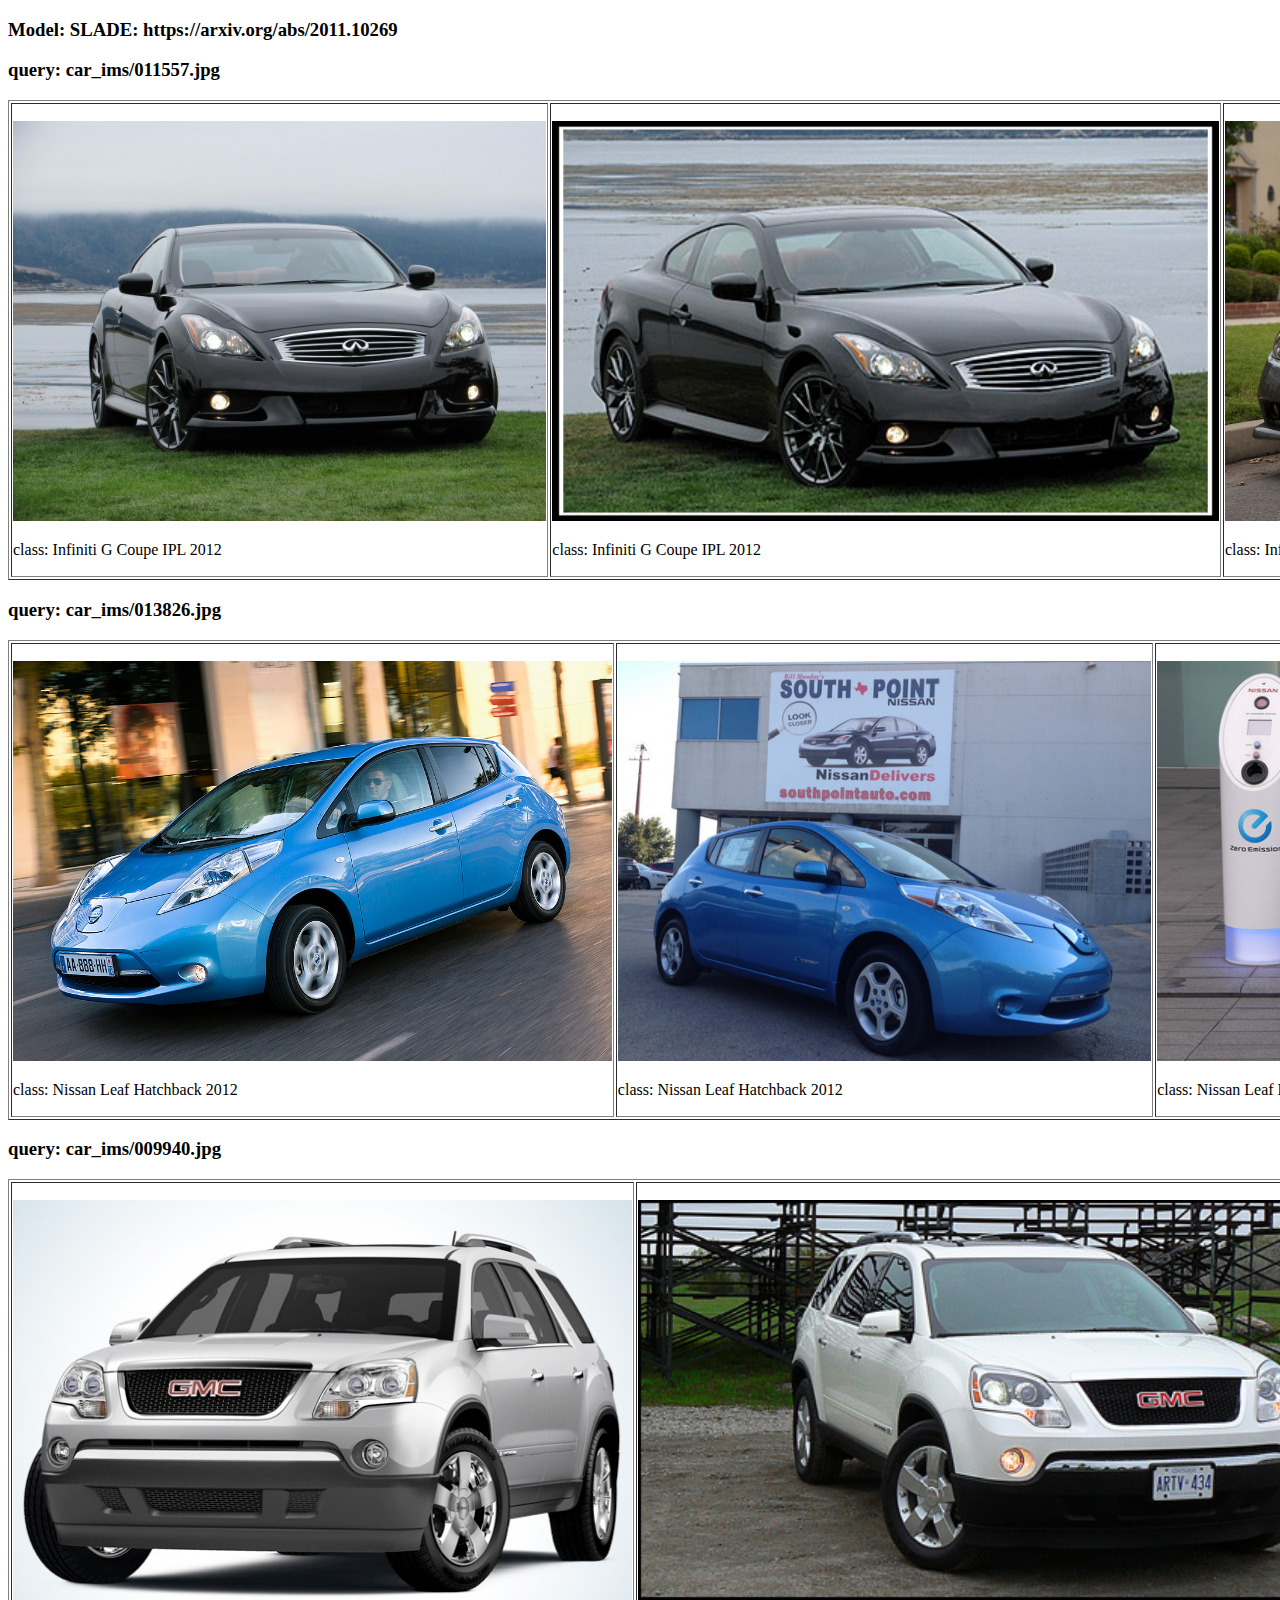
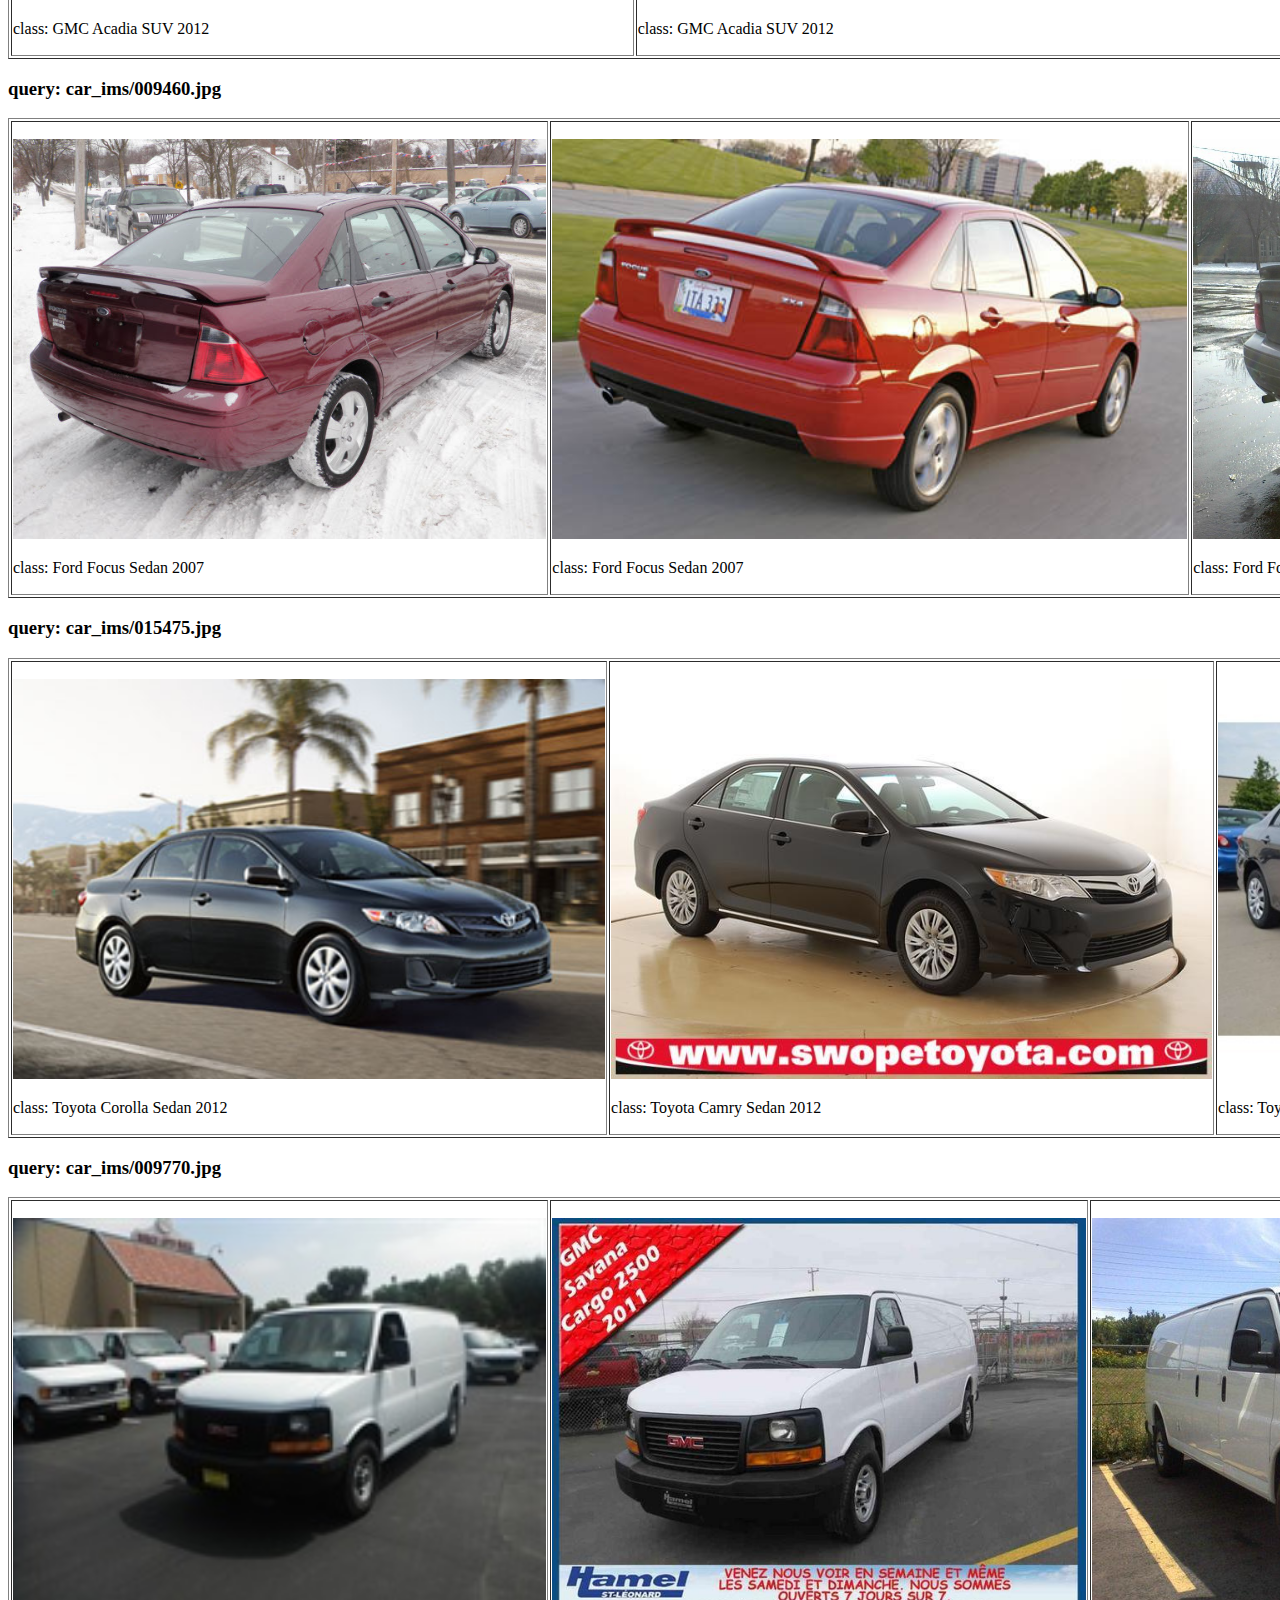
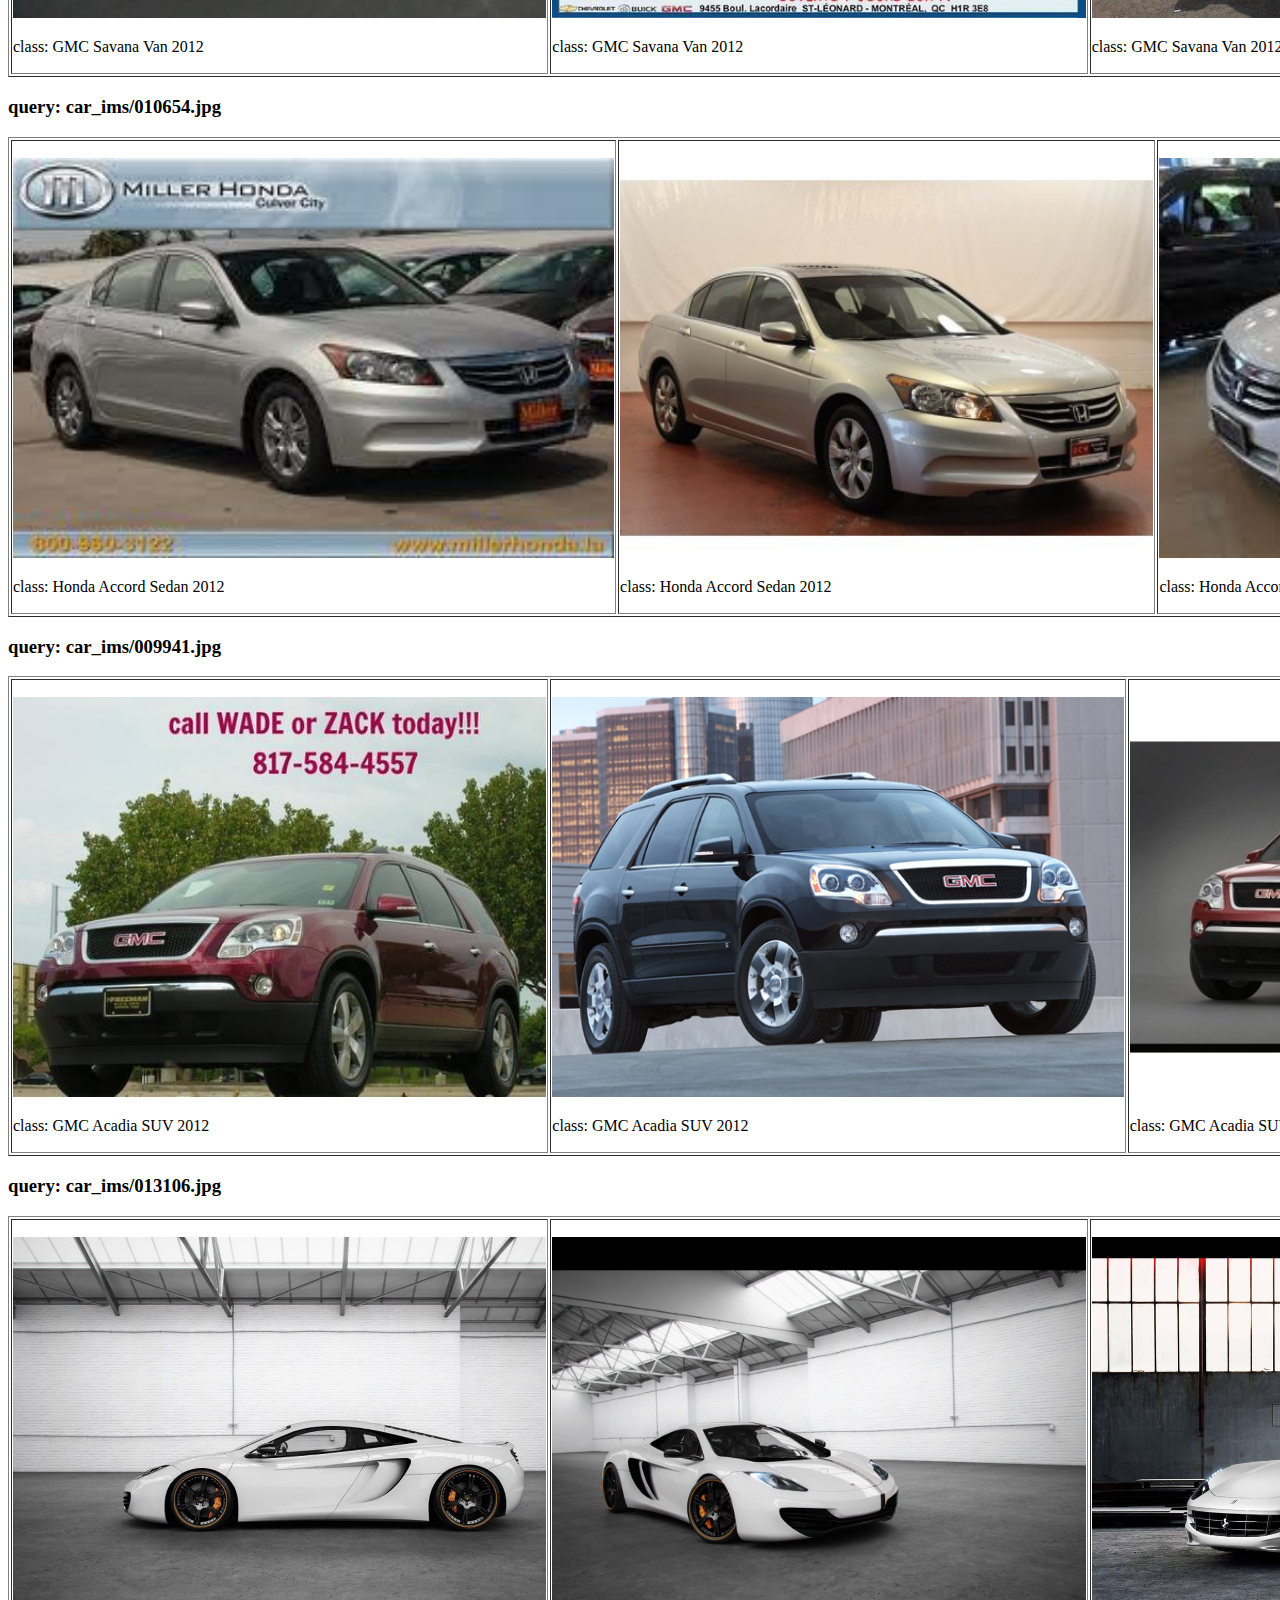
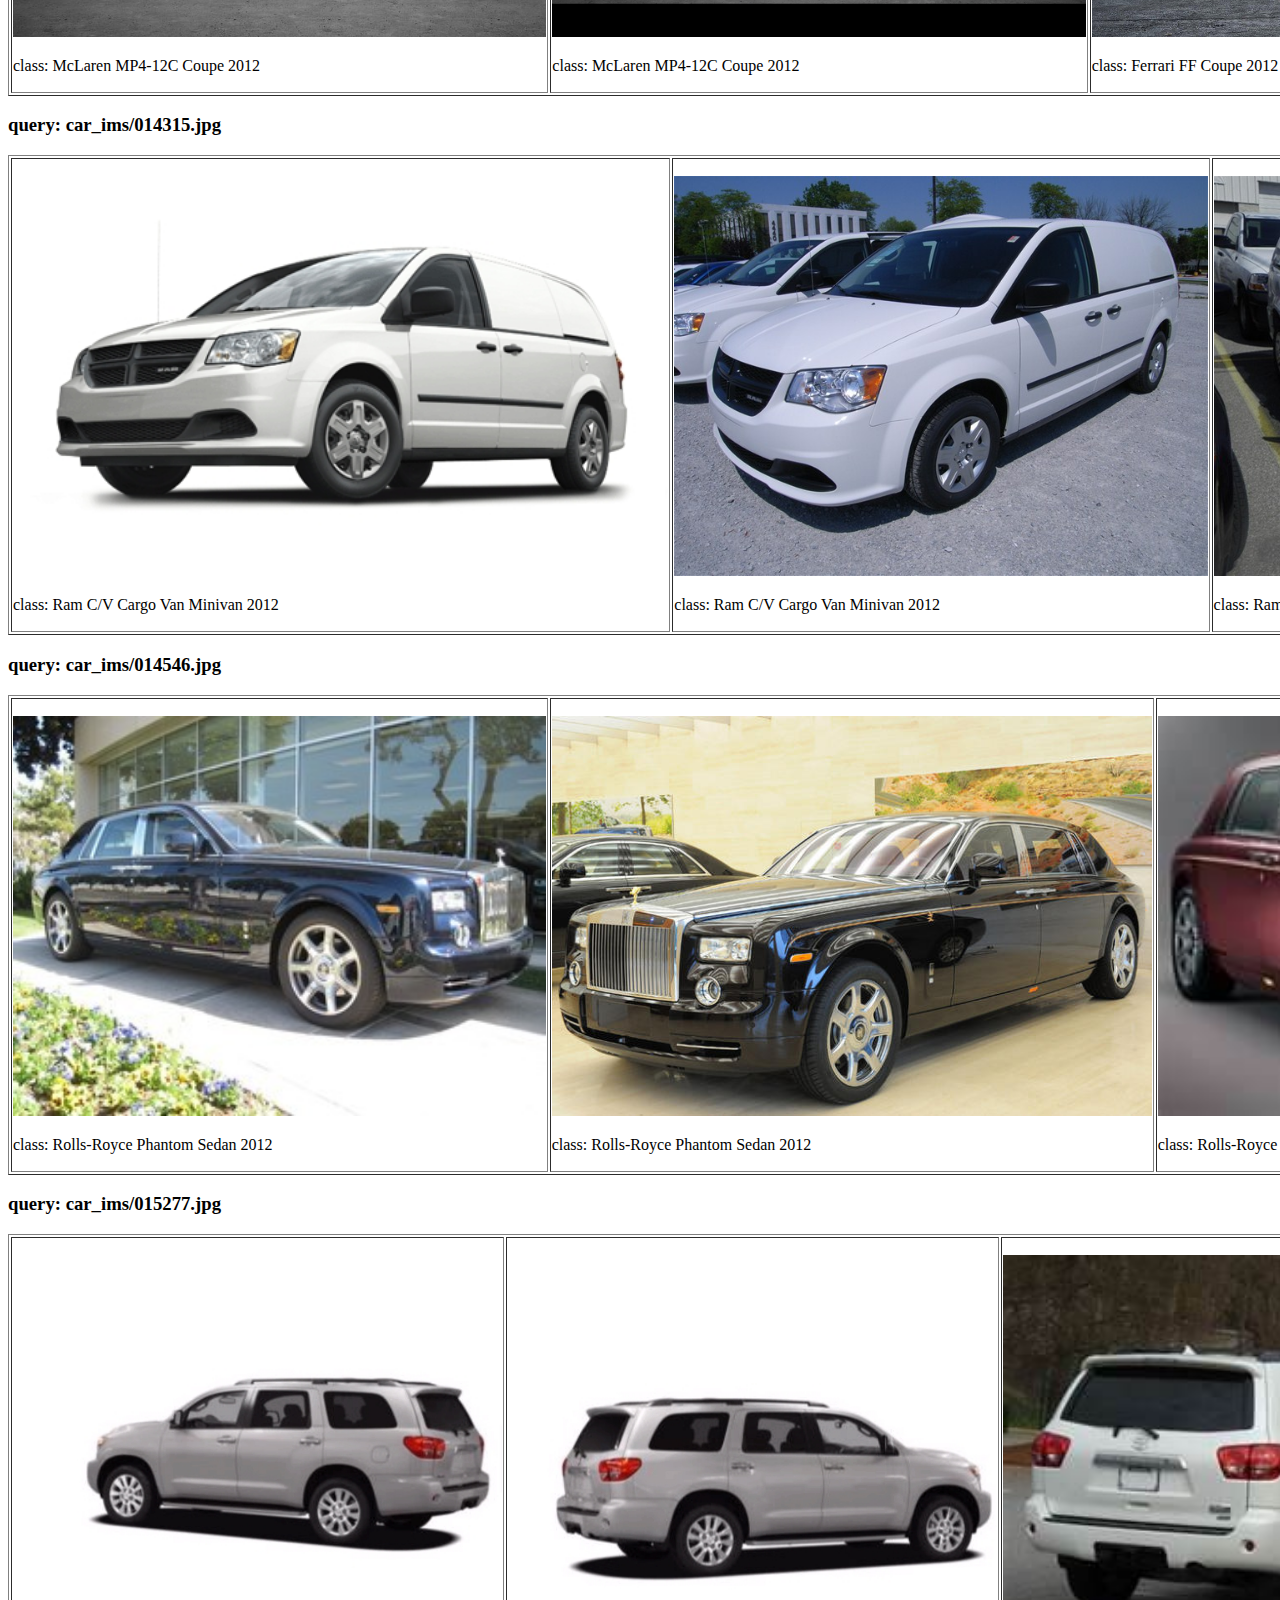
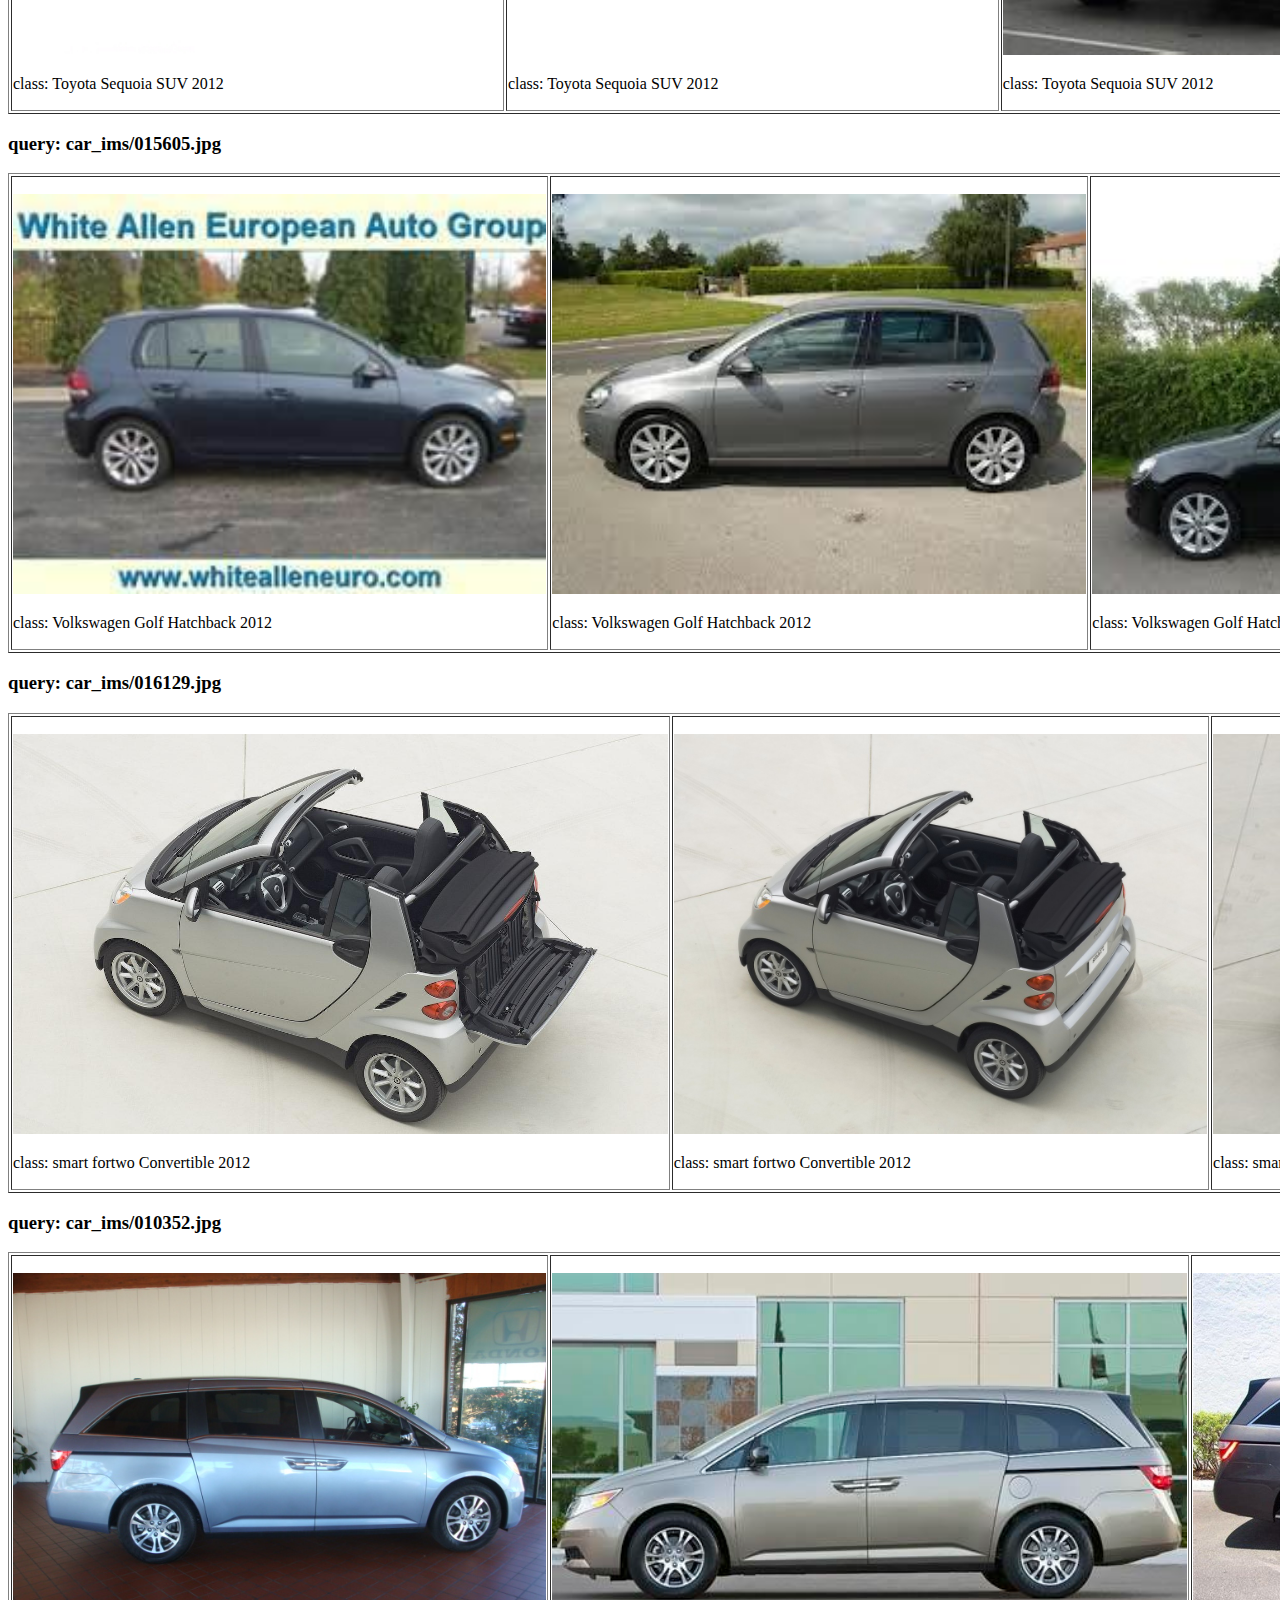
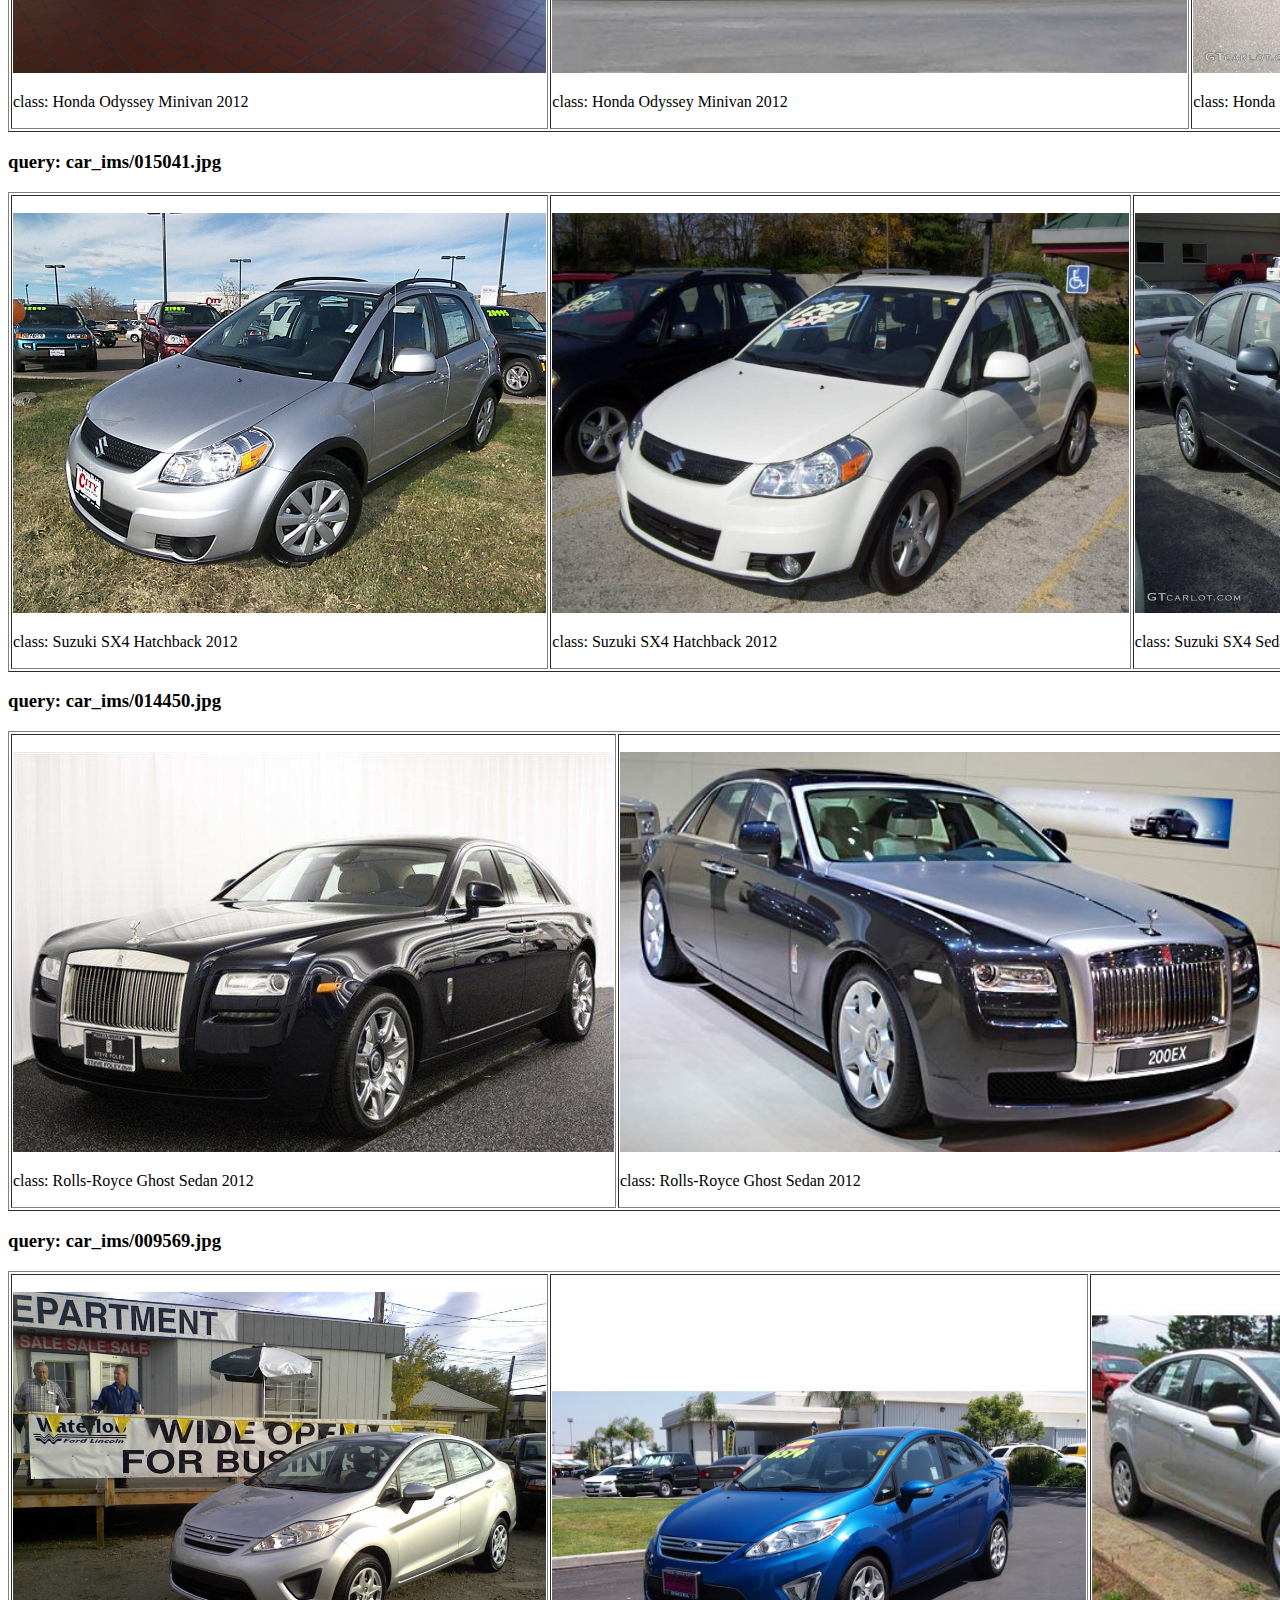
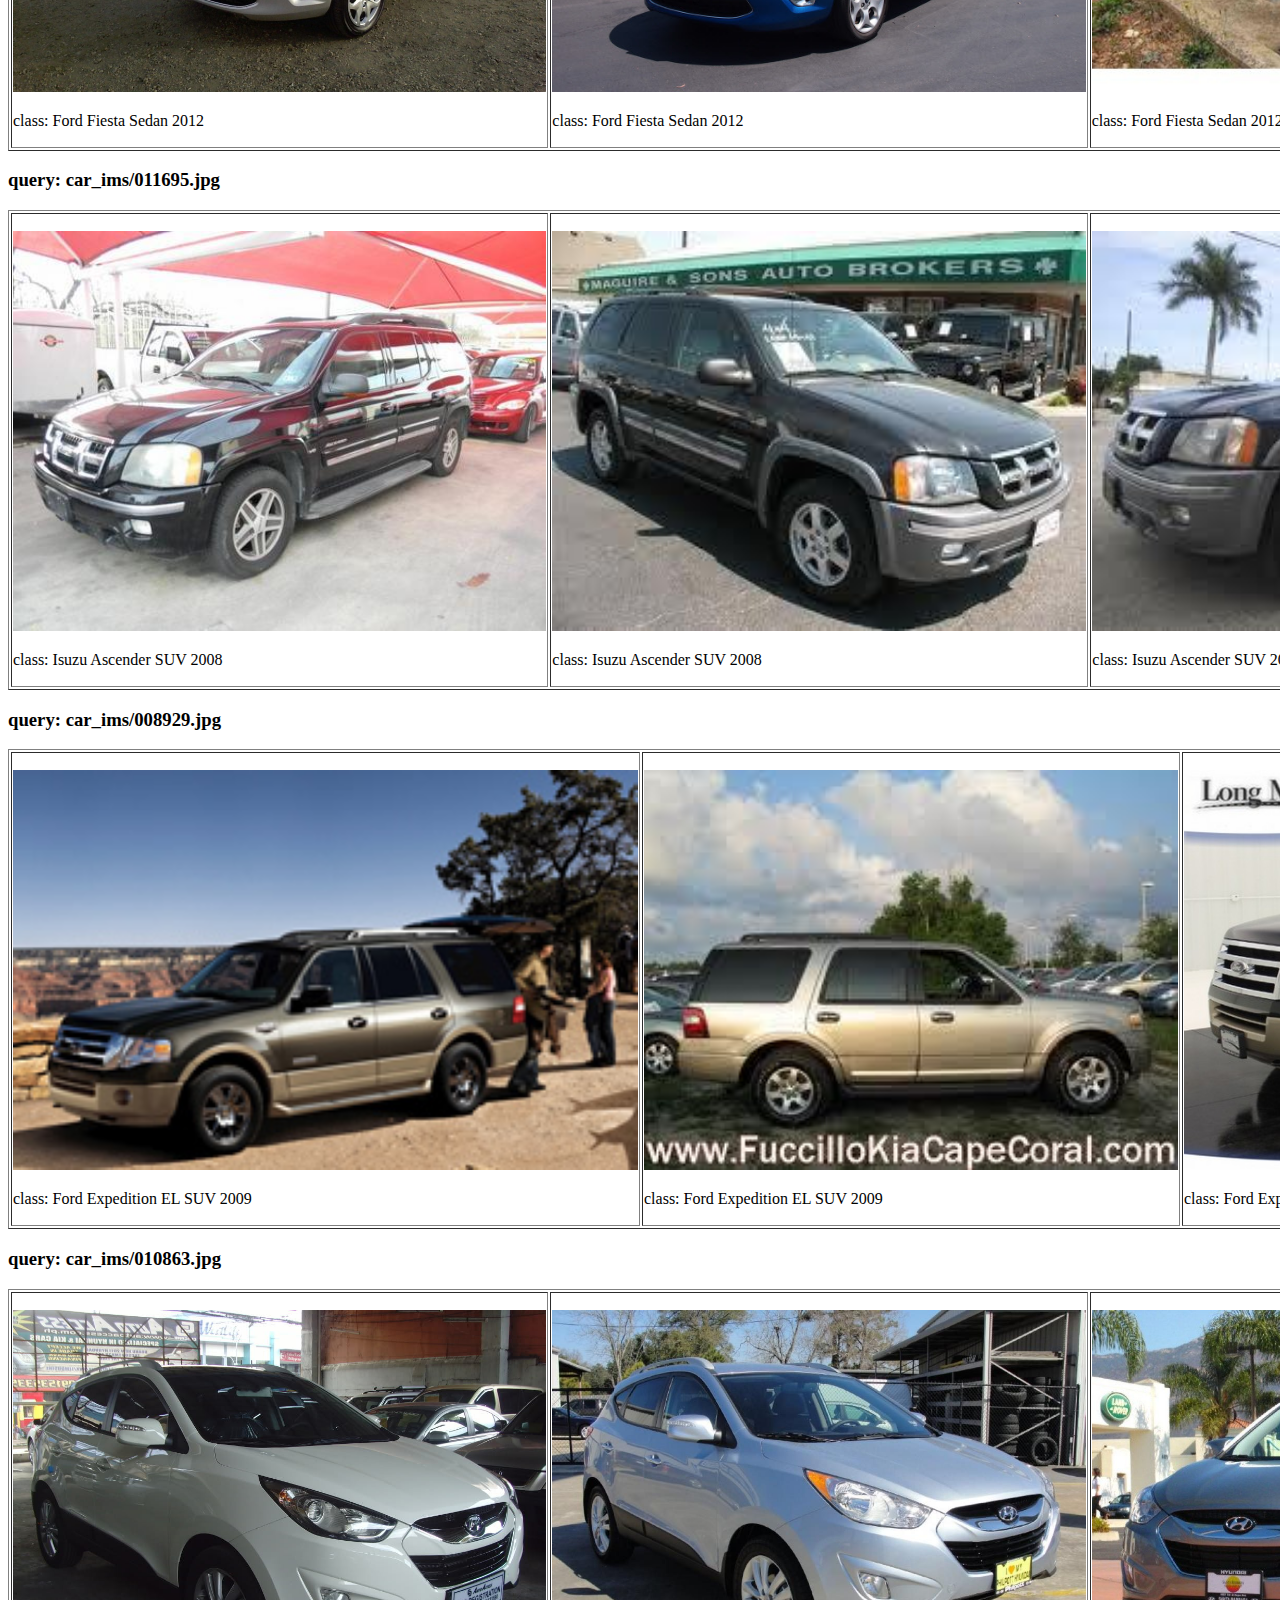
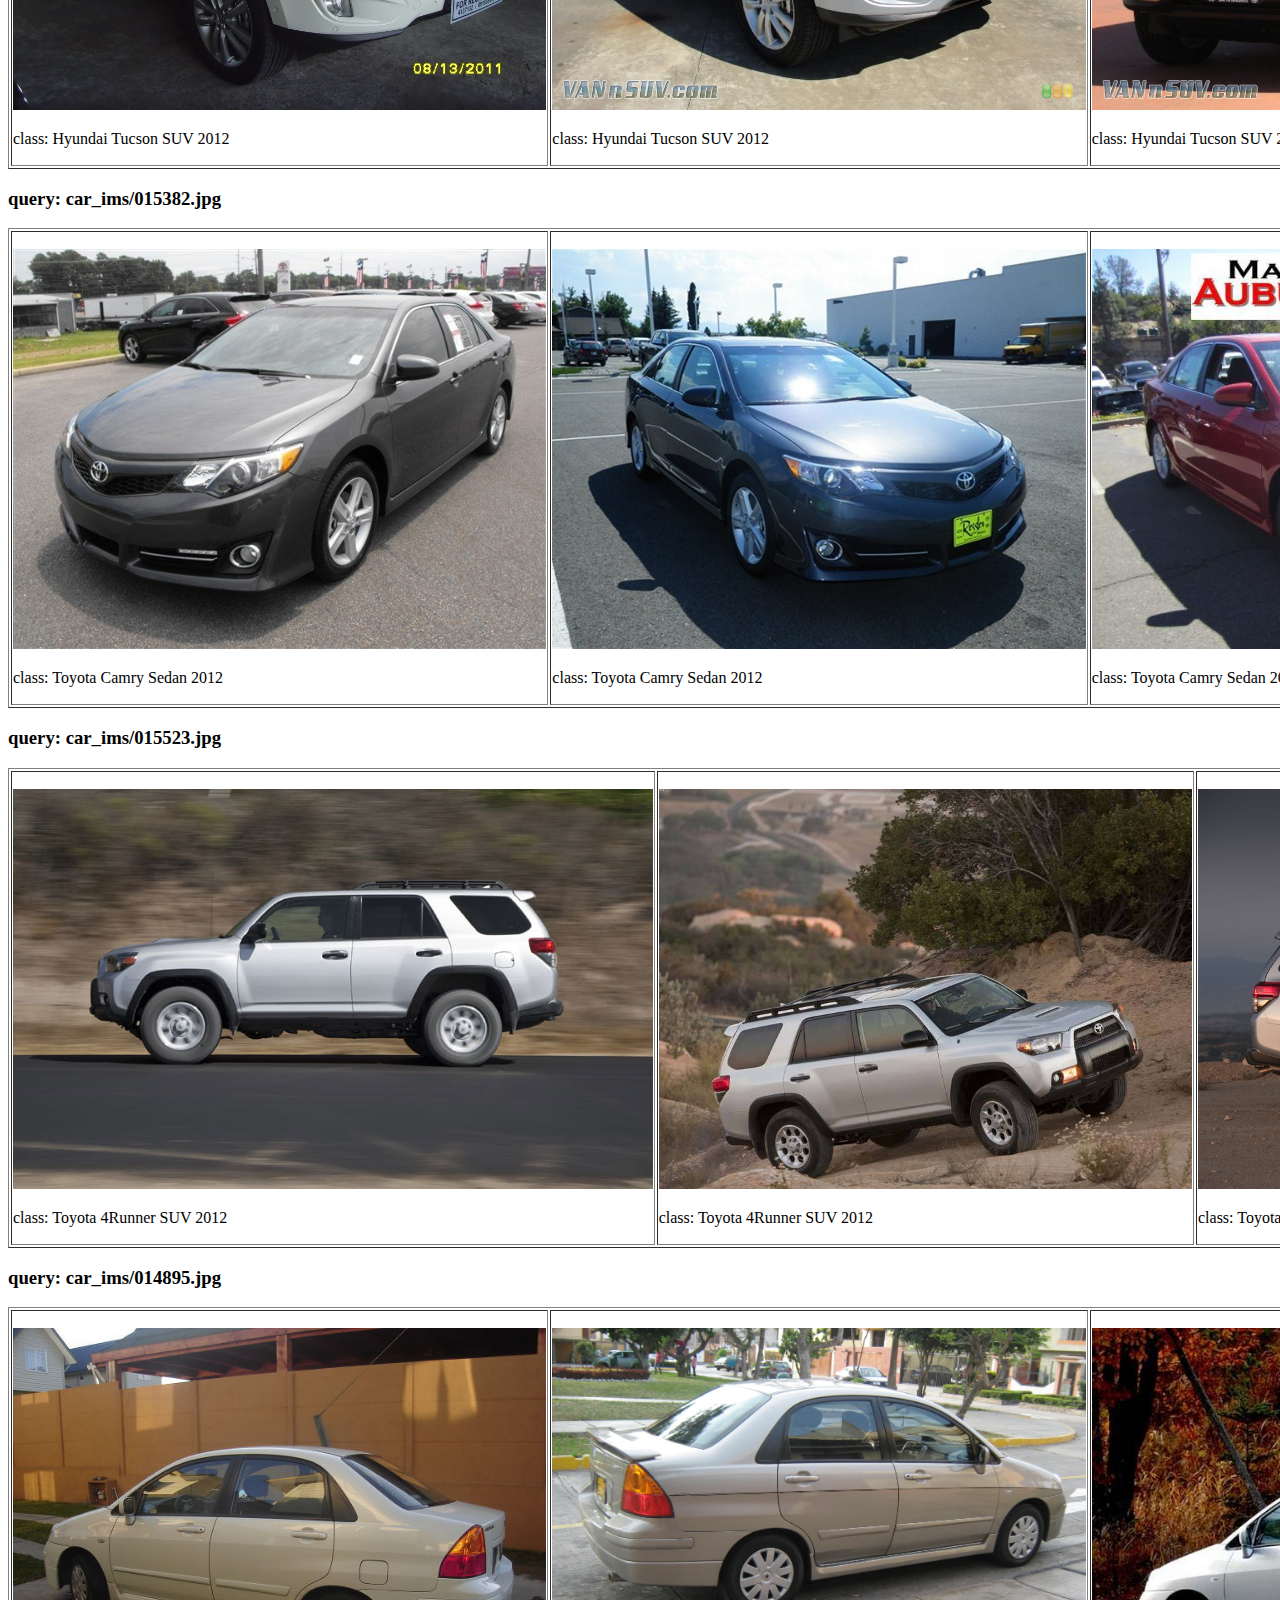
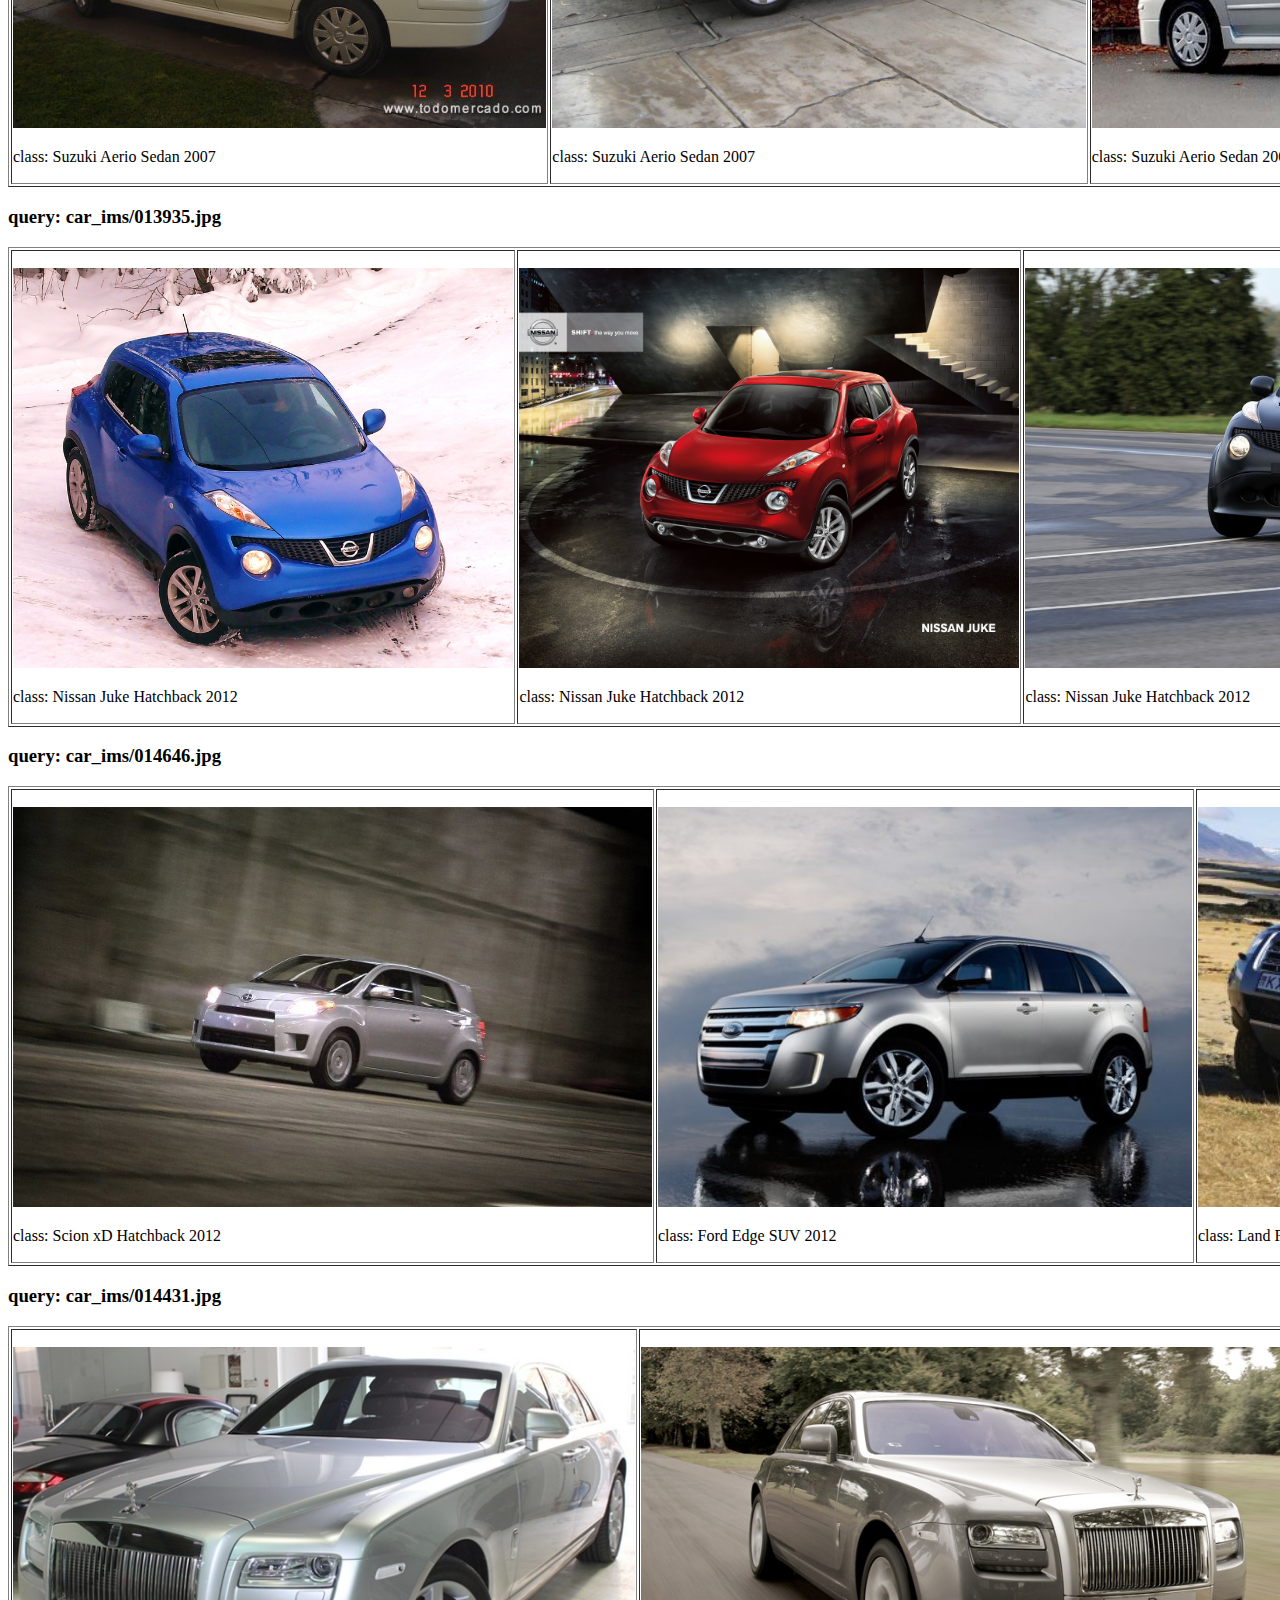
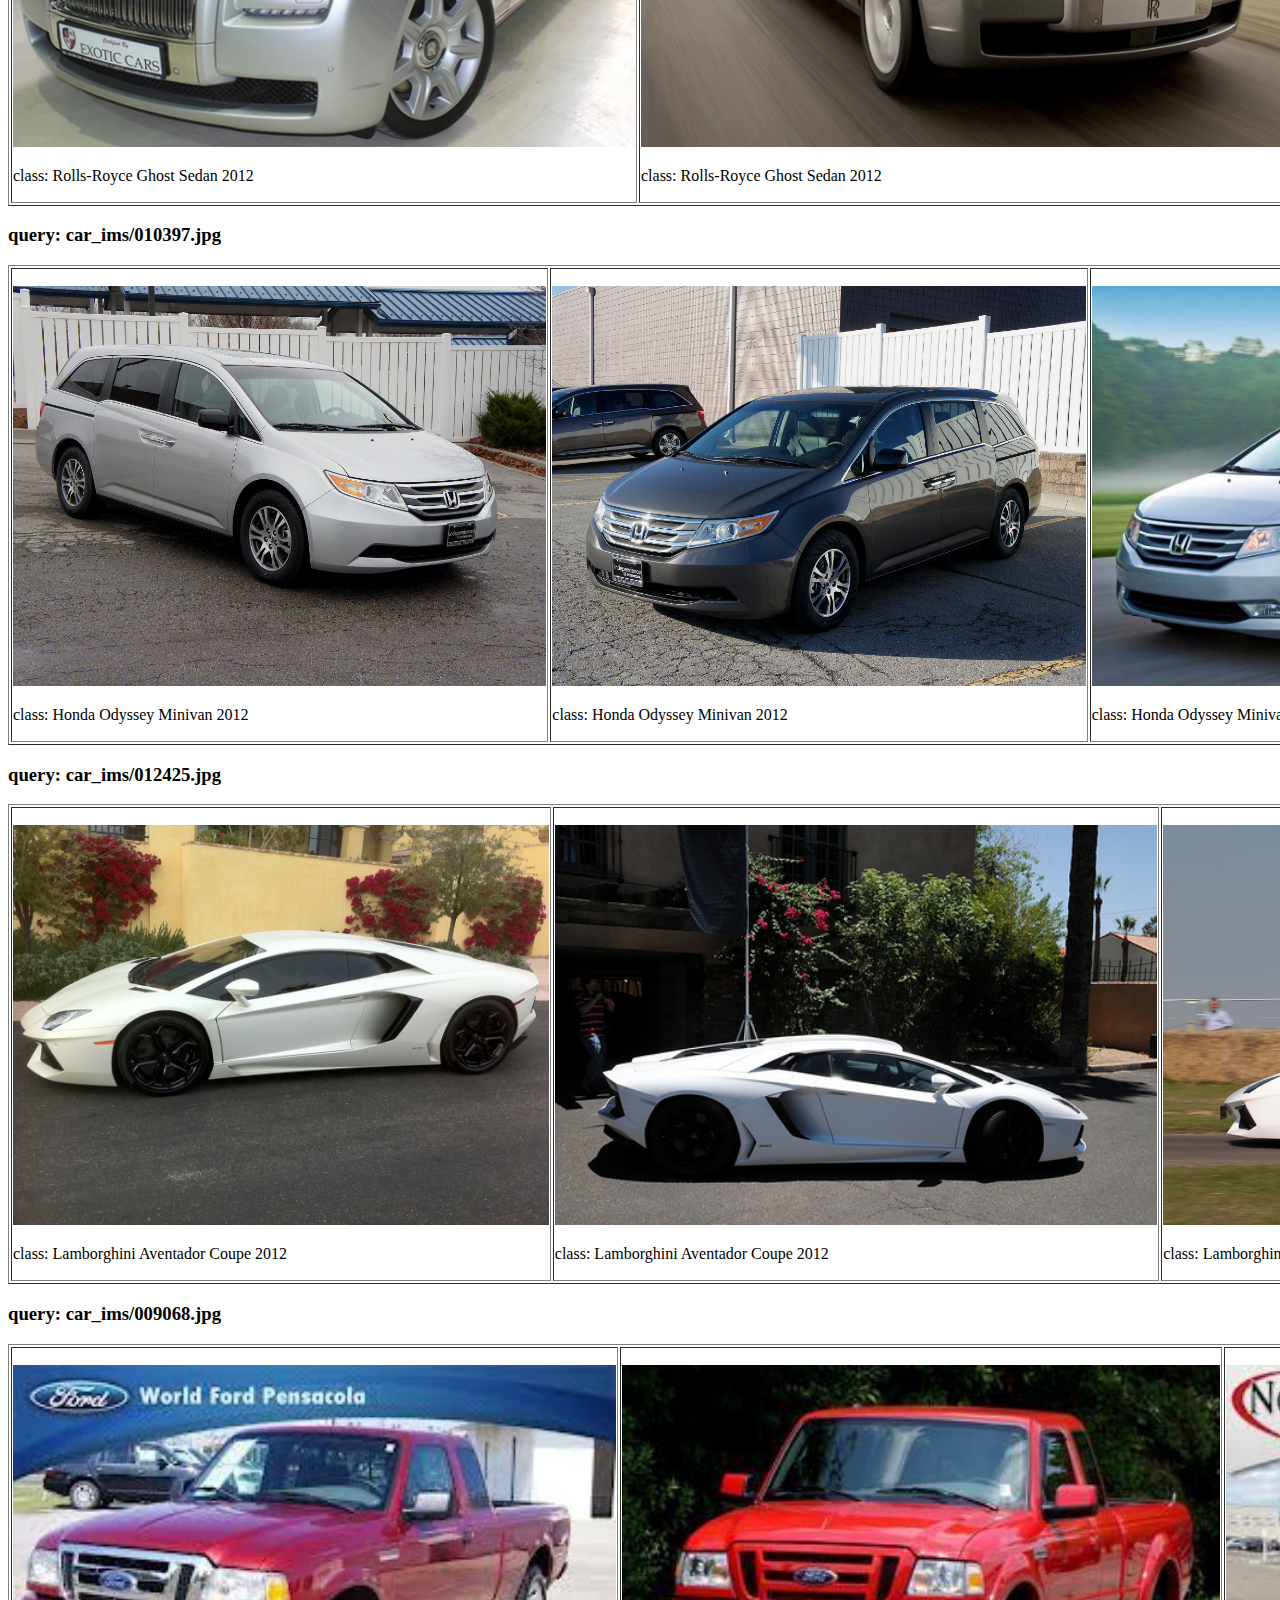
<file: SLADE/cars196-demo.htm>
<!DOCTYPE html>
<!-- saved from url=(0074)file:///Users/jialiduan/Downloads/demo/content-retrieval/cars196-demo.html -->
<html><head><meta http-equiv="Content-Type" content="text/html; charset=windows-1252">
    <title>retrieval_best_meta_ConcatenateEmbeddings</title>
  </head>
  <body>
    <h3>Model: SLADE: https://arxiv.org/abs/2011.10269</h3>
    <h3>query: car_ims/011557.jpg</h3>
    <table border="1" style="table-layout: fixed;">
      <tbody><tr>
        <td halign="center" style="word-wrap: break-word;" valign="top">
          <p>
            <a href="./cars196-demo_files/011557.jpg">
              <img src="./cars196-demo_files/011557.jpg" style="height:400px">
            </a><br>
            </p><p>class: Infiniti G Coupe IPL 2012</p>
          <p></p>
        </td>
        <td halign="center" style="word-wrap: break-word;" valign="top">
          <p>
            <a href="./cars196-demo_files/011609.jpg">
              <img src="./cars196-demo_files/011609.jpg" style="height:400px">
            </a><br>
            </p><p>class: Infiniti G Coupe IPL 2012</p>
          <p></p>
        </td>
        <td halign="center" style="word-wrap: break-word;" valign="top">
          <p>
            <a href="./cars196-demo_files/011571.jpg">
              <img src="./cars196-demo_files/011571.jpg" style="height:400px">
            </a><br>
            </p><p>class: Infiniti G Coupe IPL 2012</p>
          <p></p>
        </td>
        <td halign="center" style="word-wrap: break-word;" valign="top">
          <p>
            <a href="./cars196-demo_files/011552.jpg">
              <img src="./cars196-demo_files/011552.jpg" style="height:400px">
            </a><br>
            </p><p>class: Infiniti G Coupe IPL 2012</p>
          <p></p>
        </td>
        <td halign="center" style="word-wrap: break-word;" valign="top">
          <p>
            <a href="./cars196-demo_files/011555.jpg">
              <img src="./cars196-demo_files/011555.jpg" style="height:400px">
            </a><br>
            </p><p>class: Infiniti G Coupe IPL 2012</p>
          <p></p>
        </td>
        <td halign="center" style="word-wrap: break-word;" valign="top">
          <p>
            <a href="./cars196-demo_files/013541.jpg">
              <img src="./cars196-demo_files/013541.jpg" style="height:400px">
            </a><br>
            </p><p>class: Mercedes-Benz S-Class Sedan 2012</p>
          <p></p>
        </td>
        <td halign="center" style="word-wrap: break-word;" valign="top">
          <p>
            <a href="./cars196-demo_files/013570.jpg">
              <img src="./cars196-demo_files/013570.jpg" style="height:400px">
            </a><br>
            </p><p>class: Mercedes-Benz S-Class Sedan 2012</p>
          <p></p>
        </td>
        <td halign="center" style="word-wrap: break-word;" valign="top">
          <p>
            <a href="./cars196-demo_files/011602.jpg">
              <img src="./cars196-demo_files/011602.jpg" style="height:400px">
            </a><br>
            </p><p>class: Infiniti G Coupe IPL 2012</p>
          <p></p>
        </td>
        <td halign="center" style="word-wrap: break-word;" valign="top">
          <p>
            <a href="./cars196-demo_files/011549.jpg">
              <img src="./cars196-demo_files/011549.jpg" style="height:400px">
            </a><br>
            </p><p>class: Infiniti G Coupe IPL 2012</p>
          <p></p>
        </td>
        <td halign="center" style="word-wrap: break-word;" valign="top">
          <p>
            <a href="./cars196-demo_files/011589.jpg">
              <img src="./cars196-demo_files/011589.jpg" style="height:400px">
            </a><br>
            </p><p>class: Infiniti G Coupe IPL 2012</p>
          <p></p>
        </td>
      </tr>
    </tbody></table>
    <h3>query: car_ims/013826.jpg</h3>
    <table border="1" style="table-layout: fixed;">
      <tbody><tr>
        <td halign="center" style="word-wrap: break-word;" valign="top">
          <p>
            <a href="./cars196-demo_files/013826.jpg">
              <img src="./cars196-demo_files/013826.jpg" style="height:400px">
            </a><br>
            </p><p>class: Nissan Leaf Hatchback 2012</p>
          <p></p>
        </td>
        <td halign="center" style="word-wrap: break-word;" valign="top">
          <p>
            <a href="./cars196-demo_files/013822.jpg">
              <img src="./cars196-demo_files/013822.jpg" style="height:400px">
            </a><br>
            </p><p>class: Nissan Leaf Hatchback 2012</p>
          <p></p>
        </td>
        <td halign="center" style="word-wrap: break-word;" valign="top">
          <p>
            <a href="./cars196-demo_files/013792.jpg">
              <img src="./cars196-demo_files/013792.jpg" style="height:400px">
            </a><br>
            </p><p>class: Nissan Leaf Hatchback 2012</p>
          <p></p>
        </td>
        <td halign="center" style="word-wrap: break-word;" valign="top">
          <p>
            <a href="./cars196-demo_files/013785.jpg">
              <img src="./cars196-demo_files/013785.jpg" style="height:400px">
            </a><br>
            </p><p>class: Nissan Leaf Hatchback 2012</p>
          <p></p>
        </td>
        <td halign="center" style="word-wrap: break-word;" valign="top">
          <p>
            <a href="./cars196-demo_files/013840.jpg">
              <img src="./cars196-demo_files/013840.jpg" style="height:400px">
            </a><br>
            </p><p>class: Nissan Leaf Hatchback 2012</p>
          <p></p>
        </td>
        <td halign="center" style="word-wrap: break-word;" valign="top">
          <p>
            <a href="./cars196-demo_files/013772.jpg">
              <img src="./cars196-demo_files/013772.jpg" style="height:400px">
            </a><br>
            </p><p>class: Nissan Leaf Hatchback 2012</p>
          <p></p>
        </td>
        <td halign="center" style="word-wrap: break-word;" valign="top">
          <p>
            <a href="./cars196-demo_files/013798.jpg">
              <img src="./cars196-demo_files/013798.jpg" style="height:400px">
            </a><br>
            </p><p>class: Nissan Leaf Hatchback 2012</p>
          <p></p>
        </td>
        <td halign="center" style="word-wrap: break-word;" valign="top">
          <p>
            <a href="./cars196-demo_files/013836.jpg">
              <img src="./cars196-demo_files/013836.jpg" style="height:400px">
            </a><br>
            </p><p>class: Nissan Leaf Hatchback 2012</p>
          <p></p>
        </td>
        <td halign="center" style="word-wrap: break-word;" valign="top">
          <p>
            <a href="./cars196-demo_files/013780.jpg">
              <img src="./cars196-demo_files/013780.jpg" style="height:400px">
            </a><br>
            </p><p>class: Nissan Leaf Hatchback 2012</p>
          <p></p>
        </td>
        <td halign="center" style="word-wrap: break-word;" valign="top">
          <p>
            <a href="./cars196-demo_files/013807.jpg">
              <img src="./cars196-demo_files/013807.jpg" style="height:400px">
            </a><br>
            </p><p>class: Nissan Leaf Hatchback 2012</p>
          <p></p>
        </td>
      </tr>
    </tbody></table>
    <h3>query: car_ims/009940.jpg</h3>
    <table border="1" style="table-layout: fixed;">
      <tbody><tr>
        <td halign="center" style="word-wrap: break-word;" valign="top">
          <p>
            <a href="./cars196-demo_files/009940.jpg">
              <img src="./cars196-demo_files/009940.jpg" style="height:400px">
            </a><br>
            </p><p>class: GMC Acadia SUV 2012</p>
          <p></p>
        </td>
        <td halign="center" style="word-wrap: break-word;" valign="top">
          <p>
            <a href="./cars196-demo_files/009945.jpg">
              <img src="./cars196-demo_files/009945.jpg" style="height:400px">
            </a><br>
            </p><p>class: GMC Acadia SUV 2012</p>
          <p></p>
        </td>
        <td halign="center" style="word-wrap: break-word;" valign="top">
          <p>
            <a href="./cars196-demo_files/009912.jpg">
              <img src="./cars196-demo_files/009912.jpg" style="height:400px">
            </a><br>
            </p><p>class: GMC Acadia SUV 2012</p>
          <p></p>
        </td>
        <td halign="center" style="word-wrap: break-word;" valign="top">
          <p>
            <a href="./cars196-demo_files/009920.jpg">
              <img src="./cars196-demo_files/009920.jpg" style="height:400px">
            </a><br>
            </p><p>class: GMC Acadia SUV 2012</p>
          <p></p>
        </td>
        <td halign="center" style="word-wrap: break-word;" valign="top">
          <p>
            <a href="./cars196-demo_files/009872.jpg">
              <img src="./cars196-demo_files/009872.jpg" style="height:400px">
            </a><br>
            </p><p>class: GMC Acadia SUV 2012</p>
          <p></p>
        </td>
        <td halign="center" style="word-wrap: break-word;" valign="top">
          <p>
            <a href="./cars196-demo_files/009943.jpg">
              <img src="./cars196-demo_files/009943.jpg" style="height:400px">
            </a><br>
            </p><p>class: GMC Acadia SUV 2012</p>
          <p></p>
        </td>
        <td halign="center" style="word-wrap: break-word;" valign="top">
          <p>
            <a href="./cars196-demo_files/009919.jpg">
              <img src="./cars196-demo_files/009919.jpg" style="height:400px">
            </a><br>
            </p><p>class: GMC Acadia SUV 2012</p>
          <p></p>
        </td>
        <td halign="center" style="word-wrap: break-word;" valign="top">
          <p>
            <a href="./cars196-demo_files/009874.jpg">
              <img src="./cars196-demo_files/009874.jpg" style="height:400px">
            </a><br>
            </p><p>class: GMC Acadia SUV 2012</p>
          <p></p>
        </td>
        <td halign="center" style="word-wrap: break-word;" valign="top">
          <p>
            <a href="./cars196-demo_files/009908.jpg">
              <img src="./cars196-demo_files/009908.jpg" style="height:400px">
            </a><br>
            </p><p>class: GMC Acadia SUV 2012</p>
          <p></p>
        </td>
        <td halign="center" style="word-wrap: break-word;" valign="top">
          <p>
            <a href="./cars196-demo_files/009942.jpg">
              <img src="./cars196-demo_files/009942.jpg" style="height:400px">
            </a><br>
            </p><p>class: GMC Acadia SUV 2012</p>
          <p></p>
        </td>
      </tr>
    </tbody></table>
    <h3>query: car_ims/009460.jpg</h3>
    <table border="1" style="table-layout: fixed;">
      <tbody><tr>
        <td halign="center" style="word-wrap: break-word;" valign="top">
          <p>
            <a href="./cars196-demo_files/009460.jpg">
              <img src="./cars196-demo_files/009460.jpg" style="height:400px">
            </a><br>
            </p><p>class: Ford Focus Sedan 2007</p>
          <p></p>
        </td>
        <td halign="center" style="word-wrap: break-word;" valign="top">
          <p>
            <a href="./cars196-demo_files/009449.jpg">
              <img src="./cars196-demo_files/009449.jpg" style="height:400px">
            </a><br>
            </p><p>class: Ford Focus Sedan 2007</p>
          <p></p>
        </td>
        <td halign="center" style="word-wrap: break-word;" valign="top">
          <p>
            <a href="./cars196-demo_files/009426.jpg">
              <img src="./cars196-demo_files/009426.jpg" style="height:400px">
            </a><br>
            </p><p>class: Ford Focus Sedan 2007</p>
          <p></p>
        </td>
        <td halign="center" style="word-wrap: break-word;" valign="top">
          <p>
            <a href="./cars196-demo_files/009419.jpg">
              <img src="./cars196-demo_files/009419.jpg" style="height:400px">
            </a><br>
            </p><p>class: Ford Focus Sedan 2007</p>
          <p></p>
        </td>
        <td halign="center" style="word-wrap: break-word;" valign="top">
          <p>
            <a href="./cars196-demo_files/009432.jpg">
              <img src="./cars196-demo_files/009432.jpg" style="height:400px">
            </a><br>
            </p><p>class: Ford Focus Sedan 2007</p>
          <p></p>
        </td>
        <td halign="center" style="word-wrap: break-word;" valign="top">
          <p>
            <a href="./cars196-demo_files/009397.jpg">
              <img src="./cars196-demo_files/009397.jpg" style="height:400px">
            </a><br>
            </p><p>class: Ford Focus Sedan 2007</p>
          <p></p>
        </td>
        <td halign="center" style="word-wrap: break-word;" valign="top">
          <p>
            <a href="./cars196-demo_files/014853.jpg">
              <img src="./cars196-demo_files/014853.jpg" style="height:400px">
            </a><br>
            </p><p>class: Suzuki Aerio Sedan 2007</p>
          <p></p>
        </td>
        <td halign="center" style="word-wrap: break-word;" valign="top">
          <p>
            <a href="./cars196-demo_files/009417.jpg">
              <img src="./cars196-demo_files/009417.jpg" style="height:400px">
            </a><br>
            </p><p>class: Ford Focus Sedan 2007</p>
          <p></p>
        </td>
        <td halign="center" style="word-wrap: break-word;" valign="top">
          <p>
            <a href="./cars196-demo_files/009425.jpg">
              <img src="./cars196-demo_files/009425.jpg" style="height:400px">
            </a><br>
            </p><p>class: Ford Focus Sedan 2007</p>
          <p></p>
        </td>
        <td halign="center" style="word-wrap: break-word;" valign="top">
          <p>
            <a href="./cars196-demo_files/009409.jpg">
              <img src="./cars196-demo_files/009409.jpg" style="height:400px">
            </a><br>
            </p><p>class: Ford Focus Sedan 2007</p>
          <p></p>
        </td>
      </tr>
    </tbody></table>
    <h3>query: car_ims/015475.jpg</h3>
    <table border="1" style="table-layout: fixed;">
      <tbody><tr>
        <td halign="center" style="word-wrap: break-word;" valign="top">
          <p>
            <a href="./cars196-demo_files/015475.jpg">
              <img src="./cars196-demo_files/015475.jpg" style="height:400px">
            </a><br>
            </p><p>class: Toyota Corolla Sedan 2012</p>
          <p></p>
        </td>
        <td halign="center" style="word-wrap: break-word;" valign="top">
          <p>
            <a href="./cars196-demo_files/015399.jpg">
              <img src="./cars196-demo_files/015399.jpg" style="height:400px">
            </a><br>
            </p><p>class: Toyota Camry Sedan 2012</p>
          <p></p>
        </td>
        <td halign="center" style="word-wrap: break-word;" valign="top">
          <p>
            <a href="./cars196-demo_files/015423.jpg">
              <img src="./cars196-demo_files/015423.jpg" style="height:400px">
            </a><br>
            </p><p>class: Toyota Corolla Sedan 2012</p>
          <p></p>
        </td>
        <td halign="center" style="word-wrap: break-word;" valign="top">
          <p>
            <a href="./cars196-demo_files/010568.jpg">
              <img src="./cars196-demo_files/010568.jpg" style="height:400px">
            </a><br>
            </p><p>class: Honda Accord Coupe 2012</p>
          <p></p>
        </td>
        <td halign="center" style="word-wrap: break-word;" valign="top">
          <p>
            <a href="./cars196-demo_files/015454.jpg">
              <img src="./cars196-demo_files/015454.jpg" style="height:400px">
            </a><br>
            </p><p>class: Toyota Corolla Sedan 2012</p>
          <p></p>
        </td>
        <td halign="center" style="word-wrap: break-word;" valign="top">
          <p>
            <a href="./cars196-demo_files/010408.jpg">
              <img src="./cars196-demo_files/010408.jpg" style="height:400px">
            </a><br>
            </p><p>class: Honda Odyssey Minivan 2012</p>
          <p></p>
        </td>
        <td halign="center" style="word-wrap: break-word;" valign="top">
          <p>
            <a href="./cars196-demo_files/015332.jpg">
              <img src="./cars196-demo_files/015332.jpg" style="height:400px">
            </a><br>
            </p><p>class: Toyota Camry Sedan 2012</p>
          <p></p>
        </td>
        <td halign="center" style="word-wrap: break-word;" valign="top">
          <p>
            <a href="./cars196-demo_files/015437.jpg">
              <img src="./cars196-demo_files/015437.jpg" style="height:400px">
            </a><br>
            </p><p>class: Toyota Corolla Sedan 2012</p>
          <p></p>
        </td>
        <td halign="center" style="word-wrap: break-word;" valign="top">
          <p>
            <a href="./cars196-demo_files/015361.jpg">
              <img src="./cars196-demo_files/015361.jpg" style="height:400px">
            </a><br>
            </p><p>class: Toyota Camry Sedan 2012</p>
          <p></p>
        </td>
        <td halign="center" style="word-wrap: break-word;" valign="top">
          <p>
            <a href="./cars196-demo_files/015363.jpg">
              <img src="./cars196-demo_files/015363.jpg" style="height:400px">
            </a><br>
            </p><p>class: Toyota Camry Sedan 2012</p>
          <p></p>
        </td>
      </tr>
    </tbody></table>
    <h3>query: car_ims/009770.jpg</h3>
    <table border="1" style="table-layout: fixed;">
      <tbody><tr>
        <td halign="center" style="word-wrap: break-word;" valign="top">
          <p>
            <a href="./cars196-demo_files/009770.jpg">
              <img src="./cars196-demo_files/009770.jpg" style="height:400px">
            </a><br>
            </p><p>class: GMC Savana Van 2012</p>
          <p></p>
        </td>
        <td halign="center" style="word-wrap: break-word;" valign="top">
          <p>
            <a href="./cars196-demo_files/010073.jpg">
              <img src="./cars196-demo_files/010073.jpg" style="height:400px">
            </a><br>
            </p><p>class: GMC Savana Van 2012</p>
          <p></p>
        </td>
        <td halign="center" style="word-wrap: break-word;" valign="top">
          <p>
            <a href="./cars196-demo_files/010066.jpg">
              <img src="./cars196-demo_files/010066.jpg" style="height:400px">
            </a><br>
            </p><p>class: GMC Savana Van 2012</p>
          <p></p>
        </td>
        <td halign="center" style="word-wrap: break-word;" valign="top">
          <p>
            <a href="./cars196-demo_files/010030.jpg">
              <img src="./cars196-demo_files/010030.jpg" style="height:400px">
            </a><br>
            </p><p>class: GMC Savana Van 2012</p>
          <p></p>
        </td>
        <td halign="center" style="word-wrap: break-word;" valign="top">
          <p>
            <a href="./cars196-demo_files/010072.jpg">
              <img src="./cars196-demo_files/010072.jpg" style="height:400px">
            </a><br>
            </p><p>class: GMC Savana Van 2012</p>
          <p></p>
        </td>
        <td halign="center" style="word-wrap: break-word;" valign="top">
          <p>
            <a href="./cars196-demo_files/010038.jpg">
              <img src="./cars196-demo_files/010038.jpg" style="height:400px">
            </a><br>
            </p><p>class: GMC Savana Van 2012</p>
          <p></p>
        </td>
        <td halign="center" style="word-wrap: break-word;" valign="top">
          <p>
            <a href="./cars196-demo_files/010059.jpg">
              <img src="./cars196-demo_files/010059.jpg" style="height:400px">
            </a><br>
            </p><p>class: GMC Savana Van 2012</p>
          <p></p>
        </td>
        <td halign="center" style="word-wrap: break-word;" valign="top">
          <p>
            <a href="./cars196-demo_files/010093.jpg">
              <img src="./cars196-demo_files/010093.jpg" style="height:400px">
            </a><br>
            </p><p>class: GMC Savana Van 2012</p>
          <p></p>
        </td>
        <td halign="center" style="word-wrap: break-word;" valign="top">
          <p>
            <a href="./cars196-demo_files/009727.jpg">
              <img src="./cars196-demo_files/009727.jpg" style="height:400px">
            </a><br>
            </p><p>class: GMC Savana Van 2012</p>
          <p></p>
        </td>
        <td halign="center" style="word-wrap: break-word;" valign="top">
          <p>
            <a href="./cars196-demo_files/009724.jpg">
              <img src="./cars196-demo_files/009724.jpg" style="height:400px">
            </a><br>
            </p><p>class: GMC Savana Van 2012</p>
          <p></p>
        </td>
      </tr>
    </tbody></table>
    <h3>query: car_ims/010654.jpg</h3>
    <table border="1" style="table-layout: fixed;">
      <tbody><tr>
        <td halign="center" style="word-wrap: break-word;" valign="top">
          <p>
            <a href="./cars196-demo_files/010654.jpg">
              <img src="./cars196-demo_files/010654.jpg" style="height:400px">
            </a><br>
            </p><p>class: Honda Accord Sedan 2012</p>
          <p></p>
        </td>
        <td halign="center" style="word-wrap: break-word;" valign="top">
          <p>
            <a href="./cars196-demo_files/010646.jpg">
              <img src="./cars196-demo_files/010646.jpg" style="height:400px">
            </a><br>
            </p><p>class: Honda Accord Sedan 2012</p>
          <p></p>
        </td>
        <td halign="center" style="word-wrap: break-word;" valign="top">
          <p>
            <a href="./cars196-demo_files/010637.jpg">
              <img src="./cars196-demo_files/010637.jpg" style="height:400px">
            </a><br>
            </p><p>class: Honda Accord Sedan 2012</p>
          <p></p>
        </td>
        <td halign="center" style="word-wrap: break-word;" valign="top">
          <p>
            <a href="./cars196-demo_files/010656.jpg">
              <img src="./cars196-demo_files/010656.jpg" style="height:400px">
            </a><br>
            </p><p>class: Honda Accord Sedan 2012</p>
          <p></p>
        </td>
        <td halign="center" style="word-wrap: break-word;" valign="top">
          <p>
            <a href="./cars196-demo_files/010609.jpg">
              <img src="./cars196-demo_files/010609.jpg" style="height:400px">
            </a><br>
            </p><p>class: Honda Accord Sedan 2012</p>
          <p></p>
        </td>
        <td halign="center" style="word-wrap: break-word;" valign="top">
          <p>
            <a href="./cars196-demo_files/010606.jpg">
              <img src="./cars196-demo_files/010606.jpg" style="height:400px">
            </a><br>
            </p><p>class: Honda Accord Sedan 2012</p>
          <p></p>
        </td>
        <td halign="center" style="word-wrap: break-word;" valign="top">
          <p>
            <a href="./cars196-demo_files/010612.jpg">
              <img src="./cars196-demo_files/010612.jpg" style="height:400px">
            </a><br>
            </p><p>class: Honda Accord Sedan 2012</p>
          <p></p>
        </td>
        <td halign="center" style="word-wrap: break-word;" valign="top">
          <p>
            <a href="./cars196-demo_files/010617.jpg">
              <img src="./cars196-demo_files/010617.jpg" style="height:400px">
            </a><br>
            </p><p>class: Honda Accord Sedan 2012</p>
          <p></p>
        </td>
        <td halign="center" style="word-wrap: break-word;" valign="top">
          <p>
            <a href="./cars196-demo_files/010667.jpg">
              <img src="./cars196-demo_files/010667.jpg" style="height:400px">
            </a><br>
            </p><p>class: Honda Accord Sedan 2012</p>
          <p></p>
        </td>
        <td halign="center" style="word-wrap: break-word;" valign="top">
          <p>
            <a href="./cars196-demo_files/010595.jpg">
              <img src="./cars196-demo_files/010595.jpg" style="height:400px">
            </a><br>
            </p><p>class: Honda Accord Coupe 2012</p>
          <p></p>
        </td>
      </tr>
    </tbody></table>
    <h3>query: car_ims/009941.jpg</h3>
    <table border="1" style="table-layout: fixed;">
      <tbody><tr>
        <td halign="center" style="word-wrap: break-word;" valign="top">
          <p>
            <a href="./cars196-demo_files/009941.jpg">
              <img src="./cars196-demo_files/009941.jpg" style="height:400px">
            </a><br>
            </p><p>class: GMC Acadia SUV 2012</p>
          <p></p>
        </td>
        <td halign="center" style="word-wrap: break-word;" valign="top">
          <p>
            <a href="./cars196-demo_files/009874.jpg">
              <img src="./cars196-demo_files/009874.jpg" style="height:400px">
            </a><br>
            </p><p>class: GMC Acadia SUV 2012</p>
          <p></p>
        </td>
        <td halign="center" style="word-wrap: break-word;" valign="top">
          <p>
            <a href="./cars196-demo_files/009919.jpg">
              <img src="./cars196-demo_files/009919.jpg" style="height:400px">
            </a><br>
            </p><p>class: GMC Acadia SUV 2012</p>
          <p></p>
        </td>
        <td halign="center" style="word-wrap: break-word;" valign="top">
          <p>
            <a href="./cars196-demo_files/009889.jpg">
              <img src="./cars196-demo_files/009889.jpg" style="height:400px">
            </a><br>
            </p><p>class: GMC Acadia SUV 2012</p>
          <p></p>
        </td>
        <td halign="center" style="word-wrap: break-word;" valign="top">
          <p>
            <a href="./cars196-demo_files/009920.jpg">
              <img src="./cars196-demo_files/009920.jpg" style="height:400px">
            </a><br>
            </p><p>class: GMC Acadia SUV 2012</p>
          <p></p>
        </td>
        <td halign="center" style="word-wrap: break-word;" valign="top">
          <p>
            <a href="./cars196-demo_files/009917.jpg">
              <img src="./cars196-demo_files/009917.jpg" style="height:400px">
            </a><br>
            </p><p>class: GMC Acadia SUV 2012</p>
          <p></p>
        </td>
        <td halign="center" style="word-wrap: break-word;" valign="top">
          <p>
            <a href="./cars196-demo_files/009909.jpg">
              <img src="./cars196-demo_files/009909.jpg" style="height:400px">
            </a><br>
            </p><p>class: GMC Acadia SUV 2012</p>
          <p></p>
        </td>
        <td halign="center" style="word-wrap: break-word;" valign="top">
          <p>
            <a href="./cars196-demo_files/009912.jpg">
              <img src="./cars196-demo_files/009912.jpg" style="height:400px">
            </a><br>
            </p><p>class: GMC Acadia SUV 2012</p>
          <p></p>
        </td>
        <td halign="center" style="word-wrap: break-word;" valign="top">
          <p>
            <a href="./cars196-demo_files/009927.jpg">
              <img src="./cars196-demo_files/009927.jpg" style="height:400px">
            </a><br>
            </p><p>class: GMC Acadia SUV 2012</p>
          <p></p>
        </td>
        <td halign="center" style="word-wrap: break-word;" valign="top">
          <p>
            <a href="./cars196-demo_files/009870.jpg">
              <img src="./cars196-demo_files/009870.jpg" style="height:400px">
            </a><br>
            </p><p>class: GMC Acadia SUV 2012</p>
          <p></p>
        </td>
      </tr>
    </tbody></table>
    <h3>query: car_ims/013106.jpg</h3>
    <table border="1" style="table-layout: fixed;">
      <tbody><tr>
        <td halign="center" style="word-wrap: break-word;" valign="top">
          <p>
            <a href="./cars196-demo_files/013106.jpg">
              <img src="./cars196-demo_files/013106.jpg" style="height:400px">
            </a><br>
            </p><p>class: McLaren MP4-12C Coupe 2012</p>
          <p></p>
        </td>
        <td halign="center" style="word-wrap: break-word;" valign="top">
          <p>
            <a href="./cars196-demo_files/013142.jpg">
              <img src="./cars196-demo_files/013142.jpg" style="height:400px">
            </a><br>
            </p><p>class: McLaren MP4-12C Coupe 2012</p>
          <p></p>
        </td>
        <td halign="center" style="word-wrap: break-word;" valign="top">
          <p>
            <a href="./cars196-demo_files/008199.jpg">
              <img src="./cars196-demo_files/008199.jpg" style="height:400px">
            </a><br>
            </p><p>class: Ferrari FF Coupe 2012</p>
          <p></p>
        </td>
        <td halign="center" style="word-wrap: break-word;" valign="top">
          <p>
            <a href="./cars196-demo_files/012427.jpg">
              <img src="./cars196-demo_files/012427.jpg" style="height:400px">
            </a><br>
            </p><p>class: Lamborghini Aventador Coupe 2012</p>
          <p></p>
        </td>
        <td halign="center" style="word-wrap: break-word;" valign="top">
          <p>
            <a href="./cars196-demo_files/014809.jpg">
              <img src="./cars196-demo_files/014809.jpg" style="height:400px">
            </a><br>
            </p><p>class: Spyker C8 Coupe 2009</p>
          <p></p>
        </td>
        <td halign="center" style="word-wrap: break-word;" valign="top">
          <p>
            <a href="./cars196-demo_files/011818.jpg">
              <img src="./cars196-demo_files/011818.jpg" style="height:400px">
            </a><br>
            </p><p>class: Jaguar XK XKR 2012</p>
          <p></p>
        </td>
        <td halign="center" style="word-wrap: break-word;" valign="top">
          <p>
            <a href="./cars196-demo_files/013124.jpg">
              <img src="./cars196-demo_files/013124.jpg" style="height:400px">
            </a><br>
            </p><p>class: McLaren MP4-12C Coupe 2012</p>
          <p></p>
        </td>
        <td halign="center" style="word-wrap: break-word;" valign="top">
          <p>
            <a href="./cars196-demo_files/013098.jpg">
              <img src="./cars196-demo_files/013098.jpg" style="height:400px">
            </a><br>
            </p><p>class: McLaren MP4-12C Coupe 2012</p>
          <p></p>
        </td>
        <td halign="center" style="word-wrap: break-word;" valign="top">
          <p>
            <a href="./cars196-demo_files/013087.jpg">
              <img src="./cars196-demo_files/013087.jpg" style="height:400px">
            </a><br>
            </p><p>class: McLaren MP4-12C Coupe 2012</p>
          <p></p>
        </td>
        <td halign="center" style="word-wrap: break-word;" valign="top">
          <p>
            <a href="./cars196-demo_files/011820.jpg">
              <img src="./cars196-demo_files/011820.jpg" style="height:400px">
            </a><br>
            </p><p>class: Jaguar XK XKR 2012</p>
          <p></p>
        </td>
      </tr>
    </tbody></table>
    <h3>query: car_ims/014315.jpg</h3>
    <table border="1" style="table-layout: fixed;">
      <tbody><tr>
        <td halign="center" style="word-wrap: break-word;" valign="top">
          <p>
            <a href="./cars196-demo_files/014315.jpg">
              <img src="./cars196-demo_files/014315.jpg" style="height:400px">
            </a><br>
            </p><p>class: Ram C/V Cargo Van Minivan 2012</p>
          <p></p>
        </td>
        <td halign="center" style="word-wrap: break-word;" valign="top">
          <p>
            <a href="./cars196-demo_files/014334.jpg">
              <img src="./cars196-demo_files/014334.jpg" style="height:400px">
            </a><br>
            </p><p>class: Ram C/V Cargo Van Minivan 2012</p>
          <p></p>
        </td>
        <td halign="center" style="word-wrap: break-word;" valign="top">
          <p>
            <a href="./cars196-demo_files/014316.jpg">
              <img src="./cars196-demo_files/014316.jpg" style="height:400px">
            </a><br>
            </p><p>class: Ram C/V Cargo Van Minivan 2012</p>
          <p></p>
        </td>
        <td halign="center" style="word-wrap: break-word;" valign="top">
          <p>
            <a href="./cars196-demo_files/014342.jpg">
              <img src="./cars196-demo_files/014342.jpg" style="height:400px">
            </a><br>
            </p><p>class: Ram C/V Cargo Van Minivan 2012</p>
          <p></p>
        </td>
        <td halign="center" style="word-wrap: break-word;" valign="top">
          <p>
            <a href="./cars196-demo_files/014279.jpg">
              <img src="./cars196-demo_files/014279.jpg" style="height:400px">
            </a><br>
            </p><p>class: Ram C/V Cargo Van Minivan 2012</p>
          <p></p>
        </td>
        <td halign="center" style="word-wrap: break-word;" valign="top">
          <p>
            <a href="./cars196-demo_files/014301.jpg">
              <img src="./cars196-demo_files/014301.jpg" style="height:400px">
            </a><br>
            </p><p>class: Ram C/V Cargo Van Minivan 2012</p>
          <p></p>
        </td>
        <td halign="center" style="word-wrap: break-word;" valign="top">
          <p>
            <a href="./cars196-demo_files/014305.jpg">
              <img src="./cars196-demo_files/014305.jpg" style="height:400px">
            </a><br>
            </p><p>class: Ram C/V Cargo Van Minivan 2012</p>
          <p></p>
        </td>
        <td halign="center" style="word-wrap: break-word;" valign="top">
          <p>
            <a href="./cars196-demo_files/014356.jpg">
              <img src="./cars196-demo_files/014356.jpg" style="height:400px">
            </a><br>
            </p><p>class: Ram C/V Cargo Van Minivan 2012</p>
          <p></p>
        </td>
        <td halign="center" style="word-wrap: break-word;" valign="top">
          <p>
            <a href="./cars196-demo_files/014319.jpg">
              <img src="./cars196-demo_files/014319.jpg" style="height:400px">
            </a><br>
            </p><p>class: Ram C/V Cargo Van Minivan 2012</p>
          <p></p>
        </td>
        <td halign="center" style="word-wrap: break-word;" valign="top">
          <p>
            <a href="./cars196-demo_files/014289.jpg">
              <img src="./cars196-demo_files/014289.jpg" style="height:400px">
            </a><br>
            </p><p>class: Ram C/V Cargo Van Minivan 2012</p>
          <p></p>
        </td>
      </tr>
    </tbody></table>
    <h3>query: car_ims/014546.jpg</h3>
    <table border="1" style="table-layout: fixed;">
      <tbody><tr>
        <td halign="center" style="word-wrap: break-word;" valign="top">
          <p>
            <a href="./cars196-demo_files/014546.jpg">
              <img src="./cars196-demo_files/014546.jpg" style="height:400px">
            </a><br>
            </p><p>class: Rolls-Royce Phantom Sedan 2012</p>
          <p></p>
        </td>
        <td halign="center" style="word-wrap: break-word;" valign="top">
          <p>
            <a href="./cars196-demo_files/014534.jpg">
              <img src="./cars196-demo_files/014534.jpg" style="height:400px">
            </a><br>
            </p><p>class: Rolls-Royce Phantom Sedan 2012</p>
          <p></p>
        </td>
        <td halign="center" style="word-wrap: break-word;" valign="top">
          <p>
            <a href="./cars196-demo_files/014512.jpg">
              <img src="./cars196-demo_files/014512.jpg" style="height:400px">
            </a><br>
            </p><p>class: Rolls-Royce Phantom Sedan 2012</p>
          <p></p>
        </td>
        <td halign="center" style="word-wrap: break-word;" valign="top">
          <p>
            <a href="./cars196-demo_files/014517.jpg">
              <img src="./cars196-demo_files/014517.jpg" style="height:400px">
            </a><br>
            </p><p>class: Rolls-Royce Phantom Sedan 2012</p>
          <p></p>
        </td>
        <td halign="center" style="word-wrap: break-word;" valign="top">
          <p>
            <a href="./cars196-demo_files/014554.jpg">
              <img src="./cars196-demo_files/014554.jpg" style="height:400px">
            </a><br>
            </p><p>class: Rolls-Royce Phantom Sedan 2012</p>
          <p></p>
        </td>
        <td halign="center" style="word-wrap: break-word;" valign="top">
          <p>
            <a href="./cars196-demo_files/014560.jpg">
              <img src="./cars196-demo_files/014560.jpg" style="height:400px">
            </a><br>
            </p><p>class: Rolls-Royce Phantom Sedan 2012</p>
          <p></p>
        </td>
        <td halign="center" style="word-wrap: break-word;" valign="top">
          <p>
            <a href="./cars196-demo_files/014564.jpg">
              <img src="./cars196-demo_files/014564.jpg" style="height:400px">
            </a><br>
            </p><p>class: Rolls-Royce Phantom Sedan 2012</p>
          <p></p>
        </td>
        <td halign="center" style="word-wrap: break-word;" valign="top">
          <p>
            <a href="./cars196-demo_files/014528.jpg">
              <img src="./cars196-demo_files/014528.jpg" style="height:400px">
            </a><br>
            </p><p>class: Rolls-Royce Phantom Sedan 2012</p>
          <p></p>
        </td>
        <td halign="center" style="word-wrap: break-word;" valign="top">
          <p>
            <a href="./cars196-demo_files/011887.jpg">
              <img src="./cars196-demo_files/011887.jpg" style="height:400px">
            </a><br>
            </p><p>class: Jeep Patriot SUV 2012</p>
          <p></p>
        </td>
        <td halign="center" style="word-wrap: break-word;" valign="top">
          <p>
            <a href="./cars196-demo_files/011916.jpg">
              <img src="./cars196-demo_files/011916.jpg" style="height:400px">
            </a><br>
            </p><p>class: Jeep Patriot SUV 2012</p>
          <p></p>
        </td>
      </tr>
    </tbody></table>
    <h3>query: car_ims/015277.jpg</h3>
    <table border="1" style="table-layout: fixed;">
      <tbody><tr>
        <td halign="center" style="word-wrap: break-word;" valign="top">
          <p>
            <a href="./cars196-demo_files/015277.jpg">
              <img src="./cars196-demo_files/015277.jpg" style="height:400px">
            </a><br>
            </p><p>class: Toyota Sequoia SUV 2012</p>
          <p></p>
        </td>
        <td halign="center" style="word-wrap: break-word;" valign="top">
          <p>
            <a href="./cars196-demo_files/015317.jpg">
              <img src="./cars196-demo_files/015317.jpg" style="height:400px">
            </a><br>
            </p><p>class: Toyota Sequoia SUV 2012</p>
          <p></p>
        </td>
        <td halign="center" style="word-wrap: break-word;" valign="top">
          <p>
            <a href="./cars196-demo_files/015296.jpg">
              <img src="./cars196-demo_files/015296.jpg" style="height:400px">
            </a><br>
            </p><p>class: Toyota Sequoia SUV 2012</p>
          <p></p>
        </td>
        <td halign="center" style="word-wrap: break-word;" valign="top">
          <p>
            <a href="./cars196-demo_files/015274.jpg">
              <img src="./cars196-demo_files/015274.jpg" style="height:400px">
            </a><br>
            </p><p>class: Toyota Sequoia SUV 2012</p>
          <p></p>
        </td>
        <td halign="center" style="word-wrap: break-word;" valign="top">
          <p>
            <a href="./cars196-demo_files/015286.jpg">
              <img src="./cars196-demo_files/015286.jpg" style="height:400px">
            </a><br>
            </p><p>class: Toyota Sequoia SUV 2012</p>
          <p></p>
        </td>
        <td halign="center" style="word-wrap: break-word;" valign="top">
          <p>
            <a href="./cars196-demo_files/016032.jpg">
              <img src="./cars196-demo_files/016032.jpg" style="height:400px">
            </a><br>
            </p><p>class: Volvo XC90 SUV 2007</p>
          <p></p>
        </td>
        <td halign="center" style="word-wrap: break-word;" valign="top">
          <p>
            <a href="./cars196-demo_files/015305.jpg">
              <img src="./cars196-demo_files/015305.jpg" style="height:400px">
            </a><br>
            </p><p>class: Toyota Sequoia SUV 2012</p>
          <p></p>
        </td>
        <td halign="center" style="word-wrap: break-word;" valign="top">
          <p>
            <a href="./cars196-demo_files/009816.jpg">
              <img src="./cars196-demo_files/009816.jpg" style="height:400px">
            </a><br>
            </p><p>class: GMC Yukon Hybrid SUV 2012</p>
          <p></p>
        </td>
        <td halign="center" style="word-wrap: break-word;" valign="top">
          <p>
            <a href="./cars196-demo_files/013038.jpg">
              <img src="./cars196-demo_files/013038.jpg" style="height:400px">
            </a><br>
            </p><p>class: Mazda Tribute SUV 2011</p>
          <p></p>
        </td>
        <td halign="center" style="word-wrap: break-word;" valign="top">
          <p>
            <a href="./cars196-demo_files/015265.jpg">
              <img src="./cars196-demo_files/015265.jpg" style="height:400px">
            </a><br>
            </p><p>class: Toyota Sequoia SUV 2012</p>
          <p></p>
        </td>
      </tr>
    </tbody></table>
    <h3>query: car_ims/015605.jpg</h3>
    <table border="1" style="table-layout: fixed;">
      <tbody><tr>
        <td halign="center" style="word-wrap: break-word;" valign="top">
          <p>
            <a href="./cars196-demo_files/015605.jpg">
              <img src="./cars196-demo_files/015605.jpg" style="height:400px">
            </a><br>
            </p><p>class: Volkswagen Golf Hatchback 2012</p>
          <p></p>
        </td>
        <td halign="center" style="word-wrap: break-word;" valign="top">
          <p>
            <a href="./cars196-demo_files/015641.jpg">
              <img src="./cars196-demo_files/015641.jpg" style="height:400px">
            </a><br>
            </p><p>class: Volkswagen Golf Hatchback 2012</p>
          <p></p>
        </td>
        <td halign="center" style="word-wrap: break-word;" valign="top">
          <p>
            <a href="./cars196-demo_files/015665.jpg">
              <img src="./cars196-demo_files/015665.jpg" style="height:400px">
            </a><br>
            </p><p>class: Volkswagen Golf Hatchback 2012</p>
          <p></p>
        </td>
        <td halign="center" style="word-wrap: break-word;" valign="top">
          <p>
            <a href="./cars196-demo_files/015609.jpg">
              <img src="./cars196-demo_files/015609.jpg" style="height:400px">
            </a><br>
            </p><p>class: Volkswagen Golf Hatchback 2012</p>
          <p></p>
        </td>
        <td halign="center" style="word-wrap: break-word;" valign="top">
          <p>
            <a href="./cars196-demo_files/015664.jpg">
              <img src="./cars196-demo_files/015664.jpg" style="height:400px">
            </a><br>
            </p><p>class: Volkswagen Golf Hatchback 2012</p>
          <p></p>
        </td>
        <td halign="center" style="word-wrap: break-word;" valign="top">
          <p>
            <a href="./cars196-demo_files/011392.jpg">
              <img src="./cars196-demo_files/011392.jpg" style="height:400px">
            </a><br>
            </p><p>class: Hyundai Elantra Touring Hatchback 2012</p>
          <p></p>
        </td>
        <td halign="center" style="word-wrap: break-word;" valign="top">
          <p>
            <a href="./cars196-demo_files/009407.jpg">
              <img src="./cars196-demo_files/009407.jpg" style="height:400px">
            </a><br>
            </p><p>class: Ford Focus Sedan 2007</p>
          <p></p>
        </td>
        <td halign="center" style="word-wrap: break-word;" valign="top">
          <p>
            <a href="./cars196-demo_files/011145.jpg">
              <img src="./cars196-demo_files/011145.jpg" style="height:400px">
            </a><br>
            </p><p>class: Hyundai Elantra Sedan 2007</p>
          <p></p>
        </td>
        <td halign="center" style="word-wrap: break-word;" valign="top">
          <p>
            <a href="./cars196-demo_files/015337.jpg">
              <img src="./cars196-demo_files/015337.jpg" style="height:400px">
            </a><br>
            </p><p>class: Toyota Camry Sedan 2012</p>
          <p></p>
        </td>
        <td halign="center" style="word-wrap: break-word;" valign="top">
          <p>
            <a href="./cars196-demo_files/015356.jpg">
              <img src="./cars196-demo_files/015356.jpg" style="height:400px">
            </a><br>
            </p><p>class: Toyota Camry Sedan 2012</p>
          <p></p>
        </td>
      </tr>
    </tbody></table>
    <h3>query: car_ims/016129.jpg</h3>
    <table border="1" style="table-layout: fixed;">
      <tbody><tr>
        <td halign="center" style="word-wrap: break-word;" valign="top">
          <p>
            <a href="./cars196-demo_files/016129.jpg">
              <img src="./cars196-demo_files/016129.jpg" style="height:400px">
            </a><br>
            </p><p>class: smart fortwo Convertible 2012</p>
          <p></p>
        </td>
        <td halign="center" style="word-wrap: break-word;" valign="top">
          <p>
            <a href="./cars196-demo_files/016159.jpg">
              <img src="./cars196-demo_files/016159.jpg" style="height:400px">
            </a><br>
            </p><p>class: smart fortwo Convertible 2012</p>
          <p></p>
        </td>
        <td halign="center" style="word-wrap: break-word;" valign="top">
          <p>
            <a href="./cars196-demo_files/016110.jpg">
              <img src="./cars196-demo_files/016110.jpg" style="height:400px">
            </a><br>
            </p><p>class: smart fortwo Convertible 2012</p>
          <p></p>
        </td>
        <td halign="center" style="word-wrap: break-word;" valign="top">
          <p>
            <a href="./cars196-demo_files/016142.jpg">
              <img src="./cars196-demo_files/016142.jpg" style="height:400px">
            </a><br>
            </p><p>class: smart fortwo Convertible 2012</p>
          <p></p>
        </td>
        <td halign="center" style="word-wrap: break-word;" valign="top">
          <p>
            <a href="./cars196-demo_files/016139.jpg">
              <img src="./cars196-demo_files/016139.jpg" style="height:400px">
            </a><br>
            </p><p>class: smart fortwo Convertible 2012</p>
          <p></p>
        </td>
        <td halign="center" style="word-wrap: break-word;" valign="top">
          <p>
            <a href="./cars196-demo_files/016169.jpg">
              <img src="./cars196-demo_files/016169.jpg" style="height:400px">
            </a><br>
            </p><p>class: smart fortwo Convertible 2012</p>
          <p></p>
        </td>
        <td halign="center" style="word-wrap: break-word;" valign="top">
          <p>
            <a href="./cars196-demo_files/016131.jpg">
              <img src="./cars196-demo_files/016131.jpg" style="height:400px">
            </a><br>
            </p><p>class: smart fortwo Convertible 2012</p>
          <p></p>
        </td>
        <td halign="center" style="word-wrap: break-word;" valign="top">
          <p>
            <a href="./cars196-demo_files/016158.jpg">
              <img src="./cars196-demo_files/016158.jpg" style="height:400px">
            </a><br>
            </p><p>class: smart fortwo Convertible 2012</p>
          <p></p>
        </td>
        <td halign="center" style="word-wrap: break-word;" valign="top">
          <p>
            <a href="./cars196-demo_files/016175.jpg">
              <img src="./cars196-demo_files/016175.jpg" style="height:400px">
            </a><br>
            </p><p>class: smart fortwo Convertible 2012</p>
          <p></p>
        </td>
        <td halign="center" style="word-wrap: break-word;" valign="top">
          <p>
            <a href="./cars196-demo_files/016108.jpg">
              <img src="./cars196-demo_files/016108.jpg" style="height:400px">
            </a><br>
            </p><p>class: smart fortwo Convertible 2012</p>
          <p></p>
        </td>
      </tr>
    </tbody></table>
    <h3>query: car_ims/010352.jpg</h3>
    <table border="1" style="table-layout: fixed;">
      <tbody><tr>
        <td halign="center" style="word-wrap: break-word;" valign="top">
          <p>
            <a href="./cars196-demo_files/010352.jpg">
              <img src="./cars196-demo_files/010352.jpg" style="height:400px">
            </a><br>
            </p><p>class: Honda Odyssey Minivan 2012</p>
          <p></p>
        </td>
        <td halign="center" style="word-wrap: break-word;" valign="top">
          <p>
            <a href="./cars196-demo_files/010379.jpg">
              <img src="./cars196-demo_files/010379.jpg" style="height:400px">
            </a><br>
            </p><p>class: Honda Odyssey Minivan 2012</p>
          <p></p>
        </td>
        <td halign="center" style="word-wrap: break-word;" valign="top">
          <p>
            <a href="./cars196-demo_files/010355.jpg">
              <img src="./cars196-demo_files/010355.jpg" style="height:400px">
            </a><br>
            </p><p>class: Honda Odyssey Minivan 2012</p>
          <p></p>
        </td>
        <td halign="center" style="word-wrap: break-word;" valign="top">
          <p>
            <a href="./cars196-demo_files/010434.jpg">
              <img src="./cars196-demo_files/010434.jpg" style="height:400px">
            </a><br>
            </p><p>class: Honda Odyssey Minivan 2012</p>
          <p></p>
        </td>
        <td halign="center" style="word-wrap: break-word;" valign="top">
          <p>
            <a href="./cars196-demo_files/010419.jpg">
              <img src="./cars196-demo_files/010419.jpg" style="height:400px">
            </a><br>
            </p><p>class: Honda Odyssey Minivan 2012</p>
          <p></p>
        </td>
        <td halign="center" style="word-wrap: break-word;" valign="top">
          <p>
            <a href="./cars196-demo_files/010661.jpg">
              <img src="./cars196-demo_files/010661.jpg" style="height:400px">
            </a><br>
            </p><p>class: Honda Accord Sedan 2012</p>
          <p></p>
        </td>
        <td halign="center" style="word-wrap: break-word;" valign="top">
          <p>
            <a href="./cars196-demo_files/010375.jpg">
              <img src="./cars196-demo_files/010375.jpg" style="height:400px">
            </a><br>
            </p><p>class: Honda Odyssey Minivan 2012</p>
          <p></p>
        </td>
        <td halign="center" style="word-wrap: break-word;" valign="top">
          <p>
            <a href="./cars196-demo_files/010421.jpg">
              <img src="./cars196-demo_files/010421.jpg" style="height:400px">
            </a><br>
            </p><p>class: Honda Odyssey Minivan 2012</p>
          <p></p>
        </td>
        <td halign="center" style="word-wrap: break-word;" valign="top">
          <p>
            <a href="./cars196-demo_files/011456.jpg">
              <img src="./cars196-demo_files/011456.jpg" style="height:400px">
            </a><br>
            </p><p>class: Hyundai Elantra Touring Hatchback 2012</p>
          <p></p>
        </td>
        <td halign="center" style="word-wrap: break-word;" valign="top">
          <p>
            <a href="./cars196-demo_files/014931.jpg">
              <img src="./cars196-demo_files/014931.jpg" style="height:400px">
            </a><br>
            </p><p>class: Suzuki Kizashi Sedan 2012</p>
          <p></p>
        </td>
      </tr>
    </tbody></table>
    <h3>query: car_ims/015041.jpg</h3>
    <table border="1" style="table-layout: fixed;">
      <tbody><tr>
        <td halign="center" style="word-wrap: break-word;" valign="top">
          <p>
            <a href="./cars196-demo_files/015041.jpg">
              <img src="./cars196-demo_files/015041.jpg" style="height:400px">
            </a><br>
            </p><p>class: Suzuki SX4 Hatchback 2012</p>
          <p></p>
        </td>
        <td halign="center" style="word-wrap: break-word;" valign="top">
          <p>
            <a href="./cars196-demo_files/015059.jpg">
              <img src="./cars196-demo_files/015059.jpg" style="height:400px">
            </a><br>
            </p><p>class: Suzuki SX4 Hatchback 2012</p>
          <p></p>
        </td>
        <td halign="center" style="word-wrap: break-word;" valign="top">
          <p>
            <a href="./cars196-demo_files/015169.jpg">
              <img src="./cars196-demo_files/015169.jpg" style="height:400px">
            </a><br>
            </p><p>class: Suzuki SX4 Sedan 2012</p>
          <p></p>
        </td>
        <td halign="center" style="word-wrap: break-word;" valign="top">
          <p>
            <a href="./cars196-demo_files/015030.jpg">
              <img src="./cars196-demo_files/015030.jpg" style="height:400px">
            </a><br>
            </p><p>class: Suzuki SX4 Hatchback 2012</p>
          <p></p>
        </td>
        <td halign="center" style="word-wrap: break-word;" valign="top">
          <p>
            <a href="./cars196-demo_files/015011.jpg">
              <img src="./cars196-demo_files/015011.jpg" style="height:400px">
            </a><br>
            </p><p>class: Suzuki SX4 Hatchback 2012</p>
          <p></p>
        </td>
        <td halign="center" style="word-wrap: break-word;" valign="top">
          <p>
            <a href="./cars196-demo_files/015076.jpg">
              <img src="./cars196-demo_files/015076.jpg" style="height:400px">
            </a><br>
            </p><p>class: Suzuki SX4 Hatchback 2012</p>
          <p></p>
        </td>
        <td halign="center" style="word-wrap: break-word;" valign="top">
          <p>
            <a href="./cars196-demo_files/015099.jpg">
              <img src="./cars196-demo_files/015099.jpg" style="height:400px">
            </a><br>
            </p><p>class: Suzuki SX4 Sedan 2012</p>
          <p></p>
        </td>
        <td halign="center" style="word-wrap: break-word;" valign="top">
          <p>
            <a href="./cars196-demo_files/015028.jpg">
              <img src="./cars196-demo_files/015028.jpg" style="height:400px">
            </a><br>
            </p><p>class: Suzuki SX4 Hatchback 2012</p>
          <p></p>
        </td>
        <td halign="center" style="word-wrap: break-word;" valign="top">
          <p>
            <a href="./cars196-demo_files/015101.jpg">
              <img src="./cars196-demo_files/015101.jpg" style="height:400px">
            </a><br>
            </p><p>class: Suzuki SX4 Sedan 2012</p>
          <p></p>
        </td>
        <td halign="center" style="word-wrap: break-word;" valign="top">
          <p>
            <a href="./cars196-demo_files/015119.jpg">
              <img src="./cars196-demo_files/015119.jpg" style="height:400px">
            </a><br>
            </p><p>class: Suzuki SX4 Sedan 2012</p>
          <p></p>
        </td>
      </tr>
    </tbody></table>
    <h3>query: car_ims/014450.jpg</h3>
    <table border="1" style="table-layout: fixed;">
      <tbody><tr>
        <td halign="center" style="word-wrap: break-word;" valign="top">
          <p>
            <a href="./cars196-demo_files/014450.jpg">
              <img src="./cars196-demo_files/014450.jpg" style="height:400px">
            </a><br>
            </p><p>class: Rolls-Royce Ghost Sedan 2012</p>
          <p></p>
        </td>
        <td halign="center" style="word-wrap: break-word;" valign="top">
          <p>
            <a href="./cars196-demo_files/014460.jpg">
              <img src="./cars196-demo_files/014460.jpg" style="height:400px">
            </a><br>
            </p><p>class: Rolls-Royce Ghost Sedan 2012</p>
          <p></p>
        </td>
        <td halign="center" style="word-wrap: break-word;" valign="top">
          <p>
            <a href="./cars196-demo_files/014466.jpg">
              <img src="./cars196-demo_files/014466.jpg" style="height:400px">
            </a><br>
            </p><p>class: Rolls-Royce Ghost Sedan 2012</p>
          <p></p>
        </td>
        <td halign="center" style="word-wrap: break-word;" valign="top">
          <p>
            <a href="./cars196-demo_files/014451.jpg">
              <img src="./cars196-demo_files/014451.jpg" style="height:400px">
            </a><br>
            </p><p>class: Rolls-Royce Ghost Sedan 2012</p>
          <p></p>
        </td>
        <td halign="center" style="word-wrap: break-word;" valign="top">
          <p>
            <a href="./cars196-demo_files/014446.jpg">
              <img src="./cars196-demo_files/014446.jpg" style="height:400px">
            </a><br>
            </p><p>class: Rolls-Royce Ghost Sedan 2012</p>
          <p></p>
        </td>
        <td halign="center" style="word-wrap: break-word;" valign="top">
          <p>
            <a href="./cars196-demo_files/014434.jpg">
              <img src="./cars196-demo_files/014434.jpg" style="height:400px">
            </a><br>
            </p><p>class: Rolls-Royce Ghost Sedan 2012</p>
          <p></p>
        </td>
        <td halign="center" style="word-wrap: break-word;" valign="top">
          <p>
            <a href="./cars196-demo_files/014491.jpg">
              <img src="./cars196-demo_files/014491.jpg" style="height:400px">
            </a><br>
            </p><p>class: Rolls-Royce Ghost Sedan 2012</p>
          <p></p>
        </td>
        <td halign="center" style="word-wrap: break-word;" valign="top">
          <p>
            <a href="./cars196-demo_files/014441.jpg">
              <img src="./cars196-demo_files/014441.jpg" style="height:400px">
            </a><br>
            </p><p>class: Rolls-Royce Ghost Sedan 2012</p>
          <p></p>
        </td>
        <td halign="center" style="word-wrap: break-word;" valign="top">
          <p>
            <a href="./cars196-demo_files/014438.jpg">
              <img src="./cars196-demo_files/014438.jpg" style="height:400px">
            </a><br>
            </p><p>class: Rolls-Royce Ghost Sedan 2012</p>
          <p></p>
        </td>
        <td halign="center" style="word-wrap: break-word;" valign="top">
          <p>
            <a href="./cars196-demo_files/014488.jpg">
              <img src="./cars196-demo_files/014488.jpg" style="height:400px">
            </a><br>
            </p><p>class: Rolls-Royce Ghost Sedan 2012</p>
          <p></p>
        </td>
      </tr>
    </tbody></table>
    <h3>query: car_ims/009569.jpg</h3>
    <table border="1" style="table-layout: fixed;">
      <tbody><tr>
        <td halign="center" style="word-wrap: break-word;" valign="top">
          <p>
            <a href="./cars196-demo_files/009569.jpg">
              <img src="./cars196-demo_files/009569.jpg" style="height:400px">
            </a><br>
            </p><p>class: Ford Fiesta Sedan 2012</p>
          <p></p>
        </td>
        <td halign="center" style="word-wrap: break-word;" valign="top">
          <p>
            <a href="./cars196-demo_files/009579.jpg">
              <img src="./cars196-demo_files/009579.jpg" style="height:400px">
            </a><br>
            </p><p>class: Ford Fiesta Sedan 2012</p>
          <p></p>
        </td>
        <td halign="center" style="word-wrap: break-word;" valign="top">
          <p>
            <a href="./cars196-demo_files/009619.jpg">
              <img src="./cars196-demo_files/009619.jpg" style="height:400px">
            </a><br>
            </p><p>class: Ford Fiesta Sedan 2012</p>
          <p></p>
        </td>
        <td halign="center" style="word-wrap: break-word;" valign="top">
          <p>
            <a href="./cars196-demo_files/009558.jpg">
              <img src="./cars196-demo_files/009558.jpg" style="height:400px">
            </a><br>
            </p><p>class: Ford Fiesta Sedan 2012</p>
          <p></p>
        </td>
        <td halign="center" style="word-wrap: break-word;" valign="top">
          <p>
            <a href="./cars196-demo_files/009563.jpg">
              <img src="./cars196-demo_files/009563.jpg" style="height:400px">
            </a><br>
            </p><p>class: Ford Fiesta Sedan 2012</p>
          <p></p>
        </td>
        <td halign="center" style="word-wrap: break-word;" valign="top">
          <p>
            <a href="./cars196-demo_files/009615.jpg">
              <img src="./cars196-demo_files/009615.jpg" style="height:400px">
            </a><br>
            </p><p>class: Ford Fiesta Sedan 2012</p>
          <p></p>
        </td>
        <td halign="center" style="word-wrap: break-word;" valign="top">
          <p>
            <a href="./cars196-demo_files/009570.jpg">
              <img src="./cars196-demo_files/009570.jpg" style="height:400px">
            </a><br>
            </p><p>class: Ford Fiesta Sedan 2012</p>
          <p></p>
        </td>
        <td halign="center" style="word-wrap: break-word;" valign="top">
          <p>
            <a href="./cars196-demo_files/009561.jpg">
              <img src="./cars196-demo_files/009561.jpg" style="height:400px">
            </a><br>
            </p><p>class: Ford Fiesta Sedan 2012</p>
          <p></p>
        </td>
        <td halign="center" style="word-wrap: break-word;" valign="top">
          <p>
            <a href="./cars196-demo_files/009622.jpg">
              <img src="./cars196-demo_files/009622.jpg" style="height:400px">
            </a><br>
            </p><p>class: Ford Fiesta Sedan 2012</p>
          <p></p>
        </td>
        <td halign="center" style="word-wrap: break-word;" valign="top">
          <p>
            <a href="./cars196-demo_files/009544.jpg">
              <img src="./cars196-demo_files/009544.jpg" style="height:400px">
            </a><br>
            </p><p>class: Ford Fiesta Sedan 2012</p>
          <p></p>
        </td>
      </tr>
    </tbody></table>
    <h3>query: car_ims/011695.jpg</h3>
    <table border="1" style="table-layout: fixed;">
      <tbody><tr>
        <td halign="center" style="word-wrap: break-word;" valign="top">
          <p>
            <a href="./cars196-demo_files/011695.jpg">
              <img src="./cars196-demo_files/011695.jpg" style="height:400px">
            </a><br>
            </p><p>class: Isuzu Ascender SUV 2008</p>
          <p></p>
        </td>
        <td halign="center" style="word-wrap: break-word;" valign="top">
          <p>
            <a href="./cars196-demo_files/011748.jpg">
              <img src="./cars196-demo_files/011748.jpg" style="height:400px">
            </a><br>
            </p><p>class: Isuzu Ascender SUV 2008</p>
          <p></p>
        </td>
        <td halign="center" style="word-wrap: break-word;" valign="top">
          <p>
            <a href="./cars196-demo_files/011687.jpg">
              <img src="./cars196-demo_files/011687.jpg" style="height:400px">
            </a><br>
            </p><p>class: Isuzu Ascender SUV 2008</p>
          <p></p>
        </td>
        <td halign="center" style="word-wrap: break-word;" valign="top">
          <p>
            <a href="./cars196-demo_files/011740.jpg">
              <img src="./cars196-demo_files/011740.jpg" style="height:400px">
            </a><br>
            </p><p>class: Isuzu Ascender SUV 2008</p>
          <p></p>
        </td>
        <td halign="center" style="word-wrap: break-word;" valign="top">
          <p>
            <a href="./cars196-demo_files/011677.jpg">
              <img src="./cars196-demo_files/011677.jpg" style="height:400px">
            </a><br>
            </p><p>class: Isuzu Ascender SUV 2008</p>
          <p></p>
        </td>
        <td halign="center" style="word-wrap: break-word;" valign="top">
          <p>
            <a href="./cars196-demo_files/011756.jpg">
              <img src="./cars196-demo_files/011756.jpg" style="height:400px">
            </a><br>
            </p><p>class: Isuzu Ascender SUV 2008</p>
          <p></p>
        </td>
        <td halign="center" style="word-wrap: break-word;" valign="top">
          <p>
            <a href="./cars196-demo_files/011738.jpg">
              <img src="./cars196-demo_files/011738.jpg" style="height:400px">
            </a><br>
            </p><p>class: Isuzu Ascender SUV 2008</p>
          <p></p>
        </td>
        <td halign="center" style="word-wrap: break-word;" valign="top">
          <p>
            <a href="./cars196-demo_files/011720.jpg">
              <img src="./cars196-demo_files/011720.jpg" style="height:400px">
            </a><br>
            </p><p>class: Isuzu Ascender SUV 2008</p>
          <p></p>
        </td>
        <td halign="center" style="word-wrap: break-word;" valign="top">
          <p>
            <a href="./cars196-demo_files/011727.jpg">
              <img src="./cars196-demo_files/011727.jpg" style="height:400px">
            </a><br>
            </p><p>class: Isuzu Ascender SUV 2008</p>
          <p></p>
        </td>
        <td halign="center" style="word-wrap: break-word;" valign="top">
          <p>
            <a href="./cars196-demo_files/011683.jpg">
              <img src="./cars196-demo_files/011683.jpg" style="height:400px">
            </a><br>
            </p><p>class: Isuzu Ascender SUV 2008</p>
          <p></p>
        </td>
      </tr>
    </tbody></table>
    <h3>query: car_ims/008929.jpg</h3>
    <table border="1" style="table-layout: fixed;">
      <tbody><tr>
        <td halign="center" style="word-wrap: break-word;" valign="top">
          <p>
            <a href="./cars196-demo_files/008929.jpg">
              <img src="./cars196-demo_files/008929.jpg" style="height:400px">
            </a><br>
            </p><p>class: Ford Expedition EL SUV 2009</p>
          <p></p>
        </td>
        <td halign="center" style="word-wrap: break-word;" valign="top">
          <p>
            <a href="./cars196-demo_files/008850.jpg">
              <img src="./cars196-demo_files/008850.jpg" style="height:400px">
            </a><br>
            </p><p>class: Ford Expedition EL SUV 2009</p>
          <p></p>
        </td>
        <td halign="center" style="word-wrap: break-word;" valign="top">
          <p>
            <a href="./cars196-demo_files/008934.jpg">
              <img src="./cars196-demo_files/008934.jpg" style="height:400px">
            </a><br>
            </p><p>class: Ford Expedition EL SUV 2009</p>
          <p></p>
        </td>
        <td halign="center" style="word-wrap: break-word;" valign="top">
          <p>
            <a href="./cars196-demo_files/008915.jpg">
              <img src="./cars196-demo_files/008915.jpg" style="height:400px">
            </a><br>
            </p><p>class: Ford Expedition EL SUV 2009</p>
          <p></p>
        </td>
        <td halign="center" style="word-wrap: break-word;" valign="top">
          <p>
            <a href="./cars196-demo_files/008924.jpg">
              <img src="./cars196-demo_files/008924.jpg" style="height:400px">
            </a><br>
            </p><p>class: Ford Expedition EL SUV 2009</p>
          <p></p>
        </td>
        <td halign="center" style="word-wrap: break-word;" valign="top">
          <p>
            <a href="./cars196-demo_files/008928.jpg">
              <img src="./cars196-demo_files/008928.jpg" style="height:400px">
            </a><br>
            </p><p>class: Ford Expedition EL SUV 2009</p>
          <p></p>
        </td>
        <td halign="center" style="word-wrap: break-word;" valign="top">
          <p>
            <a href="./cars196-demo_files/008870.jpg">
              <img src="./cars196-demo_files/008870.jpg" style="height:400px">
            </a><br>
            </p><p>class: Ford Expedition EL SUV 2009</p>
          <p></p>
        </td>
        <td halign="center" style="word-wrap: break-word;" valign="top">
          <p>
            <a href="./cars196-demo_files/011681.jpg">
              <img src="./cars196-demo_files/011681.jpg" style="height:400px">
            </a><br>
            </p><p>class: Isuzu Ascender SUV 2008</p>
          <p></p>
        </td>
        <td halign="center" style="word-wrap: break-word;" valign="top">
          <p>
            <a href="./cars196-demo_files/008863.jpg">
              <img src="./cars196-demo_files/008863.jpg" style="height:400px">
            </a><br>
            </p><p>class: Ford Expedition EL SUV 2009</p>
          <p></p>
        </td>
        <td halign="center" style="word-wrap: break-word;" valign="top">
          <p>
            <a href="./cars196-demo_files/008864.jpg">
              <img src="./cars196-demo_files/008864.jpg" style="height:400px">
            </a><br>
            </p><p>class: Ford Expedition EL SUV 2009</p>
          <p></p>
        </td>
      </tr>
    </tbody></table>
    <h3>query: car_ims/010863.jpg</h3>
    <table border="1" style="table-layout: fixed;">
      <tbody><tr>
        <td halign="center" style="word-wrap: break-word;" valign="top">
          <p>
            <a href="./cars196-demo_files/010863.jpg">
              <img src="./cars196-demo_files/010863.jpg" style="height:400px">
            </a><br>
            </p><p>class: Hyundai Tucson SUV 2012</p>
          <p></p>
        </td>
        <td halign="center" style="word-wrap: break-word;" valign="top">
          <p>
            <a href="./cars196-demo_files/010841.jpg">
              <img src="./cars196-demo_files/010841.jpg" style="height:400px">
            </a><br>
            </p><p>class: Hyundai Tucson SUV 2012</p>
          <p></p>
        </td>
        <td halign="center" style="word-wrap: break-word;" valign="top">
          <p>
            <a href="./cars196-demo_files/010923.jpg">
              <img src="./cars196-demo_files/010923.jpg" style="height:400px">
            </a><br>
            </p><p>class: Hyundai Tucson SUV 2012</p>
          <p></p>
        </td>
        <td halign="center" style="word-wrap: break-word;" valign="top">
          <p>
            <a href="./cars196-demo_files/010850.jpg">
              <img src="./cars196-demo_files/010850.jpg" style="height:400px">
            </a><br>
            </p><p>class: Hyundai Tucson SUV 2012</p>
          <p></p>
        </td>
        <td halign="center" style="word-wrap: break-word;" valign="top">
          <p>
            <a href="./cars196-demo_files/010889.jpg">
              <img src="./cars196-demo_files/010889.jpg" style="height:400px">
            </a><br>
            </p><p>class: Hyundai Tucson SUV 2012</p>
          <p></p>
        </td>
        <td halign="center" style="word-wrap: break-word;" valign="top">
          <p>
            <a href="./cars196-demo_files/010840.jpg">
              <img src="./cars196-demo_files/010840.jpg" style="height:400px">
            </a><br>
            </p><p>class: Hyundai Tucson SUV 2012</p>
          <p></p>
        </td>
        <td halign="center" style="word-wrap: break-word;" valign="top">
          <p>
            <a href="./cars196-demo_files/010866.jpg">
              <img src="./cars196-demo_files/010866.jpg" style="height:400px">
            </a><br>
            </p><p>class: Hyundai Tucson SUV 2012</p>
          <p></p>
        </td>
        <td halign="center" style="word-wrap: break-word;" valign="top">
          <p>
            <a href="./cars196-demo_files/010839.jpg">
              <img src="./cars196-demo_files/010839.jpg" style="height:400px">
            </a><br>
            </p><p>class: Hyundai Tucson SUV 2012</p>
          <p></p>
        </td>
        <td halign="center" style="word-wrap: break-word;" valign="top">
          <p>
            <a href="./cars196-demo_files/010846.jpg">
              <img src="./cars196-demo_files/010846.jpg" style="height:400px">
            </a><br>
            </p><p>class: Hyundai Tucson SUV 2012</p>
          <p></p>
        </td>
        <td halign="center" style="word-wrap: break-word;" valign="top">
          <p>
            <a href="./cars196-demo_files/010873.jpg">
              <img src="./cars196-demo_files/010873.jpg" style="height:400px">
            </a><br>
            </p><p>class: Hyundai Tucson SUV 2012</p>
          <p></p>
        </td>
      </tr>
    </tbody></table>
    <h3>query: car_ims/015382.jpg</h3>
    <table border="1" style="table-layout: fixed;">
      <tbody><tr>
        <td halign="center" style="word-wrap: break-word;" valign="top">
          <p>
            <a href="./cars196-demo_files/015382.jpg">
              <img src="./cars196-demo_files/015382.jpg" style="height:400px">
            </a><br>
            </p><p>class: Toyota Camry Sedan 2012</p>
          <p></p>
        </td>
        <td halign="center" style="word-wrap: break-word;" valign="top">
          <p>
            <a href="./cars196-demo_files/015372.jpg">
              <img src="./cars196-demo_files/015372.jpg" style="height:400px">
            </a><br>
            </p><p>class: Toyota Camry Sedan 2012</p>
          <p></p>
        </td>
        <td halign="center" style="word-wrap: break-word;" valign="top">
          <p>
            <a href="./cars196-demo_files/015376.jpg">
              <img src="./cars196-demo_files/015376.jpg" style="height:400px">
            </a><br>
            </p><p>class: Toyota Camry Sedan 2012</p>
          <p></p>
        </td>
        <td halign="center" style="word-wrap: break-word;" valign="top">
          <p>
            <a href="./cars196-demo_files/015366.jpg">
              <img src="./cars196-demo_files/015366.jpg" style="height:400px">
            </a><br>
            </p><p>class: Toyota Camry Sedan 2012</p>
          <p></p>
        </td>
        <td halign="center" style="word-wrap: break-word;" valign="top">
          <p>
            <a href="./cars196-demo_files/015401.jpg">
              <img src="./cars196-demo_files/015401.jpg" style="height:400px">
            </a><br>
            </p><p>class: Toyota Camry Sedan 2012</p>
          <p></p>
        </td>
        <td halign="center" style="word-wrap: break-word;" valign="top">
          <p>
            <a href="./cars196-demo_files/015355.jpg">
              <img src="./cars196-demo_files/015355.jpg" style="height:400px">
            </a><br>
            </p><p>class: Toyota Camry Sedan 2012</p>
          <p></p>
        </td>
        <td halign="center" style="word-wrap: break-word;" valign="top">
          <p>
            <a href="./cars196-demo_files/015353.jpg">
              <img src="./cars196-demo_files/015353.jpg" style="height:400px">
            </a><br>
            </p><p>class: Toyota Camry Sedan 2012</p>
          <p></p>
        </td>
        <td halign="center" style="word-wrap: break-word;" valign="top">
          <p>
            <a href="./cars196-demo_files/015391.jpg">
              <img src="./cars196-demo_files/015391.jpg" style="height:400px">
            </a><br>
            </p><p>class: Toyota Camry Sedan 2012</p>
          <p></p>
        </td>
        <td halign="center" style="word-wrap: break-word;" valign="top">
          <p>
            <a href="./cars196-demo_files/015478.jpg">
              <img src="./cars196-demo_files/015478.jpg" style="height:400px">
            </a><br>
            </p><p>class: Toyota Corolla Sedan 2012</p>
          <p></p>
        </td>
        <td halign="center" style="word-wrap: break-word;" valign="top">
          <p>
            <a href="./cars196-demo_files/015396.jpg">
              <img src="./cars196-demo_files/015396.jpg" style="height:400px">
            </a><br>
            </p><p>class: Toyota Camry Sedan 2012</p>
          <p></p>
        </td>
      </tr>
    </tbody></table>
    <h3>query: car_ims/015523.jpg</h3>
    <table border="1" style="table-layout: fixed;">
      <tbody><tr>
        <td halign="center" style="word-wrap: break-word;" valign="top">
          <p>
            <a href="./cars196-demo_files/015523.jpg">
              <img src="./cars196-demo_files/015523.jpg" style="height:400px">
            </a><br>
            </p><p>class: Toyota 4Runner SUV 2012</p>
          <p></p>
        </td>
        <td halign="center" style="word-wrap: break-word;" valign="top">
          <p>
            <a href="./cars196-demo_files/015558.jpg">
              <img src="./cars196-demo_files/015558.jpg" style="height:400px">
            </a><br>
            </p><p>class: Toyota 4Runner SUV 2012</p>
          <p></p>
        </td>
        <td halign="center" style="word-wrap: break-word;" valign="top">
          <p>
            <a href="./cars196-demo_files/015517.jpg">
              <img src="./cars196-demo_files/015517.jpg" style="height:400px">
            </a><br>
            </p><p>class: Toyota 4Runner SUV 2012</p>
          <p></p>
        </td>
        <td halign="center" style="word-wrap: break-word;" valign="top">
          <p>
            <a href="./cars196-demo_files/009632.jpg">
              <img src="./cars196-demo_files/009632.jpg" style="height:400px">
            </a><br>
            </p><p>class: GMC Terrain SUV 2012</p>
          <p></p>
        </td>
        <td halign="center" style="word-wrap: break-word;" valign="top">
          <p>
            <a href="./cars196-demo_files/010013.jpg">
              <img src="./cars196-demo_files/010013.jpg" style="height:400px">
            </a><br>
            </p><p>class: GMC Canyon Extended Cab 2012</p>
          <p></p>
        </td>
        <td halign="center" style="word-wrap: break-word;" valign="top">
          <p>
            <a href="./cars196-demo_files/015524.jpg">
              <img src="./cars196-demo_files/015524.jpg" style="height:400px">
            </a><br>
            </p><p>class: Toyota 4Runner SUV 2012</p>
          <p></p>
        </td>
        <td halign="center" style="word-wrap: break-word;" valign="top">
          <p>
            <a href="./cars196-demo_files/009995.jpg">
              <img src="./cars196-demo_files/009995.jpg" style="height:400px">
            </a><br>
            </p><p>class: GMC Canyon Extended Cab 2012</p>
          <p></p>
        </td>
        <td halign="center" style="word-wrap: break-word;" valign="top">
          <p>
            <a href="./cars196-demo_files/011918.jpg">
              <img src="./cars196-demo_files/011918.jpg" style="height:400px">
            </a><br>
            </p><p>class: Jeep Patriot SUV 2012</p>
          <p></p>
        </td>
        <td halign="center" style="word-wrap: break-word;" valign="top">
          <p>
            <a href="./cars196-demo_files/009979.jpg">
              <img src="./cars196-demo_files/009979.jpg" style="height:400px">
            </a><br>
            </p><p>class: GMC Canyon Extended Cab 2012</p>
          <p></p>
        </td>
        <td halign="center" style="word-wrap: break-word;" valign="top">
          <p>
            <a href="./cars196-demo_files/009961.jpg">
              <img src="./cars196-demo_files/009961.jpg" style="height:400px">
            </a><br>
            </p><p>class: GMC Canyon Extended Cab 2012</p>
          <p></p>
        </td>
      </tr>
    </tbody></table>
    <h3>query: car_ims/014895.jpg</h3>
    <table border="1" style="table-layout: fixed;">
      <tbody><tr>
        <td halign="center" style="word-wrap: break-word;" valign="top">
          <p>
            <a href="./cars196-demo_files/014895.jpg">
              <img src="./cars196-demo_files/014895.jpg" style="height:400px">
            </a><br>
            </p><p>class: Suzuki Aerio Sedan 2007</p>
          <p></p>
        </td>
        <td halign="center" style="word-wrap: break-word;" valign="top">
          <p>
            <a href="./cars196-demo_files/014914.jpg">
              <img src="./cars196-demo_files/014914.jpg" style="height:400px">
            </a><br>
            </p><p>class: Suzuki Aerio Sedan 2007</p>
          <p></p>
        </td>
        <td halign="center" style="word-wrap: break-word;" valign="top">
          <p>
            <a href="./cars196-demo_files/014862.jpg">
              <img src="./cars196-demo_files/014862.jpg" style="height:400px">
            </a><br>
            </p><p>class: Suzuki Aerio Sedan 2007</p>
          <p></p>
        </td>
        <td halign="center" style="word-wrap: break-word;" valign="top">
          <p>
            <a href="./cars196-demo_files/014877.jpg">
              <img src="./cars196-demo_files/014877.jpg" style="height:400px">
            </a><br>
            </p><p>class: Suzuki Aerio Sedan 2007</p>
          <p></p>
        </td>
        <td halign="center" style="word-wrap: break-word;" valign="top">
          <p>
            <a href="./cars196-demo_files/014909.jpg">
              <img src="./cars196-demo_files/014909.jpg" style="height:400px">
            </a><br>
            </p><p>class: Suzuki Aerio Sedan 2007</p>
          <p></p>
        </td>
        <td halign="center" style="word-wrap: break-word;" valign="top">
          <p>
            <a href="./cars196-demo_files/014870.jpg">
              <img src="./cars196-demo_files/014870.jpg" style="height:400px">
            </a><br>
            </p><p>class: Suzuki Aerio Sedan 2007</p>
          <p></p>
        </td>
        <td halign="center" style="word-wrap: break-word;" valign="top">
          <p>
            <a href="./cars196-demo_files/014869.jpg">
              <img src="./cars196-demo_files/014869.jpg" style="height:400px">
            </a><br>
            </p><p>class: Suzuki Aerio Sedan 2007</p>
          <p></p>
        </td>
        <td halign="center" style="word-wrap: break-word;" valign="top">
          <p>
            <a href="./cars196-demo_files/014846.jpg">
              <img src="./cars196-demo_files/014846.jpg" style="height:400px">
            </a><br>
            </p><p>class: Suzuki Aerio Sedan 2007</p>
          <p></p>
        </td>
        <td halign="center" style="word-wrap: break-word;" valign="top">
          <p>
            <a href="./cars196-demo_files/014851.jpg">
              <img src="./cars196-demo_files/014851.jpg" style="height:400px">
            </a><br>
            </p><p>class: Suzuki Aerio Sedan 2007</p>
          <p></p>
        </td>
        <td halign="center" style="word-wrap: break-word;" valign="top">
          <p>
            <a href="./cars196-demo_files/014887.jpg">
              <img src="./cars196-demo_files/014887.jpg" style="height:400px">
            </a><br>
            </p><p>class: Suzuki Aerio Sedan 2007</p>
          <p></p>
        </td>
      </tr>
    </tbody></table>
    <h3>query: car_ims/013935.jpg</h3>
    <table border="1" style="table-layout: fixed;">
      <tbody><tr>
        <td halign="center" style="word-wrap: break-word;" valign="top">
          <p>
            <a href="./cars196-demo_files/013935.jpg">
              <img src="./cars196-demo_files/013935.jpg" style="height:400px">
            </a><br>
            </p><p>class: Nissan Juke Hatchback 2012</p>
          <p></p>
        </td>
        <td halign="center" style="word-wrap: break-word;" valign="top">
          <p>
            <a href="./cars196-demo_files/013993.jpg">
              <img src="./cars196-demo_files/013993.jpg" style="height:400px">
            </a><br>
            </p><p>class: Nissan Juke Hatchback 2012</p>
          <p></p>
        </td>
        <td halign="center" style="word-wrap: break-word;" valign="top">
          <p>
            <a href="./cars196-demo_files/013962.jpg">
              <img src="./cars196-demo_files/013962.jpg" style="height:400px">
            </a><br>
            </p><p>class: Nissan Juke Hatchback 2012</p>
          <p></p>
        </td>
        <td halign="center" style="word-wrap: break-word;" valign="top">
          <p>
            <a href="./cars196-demo_files/013933.jpg">
              <img src="./cars196-demo_files/013933.jpg" style="height:400px">
            </a><br>
            </p><p>class: Nissan Juke Hatchback 2012</p>
          <p></p>
        </td>
        <td halign="center" style="word-wrap: break-word;" valign="top">
          <p>
            <a href="./cars196-demo_files/013944.jpg">
              <img src="./cars196-demo_files/013944.jpg" style="height:400px">
            </a><br>
            </p><p>class: Nissan Juke Hatchback 2012</p>
          <p></p>
        </td>
        <td halign="center" style="word-wrap: break-word;" valign="top">
          <p>
            <a href="./cars196-demo_files/013997.jpg">
              <img src="./cars196-demo_files/013997.jpg" style="height:400px">
            </a><br>
            </p><p>class: Nissan Juke Hatchback 2012</p>
          <p></p>
        </td>
        <td halign="center" style="word-wrap: break-word;" valign="top">
          <p>
            <a href="./cars196-demo_files/013951.jpg">
              <img src="./cars196-demo_files/013951.jpg" style="height:400px">
            </a><br>
            </p><p>class: Nissan Juke Hatchback 2012</p>
          <p></p>
        </td>
        <td halign="center" style="word-wrap: break-word;" valign="top">
          <p>
            <a href="./cars196-demo_files/013976.jpg">
              <img src="./cars196-demo_files/013976.jpg" style="height:400px">
            </a><br>
            </p><p>class: Nissan Juke Hatchback 2012</p>
          <p></p>
        </td>
        <td halign="center" style="word-wrap: break-word;" valign="top">
          <p>
            <a href="./cars196-demo_files/013984.jpg">
              <img src="./cars196-demo_files/013984.jpg" style="height:400px">
            </a><br>
            </p><p>class: Nissan Juke Hatchback 2012</p>
          <p></p>
        </td>
        <td halign="center" style="word-wrap: break-word;" valign="top">
          <p>
            <a href="./cars196-demo_files/013949.jpg">
              <img src="./cars196-demo_files/013949.jpg" style="height:400px">
            </a><br>
            </p><p>class: Nissan Juke Hatchback 2012</p>
          <p></p>
        </td>
      </tr>
    </tbody></table>
    <h3>query: car_ims/014646.jpg</h3>
    <table border="1" style="table-layout: fixed;">
      <tbody><tr>
        <td halign="center" style="word-wrap: break-word;" valign="top">
          <p>
            <a href="./cars196-demo_files/014646.jpg">
              <img src="./cars196-demo_files/014646.jpg" style="height:400px">
            </a><br>
            </p><p>class: Scion xD Hatchback 2012</p>
          <p></p>
        </td>
        <td halign="center" style="word-wrap: break-word;" valign="top">
          <p>
            <a href="./cars196-demo_files/008953.jpg">
              <img src="./cars196-demo_files/008953.jpg" style="height:400px">
            </a><br>
            </p><p>class: Ford Edge SUV 2012</p>
          <p></p>
        </td>
        <td halign="center" style="word-wrap: break-word;" valign="top">
          <p>
            <a href="./cars196-demo_files/012712.jpg">
              <img src="./cars196-demo_files/012712.jpg" style="height:400px">
            </a><br>
            </p><p>class: Land Rover LR2 SUV 2012</p>
          <p></p>
        </td>
        <td halign="center" style="word-wrap: break-word;" valign="top">
          <p>
            <a href="./cars196-demo_files/012618.jpg">
              <img src="./cars196-demo_files/012618.jpg" style="height:400px">
            </a><br>
            </p><p>class: Land Rover Range Rover SUV 2012</p>
          <p></p>
        </td>
        <td halign="center" style="word-wrap: break-word;" valign="top">
          <p>
            <a href="./cars196-demo_files/014614.jpg">
              <img src="./cars196-demo_files/014614.jpg" style="height:400px">
            </a><br>
            </p><p>class: Scion xD Hatchback 2012</p>
          <p></p>
        </td>
        <td halign="center" style="word-wrap: break-word;" valign="top">
          <p>
            <a href="./cars196-demo_files/009925.jpg">
              <img src="./cars196-demo_files/009925.jpg" style="height:400px">
            </a><br>
            </p><p>class: GMC Acadia SUV 2012</p>
          <p></p>
        </td>
        <td halign="center" style="word-wrap: break-word;" valign="top">
          <p>
            <a href="./cars196-demo_files/013026.jpg">
              <img src="./cars196-demo_files/013026.jpg" style="height:400px">
            </a><br>
            </p><p>class: Mazda Tribute SUV 2011</p>
          <p></p>
        </td>
        <td halign="center" style="word-wrap: break-word;" valign="top">
          <p>
            <a href="./cars196-demo_files/014652.jpg">
              <img src="./cars196-demo_files/014652.jpg" style="height:400px">
            </a><br>
            </p><p>class: Scion xD Hatchback 2012</p>
          <p></p>
        </td>
        <td halign="center" style="word-wrap: break-word;" valign="top">
          <p>
            <a href="./cars196-demo_files/014594.jpg">
              <img src="./cars196-demo_files/014594.jpg" style="height:400px">
            </a><br>
            </p><p>class: Scion xD Hatchback 2012</p>
          <p></p>
        </td>
        <td halign="center" style="word-wrap: break-word;" valign="top">
          <p>
            <a href="./cars196-demo_files/014650.jpg">
              <img src="./cars196-demo_files/014650.jpg" style="height:400px">
            </a><br>
            </p><p>class: Scion xD Hatchback 2012</p>
          <p></p>
        </td>
      </tr>
    </tbody></table>
    <h3>query: car_ims/014431.jpg</h3>
    <table border="1" style="table-layout: fixed;">
      <tbody><tr>
        <td halign="center" style="word-wrap: break-word;" valign="top">
          <p>
            <a href="./cars196-demo_files/014431.jpg">
              <img src="./cars196-demo_files/014431.jpg" style="height:400px">
            </a><br>
            </p><p>class: Rolls-Royce Ghost Sedan 2012</p>
          <p></p>
        </td>
        <td halign="center" style="word-wrap: break-word;" valign="top">
          <p>
            <a href="./cars196-demo_files/014430.jpg">
              <img src="./cars196-demo_files/014430.jpg" style="height:400px">
            </a><br>
            </p><p>class: Rolls-Royce Ghost Sedan 2012</p>
          <p></p>
        </td>
        <td halign="center" style="word-wrap: break-word;" valign="top">
          <p>
            <a href="./cars196-demo_files/014434.jpg">
              <img src="./cars196-demo_files/014434.jpg" style="height:400px">
            </a><br>
            </p><p>class: Rolls-Royce Ghost Sedan 2012</p>
          <p></p>
        </td>
        <td halign="center" style="word-wrap: break-word;" valign="top">
          <p>
            <a href="./cars196-demo_files/014495.jpg">
              <img src="./cars196-demo_files/014495.jpg" style="height:400px">
            </a><br>
            </p><p>class: Rolls-Royce Phantom Sedan 2012</p>
          <p></p>
        </td>
        <td halign="center" style="word-wrap: break-word;" valign="top">
          <p>
            <a href="./cars196-demo_files/014447.jpg">
              <img src="./cars196-demo_files/014447.jpg" style="height:400px">
            </a><br>
            </p><p>class: Rolls-Royce Ghost Sedan 2012</p>
          <p></p>
        </td>
        <td halign="center" style="word-wrap: break-word;" valign="top">
          <p>
            <a href="./cars196-demo_files/014460.jpg">
              <img src="./cars196-demo_files/014460.jpg" style="height:400px">
            </a><br>
            </p><p>class: Rolls-Royce Ghost Sedan 2012</p>
          <p></p>
        </td>
        <td halign="center" style="word-wrap: break-word;" valign="top">
          <p>
            <a href="./cars196-demo_files/014446.jpg">
              <img src="./cars196-demo_files/014446.jpg" style="height:400px">
            </a><br>
            </p><p>class: Rolls-Royce Ghost Sedan 2012</p>
          <p></p>
        </td>
        <td halign="center" style="word-wrap: break-word;" valign="top">
          <p>
            <a href="./cars196-demo_files/014445.jpg">
              <img src="./cars196-demo_files/014445.jpg" style="height:400px">
            </a><br>
            </p><p>class: Rolls-Royce Ghost Sedan 2012</p>
          <p></p>
        </td>
        <td halign="center" style="word-wrap: break-word;" valign="top">
          <p>
            <a href="./cars196-demo_files/014420.jpg">
              <img src="./cars196-demo_files/014420.jpg" style="height:400px">
            </a><br>
            </p><p>class: Rolls-Royce Ghost Sedan 2012</p>
          <p></p>
        </td>
        <td halign="center" style="word-wrap: break-word;" valign="top">
          <p>
            <a href="./cars196-demo_files/014484.jpg">
              <img src="./cars196-demo_files/014484.jpg" style="height:400px">
            </a><br>
            </p><p>class: Rolls-Royce Ghost Sedan 2012</p>
          <p></p>
        </td>
      </tr>
    </tbody></table>
    <h3>query: car_ims/010397.jpg</h3>
    <table border="1" style="table-layout: fixed;">
      <tbody><tr>
        <td halign="center" style="word-wrap: break-word;" valign="top">
          <p>
            <a href="./cars196-demo_files/010397.jpg">
              <img src="./cars196-demo_files/010397.jpg" style="height:400px">
            </a><br>
            </p><p>class: Honda Odyssey Minivan 2012</p>
          <p></p>
        </td>
        <td halign="center" style="word-wrap: break-word;" valign="top">
          <p>
            <a href="./cars196-demo_files/010413.jpg">
              <img src="./cars196-demo_files/010413.jpg" style="height:400px">
            </a><br>
            </p><p>class: Honda Odyssey Minivan 2012</p>
          <p></p>
        </td>
        <td halign="center" style="word-wrap: break-word;" valign="top">
          <p>
            <a href="./cars196-demo_files/010400.jpg">
              <img src="./cars196-demo_files/010400.jpg" style="height:400px">
            </a><br>
            </p><p>class: Honda Odyssey Minivan 2012</p>
          <p></p>
        </td>
        <td halign="center" style="word-wrap: break-word;" valign="top">
          <p>
            <a href="./cars196-demo_files/010389.jpg">
              <img src="./cars196-demo_files/010389.jpg" style="height:400px">
            </a><br>
            </p><p>class: Honda Odyssey Minivan 2012</p>
          <p></p>
        </td>
        <td halign="center" style="word-wrap: break-word;" valign="top">
          <p>
            <a href="./cars196-demo_files/010393.jpg">
              <img src="./cars196-demo_files/010393.jpg" style="height:400px">
            </a><br>
            </p><p>class: Honda Odyssey Minivan 2012</p>
          <p></p>
        </td>
        <td halign="center" style="word-wrap: break-word;" valign="top">
          <p>
            <a href="./cars196-demo_files/010384.jpg">
              <img src="./cars196-demo_files/010384.jpg" style="height:400px">
            </a><br>
            </p><p>class: Honda Odyssey Minivan 2012</p>
          <p></p>
        </td>
        <td halign="center" style="word-wrap: break-word;" valign="top">
          <p>
            <a href="./cars196-demo_files/010388.jpg">
              <img src="./cars196-demo_files/010388.jpg" style="height:400px">
            </a><br>
            </p><p>class: Honda Odyssey Minivan 2012</p>
          <p></p>
        </td>
        <td halign="center" style="word-wrap: break-word;" valign="top">
          <p>
            <a href="./cars196-demo_files/010383.jpg">
              <img src="./cars196-demo_files/010383.jpg" style="height:400px">
            </a><br>
            </p><p>class: Honda Odyssey Minivan 2012</p>
          <p></p>
        </td>
        <td halign="center" style="word-wrap: break-word;" valign="top">
          <p>
            <a href="./cars196-demo_files/010408.jpg">
              <img src="./cars196-demo_files/010408.jpg" style="height:400px">
            </a><br>
            </p><p>class: Honda Odyssey Minivan 2012</p>
          <p></p>
        </td>
        <td halign="center" style="word-wrap: break-word;" valign="top">
          <p>
            <a href="./cars196-demo_files/010412.jpg">
              <img src="./cars196-demo_files/010412.jpg" style="height:400px">
            </a><br>
            </p><p>class: Honda Odyssey Minivan 2012</p>
          <p></p>
        </td>
      </tr>
    </tbody></table>
    <h3>query: car_ims/012425.jpg</h3>
    <table border="1" style="table-layout: fixed;">
      <tbody><tr>
        <td halign="center" style="word-wrap: break-word;" valign="top">
          <p>
            <a href="./cars196-demo_files/012425.jpg">
              <img src="./cars196-demo_files/012425.jpg" style="height:400px">
            </a><br>
            </p><p>class: Lamborghini Aventador Coupe 2012</p>
          <p></p>
        </td>
        <td halign="center" style="word-wrap: break-word;" valign="top">
          <p>
            <a href="./cars196-demo_files/012418.jpg">
              <img src="./cars196-demo_files/012418.jpg" style="height:400px">
            </a><br>
            </p><p>class: Lamborghini Aventador Coupe 2012</p>
          <p></p>
        </td>
        <td halign="center" style="word-wrap: break-word;" valign="top">
          <p>
            <a href="./cars196-demo_files/012427.jpg">
              <img src="./cars196-demo_files/012427.jpg" style="height:400px">
            </a><br>
            </p><p>class: Lamborghini Aventador Coupe 2012</p>
          <p></p>
        </td>
        <td halign="center" style="word-wrap: break-word;" valign="top">
          <p>
            <a href="./cars196-demo_files/012315.jpg">
              <img src="./cars196-demo_files/012315.jpg" style="height:400px">
            </a><br>
            </p><p>class: Lamborghini Reventon Coupe 2008</p>
          <p></p>
        </td>
        <td halign="center" style="word-wrap: break-word;" valign="top">
          <p>
            <a href="./cars196-demo_files/012382.jpg">
              <img src="./cars196-demo_files/012382.jpg" style="height:400px">
            </a><br>
            </p><p>class: Lamborghini Aventador Coupe 2012</p>
          <p></p>
        </td>
        <td halign="center" style="word-wrap: break-word;" valign="top">
          <p>
            <a href="./cars196-demo_files/012436.jpg">
              <img src="./cars196-demo_files/012436.jpg" style="height:400px">
            </a><br>
            </p><p>class: Lamborghini Aventador Coupe 2012</p>
          <p></p>
        </td>
        <td halign="center" style="word-wrap: break-word;" valign="top">
          <p>
            <a href="./cars196-demo_files/012375.jpg">
              <img src="./cars196-demo_files/012375.jpg" style="height:400px">
            </a><br>
            </p><p>class: Lamborghini Aventador Coupe 2012</p>
          <p></p>
        </td>
        <td halign="center" style="word-wrap: break-word;" valign="top">
          <p>
            <a href="./cars196-demo_files/012347.jpg">
              <img src="./cars196-demo_files/012347.jpg" style="height:400px">
            </a><br>
            </p><p>class: Lamborghini Reventon Coupe 2008</p>
          <p></p>
        </td>
        <td halign="center" style="word-wrap: break-word;" valign="top">
          <p>
            <a href="./cars196-demo_files/012297.jpg">
              <img src="./cars196-demo_files/012297.jpg" style="height:400px">
            </a><br>
            </p><p>class: Lamborghini Reventon Coupe 2008</p>
          <p></p>
        </td>
        <td halign="center" style="word-wrap: break-word;" valign="top">
          <p>
            <a href="./cars196-demo_files/012348.jpg">
              <img src="./cars196-demo_files/012348.jpg" style="height:400px">
            </a><br>
            </p><p>class: Lamborghini Reventon Coupe 2008</p>
          <p></p>
        </td>
      </tr>
    </tbody></table>
    <h3>query: car_ims/009068.jpg</h3>
    <table border="1" style="table-layout: fixed;">
      <tbody><tr>
        <td halign="center" style="word-wrap: break-word;" valign="top">
          <p>
            <a href="./cars196-demo_files/009068.jpg">
              <img src="./cars196-demo_files/009068.jpg" style="height:400px">
            </a><br>
            </p><p>class: Ford Ranger SuperCab 2011</p>
          <p></p>
        </td>
        <td halign="center" style="word-wrap: break-word;" valign="top">
          <p>
            <a href="./cars196-demo_files/009033.jpg">
              <img src="./cars196-demo_files/009033.jpg" style="height:400px">
            </a><br>
            </p><p>class: Ford Ranger SuperCab 2011</p>
          <p></p>
        </td>
        <td halign="center" style="word-wrap: break-word;" valign="top">
          <p>
            <a href="./cars196-demo_files/009093.jpg">
              <img src="./cars196-demo_files/009093.jpg" style="height:400px">
            </a><br>
            </p><p>class: Ford Ranger SuperCab 2011</p>
          <p></p>
        </td>
        <td halign="center" style="word-wrap: break-word;" valign="top">
          <p>
            <a href="./cars196-demo_files/009074.jpg">
              <img src="./cars196-demo_files/009074.jpg" style="height:400px">
            </a><br>
            </p><p>class: Ford Ranger SuperCab 2011</p>
          <p></p>
        </td>
        <td halign="center" style="word-wrap: break-word;" valign="top">
          <p>
            <a href="./cars196-demo_files/009061.jpg">
              <img src="./cars196-demo_files/009061.jpg" style="height:400px">
            </a><br>
            </p><p>class: Ford Ranger SuperCab 2011</p>
          <p></p>
        </td>
        <td halign="center" style="word-wrap: break-word;" valign="top">
          <p>
            <a href="./cars196-demo_files/009029.jpg">
              <img src="./cars196-demo_files/009029.jpg" style="height:400px">
            </a><br>
            </p><p>class: Ford Ranger SuperCab 2011</p>
          <p></p>
        </td>
        <td halign="center" style="word-wrap: break-word;" valign="top">
          <p>
            <a href="./cars196-demo_files/009089.jpg">
              <img src="./cars196-demo_files/009089.jpg" style="height:400px">
            </a><br>
            </p><p>class: Ford Ranger SuperCab 2011</p>
          <p></p>
        </td>
        <td halign="center" style="word-wrap: break-word;" valign="top">
          <p>
            <a href="./cars196-demo_files/009090.jpg">
              <img src="./cars196-demo_files/009090.jpg" style="height:400px">
            </a><br>
            </p><p>class: Ford Ranger SuperCab 2011</p>
          <p></p>
        </td>
        <td halign="center" style="word-wrap: break-word;" valign="top">
          <p>
            <a href="./cars196-demo_files/009036.jpg">
              <img src="./cars196-demo_files/009036.jpg" style="height:400px">
            </a><br>
            </p><p>class: Ford Ranger SuperCab 2011</p>
          <p></p>
        </td>
        <td halign="center" style="word-wrap: break-word;" valign="top">
          <p>
            <a href="./cars196-demo_files/009071.jpg">
              <img src="./cars196-demo_files/009071.jpg" style="height:400px">
            </a><br>
            </p><p>class: Ford Ranger SuperCab 2011</p>
          <p></p>
        </td>
      </tr>
    </tbody></table>
    <h3>query: car_ims/009236.jpg</h3>
    <table border="1" style="table-layout: fixed;">
      <tbody><tr>
        <td halign="center" style="word-wrap: break-word;" valign="top">
          <p>
            <a href="./cars196-demo_files/009236.jpg">
              <img src="./cars196-demo_files/009236.jpg" style="height:400px">
            </a><br>
            </p><p>class: Ford F-150 Regular Cab 2012</p>
          <p></p>
        </td>
        <td halign="center" style="word-wrap: break-word;" valign="top">
          <p>
            <a href="./cars196-demo_files/009278.jpg">
              <img src="./cars196-demo_files/009278.jpg" style="height:400px">
            </a><br>
            </p><p>class: Ford F-150 Regular Cab 2012</p>
          <p></p>
        </td>
        <td halign="center" style="word-wrap: break-word;" valign="top">
          <p>
            <a href="./cars196-demo_files/009259.jpg">
              <img src="./cars196-demo_files/009259.jpg" style="height:400px">
            </a><br>
            </p><p>class: Ford F-150 Regular Cab 2012</p>
          <p></p>
        </td>
        <td halign="center" style="word-wrap: break-word;" valign="top">
          <p>
            <a href="./cars196-demo_files/009321.jpg">
              <img src="./cars196-demo_files/009321.jpg" style="height:400px">
            </a><br>
            </p><p>class: Ford F-150 Regular Cab 2007</p>
          <p></p>
        </td>
        <td halign="center" style="word-wrap: break-word;" valign="top">
          <p>
            <a href="./cars196-demo_files/009282.jpg">
              <img src="./cars196-demo_files/009282.jpg" style="height:400px">
            </a><br>
            </p><p>class: Ford F-150 Regular Cab 2012</p>
          <p></p>
        </td>
        <td halign="center" style="word-wrap: break-word;" valign="top">
          <p>
            <a href="./cars196-demo_files/009270.jpg">
              <img src="./cars196-demo_files/009270.jpg" style="height:400px">
            </a><br>
            </p><p>class: Ford F-150 Regular Cab 2012</p>
          <p></p>
        </td>
        <td halign="center" style="word-wrap: break-word;" valign="top">
          <p>
            <a href="./cars196-demo_files/009027.jpg">
              <img src="./cars196-demo_files/009027.jpg" style="height:400px">
            </a><br>
            </p><p>class: Ford Ranger SuperCab 2011</p>
          <p></p>
        </td>
        <td halign="center" style="word-wrap: break-word;" valign="top">
          <p>
            <a href="./cars196-demo_files/009299.jpg">
              <img src="./cars196-demo_files/009299.jpg" style="height:400px">
            </a><br>
            </p><p>class: Ford F-150 Regular Cab 2007</p>
          <p></p>
        </td>
        <td halign="center" style="word-wrap: break-word;" valign="top">
          <p>
            <a href="./cars196-demo_files/009249.jpg">
              <img src="./cars196-demo_files/009249.jpg" style="height:400px">
            </a><br>
            </p><p>class: Ford F-150 Regular Cab 2012</p>
          <p></p>
        </td>
        <td halign="center" style="word-wrap: break-word;" valign="top">
          <p>
            <a href="./cars196-demo_files/009224.jpg">
              <img src="./cars196-demo_files/009224.jpg" style="height:400px">
            </a><br>
            </p><p>class: Ford F-150 Regular Cab 2012</p>
          <p></p>
        </td>
      </tr>
    </tbody></table>
    <h3>query: car_ims/011627.jpg</h3>
    <table border="1" style="table-layout: fixed;">
      <tbody><tr>
        <td halign="center" style="word-wrap: break-word;" valign="top">
          <p>
            <a href="./cars196-demo_files/011627.jpg">
              <img src="./cars196-demo_files/011627.jpg" style="height:400px">
            </a><br>
            </p><p>class: Infiniti QX56 SUV 2011</p>
          <p></p>
        </td>
        <td halign="center" style="word-wrap: break-word;" valign="top">
          <p>
            <a href="./cars196-demo_files/011655.jpg">
              <img src="./cars196-demo_files/011655.jpg" style="height:400px">
            </a><br>
            </p><p>class: Infiniti QX56 SUV 2011</p>
          <p></p>
        </td>
        <td halign="center" style="word-wrap: break-word;" valign="top">
          <p>
            <a href="./cars196-demo_files/011619.jpg">
              <img src="./cars196-demo_files/011619.jpg" style="height:400px">
            </a><br>
            </p><p>class: Infiniti QX56 SUV 2011</p>
          <p></p>
        </td>
        <td halign="center" style="word-wrap: break-word;" valign="top">
          <p>
            <a href="./cars196-demo_files/011647.jpg">
              <img src="./cars196-demo_files/011647.jpg" style="height:400px">
            </a><br>
            </p><p>class: Infiniti QX56 SUV 2011</p>
          <p></p>
        </td>
        <td halign="center" style="word-wrap: break-word;" valign="top">
          <p>
            <a href="./cars196-demo_files/011663.jpg">
              <img src="./cars196-demo_files/011663.jpg" style="height:400px">
            </a><br>
            </p><p>class: Infiniti QX56 SUV 2011</p>
          <p></p>
        </td>
        <td halign="center" style="word-wrap: break-word;" valign="top">
          <p>
            <a href="./cars196-demo_files/011625.jpg">
              <img src="./cars196-demo_files/011625.jpg" style="height:400px">
            </a><br>
            </p><p>class: Infiniti QX56 SUV 2011</p>
          <p></p>
        </td>
        <td halign="center" style="word-wrap: break-word;" valign="top">
          <p>
            <a href="./cars196-demo_files/011650.jpg">
              <img src="./cars196-demo_files/011650.jpg" style="height:400px">
            </a><br>
            </p><p>class: Infiniti QX56 SUV 2011</p>
          <p></p>
        </td>
        <td halign="center" style="word-wrap: break-word;" valign="top">
          <p>
            <a href="./cars196-demo_files/011658.jpg">
              <img src="./cars196-demo_files/011658.jpg" style="height:400px">
            </a><br>
            </p><p>class: Infiniti QX56 SUV 2011</p>
          <p></p>
        </td>
        <td halign="center" style="word-wrap: break-word;" valign="top">
          <p>
            <a href="./cars196-demo_files/011666.jpg">
              <img src="./cars196-demo_files/011666.jpg" style="height:400px">
            </a><br>
            </p><p>class: Infiniti QX56 SUV 2011</p>
          <p></p>
        </td>
        <td halign="center" style="word-wrap: break-word;" valign="top">
          <p>
            <a href="./cars196-demo_files/011654.jpg">
              <img src="./cars196-demo_files/011654.jpg" style="height:400px">
            </a><br>
            </p><p>class: Infiniti QX56 SUV 2011</p>
          <p></p>
        </td>
      </tr>
    </tbody></table>
    <h3>query: car_ims/013272.jpg</h3>
    <table border="1" style="table-layout: fixed;">
      <tbody><tr>
        <td halign="center" style="word-wrap: break-word;" valign="top">
          <p>
            <a href="./cars196-demo_files/013272.jpg">
              <img src="./cars196-demo_files/013272.jpg" style="height:400px">
            </a><br>
            </p><p>class: Mercedes-Benz C-Class Sedan 2012</p>
          <p></p>
        </td>
        <td halign="center" style="word-wrap: break-word;" valign="top">
          <p>
            <a href="./cars196-demo_files/013305.jpg">
              <img src="./cars196-demo_files/013305.jpg" style="height:400px">
            </a><br>
            </p><p>class: Mercedes-Benz C-Class Sedan 2012</p>
          <p></p>
        </td>
        <td halign="center" style="word-wrap: break-word;" valign="top">
          <p>
            <a href="./cars196-demo_files/013255.jpg">
              <img src="./cars196-demo_files/013255.jpg" style="height:400px">
            </a><br>
            </p><p>class: Mercedes-Benz C-Class Sedan 2012</p>
          <p></p>
        </td>
        <td halign="center" style="word-wrap: break-word;" valign="top">
          <p>
            <a href="./cars196-demo_files/013256.jpg">
              <img src="./cars196-demo_files/013256.jpg" style="height:400px">
            </a><br>
            </p><p>class: Mercedes-Benz C-Class Sedan 2012</p>
          <p></p>
        </td>
        <td halign="center" style="word-wrap: break-word;" valign="top">
          <p>
            <a href="./cars196-demo_files/013242.jpg">
              <img src="./cars196-demo_files/013242.jpg" style="height:400px">
            </a><br>
            </p><p>class: Mercedes-Benz C-Class Sedan 2012</p>
          <p></p>
        </td>
        <td halign="center" style="word-wrap: break-word;" valign="top">
          <p>
            <a href="./cars196-demo_files/013307.jpg">
              <img src="./cars196-demo_files/013307.jpg" style="height:400px">
            </a><br>
            </p><p>class: Mercedes-Benz C-Class Sedan 2012</p>
          <p></p>
        </td>
        <td halign="center" style="word-wrap: break-word;" valign="top">
          <p>
            <a href="./cars196-demo_files/013283.jpg">
              <img src="./cars196-demo_files/013283.jpg" style="height:400px">
            </a><br>
            </p><p>class: Mercedes-Benz C-Class Sedan 2012</p>
          <p></p>
        </td>
        <td halign="center" style="word-wrap: break-word;" valign="top">
          <p>
            <a href="./cars196-demo_files/013325.jpg">
              <img src="./cars196-demo_files/013325.jpg" style="height:400px">
            </a><br>
            </p><p>class: Mercedes-Benz C-Class Sedan 2012</p>
          <p></p>
        </td>
        <td halign="center" style="word-wrap: break-word;" valign="top">
          <p>
            <a href="./cars196-demo_files/013299.jpg">
              <img src="./cars196-demo_files/013299.jpg" style="height:400px">
            </a><br>
            </p><p>class: Mercedes-Benz C-Class Sedan 2012</p>
          <p></p>
        </td>
        <td halign="center" style="word-wrap: break-word;" valign="top">
          <p>
            <a href="./cars196-demo_files/013314.jpg">
              <img src="./cars196-demo_files/013314.jpg" style="height:400px">
            </a><br>
            </p><p>class: Mercedes-Benz C-Class Sedan 2012</p>
          <p></p>
        </td>
      </tr>
    </tbody></table>
    <h3>query: car_ims/008274.jpg</h3>
    <table border="1" style="table-layout: fixed;">
      <tbody><tr>
        <td halign="center" style="word-wrap: break-word;" valign="top">
          <p>
            <a href="./cars196-demo_files/008274.jpg">
              <img src="./cars196-demo_files/008274.jpg" style="height:400px">
            </a><br>
            </p><p>class: Ferrari California Convertible 2012</p>
          <p></p>
        </td>
        <td halign="center" style="word-wrap: break-word;" valign="top">
          <p>
            <a href="./cars196-demo_files/008261.jpg">
              <img src="./cars196-demo_files/008261.jpg" style="height:400px">
            </a><br>
            </p><p>class: Ferrari California Convertible 2012</p>
          <p></p>
        </td>
        <td halign="center" style="word-wrap: break-word;" valign="top">
          <p>
            <a href="./cars196-demo_files/008297.jpg">
              <img src="./cars196-demo_files/008297.jpg" style="height:400px">
            </a><br>
            </p><p>class: Ferrari California Convertible 2012</p>
          <p></p>
        </td>
        <td halign="center" style="word-wrap: break-word;" valign="top">
          <p>
            <a href="./cars196-demo_files/008299.jpg">
              <img src="./cars196-demo_files/008299.jpg" style="height:400px">
            </a><br>
            </p><p>class: Ferrari California Convertible 2012</p>
          <p></p>
        </td>
        <td halign="center" style="word-wrap: break-word;" valign="top">
          <p>
            <a href="./cars196-demo_files/008325.jpg">
              <img src="./cars196-demo_files/008325.jpg" style="height:400px">
            </a><br>
            </p><p>class: Ferrari California Convertible 2012</p>
          <p></p>
        </td>
        <td halign="center" style="word-wrap: break-word;" valign="top">
          <p>
            <a href="./cars196-demo_files/008329.jpg">
              <img src="./cars196-demo_files/008329.jpg" style="height:400px">
            </a><br>
            </p><p>class: Ferrari California Convertible 2012</p>
          <p></p>
        </td>
        <td halign="center" style="word-wrap: break-word;" valign="top">
          <p>
            <a href="./cars196-demo_files/008326.jpg">
              <img src="./cars196-demo_files/008326.jpg" style="height:400px">
            </a><br>
            </p><p>class: Ferrari California Convertible 2012</p>
          <p></p>
        </td>
        <td halign="center" style="word-wrap: break-word;" valign="top">
          <p>
            <a href="./cars196-demo_files/008363.jpg">
              <img src="./cars196-demo_files/008363.jpg" style="height:400px">
            </a><br>
            </p><p>class: Ferrari 458 Italia Convertible 2012</p>
          <p></p>
        </td>
        <td halign="center" style="word-wrap: break-word;" valign="top">
          <p>
            <a href="./cars196-demo_files/009173.jpg">
              <img src="./cars196-demo_files/009173.jpg" style="height:400px">
            </a><br>
            </p><p>class: Ford GT Coupe 2006</p>
          <p></p>
        </td>
        <td halign="center" style="word-wrap: break-word;" valign="top">
          <p>
            <a href="./cars196-demo_files/008293.jpg">
              <img src="./cars196-demo_files/008293.jpg" style="height:400px">
            </a><br>
            </p><p>class: Ferrari California Convertible 2012</p>
          <p></p>
        </td>
      </tr>
    </tbody></table>
    <h3>query: car_ims/012510.jpg</h3>
    <table border="1" style="table-layout: fixed;">
      <tbody><tr>
        <td halign="center" style="word-wrap: break-word;" valign="top">
          <p>
            <a href="./cars196-demo_files/012510.jpg">
              <img src="./cars196-demo_files/012510.jpg" style="height:400px">
            </a><br>
            </p><p>class: Lamborghini Gallardo LP 570-4 Superleggera 2012</p>
          <p></p>
        </td>
        <td halign="center" style="word-wrap: break-word;" valign="top">
          <p>
            <a href="./cars196-demo_files/012489.jpg">
              <img src="./cars196-demo_files/012489.jpg" style="height:400px">
            </a><br>
            </p><p>class: Lamborghini Gallardo LP 570-4 Superleggera 2012</p>
          <p></p>
        </td>
        <td halign="center" style="word-wrap: break-word;" valign="top">
          <p>
            <a href="./cars196-demo_files/012461.jpg">
              <img src="./cars196-demo_files/012461.jpg" style="height:400px">
            </a><br>
            </p><p>class: Lamborghini Gallardo LP 570-4 Superleggera 2012</p>
          <p></p>
        </td>
        <td halign="center" style="word-wrap: break-word;" valign="top">
          <p>
            <a href="./cars196-demo_files/012455.jpg">
              <img src="./cars196-demo_files/012455.jpg" style="height:400px">
            </a><br>
            </p><p>class: Lamborghini Gallardo LP 570-4 Superleggera 2012</p>
          <p></p>
        </td>
        <td halign="center" style="word-wrap: break-word;" valign="top">
          <p>
            <a href="./cars196-demo_files/012514.jpg">
              <img src="./cars196-demo_files/012514.jpg" style="height:400px">
            </a><br>
            </p><p>class: Lamborghini Gallardo LP 570-4 Superleggera 2012</p>
          <p></p>
        </td>
        <td halign="center" style="word-wrap: break-word;" valign="top">
          <p>
            <a href="./cars196-demo_files/012482.jpg">
              <img src="./cars196-demo_files/012482.jpg" style="height:400px">
            </a><br>
            </p><p>class: Lamborghini Gallardo LP 570-4 Superleggera 2012</p>
          <p></p>
        </td>
        <td halign="center" style="word-wrap: break-word;" valign="top">
          <p>
            <a href="./cars196-demo_files/012491.jpg">
              <img src="./cars196-demo_files/012491.jpg" style="height:400px">
            </a><br>
            </p><p>class: Lamborghini Gallardo LP 570-4 Superleggera 2012</p>
          <p></p>
        </td>
        <td halign="center" style="word-wrap: break-word;" valign="top">
          <p>
            <a href="./cars196-demo_files/012406.jpg">
              <img src="./cars196-demo_files/012406.jpg" style="height:400px">
            </a><br>
            </p><p>class: Lamborghini Aventador Coupe 2012</p>
          <p></p>
        </td>
        <td halign="center" style="word-wrap: break-word;" valign="top">
          <p>
            <a href="./cars196-demo_files/012507.jpg">
              <img src="./cars196-demo_files/012507.jpg" style="height:400px">
            </a><br>
            </p><p>class: Lamborghini Gallardo LP 570-4 Superleggera 2012</p>
          <p></p>
        </td>
        <td halign="center" style="word-wrap: break-word;" valign="top">
          <p>
            <a href="./cars196-demo_files/012488.jpg">
              <img src="./cars196-demo_files/012488.jpg" style="height:400px">
            </a><br>
            </p><p>class: Lamborghini Gallardo LP 570-4 Superleggera 2012</p>
          <p></p>
        </td>
      </tr>
    </tbody></table>
    <h3>query: car_ims/009290.jpg</h3>
    <table border="1" style="table-layout: fixed;">
      <tbody><tr>
        <td halign="center" style="word-wrap: break-word;" valign="top">
          <p>
            <a href="./cars196-demo_files/009290.jpg">
              <img src="./cars196-demo_files/009290.jpg" style="height:400px">
            </a><br>
            </p><p>class: Ford F-150 Regular Cab 2007</p>
          <p></p>
        </td>
        <td halign="center" style="word-wrap: break-word;" valign="top">
          <p>
            <a href="./cars196-demo_files/009337.jpg">
              <img src="./cars196-demo_files/009337.jpg" style="height:400px">
            </a><br>
            </p><p>class: Ford F-150 Regular Cab 2007</p>
          <p></p>
        </td>
        <td halign="center" style="word-wrap: break-word;" valign="top">
          <p>
            <a href="./cars196-demo_files/009343.jpg">
              <img src="./cars196-demo_files/009343.jpg" style="height:400px">
            </a><br>
            </p><p>class: Ford F-150 Regular Cab 2007</p>
          <p></p>
        </td>
        <td halign="center" style="word-wrap: break-word;" valign="top">
          <p>
            <a href="./cars196-demo_files/009321.jpg">
              <img src="./cars196-demo_files/009321.jpg" style="height:400px">
            </a><br>
            </p><p>class: Ford F-150 Regular Cab 2007</p>
          <p></p>
        </td>
        <td halign="center" style="word-wrap: break-word;" valign="top">
          <p>
            <a href="./cars196-demo_files/009326.jpg">
              <img src="./cars196-demo_files/009326.jpg" style="height:400px">
            </a><br>
            </p><p>class: Ford F-150 Regular Cab 2007</p>
          <p></p>
        </td>
        <td halign="center" style="word-wrap: break-word;" valign="top">
          <p>
            <a href="./cars196-demo_files/009338.jpg">
              <img src="./cars196-demo_files/009338.jpg" style="height:400px">
            </a><br>
            </p><p>class: Ford F-150 Regular Cab 2007</p>
          <p></p>
        </td>
        <td halign="center" style="word-wrap: break-word;" valign="top">
          <p>
            <a href="./cars196-demo_files/009287.jpg">
              <img src="./cars196-demo_files/009287.jpg" style="height:400px">
            </a><br>
            </p><p>class: Ford F-150 Regular Cab 2007</p>
          <p></p>
        </td>
        <td halign="center" style="word-wrap: break-word;" valign="top">
          <p>
            <a href="./cars196-demo_files/009291.jpg">
              <img src="./cars196-demo_files/009291.jpg" style="height:400px">
            </a><br>
            </p><p>class: Ford F-150 Regular Cab 2007</p>
          <p></p>
        </td>
        <td halign="center" style="word-wrap: break-word;" valign="top">
          <p>
            <a href="./cars196-demo_files/009309.jpg">
              <img src="./cars196-demo_files/009309.jpg" style="height:400px">
            </a><br>
            </p><p>class: Ford F-150 Regular Cab 2007</p>
          <p></p>
        </td>
        <td halign="center" style="word-wrap: break-word;" valign="top">
          <p>
            <a href="./cars196-demo_files/009359.jpg">
              <img src="./cars196-demo_files/009359.jpg" style="height:400px">
            </a><br>
            </p><p>class: Ford F-150 Regular Cab 2007</p>
          <p></p>
        </td>
      </tr>
    </tbody></table>
    <h3>query: car_ims/010452.jpg</h3>
    <table border="1" style="table-layout: fixed;">
      <tbody><tr>
        <td halign="center" style="word-wrap: break-word;" valign="top">
          <p>
            <a href="./cars196-demo_files/010452.jpg">
              <img src="./cars196-demo_files/010452.jpg" style="height:400px">
            </a><br>
            </p><p>class: Honda Odyssey Minivan 2007</p>
          <p></p>
        </td>
        <td halign="center" style="word-wrap: break-word;" valign="top">
          <p>
            <a href="./cars196-demo_files/010464.jpg">
              <img src="./cars196-demo_files/010464.jpg" style="height:400px">
            </a><br>
            </p><p>class: Honda Odyssey Minivan 2007</p>
          <p></p>
        </td>
        <td halign="center" style="word-wrap: break-word;" valign="top">
          <p>
            <a href="./cars196-demo_files/010444.jpg">
              <img src="./cars196-demo_files/010444.jpg" style="height:400px">
            </a><br>
            </p><p>class: Honda Odyssey Minivan 2007</p>
          <p></p>
        </td>
        <td halign="center" style="word-wrap: break-word;" valign="top">
          <p>
            <a href="./cars196-demo_files/010475.jpg">
              <img src="./cars196-demo_files/010475.jpg" style="height:400px">
            </a><br>
            </p><p>class: Honda Odyssey Minivan 2007</p>
          <p></p>
        </td>
        <td halign="center" style="word-wrap: break-word;" valign="top">
          <p>
            <a href="./cars196-demo_files/010494.jpg">
              <img src="./cars196-demo_files/010494.jpg" style="height:400px">
            </a><br>
            </p><p>class: Honda Odyssey Minivan 2007</p>
          <p></p>
        </td>
        <td halign="center" style="word-wrap: break-word;" valign="top">
          <p>
            <a href="./cars196-demo_files/010462.jpg">
              <img src="./cars196-demo_files/010462.jpg" style="height:400px">
            </a><br>
            </p><p>class: Honda Odyssey Minivan 2007</p>
          <p></p>
        </td>
        <td halign="center" style="word-wrap: break-word;" valign="top">
          <p>
            <a href="./cars196-demo_files/010454.jpg">
              <img src="./cars196-demo_files/010454.jpg" style="height:400px">
            </a><br>
            </p><p>class: Honda Odyssey Minivan 2007</p>
          <p></p>
        </td>
        <td halign="center" style="word-wrap: break-word;" valign="top">
          <p>
            <a href="./cars196-demo_files/010514.jpg">
              <img src="./cars196-demo_files/010514.jpg" style="height:400px">
            </a><br>
            </p><p>class: Honda Odyssey Minivan 2007</p>
          <p></p>
        </td>
        <td halign="center" style="word-wrap: break-word;" valign="top">
          <p>
            <a href="./cars196-demo_files/010470.jpg">
              <img src="./cars196-demo_files/010470.jpg" style="height:400px">
            </a><br>
            </p><p>class: Honda Odyssey Minivan 2007</p>
          <p></p>
        </td>
        <td halign="center" style="word-wrap: break-word;" valign="top">
          <p>
            <a href="./cars196-demo_files/010500.jpg">
              <img src="./cars196-demo_files/010500.jpg" style="height:400px">
            </a><br>
            </p><p>class: Honda Odyssey Minivan 2007</p>
          <p></p>
        </td>
      </tr>
    </tbody></table>
    <h3>query: car_ims/015214.jpg</h3>
    <table border="1" style="table-layout: fixed;">
      <tbody><tr>
        <td halign="center" style="word-wrap: break-word;" valign="top">
          <p>
            <a href="./cars196-demo_files/015214.jpg">
              <img src="./cars196-demo_files/015214.jpg" style="height:400px">
            </a><br>
            </p><p>class: Tesla Model S Sedan 2012</p>
          <p></p>
        </td>
        <td halign="center" style="word-wrap: break-word;" valign="top">
          <p>
            <a href="./cars196-demo_files/015211.jpg">
              <img src="./cars196-demo_files/015211.jpg" style="height:400px">
            </a><br>
            </p><p>class: Tesla Model S Sedan 2012</p>
          <p></p>
        </td>
        <td halign="center" style="word-wrap: break-word;" valign="top">
          <p>
            <a href="./cars196-demo_files/015187.jpg">
              <img src="./cars196-demo_files/015187.jpg" style="height:400px">
            </a><br>
            </p><p>class: Tesla Model S Sedan 2012</p>
          <p></p>
        </td>
        <td halign="center" style="word-wrap: break-word;" valign="top">
          <p>
            <a href="./cars196-demo_files/015225.jpg">
              <img src="./cars196-demo_files/015225.jpg" style="height:400px">
            </a><br>
            </p><p>class: Tesla Model S Sedan 2012</p>
          <p></p>
        </td>
        <td halign="center" style="word-wrap: break-word;" valign="top">
          <p>
            <a href="./cars196-demo_files/015249.jpg">
              <img src="./cars196-demo_files/015249.jpg" style="height:400px">
            </a><br>
            </p><p>class: Tesla Model S Sedan 2012</p>
          <p></p>
        </td>
        <td halign="center" style="word-wrap: break-word;" valign="top">
          <p>
            <a href="./cars196-demo_files/015238.jpg">
              <img src="./cars196-demo_files/015238.jpg" style="height:400px">
            </a><br>
            </p><p>class: Tesla Model S Sedan 2012</p>
          <p></p>
        </td>
        <td halign="center" style="word-wrap: break-word;" valign="top">
          <p>
            <a href="./cars196-demo_files/015237.jpg">
              <img src="./cars196-demo_files/015237.jpg" style="height:400px">
            </a><br>
            </p><p>class: Tesla Model S Sedan 2012</p>
          <p></p>
        </td>
        <td halign="center" style="word-wrap: break-word;" valign="top">
          <p>
            <a href="./cars196-demo_files/015242.jpg">
              <img src="./cars196-demo_files/015242.jpg" style="height:400px">
            </a><br>
            </p><p>class: Tesla Model S Sedan 2012</p>
          <p></p>
        </td>
        <td halign="center" style="word-wrap: break-word;" valign="top">
          <p>
            <a href="./cars196-demo_files/015208.jpg">
              <img src="./cars196-demo_files/015208.jpg" style="height:400px">
            </a><br>
            </p><p>class: Tesla Model S Sedan 2012</p>
          <p></p>
        </td>
        <td halign="center" style="word-wrap: break-word;" valign="top">
          <p>
            <a href="./cars196-demo_files/015230.jpg">
              <img src="./cars196-demo_files/015230.jpg" style="height:400px">
            </a><br>
            </p><p>class: Tesla Model S Sedan 2012</p>
          <p></p>
        </td>
      </tr>
    </tbody></table>
    <h3>query: car_ims/009121.jpg</h3>
    <table border="1" style="table-layout: fixed;">
      <tbody><tr>
        <td halign="center" style="word-wrap: break-word;" valign="top">
          <p>
            <a href="./cars196-demo_files/009121.jpg">
              <img src="./cars196-demo_files/009121.jpg" style="height:400px">
            </a><br>
            </p><p>class: Ford GT Coupe 2006</p>
          <p></p>
        </td>
        <td halign="center" style="word-wrap: break-word;" valign="top">
          <p>
            <a href="./cars196-demo_files/009172.jpg">
              <img src="./cars196-demo_files/009172.jpg" style="height:400px">
            </a><br>
            </p><p>class: Ford GT Coupe 2006</p>
          <p></p>
        </td>
        <td halign="center" style="word-wrap: break-word;" valign="top">
          <p>
            <a href="./cars196-demo_files/009180.jpg">
              <img src="./cars196-demo_files/009180.jpg" style="height:400px">
            </a><br>
            </p><p>class: Ford GT Coupe 2006</p>
          <p></p>
        </td>
        <td halign="center" style="word-wrap: break-word;" valign="top">
          <p>
            <a href="./cars196-demo_files/011862.jpg">
              <img src="./cars196-demo_files/011862.jpg" style="height:400px">
            </a><br>
            </p><p>class: Jeep Patriot SUV 2012</p>
          <p></p>
        </td>
        <td halign="center" style="word-wrap: break-word;" valign="top">
          <p>
            <a href="./cars196-demo_files/009187.jpg">
              <img src="./cars196-demo_files/009187.jpg" style="height:400px">
            </a><br>
            </p><p>class: Ford GT Coupe 2006</p>
          <p></p>
        </td>
        <td halign="center" style="word-wrap: break-word;" valign="top">
          <p>
            <a href="./cars196-demo_files/009122.jpg">
              <img src="./cars196-demo_files/009122.jpg" style="height:400px">
            </a><br>
            </p><p>class: Ford GT Coupe 2006</p>
          <p></p>
        </td>
        <td halign="center" style="word-wrap: break-word;" valign="top">
          <p>
            <a href="./cars196-demo_files/014734.jpg">
              <img src="./cars196-demo_files/014734.jpg" style="height:400px">
            </a><br>
            </p><p>class: Spyker C8 Convertible 2009</p>
          <p></p>
        </td>
        <td halign="center" style="word-wrap: break-word;" valign="top">
          <p>
            <a href="./cars196-demo_files/011858.jpg">
              <img src="./cars196-demo_files/011858.jpg" style="height:400px">
            </a><br>
            </p><p>class: Jeep Patriot SUV 2012</p>
          <p></p>
        </td>
        <td halign="center" style="word-wrap: break-word;" valign="top">
          <p>
            <a href="./cars196-demo_files/012920.jpg">
              <img src="./cars196-demo_files/012920.jpg" style="height:400px">
            </a><br>
            </p><p>class: MINI Cooper Roadster Convertible 2012</p>
          <p></p>
        </td>
        <td halign="center" style="word-wrap: break-word;" valign="top">
          <p>
            <a href="./cars196-demo_files/009186.jpg">
              <img src="./cars196-demo_files/009186.jpg" style="height:400px">
            </a><br>
            </p><p>class: Ford GT Coupe 2006</p>
          <p></p>
        </td>
      </tr>
    </tbody></table>
    <h3>query: car_ims/015574.jpg</h3>
    <table border="1" style="table-layout: fixed;">
      <tbody><tr>
        <td halign="center" style="word-wrap: break-word;" valign="top">
          <p>
            <a href="./cars196-demo_files/015574.jpg">
              <img src="./cars196-demo_files/015574.jpg" style="height:400px">
            </a><br>
            </p><p>class: Toyota 4Runner SUV 2012</p>
          <p></p>
        </td>
        <td halign="center" style="word-wrap: break-word;" valign="top">
          <p>
            <a href="./cars196-demo_files/015576.jpg">
              <img src="./cars196-demo_files/015576.jpg" style="height:400px">
            </a><br>
            </p><p>class: Toyota 4Runner SUV 2012</p>
          <p></p>
        </td>
        <td halign="center" style="word-wrap: break-word;" valign="top">
          <p>
            <a href="./cars196-demo_files/015564.jpg">
              <img src="./cars196-demo_files/015564.jpg" style="height:400px">
            </a><br>
            </p><p>class: Toyota 4Runner SUV 2012</p>
          <p></p>
        </td>
        <td halign="center" style="word-wrap: break-word;" valign="top">
          <p>
            <a href="./cars196-demo_files/015538.jpg">
              <img src="./cars196-demo_files/015538.jpg" style="height:400px">
            </a><br>
            </p><p>class: Toyota 4Runner SUV 2012</p>
          <p></p>
        </td>
        <td halign="center" style="word-wrap: break-word;" valign="top">
          <p>
            <a href="./cars196-demo_files/015562.jpg">
              <img src="./cars196-demo_files/015562.jpg" style="height:400px">
            </a><br>
            </p><p>class: Toyota 4Runner SUV 2012</p>
          <p></p>
        </td>
        <td halign="center" style="word-wrap: break-word;" valign="top">
          <p>
            <a href="./cars196-demo_files/015549.jpg">
              <img src="./cars196-demo_files/015549.jpg" style="height:400px">
            </a><br>
            </p><p>class: Toyota 4Runner SUV 2012</p>
          <p></p>
        </td>
        <td halign="center" style="word-wrap: break-word;" valign="top">
          <p>
            <a href="./cars196-demo_files/015573.jpg">
              <img src="./cars196-demo_files/015573.jpg" style="height:400px">
            </a><br>
            </p><p>class: Toyota 4Runner SUV 2012</p>
          <p></p>
        </td>
        <td halign="center" style="word-wrap: break-word;" valign="top">
          <p>
            <a href="./cars196-demo_files/015536.jpg">
              <img src="./cars196-demo_files/015536.jpg" style="height:400px">
            </a><br>
            </p><p>class: Toyota 4Runner SUV 2012</p>
          <p></p>
        </td>
        <td halign="center" style="word-wrap: break-word;" valign="top">
          <p>
            <a href="./cars196-demo_files/015537.jpg">
              <img src="./cars196-demo_files/015537.jpg" style="height:400px">
            </a><br>
            </p><p>class: Toyota 4Runner SUV 2012</p>
          <p></p>
        </td>
        <td halign="center" style="word-wrap: break-word;" valign="top">
          <p>
            <a href="./cars196-demo_files/015555.jpg">
              <img src="./cars196-demo_files/015555.jpg" style="height:400px">
            </a><br>
            </p><p>class: Toyota 4Runner SUV 2012</p>
          <p></p>
        </td>
      </tr>
    </tbody></table>
    <h3>query: car_ims/010544.jpg</h3>
    <table border="1" style="table-layout: fixed;">
      <tbody><tr>
        <td halign="center" style="word-wrap: break-word;" valign="top">
          <p>
            <a href="./cars196-demo_files/010544.jpg">
              <img src="./cars196-demo_files/010544.jpg" style="height:400px">
            </a><br>
            </p><p>class: Honda Accord Coupe 2012</p>
          <p></p>
        </td>
        <td halign="center" style="word-wrap: break-word;" valign="top">
          <p>
            <a href="./cars196-demo_files/010539.jpg">
              <img src="./cars196-demo_files/010539.jpg" style="height:400px">
            </a><br>
            </p><p>class: Honda Accord Coupe 2012</p>
          <p></p>
        </td>
        <td halign="center" style="word-wrap: break-word;" valign="top">
          <p>
            <a href="./cars196-demo_files/010554.jpg">
              <img src="./cars196-demo_files/010554.jpg" style="height:400px">
            </a><br>
            </p><p>class: Honda Accord Coupe 2012</p>
          <p></p>
        </td>
        <td halign="center" style="word-wrap: break-word;" valign="top">
          <p>
            <a href="./cars196-demo_files/010557.jpg">
              <img src="./cars196-demo_files/010557.jpg" style="height:400px">
            </a><br>
            </p><p>class: Honda Accord Coupe 2012</p>
          <p></p>
        </td>
        <td halign="center" style="word-wrap: break-word;" valign="top">
          <p>
            <a href="./cars196-demo_files/010520.jpg">
              <img src="./cars196-demo_files/010520.jpg" style="height:400px">
            </a><br>
            </p><p>class: Honda Accord Coupe 2012</p>
          <p></p>
        </td>
        <td halign="center" style="word-wrap: break-word;" valign="top">
          <p>
            <a href="./cars196-demo_files/010573.jpg">
              <img src="./cars196-demo_files/010573.jpg" style="height:400px">
            </a><br>
            </p><p>class: Honda Accord Coupe 2012</p>
          <p></p>
        </td>
        <td halign="center" style="word-wrap: break-word;" valign="top">
          <p>
            <a href="./cars196-demo_files/010560.jpg">
              <img src="./cars196-demo_files/010560.jpg" style="height:400px">
            </a><br>
            </p><p>class: Honda Accord Coupe 2012</p>
          <p></p>
        </td>
        <td halign="center" style="word-wrap: break-word;" valign="top">
          <p>
            <a href="./cars196-demo_files/015473.jpg">
              <img src="./cars196-demo_files/015473.jpg" style="height:400px">
            </a><br>
            </p><p>class: Toyota Corolla Sedan 2012</p>
          <p></p>
        </td>
        <td halign="center" style="word-wrap: break-word;" valign="top">
          <p>
            <a href="./cars196-demo_files/015358.jpg">
              <img src="./cars196-demo_files/015358.jpg" style="height:400px">
            </a><br>
            </p><p>class: Toyota Camry Sedan 2012</p>
          <p></p>
        </td>
        <td halign="center" style="word-wrap: break-word;" valign="top">
          <p>
            <a href="./cars196-demo_files/010585.jpg">
              <img src="./cars196-demo_files/010585.jpg" style="height:400px">
            </a><br>
            </p><p>class: Honda Accord Coupe 2012</p>
          <p></p>
        </td>
      </tr>
    </tbody></table>
    <h3>query: car_ims/010699.jpg</h3>
    <table border="1" style="table-layout: fixed;">
      <tbody><tr>
        <td halign="center" style="word-wrap: break-word;" valign="top">
          <p>
            <a href="./cars196-demo_files/010699.jpg">
              <img src="./cars196-demo_files/010699.jpg" style="height:400px">
            </a><br>
            </p><p>class: Hyundai Veloster Hatchback 2012</p>
          <p></p>
        </td>
        <td halign="center" style="word-wrap: break-word;" valign="top">
          <p>
            <a href="./cars196-demo_files/010750.jpg">
              <img src="./cars196-demo_files/010750.jpg" style="height:400px">
            </a><br>
            </p><p>class: Hyundai Veloster Hatchback 2012</p>
          <p></p>
        </td>
        <td halign="center" style="word-wrap: break-word;" valign="top">
          <p>
            <a href="./cars196-demo_files/010741.jpg">
              <img src="./cars196-demo_files/010741.jpg" style="height:400px">
            </a><br>
            </p><p>class: Hyundai Veloster Hatchback 2012</p>
          <p></p>
        </td>
        <td halign="center" style="word-wrap: break-word;" valign="top">
          <p>
            <a href="./cars196-demo_files/010720.jpg">
              <img src="./cars196-demo_files/010720.jpg" style="height:400px">
            </a><br>
            </p><p>class: Hyundai Veloster Hatchback 2012</p>
          <p></p>
        </td>
        <td halign="center" style="word-wrap: break-word;" valign="top">
          <p>
            <a href="./cars196-demo_files/008375.jpg">
              <img src="./cars196-demo_files/008375.jpg" style="height:400px">
            </a><br>
            </p><p>class: Ferrari 458 Italia Convertible 2012</p>
          <p></p>
        </td>
        <td halign="center" style="word-wrap: break-word;" valign="top">
          <p>
            <a href="./cars196-demo_files/010734.jpg">
              <img src="./cars196-demo_files/010734.jpg" style="height:400px">
            </a><br>
            </p><p>class: Hyundai Veloster Hatchback 2012</p>
          <p></p>
        </td>
        <td halign="center" style="word-wrap: break-word;" valign="top">
          <p>
            <a href="./cars196-demo_files/010731.jpg">
              <img src="./cars196-demo_files/010731.jpg" style="height:400px">
            </a><br>
            </p><p>class: Hyundai Veloster Hatchback 2012</p>
          <p></p>
        </td>
        <td halign="center" style="word-wrap: break-word;" valign="top">
          <p>
            <a href="./cars196-demo_files/008386.jpg">
              <img src="./cars196-demo_files/008386.jpg" style="height:400px">
            </a><br>
            </p><p>class: Ferrari 458 Italia Convertible 2012</p>
          <p></p>
        </td>
        <td halign="center" style="word-wrap: break-word;" valign="top">
          <p>
            <a href="./cars196-demo_files/008372.jpg">
              <img src="./cars196-demo_files/008372.jpg" style="height:400px">
            </a><br>
            </p><p>class: Ferrari 458 Italia Convertible 2012</p>
          <p></p>
        </td>
        <td halign="center" style="word-wrap: break-word;" valign="top">
          <p>
            <a href="./cars196-demo_files/010707.jpg">
              <img src="./cars196-demo_files/010707.jpg" style="height:400px">
            </a><br>
            </p><p>class: Hyundai Veloster Hatchback 2012</p>
          <p></p>
        </td>
      </tr>
    </tbody></table>
    <h3>query: car_ims/008299.jpg</h3>
    <table border="1" style="table-layout: fixed;">
      <tbody><tr>
        <td halign="center" style="word-wrap: break-word;" valign="top">
          <p>
            <a href="./cars196-demo_files/008299.jpg">
              <img src="./cars196-demo_files/008299.jpg" style="height:400px">
            </a><br>
            </p><p>class: Ferrari California Convertible 2012</p>
          <p></p>
        </td>
        <td halign="center" style="word-wrap: break-word;" valign="top">
          <p>
            <a href="./cars196-demo_files/008313.jpg">
              <img src="./cars196-demo_files/008313.jpg" style="height:400px">
            </a><br>
            </p><p>class: Ferrari California Convertible 2012</p>
          <p></p>
        </td>
        <td halign="center" style="word-wrap: break-word;" valign="top">
          <p>
            <a href="./cars196-demo_files/008329.jpg">
              <img src="./cars196-demo_files/008329.jpg" style="height:400px">
            </a><br>
            </p><p>class: Ferrari California Convertible 2012</p>
          <p></p>
        </td>
        <td halign="center" style="word-wrap: break-word;" valign="top">
          <p>
            <a href="./cars196-demo_files/008261.jpg">
              <img src="./cars196-demo_files/008261.jpg" style="height:400px">
            </a><br>
            </p><p>class: Ferrari California Convertible 2012</p>
          <p></p>
        </td>
        <td halign="center" style="word-wrap: break-word;" valign="top">
          <p>
            <a href="./cars196-demo_files/008491.jpg">
              <img src="./cars196-demo_files/008491.jpg" style="height:400px">
            </a><br>
            </p><p>class: Ferrari 458 Italia Coupe 2012</p>
          <p></p>
        </td>
        <td halign="center" style="word-wrap: break-word;" valign="top">
          <p>
            <a href="./cars196-demo_files/008355.jpg">
              <img src="./cars196-demo_files/008355.jpg" style="height:400px">
            </a><br>
            </p><p>class: Ferrari 458 Italia Convertible 2012</p>
          <p></p>
        </td>
        <td halign="center" style="word-wrap: break-word;" valign="top">
          <p>
            <a href="./cars196-demo_files/008353.jpg">
              <img src="./cars196-demo_files/008353.jpg" style="height:400px">
            </a><br>
            </p><p>class: Ferrari 458 Italia Convertible 2012</p>
          <p></p>
        </td>
        <td halign="center" style="word-wrap: break-word;" valign="top">
          <p>
            <a href="./cars196-demo_files/008274.jpg">
              <img src="./cars196-demo_files/008274.jpg" style="height:400px">
            </a><br>
            </p><p>class: Ferrari California Convertible 2012</p>
          <p></p>
        </td>
        <td halign="center" style="word-wrap: break-word;" valign="top">
          <p>
            <a href="./cars196-demo_files/008400.jpg">
              <img src="./cars196-demo_files/008400.jpg" style="height:400px">
            </a><br>
            </p><p>class: Ferrari 458 Italia Convertible 2012</p>
          <p></p>
        </td>
        <td halign="center" style="word-wrap: break-word;" valign="top">
          <p>
            <a href="./cars196-demo_files/008369.jpg">
              <img src="./cars196-demo_files/008369.jpg" style="height:400px">
            </a><br>
            </p><p>class: Ferrari 458 Italia Convertible 2012</p>
          <p></p>
        </td>
      </tr>
    </tbody></table>
    <h3>query: car_ims/011935.jpg</h3>
    <table border="1" style="table-layout: fixed;">
      <tbody><tr>
        <td halign="center" style="word-wrap: break-word;" valign="top">
          <p>
            <a href="./cars196-demo_files/011935.jpg">
              <img src="./cars196-demo_files/011935.jpg" style="height:400px">
            </a><br>
            </p><p>class: Jeep Patriot SUV 2012</p>
          <p></p>
        </td>
        <td halign="center" style="word-wrap: break-word;" valign="top">
          <p>
            <a href="./cars196-demo_files/011910.jpg">
              <img src="./cars196-demo_files/011910.jpg" style="height:400px">
            </a><br>
            </p><p>class: Jeep Patriot SUV 2012</p>
          <p></p>
        </td>
        <td halign="center" style="word-wrap: break-word;" valign="top">
          <p>
            <a href="./cars196-demo_files/011905.jpg">
              <img src="./cars196-demo_files/011905.jpg" style="height:400px">
            </a><br>
            </p><p>class: Jeep Patriot SUV 2012</p>
          <p></p>
        </td>
        <td halign="center" style="word-wrap: break-word;" valign="top">
          <p>
            <a href="./cars196-demo_files/011916.jpg">
              <img src="./cars196-demo_files/011916.jpg" style="height:400px">
            </a><br>
            </p><p>class: Jeep Patriot SUV 2012</p>
          <p></p>
        </td>
        <td halign="center" style="word-wrap: break-word;" valign="top">
          <p>
            <a href="./cars196-demo_files/011867.jpg">
              <img src="./cars196-demo_files/011867.jpg" style="height:400px">
            </a><br>
            </p><p>class: Jeep Patriot SUV 2012</p>
          <p></p>
        </td>
        <td halign="center" style="word-wrap: break-word;" valign="top">
          <p>
            <a href="./cars196-demo_files/011888.jpg">
              <img src="./cars196-demo_files/011888.jpg" style="height:400px">
            </a><br>
            </p><p>class: Jeep Patriot SUV 2012</p>
          <p></p>
        </td>
        <td halign="center" style="word-wrap: break-word;" valign="top">
          <p>
            <a href="./cars196-demo_files/011926.jpg">
              <img src="./cars196-demo_files/011926.jpg" style="height:400px">
            </a><br>
            </p><p>class: Jeep Patriot SUV 2012</p>
          <p></p>
        </td>
        <td halign="center" style="word-wrap: break-word;" valign="top">
          <p>
            <a href="./cars196-demo_files/011873.jpg">
              <img src="./cars196-demo_files/011873.jpg" style="height:400px">
            </a><br>
            </p><p>class: Jeep Patriot SUV 2012</p>
          <p></p>
        </td>
        <td halign="center" style="word-wrap: break-word;" valign="top">
          <p>
            <a href="./cars196-demo_files/011879.jpg">
              <img src="./cars196-demo_files/011879.jpg" style="height:400px">
            </a><br>
            </p><p>class: Jeep Patriot SUV 2012</p>
          <p></p>
        </td>
        <td halign="center" style="word-wrap: break-word;" valign="top">
          <p>
            <a href="./cars196-demo_files/011877.jpg">
              <img src="./cars196-demo_files/011877.jpg" style="height:400px">
            </a><br>
            </p><p>class: Jeep Patriot SUV 2012</p>
          <p></p>
        </td>
      </tr>
    </tbody></table>
    <h3>query: car_ims/010580.jpg</h3>
    <table border="1" style="table-layout: fixed;">
      <tbody><tr>
        <td halign="center" style="word-wrap: break-word;" valign="top">
          <p>
            <a href="./cars196-demo_files/010580.jpg">
              <img src="./cars196-demo_files/010580.jpg" style="height:400px">
            </a><br>
            </p><p>class: Honda Accord Coupe 2012</p>
          <p></p>
        </td>
        <td halign="center" style="word-wrap: break-word;" valign="top">
          <p>
            <a href="./cars196-demo_files/010563.jpg">
              <img src="./cars196-demo_files/010563.jpg" style="height:400px">
            </a><br>
            </p><p>class: Honda Accord Coupe 2012</p>
          <p></p>
        </td>
        <td halign="center" style="word-wrap: break-word;" valign="top">
          <p>
            <a href="./cars196-demo_files/010550.jpg">
              <img src="./cars196-demo_files/010550.jpg" style="height:400px">
            </a><br>
            </p><p>class: Honda Accord Coupe 2012</p>
          <p></p>
        </td>
        <td halign="center" style="word-wrap: break-word;" valign="top">
          <p>
            <a href="./cars196-demo_files/010592.jpg">
              <img src="./cars196-demo_files/010592.jpg" style="height:400px">
            </a><br>
            </p><p>class: Honda Accord Coupe 2012</p>
          <p></p>
        </td>
        <td halign="center" style="word-wrap: break-word;" valign="top">
          <p>
            <a href="./cars196-demo_files/010527.jpg">
              <img src="./cars196-demo_files/010527.jpg" style="height:400px">
            </a><br>
            </p><p>class: Honda Accord Coupe 2012</p>
          <p></p>
        </td>
        <td halign="center" style="word-wrap: break-word;" valign="top">
          <p>
            <a href="./cars196-demo_files/010538.jpg">
              <img src="./cars196-demo_files/010538.jpg" style="height:400px">
            </a><br>
            </p><p>class: Honda Accord Coupe 2012</p>
          <p></p>
        </td>
        <td halign="center" style="word-wrap: break-word;" valign="top">
          <p>
            <a href="./cars196-demo_files/010525.jpg">
              <img src="./cars196-demo_files/010525.jpg" style="height:400px">
            </a><br>
            </p><p>class: Honda Accord Coupe 2012</p>
          <p></p>
        </td>
        <td halign="center" style="word-wrap: break-word;" valign="top">
          <p>
            <a href="./cars196-demo_files/010571.jpg">
              <img src="./cars196-demo_files/010571.jpg" style="height:400px">
            </a><br>
            </p><p>class: Honda Accord Coupe 2012</p>
          <p></p>
        </td>
        <td halign="center" style="word-wrap: break-word;" valign="top">
          <p>
            <a href="./cars196-demo_files/015202.jpg">
              <img src="./cars196-demo_files/015202.jpg" style="height:400px">
            </a><br>
            </p><p>class: Tesla Model S Sedan 2012</p>
          <p></p>
        </td>
        <td halign="center" style="word-wrap: break-word;" valign="top">
          <p>
            <a href="./cars196-demo_files/010575.jpg">
              <img src="./cars196-demo_files/010575.jpg" style="height:400px">
            </a><br>
            </p><p>class: Honda Accord Coupe 2012</p>
          <p></p>
        </td>
      </tr>
    </tbody></table>
    <h3>query: car_ims/013553.jpg</h3>
    <table border="1" style="table-layout: fixed;">
      <tbody><tr>
        <td halign="center" style="word-wrap: break-word;" valign="top">
          <p>
            <a href="./cars196-demo_files/013553.jpg">
              <img src="./cars196-demo_files/013553.jpg" style="height:400px">
            </a><br>
            </p><p>class: Mercedes-Benz S-Class Sedan 2012</p>
          <p></p>
        </td>
        <td halign="center" style="word-wrap: break-word;" valign="top">
          <p>
            <a href="./cars196-demo_files/013495.jpg">
              <img src="./cars196-demo_files/013495.jpg" style="height:400px">
            </a><br>
            </p><p>class: Mercedes-Benz S-Class Sedan 2012</p>
          <p></p>
        </td>
        <td halign="center" style="word-wrap: break-word;" valign="top">
          <p>
            <a href="./cars196-demo_files/013524.jpg">
              <img src="./cars196-demo_files/013524.jpg" style="height:400px">
            </a><br>
            </p><p>class: Mercedes-Benz S-Class Sedan 2012</p>
          <p></p>
        </td>
        <td halign="center" style="word-wrap: break-word;" valign="top">
          <p>
            <a href="./cars196-demo_files/013248.jpg">
              <img src="./cars196-demo_files/013248.jpg" style="height:400px">
            </a><br>
            </p><p>class: Mercedes-Benz C-Class Sedan 2012</p>
          <p></p>
        </td>
        <td halign="center" style="word-wrap: break-word;" valign="top">
          <p>
            <a href="./cars196-demo_files/013310.jpg">
              <img src="./cars196-demo_files/013310.jpg" style="height:400px">
            </a><br>
            </p><p>class: Mercedes-Benz C-Class Sedan 2012</p>
          <p></p>
        </td>
        <td halign="center" style="word-wrap: break-word;" valign="top">
          <p>
            <a href="./cars196-demo_files/013579.jpg">
              <img src="./cars196-demo_files/013579.jpg" style="height:400px">
            </a><br>
            </p><p>class: Mercedes-Benz S-Class Sedan 2012</p>
          <p></p>
        </td>
        <td halign="center" style="word-wrap: break-word;" valign="top">
          <p>
            <a href="./cars196-demo_files/013422.jpg">
              <img src="./cars196-demo_files/013422.jpg" style="height:400px">
            </a><br>
            </p><p>class: Mercedes-Benz E-Class Sedan 2012</p>
          <p></p>
        </td>
        <td halign="center" style="word-wrap: break-word;" valign="top">
          <p>
            <a href="./cars196-demo_files/013445.jpg">
              <img src="./cars196-demo_files/013445.jpg" style="height:400px">
            </a><br>
            </p><p>class: Mercedes-Benz E-Class Sedan 2012</p>
          <p></p>
        </td>
        <td halign="center" style="word-wrap: break-word;" valign="top">
          <p>
            <a href="./cars196-demo_files/011247.jpg">
              <img src="./cars196-demo_files/011247.jpg" style="height:400px">
            </a><br>
            </p><p>class: Hyundai Genesis Sedan 2012</p>
          <p></p>
        </td>
        <td halign="center" style="word-wrap: break-word;" valign="top">
          <p>
            <a href="./cars196-demo_files/015154.jpg">
              <img src="./cars196-demo_files/015154.jpg" style="height:400px">
            </a><br>
            </p><p>class: Suzuki SX4 Sedan 2012</p>
          <p></p>
        </td>
      </tr>
    </tbody></table>
    <h3>query: car_ims/015581.jpg</h3>
    <table border="1" style="table-layout: fixed;">
      <tbody><tr>
        <td halign="center" style="word-wrap: break-word;" valign="top">
          <p>
            <a href="./cars196-demo_files/015581.jpg">
              <img src="./cars196-demo_files/015581.jpg" style="height:400px">
            </a><br>
            </p><p>class: Toyota 4Runner SUV 2012</p>
          <p></p>
        </td>
        <td halign="center" style="word-wrap: break-word;" valign="top">
          <p>
            <a href="./cars196-demo_files/015579.jpg">
              <img src="./cars196-demo_files/015579.jpg" style="height:400px">
            </a><br>
            </p><p>class: Toyota 4Runner SUV 2012</p>
          <p></p>
        </td>
        <td halign="center" style="word-wrap: break-word;" valign="top">
          <p>
            <a href="./cars196-demo_files/015549.jpg">
              <img src="./cars196-demo_files/015549.jpg" style="height:400px">
            </a><br>
            </p><p>class: Toyota 4Runner SUV 2012</p>
          <p></p>
        </td>
        <td halign="center" style="word-wrap: break-word;" valign="top">
          <p>
            <a href="./cars196-demo_files/015508.jpg">
              <img src="./cars196-demo_files/015508.jpg" style="height:400px">
            </a><br>
            </p><p>class: Toyota 4Runner SUV 2012</p>
          <p></p>
        </td>
        <td halign="center" style="word-wrap: break-word;" valign="top">
          <p>
            <a href="./cars196-demo_files/015535.jpg">
              <img src="./cars196-demo_files/015535.jpg" style="height:400px">
            </a><br>
            </p><p>class: Toyota 4Runner SUV 2012</p>
          <p></p>
        </td>
        <td halign="center" style="word-wrap: break-word;" valign="top">
          <p>
            <a href="./cars196-demo_files/015505.jpg">
              <img src="./cars196-demo_files/015505.jpg" style="height:400px">
            </a><br>
            </p><p>class: Toyota 4Runner SUV 2012</p>
          <p></p>
        </td>
        <td halign="center" style="word-wrap: break-word;" valign="top">
          <p>
            <a href="./cars196-demo_files/015529.jpg">
              <img src="./cars196-demo_files/015529.jpg" style="height:400px">
            </a><br>
            </p><p>class: Toyota 4Runner SUV 2012</p>
          <p></p>
        </td>
        <td halign="center" style="word-wrap: break-word;" valign="top">
          <p>
            <a href="./cars196-demo_files/015543.jpg">
              <img src="./cars196-demo_files/015543.jpg" style="height:400px">
            </a><br>
            </p><p>class: Toyota 4Runner SUV 2012</p>
          <p></p>
        </td>
        <td halign="center" style="word-wrap: break-word;" valign="top">
          <p>
            <a href="./cars196-demo_files/015567.jpg">
              <img src="./cars196-demo_files/015567.jpg" style="height:400px">
            </a><br>
            </p><p>class: Toyota 4Runner SUV 2012</p>
          <p></p>
        </td>
        <td halign="center" style="word-wrap: break-word;" valign="top">
          <p>
            <a href="./cars196-demo_files/015531.jpg">
              <img src="./cars196-demo_files/015531.jpg" style="height:400px">
            </a><br>
            </p><p>class: Toyota 4Runner SUV 2012</p>
          <p></p>
        </td>
      </tr>
    </tbody></table>
    <h3>query: car_ims/010749.jpg</h3>
    <table border="1" style="table-layout: fixed;">
      <tbody><tr>
        <td halign="center" style="word-wrap: break-word;" valign="top">
          <p>
            <a href="./cars196-demo_files/010749.jpg">
              <img src="./cars196-demo_files/010749.jpg" style="height:400px">
            </a><br>
            </p><p>class: Hyundai Veloster Hatchback 2012</p>
          <p></p>
        </td>
        <td halign="center" style="word-wrap: break-word;" valign="top">
          <p>
            <a href="./cars196-demo_files/010702.jpg">
              <img src="./cars196-demo_files/010702.jpg" style="height:400px">
            </a><br>
            </p><p>class: Hyundai Veloster Hatchback 2012</p>
          <p></p>
        </td>
        <td halign="center" style="word-wrap: break-word;" valign="top">
          <p>
            <a href="./cars196-demo_files/010713.jpg">
              <img src="./cars196-demo_files/010713.jpg" style="height:400px">
            </a><br>
            </p><p>class: Hyundai Veloster Hatchback 2012</p>
          <p></p>
        </td>
        <td halign="center" style="word-wrap: break-word;" valign="top">
          <p>
            <a href="./cars196-demo_files/010696.jpg">
              <img src="./cars196-demo_files/010696.jpg" style="height:400px">
            </a><br>
            </p><p>class: Hyundai Veloster Hatchback 2012</p>
          <p></p>
        </td>
        <td halign="center" style="word-wrap: break-word;" valign="top">
          <p>
            <a href="./cars196-demo_files/010684.jpg">
              <img src="./cars196-demo_files/010684.jpg" style="height:400px">
            </a><br>
            </p><p>class: Hyundai Veloster Hatchback 2012</p>
          <p></p>
        </td>
        <td halign="center" style="word-wrap: break-word;" valign="top">
          <p>
            <a href="./cars196-demo_files/010705.jpg">
              <img src="./cars196-demo_files/010705.jpg" style="height:400px">
            </a><br>
            </p><p>class: Hyundai Veloster Hatchback 2012</p>
          <p></p>
        </td>
        <td halign="center" style="word-wrap: break-word;" valign="top">
          <p>
            <a href="./cars196-demo_files/010701.jpg">
              <img src="./cars196-demo_files/010701.jpg" style="height:400px">
            </a><br>
            </p><p>class: Hyundai Veloster Hatchback 2012</p>
          <p></p>
        </td>
        <td halign="center" style="word-wrap: break-word;" valign="top">
          <p>
            <a href="./cars196-demo_files/010700.jpg">
              <img src="./cars196-demo_files/010700.jpg" style="height:400px">
            </a><br>
            </p><p>class: Hyundai Veloster Hatchback 2012</p>
          <p></p>
        </td>
        <td halign="center" style="word-wrap: break-word;" valign="top">
          <p>
            <a href="./cars196-demo_files/010682.jpg">
              <img src="./cars196-demo_files/010682.jpg" style="height:400px">
            </a><br>
            </p><p>class: Hyundai Veloster Hatchback 2012</p>
          <p></p>
        </td>
        <td halign="center" style="word-wrap: break-word;" valign="top">
          <p>
            <a href="./cars196-demo_files/010743.jpg">
              <img src="./cars196-demo_files/010743.jpg" style="height:400px">
            </a><br>
            </p><p>class: Hyundai Veloster Hatchback 2012</p>
          <p></p>
        </td>
      </tr>
    </tbody></table>
    <h3>query: car_ims/011638.jpg</h3>
    <table border="1" style="table-layout: fixed;">
      <tbody><tr>
        <td halign="center" style="word-wrap: break-word;" valign="top">
          <p>
            <a href="./cars196-demo_files/011638.jpg">
              <img src="./cars196-demo_files/011638.jpg" style="height:400px">
            </a><br>
            </p><p>class: Infiniti QX56 SUV 2011</p>
          <p></p>
        </td>
        <td halign="center" style="word-wrap: break-word;" valign="top">
          <p>
            <a href="./cars196-demo_files/011660.jpg">
              <img src="./cars196-demo_files/011660.jpg" style="height:400px">
            </a><br>
            </p><p>class: Infiniti QX56 SUV 2011</p>
          <p></p>
        </td>
        <td halign="center" style="word-wrap: break-word;" valign="top">
          <p>
            <a href="./cars196-demo_files/011648.jpg">
              <img src="./cars196-demo_files/011648.jpg" style="height:400px">
            </a><br>
            </p><p>class: Infiniti QX56 SUV 2011</p>
          <p></p>
        </td>
        <td halign="center" style="word-wrap: break-word;" valign="top">
          <p>
            <a href="./cars196-demo_files/011612.jpg">
              <img src="./cars196-demo_files/011612.jpg" style="height:400px">
            </a><br>
            </p><p>class: Infiniti QX56 SUV 2011</p>
          <p></p>
        </td>
        <td halign="center" style="word-wrap: break-word;" valign="top">
          <p>
            <a href="./cars196-demo_files/011617.jpg">
              <img src="./cars196-demo_files/011617.jpg" style="height:400px">
            </a><br>
            </p><p>class: Infiniti QX56 SUV 2011</p>
          <p></p>
        </td>
        <td halign="center" style="word-wrap: break-word;" valign="top">
          <p>
            <a href="./cars196-demo_files/011613.jpg">
              <img src="./cars196-demo_files/011613.jpg" style="height:400px">
            </a><br>
            </p><p>class: Infiniti QX56 SUV 2011</p>
          <p></p>
        </td>
        <td halign="center" style="word-wrap: break-word;" valign="top">
          <p>
            <a href="./cars196-demo_files/011630.jpg">
              <img src="./cars196-demo_files/011630.jpg" style="height:400px">
            </a><br>
            </p><p>class: Infiniti QX56 SUV 2011</p>
          <p></p>
        </td>
        <td halign="center" style="word-wrap: break-word;" valign="top">
          <p>
            <a href="./cars196-demo_files/011671.jpg">
              <img src="./cars196-demo_files/011671.jpg" style="height:400px">
            </a><br>
            </p><p>class: Infiniti QX56 SUV 2011</p>
          <p></p>
        </td>
        <td halign="center" style="word-wrap: break-word;" valign="top">
          <p>
            <a href="./cars196-demo_files/011646.jpg">
              <img src="./cars196-demo_files/011646.jpg" style="height:400px">
            </a><br>
            </p><p>class: Infiniti QX56 SUV 2011</p>
          <p></p>
        </td>
        <td halign="center" style="word-wrap: break-word;" valign="top">
          <p>
            <a href="./cars196-demo_files/011667.jpg">
              <img src="./cars196-demo_files/011667.jpg" style="height:400px">
            </a><br>
            </p><p>class: Infiniti QX56 SUV 2011</p>
          <p></p>
        </td>
      </tr>
    </tbody></table>
    <h3>query: car_ims/013907.jpg</h3>
    <table border="1" style="table-layout: fixed;">
      <tbody><tr>
        <td halign="center" style="word-wrap: break-word;" valign="top">
          <p>
            <a href="./cars196-demo_files/013907.jpg">
              <img src="./cars196-demo_files/013907.jpg" style="height:400px">
            </a><br>
            </p><p>class: Nissan NV Passenger Van 2012</p>
          <p></p>
        </td>
        <td halign="center" style="word-wrap: break-word;" valign="top">
          <p>
            <a href="./cars196-demo_files/013849.jpg">
              <img src="./cars196-demo_files/013849.jpg" style="height:400px">
            </a><br>
            </p><p>class: Nissan NV Passenger Van 2012</p>
          <p></p>
        </td>
        <td halign="center" style="word-wrap: break-word;" valign="top">
          <p>
            <a href="./cars196-demo_files/013882.jpg">
              <img src="./cars196-demo_files/013882.jpg" style="height:400px">
            </a><br>
            </p><p>class: Nissan NV Passenger Van 2012</p>
          <p></p>
        </td>
        <td halign="center" style="word-wrap: break-word;" valign="top">
          <p>
            <a href="./cars196-demo_files/013884.jpg">
              <img src="./cars196-demo_files/013884.jpg" style="height:400px">
            </a><br>
            </p><p>class: Nissan NV Passenger Van 2012</p>
          <p></p>
        </td>
        <td halign="center" style="word-wrap: break-word;" valign="top">
          <p>
            <a href="./cars196-demo_files/013893.jpg">
              <img src="./cars196-demo_files/013893.jpg" style="height:400px">
            </a><br>
            </p><p>class: Nissan NV Passenger Van 2012</p>
          <p></p>
        </td>
        <td halign="center" style="word-wrap: break-word;" valign="top">
          <p>
            <a href="./cars196-demo_files/013909.jpg">
              <img src="./cars196-demo_files/013909.jpg" style="height:400px">
            </a><br>
            </p><p>class: Nissan NV Passenger Van 2012</p>
          <p></p>
        </td>
        <td halign="center" style="word-wrap: break-word;" valign="top">
          <p>
            <a href="./cars196-demo_files/009260.jpg">
              <img src="./cars196-demo_files/009260.jpg" style="height:400px">
            </a><br>
            </p><p>class: Ford F-150 Regular Cab 2012</p>
          <p></p>
        </td>
        <td halign="center" style="word-wrap: break-word;" valign="top">
          <p>
            <a href="./cars196-demo_files/009362.jpg">
              <img src="./cars196-demo_files/009362.jpg" style="height:400px">
            </a><br>
            </p><p>class: Ford F-150 Regular Cab 2007</p>
          <p></p>
        </td>
        <td halign="center" style="word-wrap: break-word;" valign="top">
          <p>
            <a href="./cars196-demo_files/013917.jpg">
              <img src="./cars196-demo_files/013917.jpg" style="height:400px">
            </a><br>
            </p><p>class: Nissan NV Passenger Van 2012</p>
          <p></p>
        </td>
        <td halign="center" style="word-wrap: break-word;" valign="top">
          <p>
            <a href="./cars196-demo_files/009293.jpg">
              <img src="./cars196-demo_files/009293.jpg" style="height:400px">
            </a><br>
            </p><p>class: Ford F-150 Regular Cab 2007</p>
          <p></p>
        </td>
      </tr>
    </tbody></table>
  
</body></html>
</file>
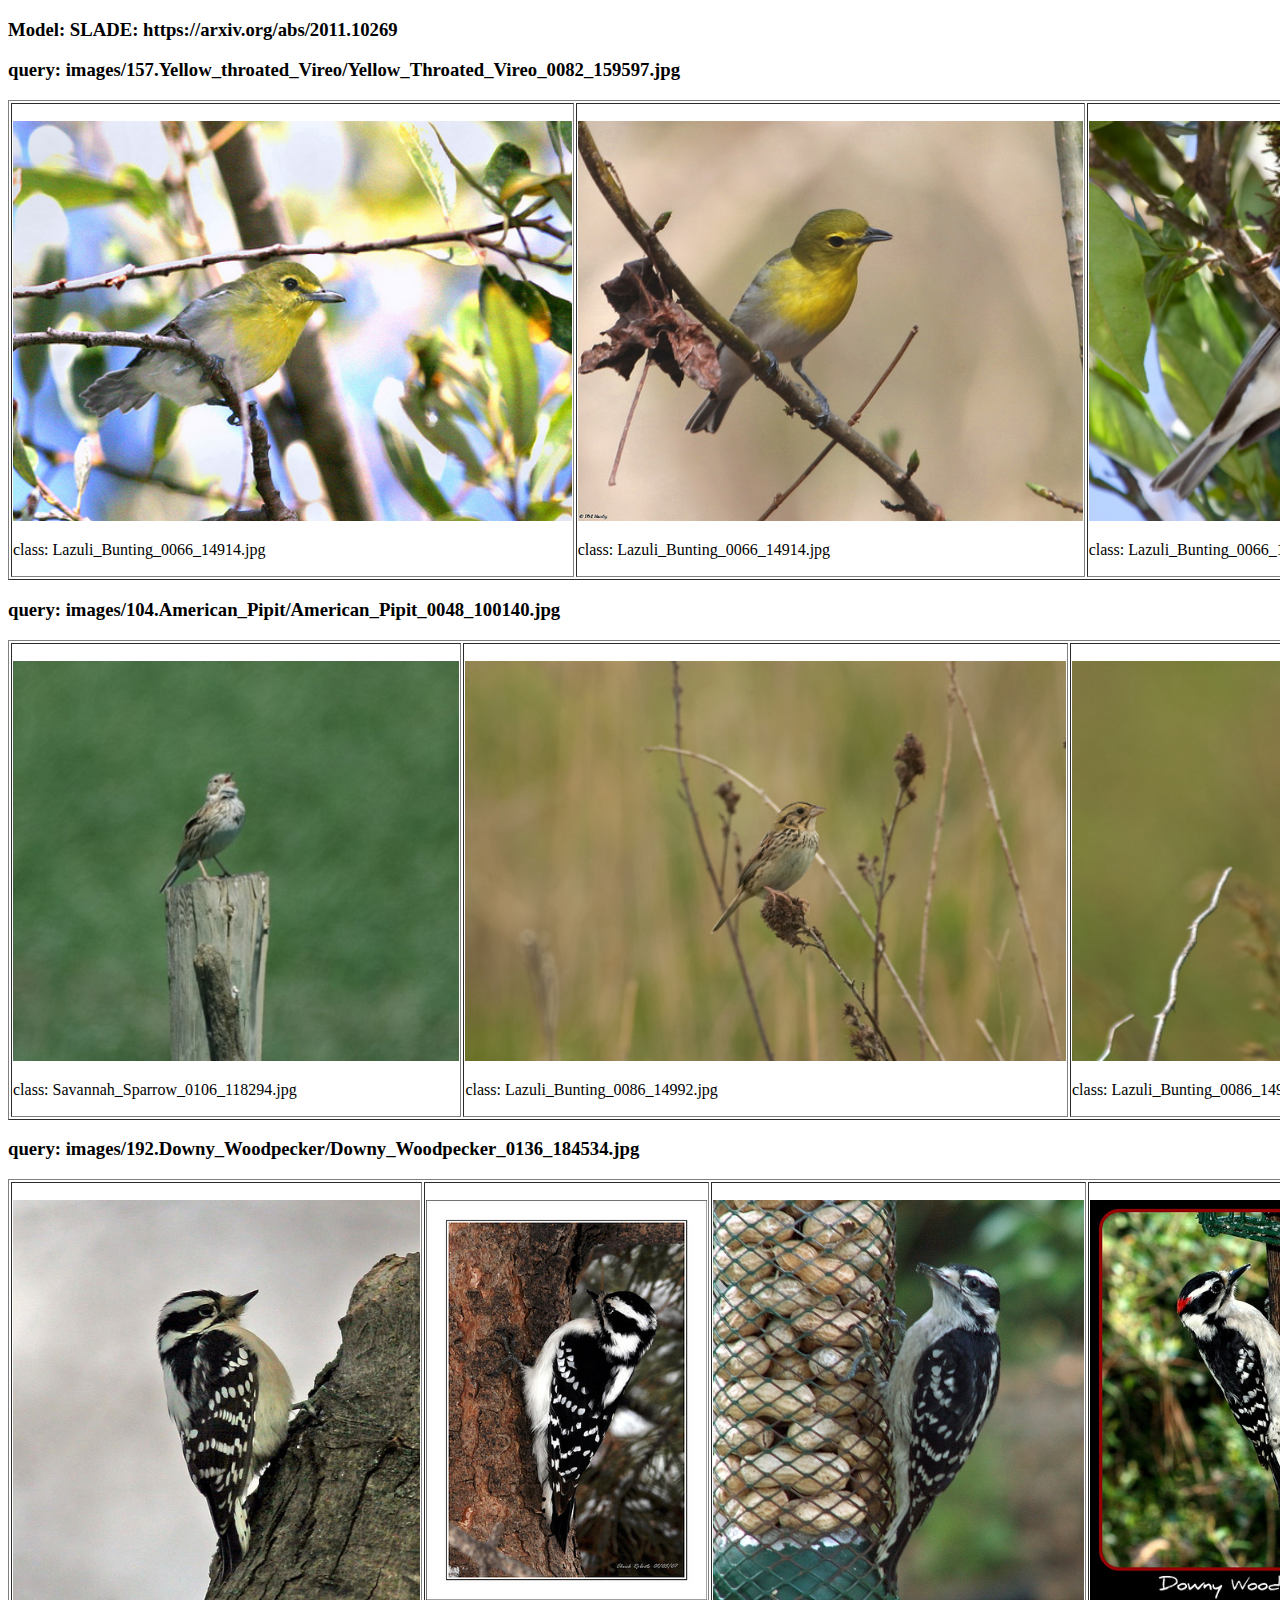
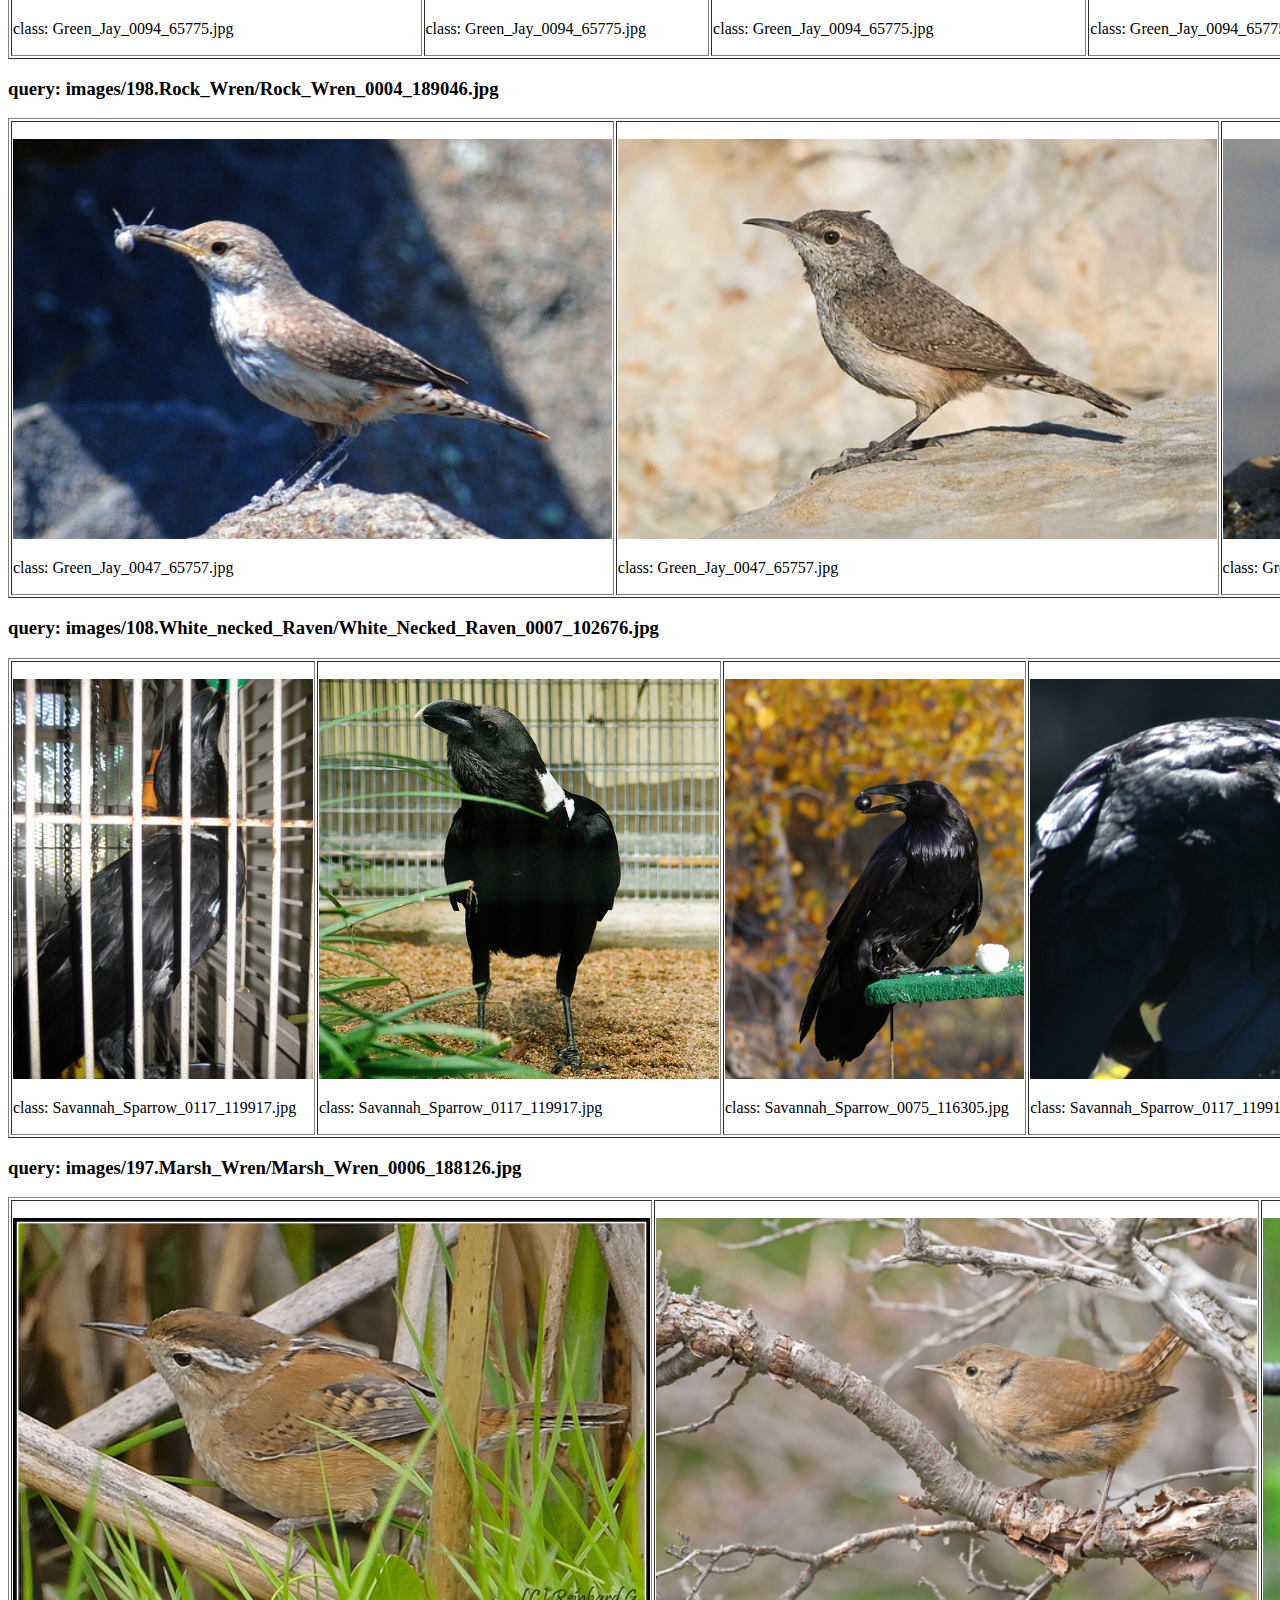
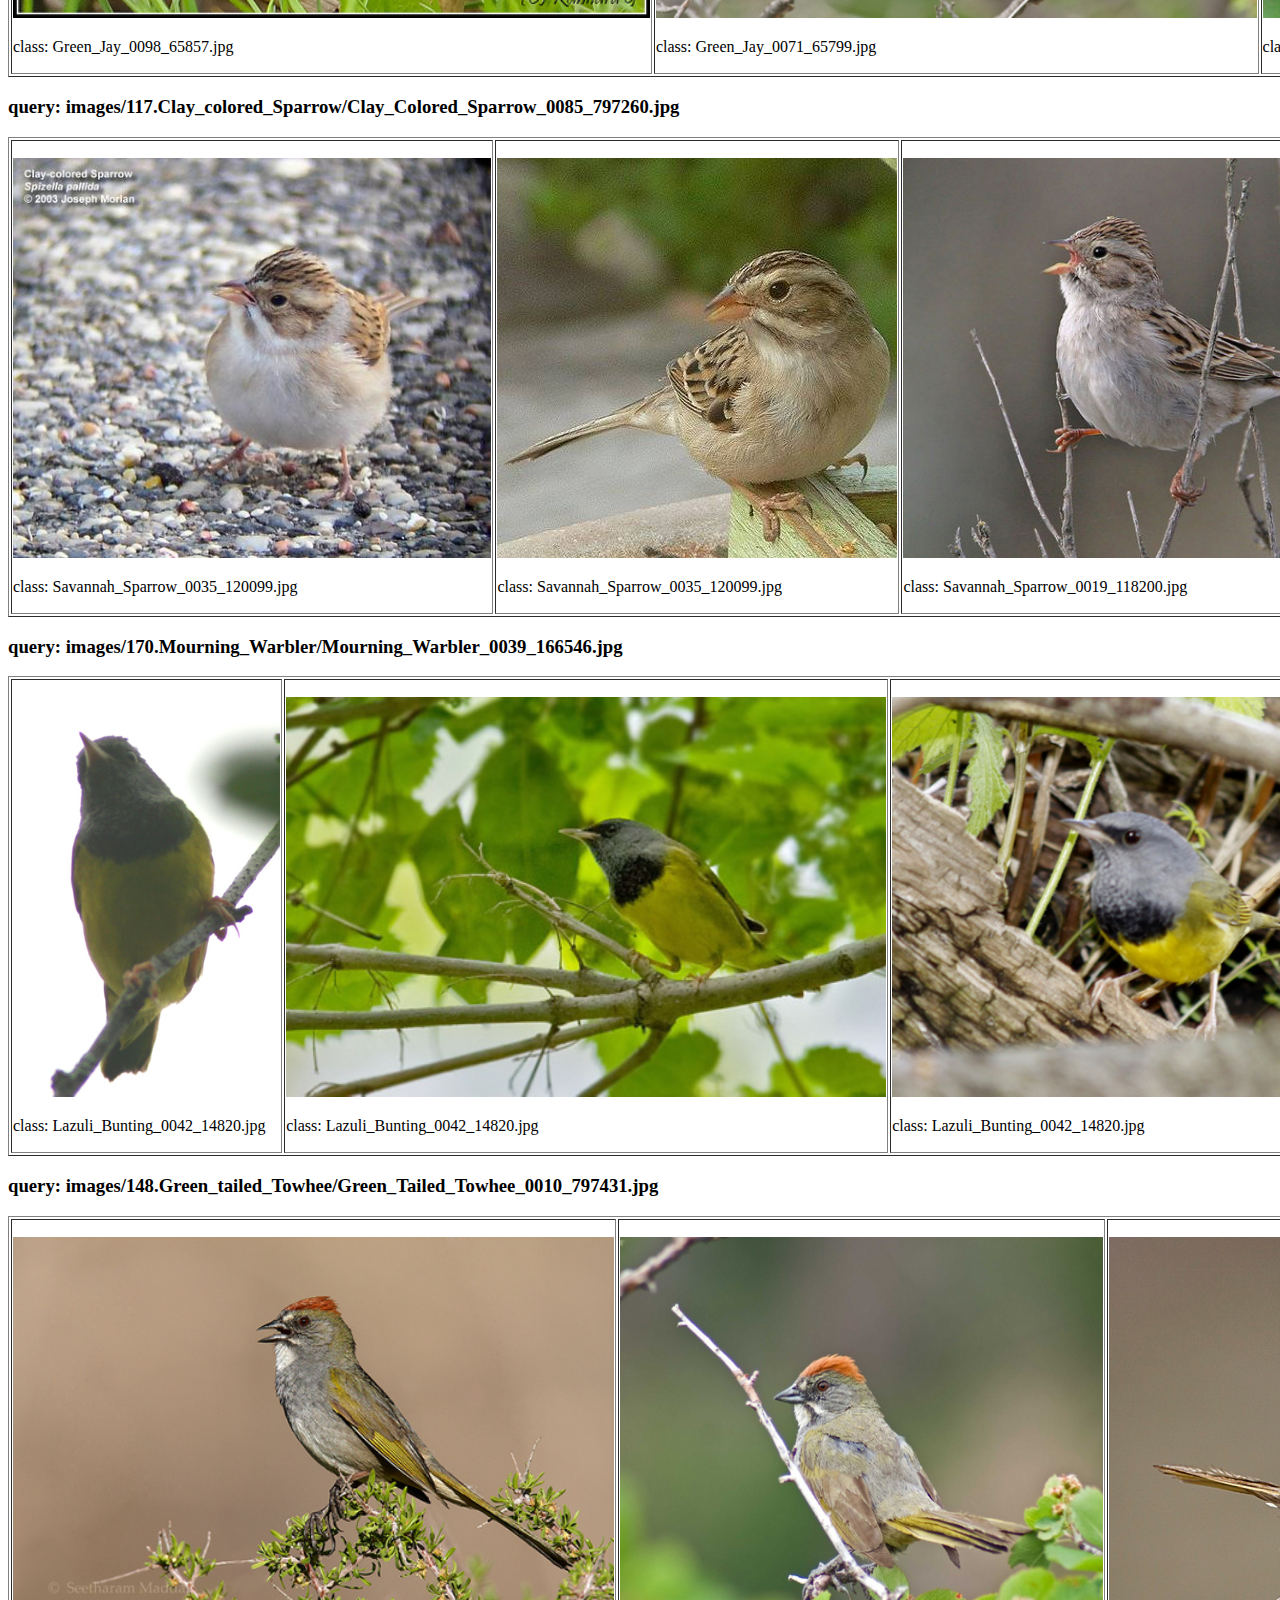
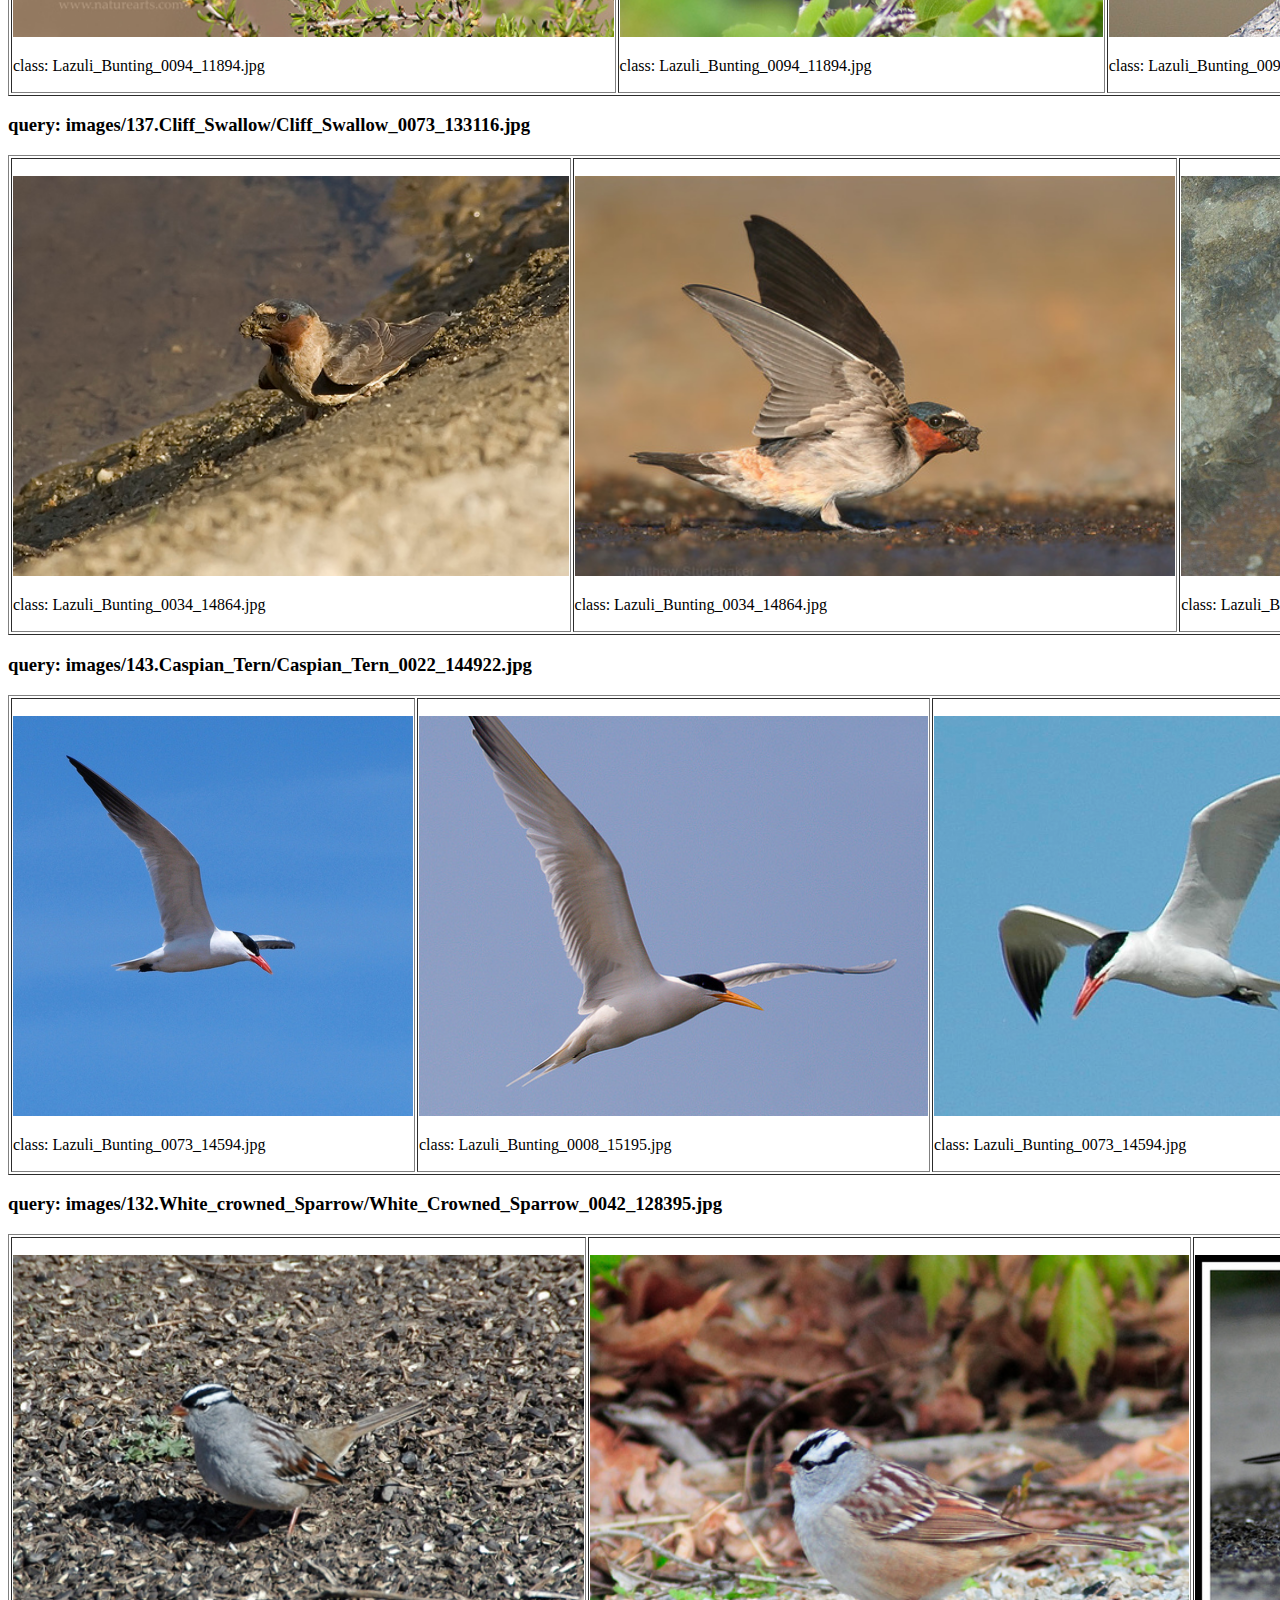
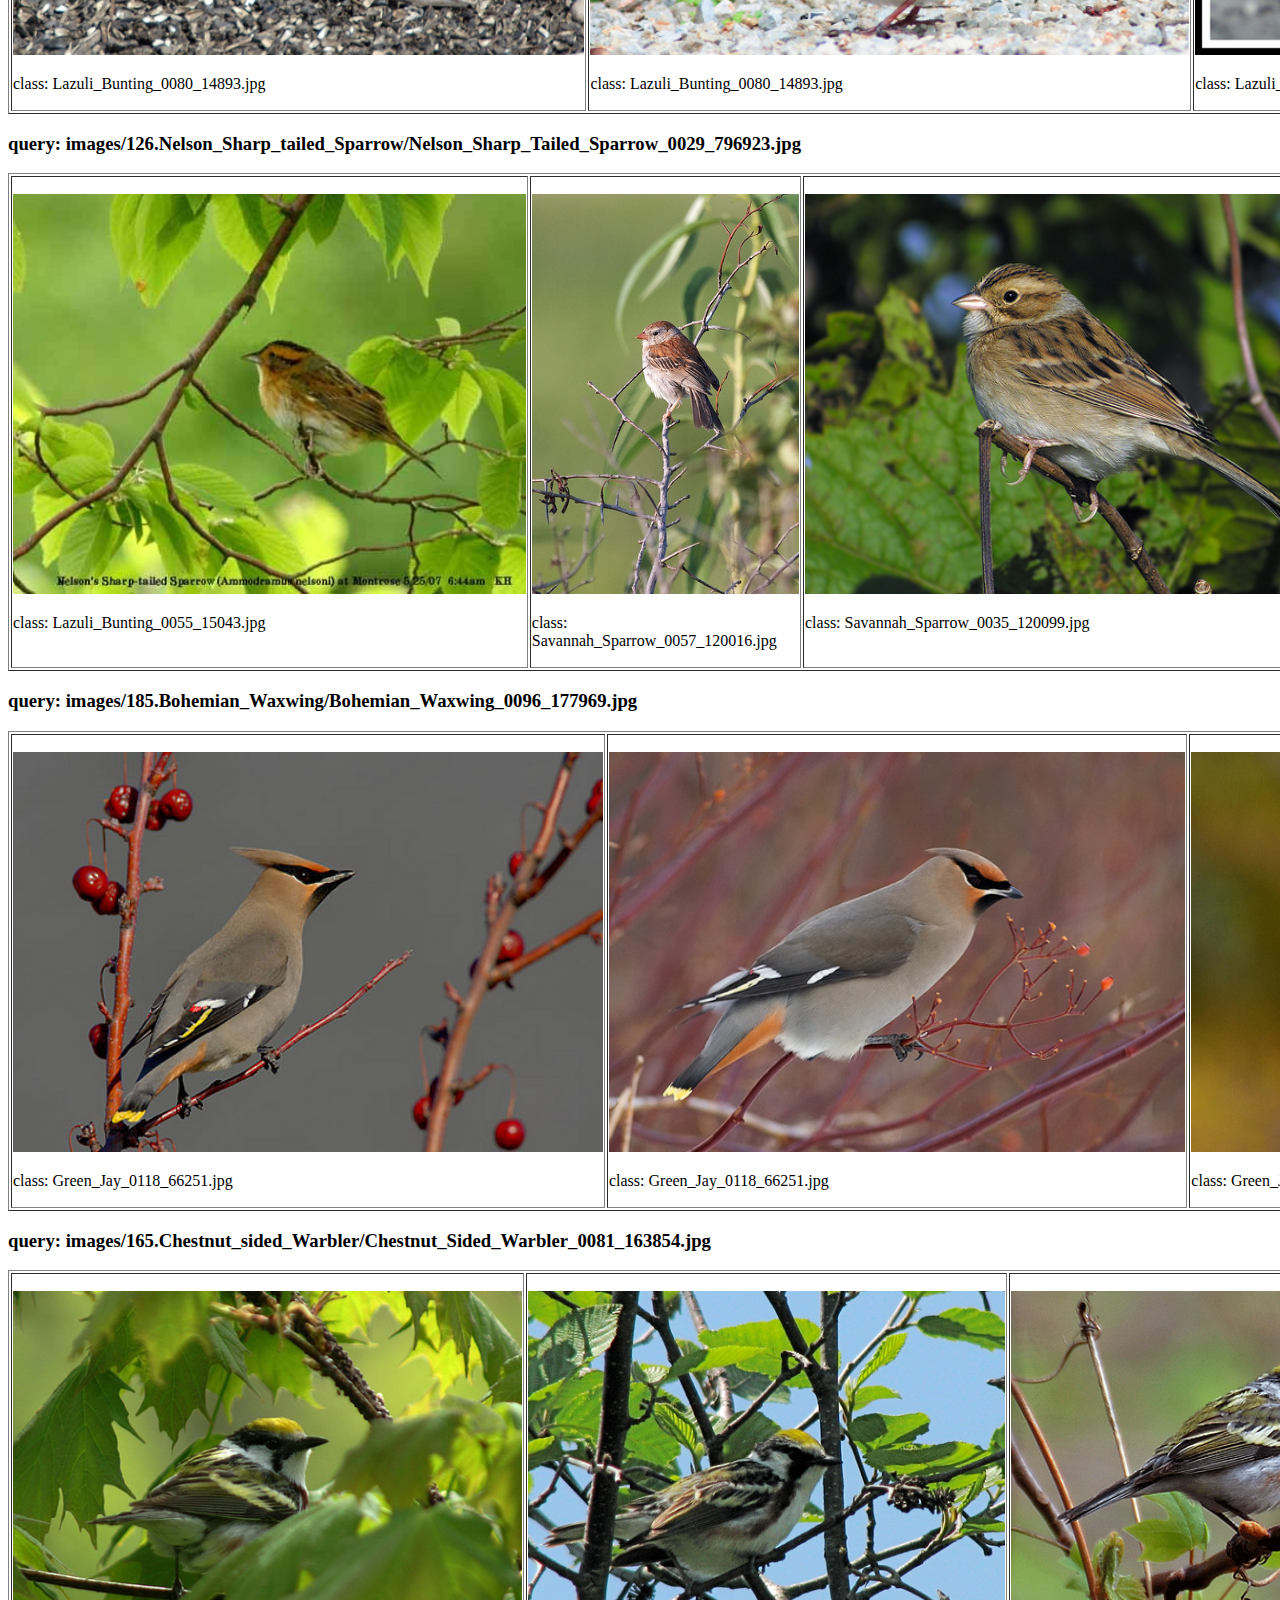
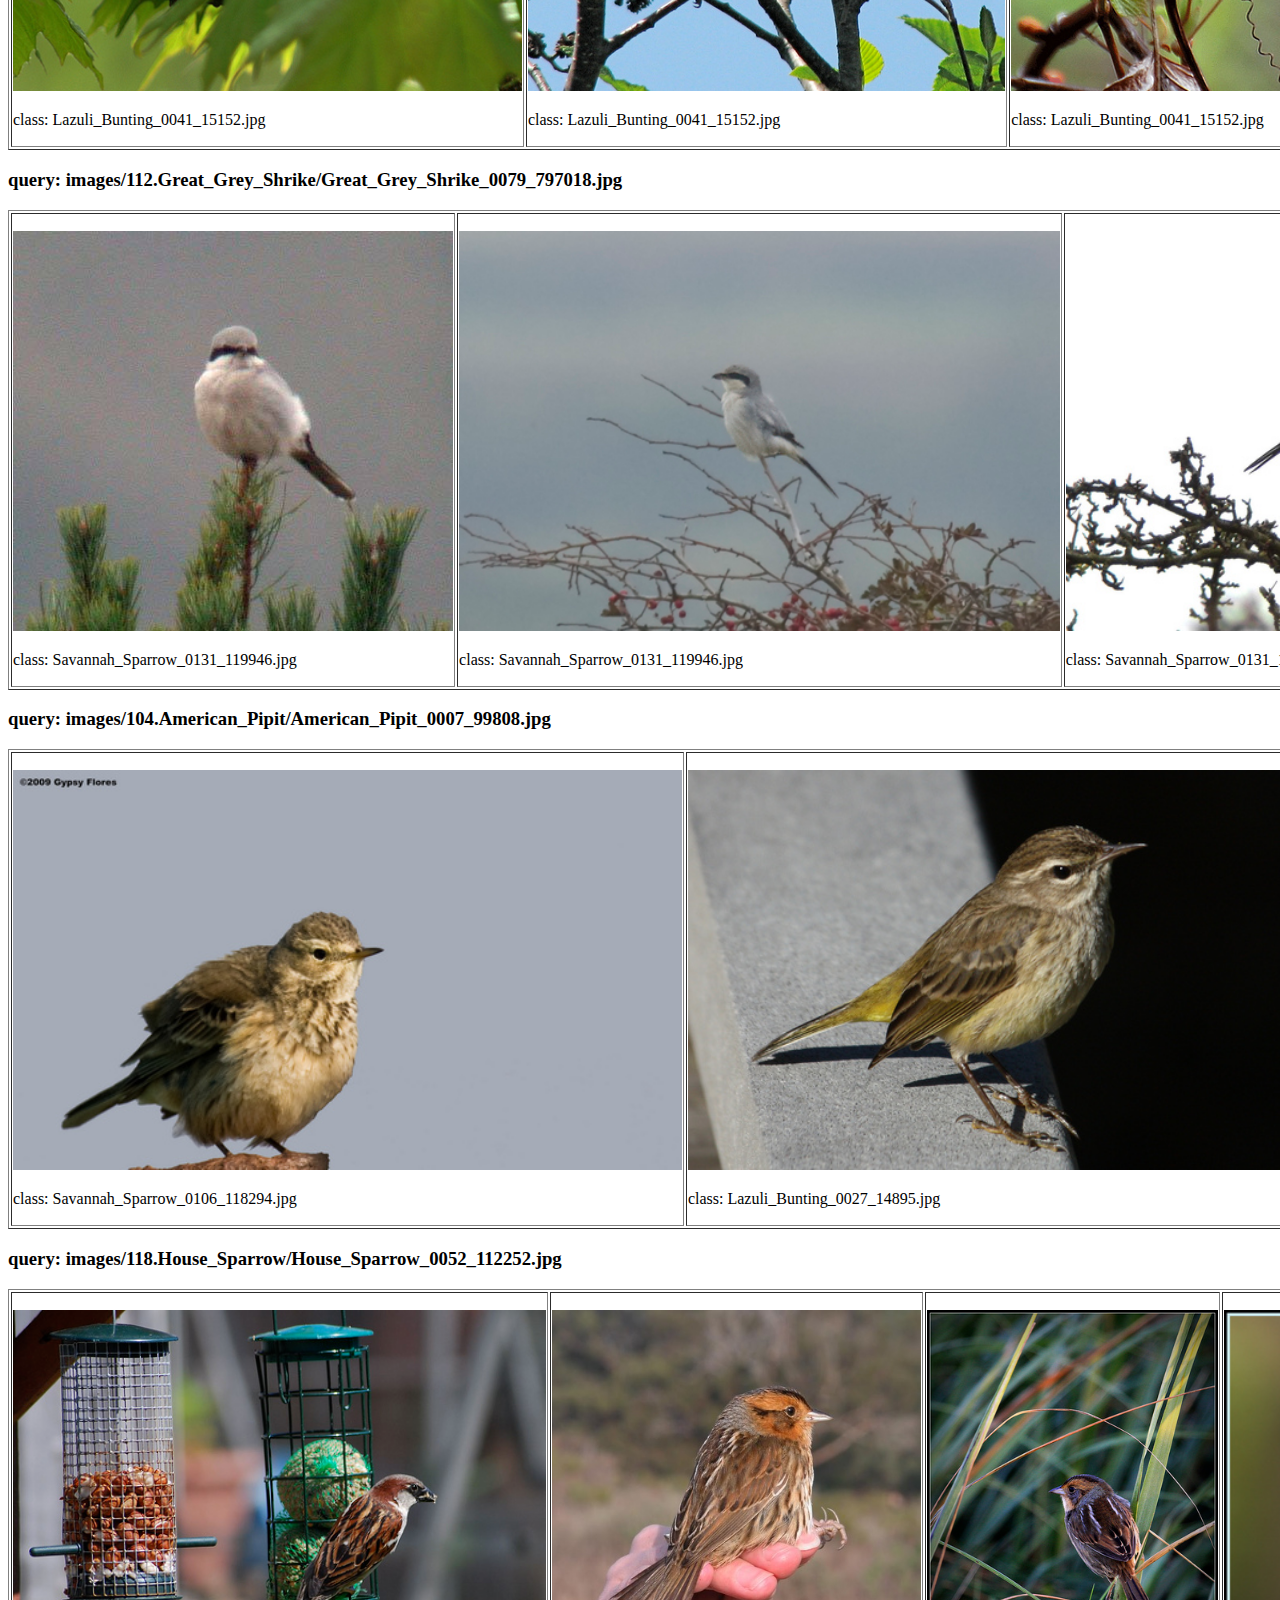
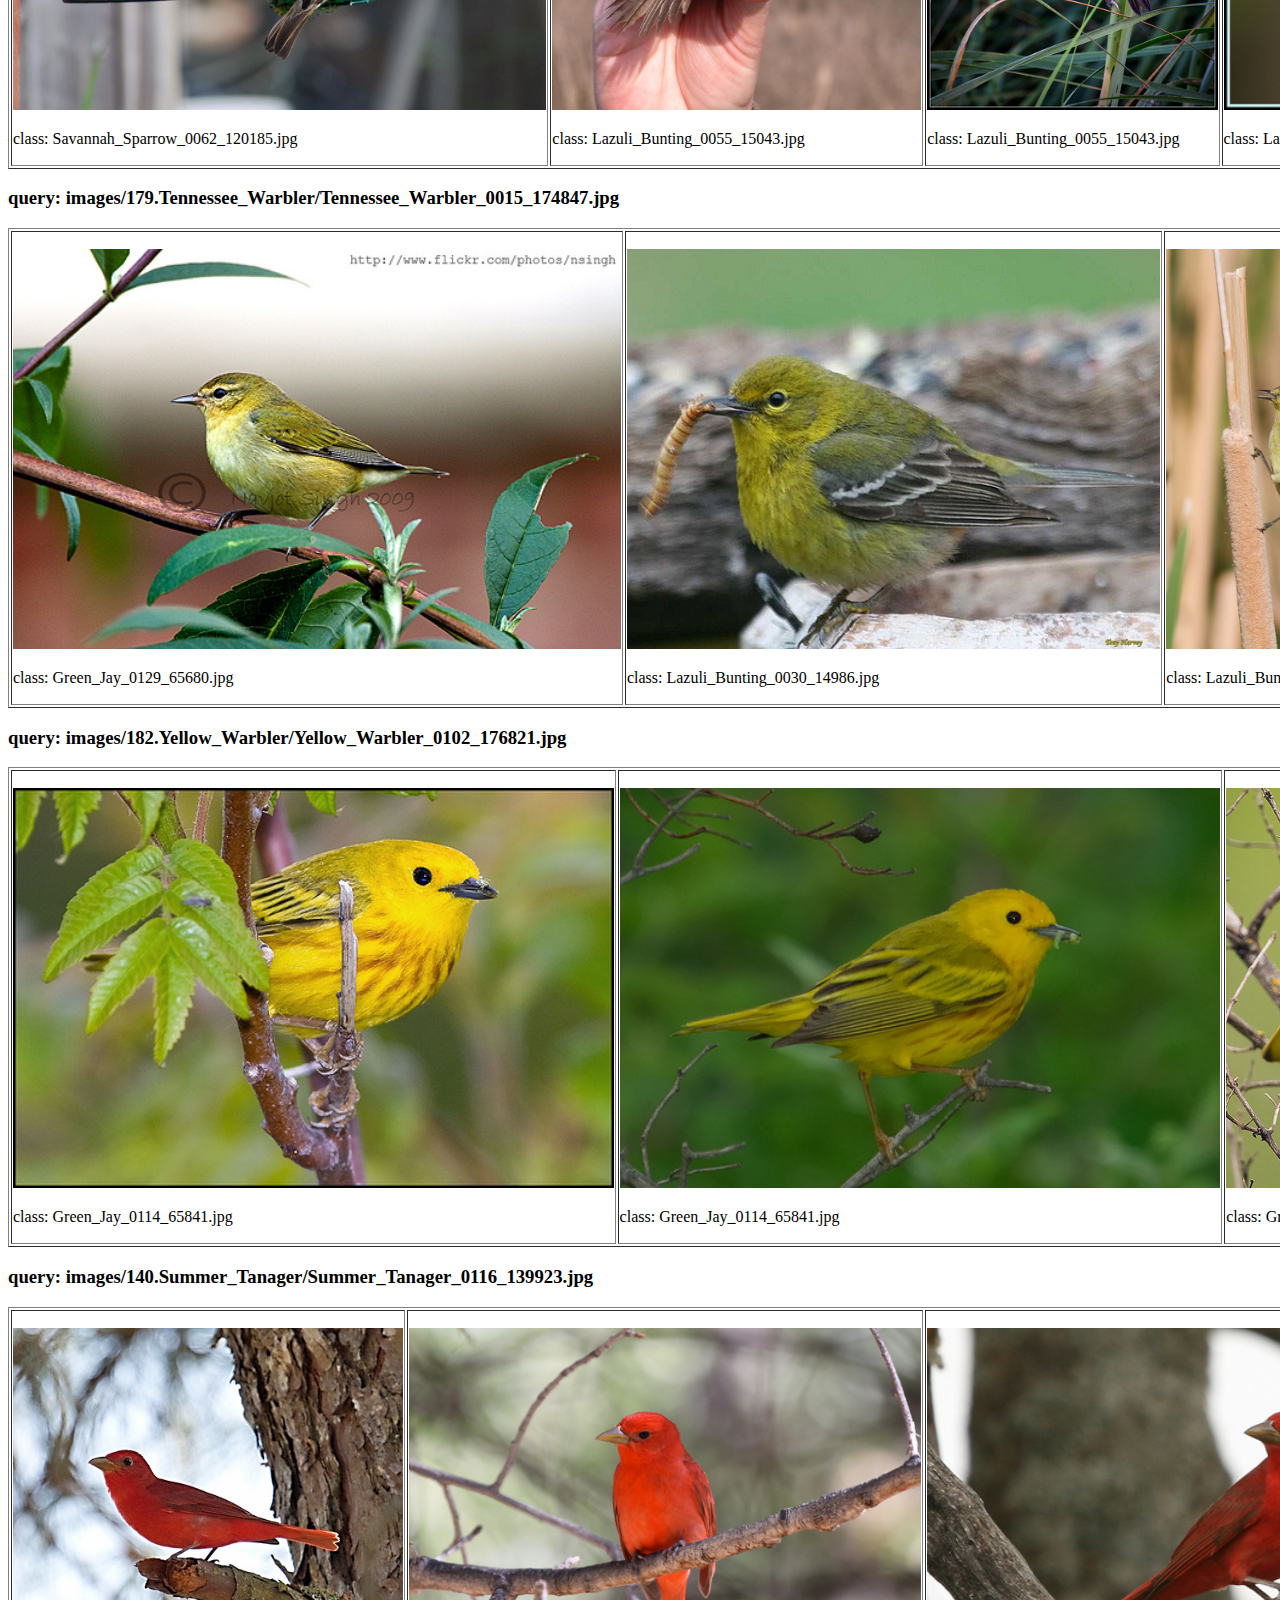
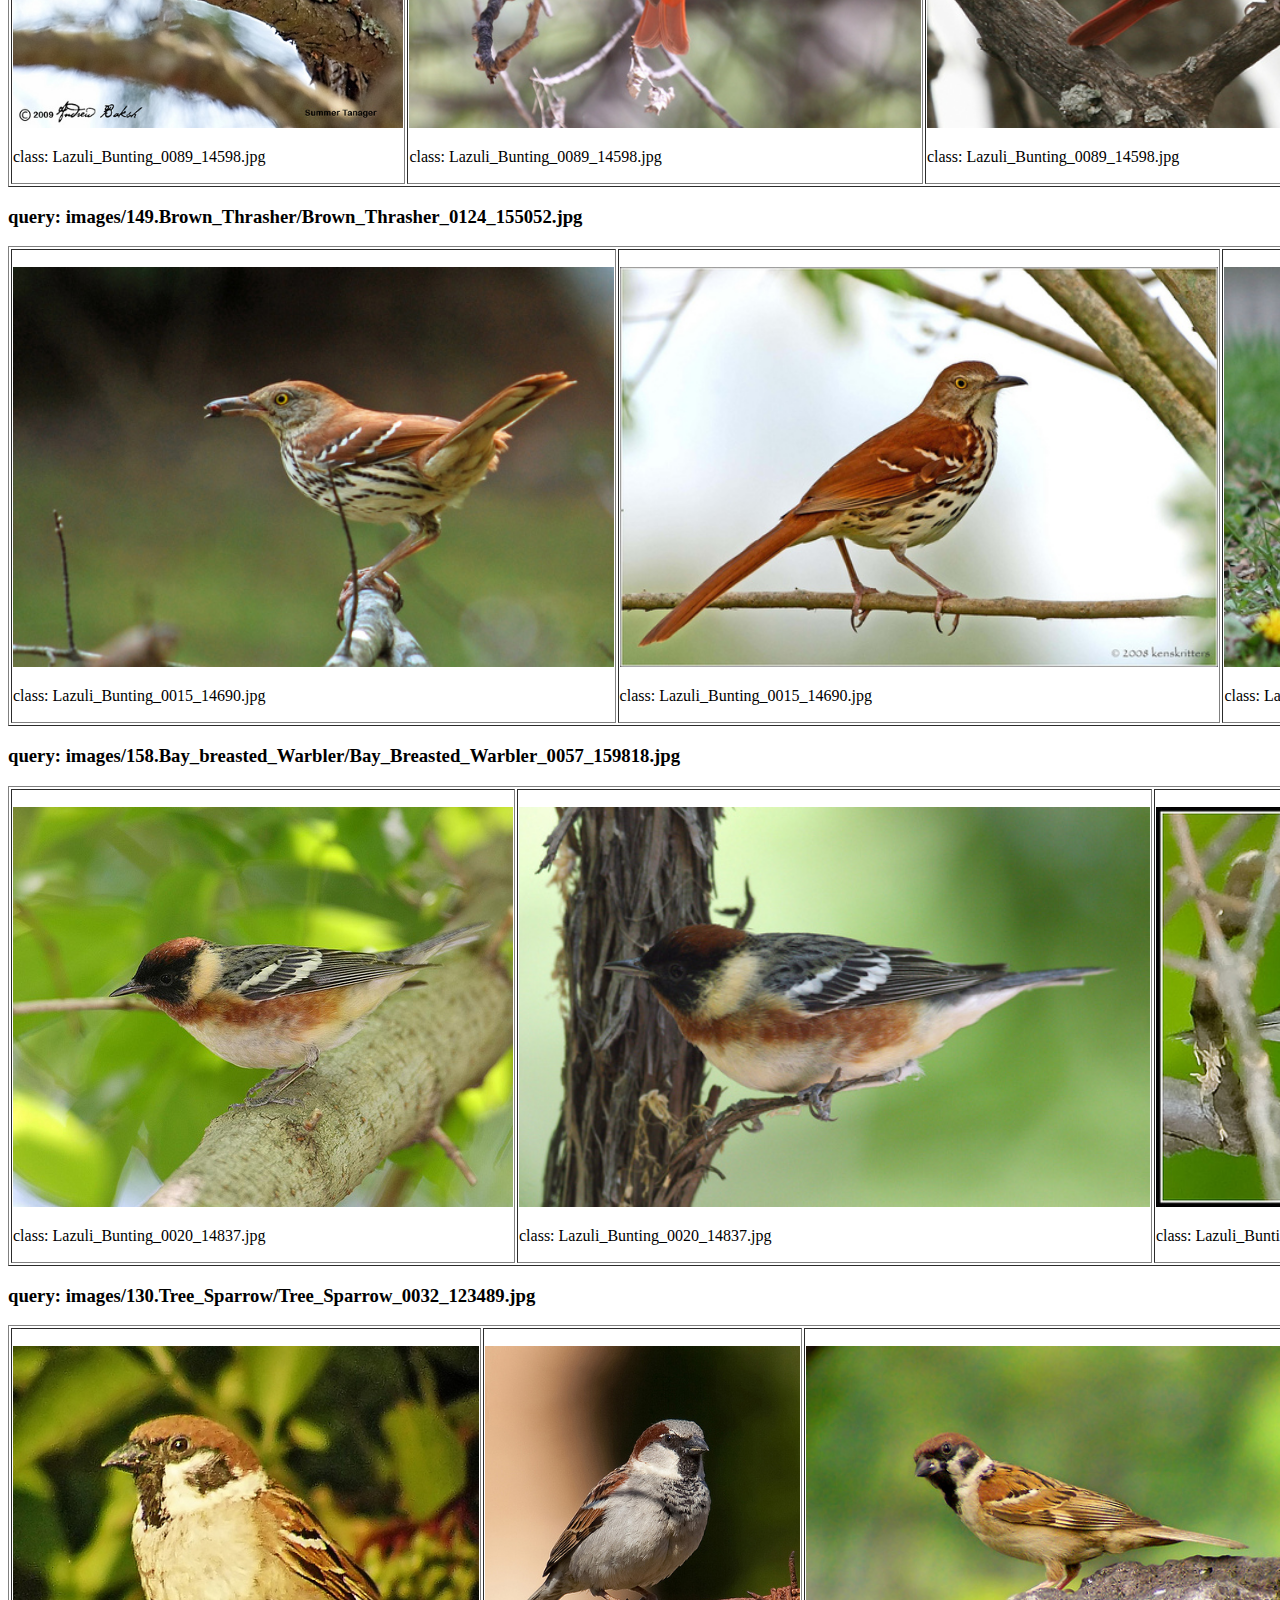
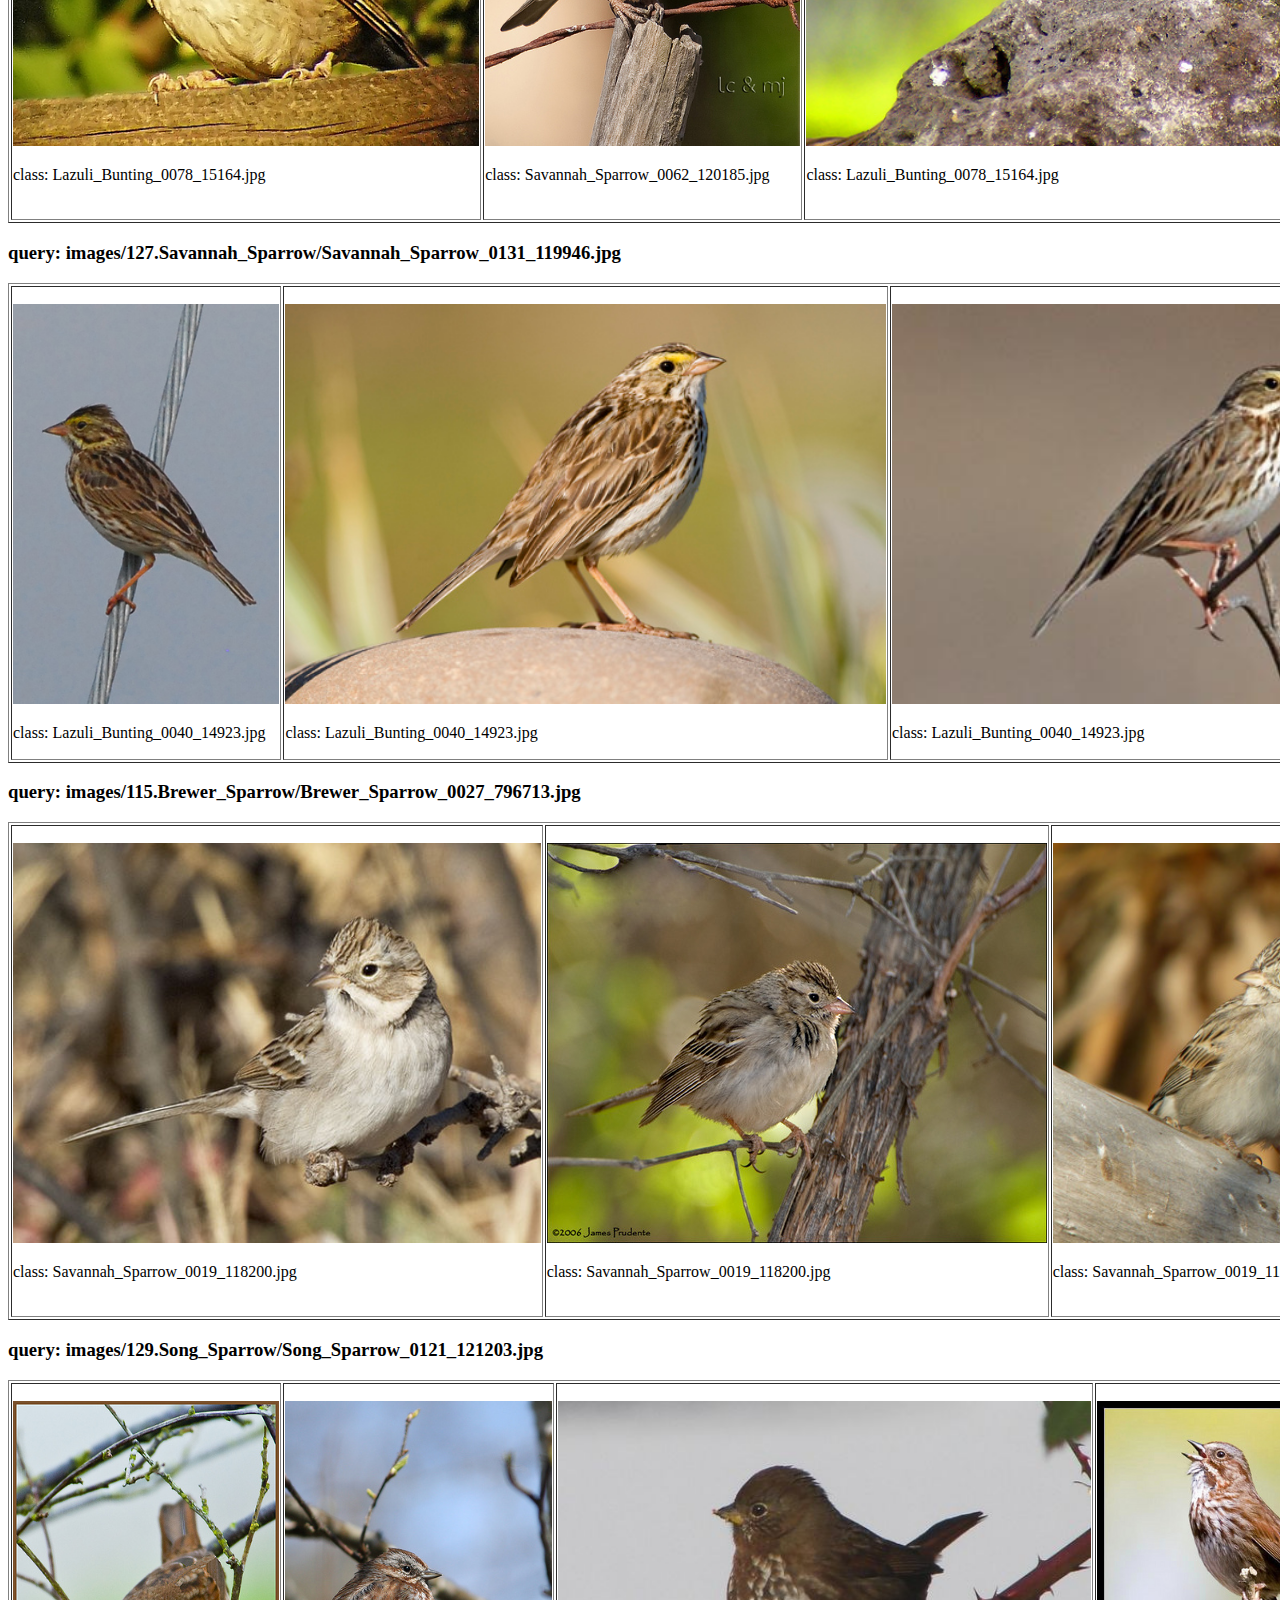
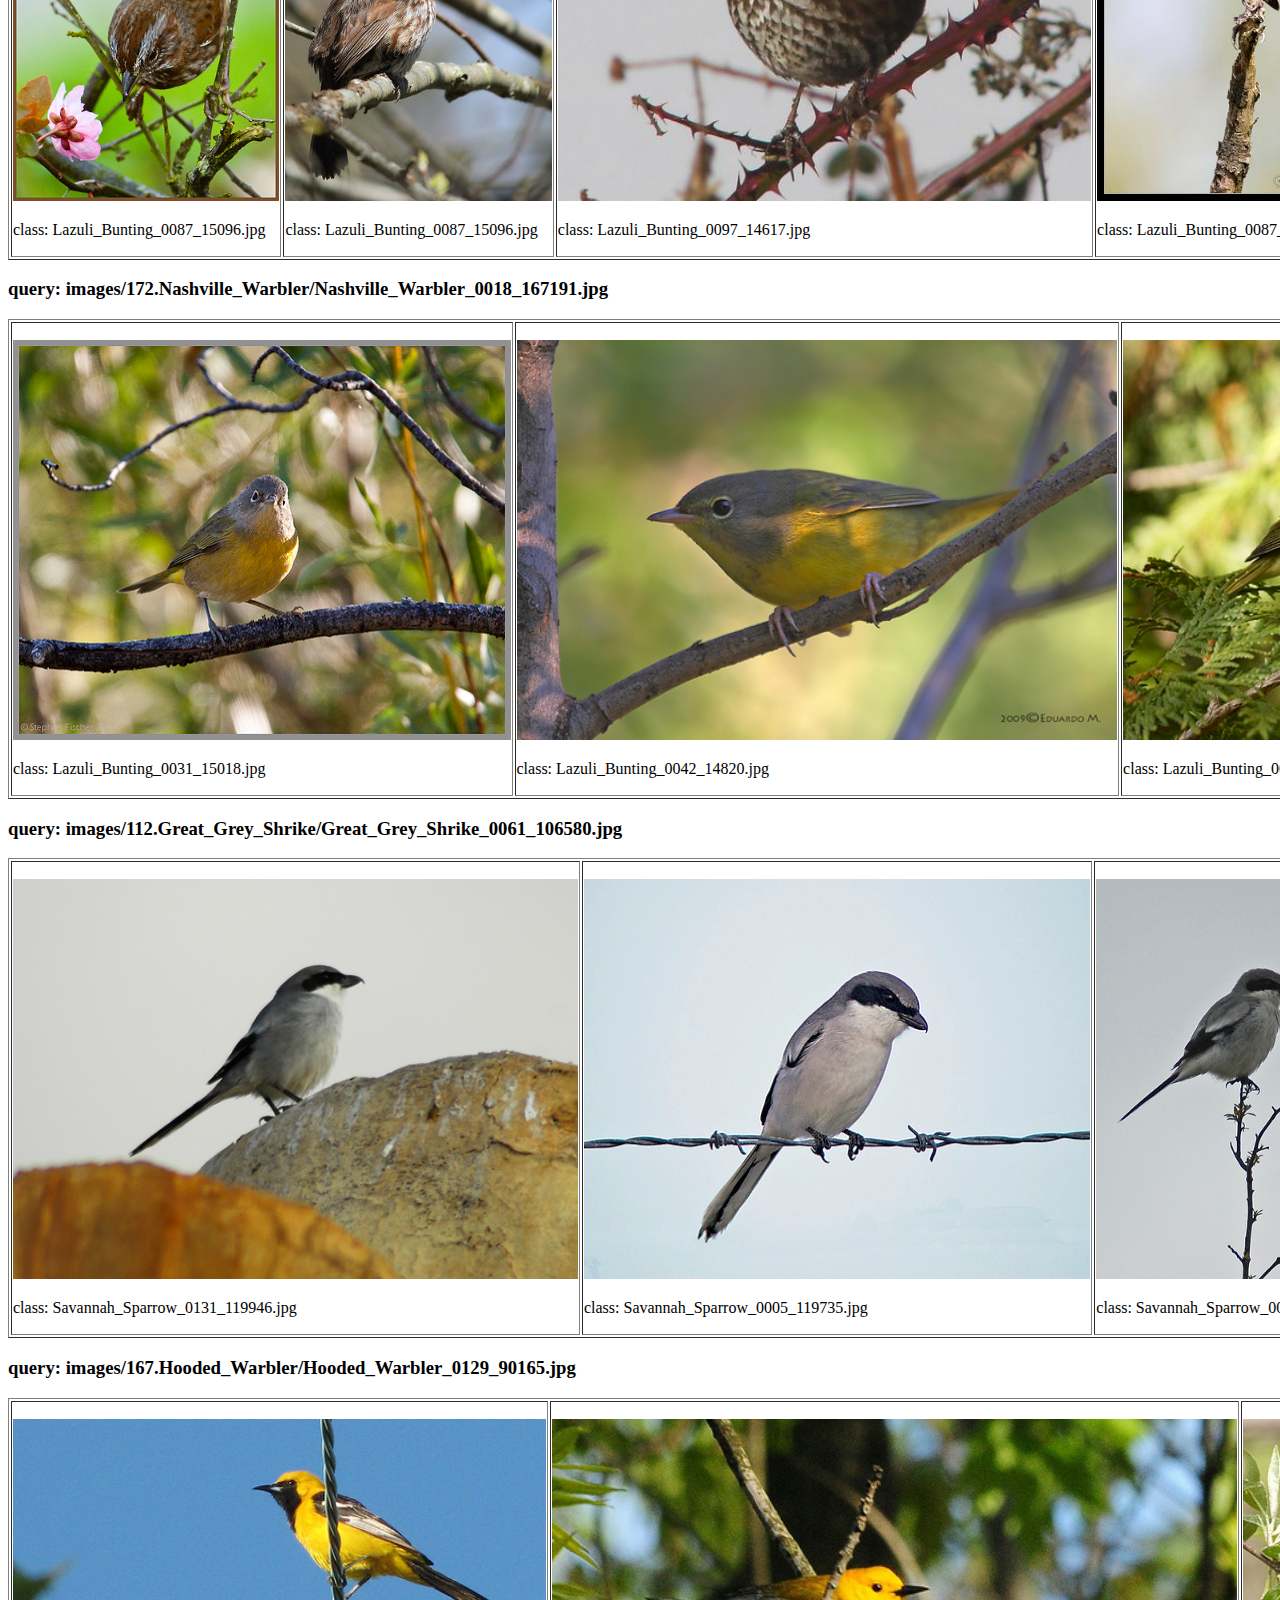
<file: SLADE/CUB200-demo.html>
<!DOCTYPE html>
<html><head>
<meta http-equiv="content-type" content="text/html; charset=UTF-8">
    <title>retrieval_best_meta_ConcatenateEmbeddings</title>
  </head>
  <body>
    <h3>Model: SLADE: https://arxiv.org/abs/2011.10269</h3>
    <h3>query: images/157.Yellow_throated_Vireo/Yellow_Throated_Vireo_0082_159597.jpg</h3>
    <table style="table-layout: fixed;" border="1">
      <tbody><tr>
        <td halign="center" style="word-wrap: break-word;" valign="top">
          <p>
            <a href="file:///Users/duajiali/Downloads/cub/CUB_200_2011/CUB_200_2011/images/157.Yellow_throated_Vireo/Yellow_Throated_Vireo_0082_159597.jpg">
              <img src="CUB200-demo_files/Yellow_Throated_Vireo_0082_159597.jpg" style="height:400px">
            </a><br>
            </p><p>class: Lazuli_Bunting_0066_14914.jpg</p>
          <p></p>
        </td>
        <td halign="center" style="word-wrap: break-word;" valign="top">
          <p>
            <a href="file:///Users/duajiali/Downloads/cub/CUB_200_2011/CUB_200_2011/images/157.Yellow_throated_Vireo/Yellow_Throated_Vireo_0084_159639.jpg">
              <img src="CUB200-demo_files/Yellow_Throated_Vireo_0084_159639.jpg" style="height:400px">
            </a><br>
            </p><p>class: Lazuli_Bunting_0066_14914.jpg</p>
          <p></p>
        </td>
        <td halign="center" style="word-wrap: break-word;" valign="top">
          <p>
            <a href="file:///Users/duajiali/Downloads/cub/CUB_200_2011/CUB_200_2011/images/157.Yellow_throated_Vireo/Yellow_Throated_Vireo_0020_159634.jpg">
              <img src="CUB200-demo_files/Yellow_Throated_Vireo_0020_159634.jpg" style="height:400px">
            </a><br>
            </p><p>class: Lazuli_Bunting_0066_14914.jpg</p>
          <p></p>
        </td>
        <td halign="center" style="word-wrap: break-word;" valign="top">
          <p>
            <a href="file:///Users/duajiali/Downloads/cub/CUB_200_2011/CUB_200_2011/images/157.Yellow_throated_Vireo/Yellow_Throated_Vireo_0085_159580.jpg">
              <img src="CUB200-demo_files/Yellow_Throated_Vireo_0085_159580.jpg" style="height:400px">
            </a><br>
            </p><p>class: Lazuli_Bunting_0066_14914.jpg</p>
          <p></p>
        </td>
        <td halign="center" style="word-wrap: break-word;" valign="top">
          <p>
            <a href="file:///Users/duajiali/Downloads/cub/CUB_200_2011/CUB_200_2011/images/157.Yellow_throated_Vireo/Yellow_Throated_Vireo_0059_794970.jpg">
              <img src="CUB200-demo_files/Yellow_Throated_Vireo_0059_794970.jpg" style="height:400px">
            </a><br>
            </p><p>class: Lazuli_Bunting_0066_14914.jpg</p>
          <p></p>
        </td>
        <td halign="center" style="word-wrap: break-word;" valign="top">
          <p>
            <a href="file:///Users/duajiali/Downloads/cub/CUB_200_2011/CUB_200_2011/images/179.Tennessee_Warbler/Tennessee_Warbler_0061_174775.jpg">
              <img src="CUB200-demo_files/Tennessee_Warbler_0061_174775.jpg" style="height:400px">
            </a><br>
            </p><p>class: Green_Jay_0129_65680.jpg</p>
          <p></p>
        </td>
        <td halign="center" style="word-wrap: break-word;" valign="top">
          <p>
            <a href="file:///Users/duajiali/Downloads/cub/CUB_200_2011/CUB_200_2011/images/172.Nashville_Warbler/Nashville_Warbler_0115_167039.jpg">
              <img src="CUB200-demo_files/Nashville_Warbler_0115_167039.jpg" style="height:400px">
            </a><br>
            </p><p>class: Lazuli_Bunting_0031_15018.jpg</p>
          <p></p>
        </td>
        <td halign="center" style="word-wrap: break-word;" valign="top">
          <p>
            <a href="file:///Users/duajiali/Downloads/cub/CUB_200_2011/CUB_200_2011/images/157.Yellow_throated_Vireo/Yellow_Throated_Vireo_0008_159573.jpg">
              <img src="CUB200-demo_files/Yellow_Throated_Vireo_0008_159573.jpg" style="height:400px">
            </a><br>
            </p><p>class: Lazuli_Bunting_0066_14914.jpg</p>
          <p></p>
        </td>
        <td halign="center" style="word-wrap: break-word;" valign="top">
          <p>
            <a href="file:///Users/duajiali/Downloads/cub/CUB_200_2011/CUB_200_2011/images/157.Yellow_throated_Vireo/Yellow_Throated_Vireo_0055_159532.jpg">
              <img src="CUB200-demo_files/Yellow_Throated_Vireo_0055_159532.jpg" style="height:400px">
            </a><br>
            </p><p>class: Lazuli_Bunting_0066_14914.jpg</p>
          <p></p>
        </td>
        <td halign="center" style="word-wrap: break-word;" valign="top">
          <p>
            <a href="file:///Users/duajiali/Downloads/cub/CUB_200_2011/CUB_200_2011/images/156.White_eyed_Vireo/White_Eyed_Vireo_0009_158830.jpg">
              <img src="CUB200-demo_files/White_Eyed_Vireo_0009_158830.jpg" style="height:400px">
            </a><br>
            </p><p>class: Lazuli_Bunting_0035_14920.jpg</p>
          <p></p>
        </td>
      </tr>
    </tbody></table>
    <h3>query: images/104.American_Pipit/American_Pipit_0048_100140.jpg</h3>
    <table style="table-layout: fixed;" border="1">
      <tbody><tr>
        <td halign="center" style="word-wrap: break-word;" valign="top">
          <p>
            <a href="file:///Users/duajiali/Downloads/cub/CUB_200_2011/CUB_200_2011/images/104.American_Pipit/American_Pipit_0048_100140.jpg">
              <img src="CUB200-demo_files/American_Pipit_0048_100140.jpg" style="height:400px">
            </a><br>
            </p><p>class: Savannah_Sparrow_0106_118294.jpg</p>
          <p></p>
        </td>
        <td halign="center" style="word-wrap: break-word;" valign="top">
          <p>
            <a href="file:///Users/duajiali/Downloads/cub/CUB_200_2011/CUB_200_2011/images/123.Henslow_Sparrow/Henslow_Sparrow_0054_116850.jpg">
              <img src="CUB200-demo_files/Henslow_Sparrow_0054_116850.jpg" style="height:400px">
            </a><br>
            </p><p>class: Lazuli_Bunting_0086_14992.jpg</p>
          <p></p>
        </td>
        <td halign="center" style="word-wrap: break-word;" valign="top">
          <p>
            <a href="file:///Users/duajiali/Downloads/cub/CUB_200_2011/CUB_200_2011/images/123.Henslow_Sparrow/Henslow_Sparrow_0080_11360.jpg">
              <img src="CUB200-demo_files/Henslow_Sparrow_0080_11360.jpg" style="height:400px">
            </a><br>
            </p><p>class: Lazuli_Bunting_0086_14992.jpg</p>
          <p></p>
        </td>
        <td halign="center" style="word-wrap: break-word;" valign="top">
          <p>
            <a href="file:///Users/duajiali/Downloads/cub/CUB_200_2011/CUB_200_2011/images/127.Savannah_Sparrow/Savannah_Sparrow_0064_119316.jpg">
              <img src="CUB200-demo_files/Savannah_Sparrow_0064_119316.jpg" style="height:400px">
            </a><br>
            </p><p>class: Lazuli_Bunting_0040_14923.jpg</p>
          <p></p>
        </td>
        <td halign="center" style="word-wrap: break-word;" valign="top">
          <p>
            <a href="file:///Users/duajiali/Downloads/cub/CUB_200_2011/CUB_200_2011/images/131.Vesper_Sparrow/Vesper_Sparrow_0009_125713.jpg">
              <img src="CUB200-demo_files/Vesper_Sparrow_0009_125713.jpg" style="height:400px">
            </a><br>
            </p><p>class: Lazuli_Bunting_0093_15030.jpg</p>
          <p></p>
        </td>
        <td halign="center" style="word-wrap: break-word;" valign="top">
          <p>
            <a href="file:///Users/duajiali/Downloads/cub/CUB_200_2011/CUB_200_2011/images/124.Le_Conte_Sparrow/Le_Conte_Sparrow_0089_795154.jpg">
              <img src="CUB200-demo_files/Le_Conte_Sparrow_0089_795154.jpg" style="height:400px">
            </a><br>
            </p><p>class: Lazuli_Bunting_0061_15155.jpg</p>
          <p></p>
        </td>
        <td halign="center" style="word-wrap: break-word;" valign="top">
          <p>
            <a href="file:///Users/duajiali/Downloads/cub/CUB_200_2011/CUB_200_2011/images/115.Brewer_Sparrow/Brewer_Sparrow_0071_107446.jpg">
              <img src="CUB200-demo_files/Brewer_Sparrow_0071_107446.jpg" style="height:400px">
            </a><br>
            </p><p>class: Savannah_Sparrow_0019_118200.jpg</p>
          <p></p>
        </td>
        <td halign="center" style="word-wrap: break-word;" valign="top">
          <p>
            <a href="file:///Users/duajiali/Downloads/cub/CUB_200_2011/CUB_200_2011/images/124.Le_Conte_Sparrow/Le_Conte_Sparrow_0063_795149.jpg">
              <img src="CUB200-demo_files/Le_Conte_Sparrow_0063_795149.jpg" style="height:400px">
            </a><br>
            </p><p>class: Lazuli_Bunting_0061_15155.jpg</p>
          <p></p>
        </td>
        <td halign="center" style="word-wrap: break-word;" valign="top">
          <p>
            <a href="file:///Users/duajiali/Downloads/cub/CUB_200_2011/CUB_200_2011/images/121.Grasshopper_Sparrow/Grasshopper_Sparrow_0044_115681.jpg">
              <img src="CUB200-demo_files/Grasshopper_Sparrow_0044_115681.jpg" style="height:400px">
            </a><br>
            </p><p>class: Lazuli_Bunting_0056_15032.jpg</p>
          <p></p>
        </td>
        <td halign="center" style="word-wrap: break-word;" valign="top">
          <p>
            <a href="file:///Users/duajiali/Downloads/cub/CUB_200_2011/CUB_200_2011/images/113.Baird_Sparrow/Baird_Sparrow_0049_787324.jpg">
              <img src="CUB200-demo_files/Baird_Sparrow_0049_787324.jpg" style="height:400px">
            </a><br>
            </p><p>class: Savannah_Sparrow_0116_118108.jpg</p>
          <p></p>
        </td>
      </tr>
    </tbody></table>
    <h3>query: images/192.Downy_Woodpecker/Downy_Woodpecker_0136_184534.jpg</h3>
    <table style="table-layout: fixed;" border="1">
      <tbody><tr>
        <td halign="center" style="word-wrap: break-word;" valign="top">
          <p>
            <a href="file:///Users/duajiali/Downloads/cub/CUB_200_2011/CUB_200_2011/images/192.Downy_Woodpecker/Downy_Woodpecker_0136_184534.jpg">
              <img src="CUB200-demo_files/Downy_Woodpecker_0136_184534.jpg" style="height:400px">
            </a><br>
            </p><p>class: Green_Jay_0094_65775.jpg</p>
          <p></p>
        </td>
        <td halign="center" style="word-wrap: break-word;" valign="top">
          <p>
            <a href="file:///Users/duajiali/Downloads/cub/CUB_200_2011/CUB_200_2011/images/192.Downy_Woodpecker/Downy_Woodpecker_0121_184002.jpg">
              <img src="CUB200-demo_files/Downy_Woodpecker_0121_184002.jpg" style="height:400px">
            </a><br>
            </p><p>class: Green_Jay_0094_65775.jpg</p>
          <p></p>
        </td>
        <td halign="center" style="word-wrap: break-word;" valign="top">
          <p>
            <a href="file:///Users/duajiali/Downloads/cub/CUB_200_2011/CUB_200_2011/images/192.Downy_Woodpecker/Downy_Woodpecker_0124_184364.jpg">
              <img src="CUB200-demo_files/Downy_Woodpecker_0124_184364.jpg" style="height:400px">
            </a><br>
            </p><p>class: Green_Jay_0094_65775.jpg</p>
          <p></p>
        </td>
        <td halign="center" style="word-wrap: break-word;" valign="top">
          <p>
            <a href="file:///Users/duajiali/Downloads/cub/CUB_200_2011/CUB_200_2011/images/192.Downy_Woodpecker/Downy_Woodpecker_0029_184046.jpg">
              <img src="CUB200-demo_files/Downy_Woodpecker_0029_184046.jpg" style="height:400px">
            </a><br>
            </p><p>class: Green_Jay_0094_65775.jpg</p>
          <p></p>
        </td>
        <td halign="center" style="word-wrap: break-word;" valign="top">
          <p>
            <a href="file:///Users/duajiali/Downloads/cub/CUB_200_2011/CUB_200_2011/images/192.Downy_Woodpecker/Downy_Woodpecker_0061_184285.jpg">
              <img src="CUB200-demo_files/Downy_Woodpecker_0061_184285.jpg" style="height:400px">
            </a><br>
            </p><p>class: Green_Jay_0094_65775.jpg</p>
          <p></p>
        </td>
        <td halign="center" style="word-wrap: break-word;" valign="top">
          <p>
            <a href="file:///Users/duajiali/Downloads/cub/CUB_200_2011/CUB_200_2011/images/192.Downy_Woodpecker/Downy_Woodpecker_0028_184131.jpg">
              <img src="CUB200-demo_files/Downy_Woodpecker_0028_184131.jpg" style="height:400px">
            </a><br>
            </p><p>class: Green_Jay_0094_65775.jpg</p>
          <p></p>
        </td>
        <td halign="center" style="word-wrap: break-word;" valign="top">
          <p>
            <a href="file:///Users/duajiali/Downloads/cub/CUB_200_2011/CUB_200_2011/images/190.Red_cockaded_Woodpecker/Red_Cockaded_Woodpecker_0016_182493.jpg">
              <img src="CUB200-demo_files/Red_Cockaded_Woodpecker_0016_182493.jpg" style="height:400px">
            </a><br>
            </p><p>class: Green_Jay_0014_65825.jpg</p>
          <p></p>
        </td>
        <td halign="center" style="word-wrap: break-word;" valign="top">
          <p>
            <a href="file:///Users/duajiali/Downloads/cub/CUB_200_2011/CUB_200_2011/images/192.Downy_Woodpecker/Downy_Woodpecker_0007_184051.jpg">
              <img src="CUB200-demo_files/Downy_Woodpecker_0007_184051.jpg" style="height:400px">
            </a><br>
            </p><p>class: Green_Jay_0094_65775.jpg</p>
          <p></p>
        </td>
        <td halign="center" style="word-wrap: break-word;" valign="top">
          <p>
            <a href="file:///Users/duajiali/Downloads/cub/CUB_200_2011/CUB_200_2011/images/192.Downy_Woodpecker/Downy_Woodpecker_0062_184343.jpg">
              <img src="CUB200-demo_files/Downy_Woodpecker_0062_184343.jpg" style="height:400px">
            </a><br>
            </p><p>class: Green_Jay_0094_65775.jpg</p>
          <p></p>
        </td>
        <td halign="center" style="word-wrap: break-word;" valign="top">
          <p>
            <a href="file:///Users/duajiali/Downloads/cub/CUB_200_2011/CUB_200_2011/images/192.Downy_Woodpecker/Downy_Woodpecker_0102_184263.jpg">
              <img src="CUB200-demo_files/Downy_Woodpecker_0102_184263.jpg" style="height:400px">
            </a><br>
            </p><p>class: Green_Jay_0094_65775.jpg</p>
          <p></p>
        </td>
      </tr>
    </tbody></table>
    <h3>query: images/198.Rock_Wren/Rock_Wren_0004_189046.jpg</h3>
    <table style="table-layout: fixed;" border="1">
      <tbody><tr>
        <td halign="center" style="word-wrap: break-word;" valign="top">
          <p>
            <a href="file:///Users/duajiali/Downloads/cub/CUB_200_2011/CUB_200_2011/images/198.Rock_Wren/Rock_Wren_0004_189046.jpg">
              <img src="CUB200-demo_files/Rock_Wren_0004_189046.jpg" style="height:400px">
            </a><br>
            </p><p>class: Green_Jay_0047_65757.jpg</p>
          <p></p>
        </td>
        <td halign="center" style="word-wrap: break-word;" valign="top">
          <p>
            <a href="file:///Users/duajiali/Downloads/cub/CUB_200_2011/CUB_200_2011/images/198.Rock_Wren/Rock_Wren_0041_189227.jpg">
              <img src="CUB200-demo_files/Rock_Wren_0041_189227.jpg" style="height:400px">
            </a><br>
            </p><p>class: Green_Jay_0047_65757.jpg</p>
          <p></p>
        </td>
        <td halign="center" style="word-wrap: break-word;" valign="top">
          <p>
            <a href="file:///Users/duajiali/Downloads/cub/CUB_200_2011/CUB_200_2011/images/198.Rock_Wren/Rock_Wren_0063_189121.jpg">
              <img src="CUB200-demo_files/Rock_Wren_0063_189121.jpg" style="height:400px">
            </a><br>
            </p><p>class: Green_Jay_0047_65757.jpg</p>
          <p></p>
        </td>
        <td halign="center" style="word-wrap: break-word;" valign="top">
          <p>
            <a href="file:///Users/duajiali/Downloads/cub/CUB_200_2011/CUB_200_2011/images/198.Rock_Wren/Rock_Wren_0078_188960.jpg">
              <img src="CUB200-demo_files/Rock_Wren_0078_188960.jpg" style="height:400px">
            </a><br>
            </p><p>class: Green_Jay_0047_65757.jpg</p>
          <p></p>
        </td>
        <td halign="center" style="word-wrap: break-word;" valign="top">
          <p>
            <a href="file:///Users/duajiali/Downloads/cub/CUB_200_2011/CUB_200_2011/images/198.Rock_Wren/Rock_Wren_0086_188944.jpg">
              <img src="CUB200-demo_files/Rock_Wren_0086_188944.jpg" style="height:400px">
            </a><br>
            </p><p>class: Green_Jay_0047_65757.jpg</p>
          <p></p>
        </td>
        <td halign="center" style="word-wrap: break-word;" valign="top">
          <p>
            <a href="file:///Users/duajiali/Downloads/cub/CUB_200_2011/CUB_200_2011/images/198.Rock_Wren/Rock_Wren_0044_189127.jpg">
              <img src="CUB200-demo_files/Rock_Wren_0044_189127.jpg" style="height:400px">
            </a><br>
            </p><p>class: Green_Jay_0047_65757.jpg</p>
          <p></p>
        </td>
        <td halign="center" style="word-wrap: break-word;" valign="top">
          <p>
            <a href="file:///Users/duajiali/Downloads/cub/CUB_200_2011/CUB_200_2011/images/198.Rock_Wren/Rock_Wren_0045_189153.jpg">
              <img src="CUB200-demo_files/Rock_Wren_0045_189153.jpg" style="height:400px">
            </a><br>
            </p><p>class: Green_Jay_0047_65757.jpg</p>
          <p></p>
        </td>
        <td halign="center" style="word-wrap: break-word;" valign="top">
          <p>
            <a href="file:///Users/duajiali/Downloads/cub/CUB_200_2011/CUB_200_2011/images/198.Rock_Wren/Rock_Wren_0022_188958.jpg">
              <img src="CUB200-demo_files/Rock_Wren_0022_188958.jpg" style="height:400px">
            </a><br>
            </p><p>class: Green_Jay_0047_65757.jpg</p>
          <p></p>
        </td>
        <td halign="center" style="word-wrap: break-word;" valign="top">
          <p>
            <a href="file:///Users/duajiali/Downloads/cub/CUB_200_2011/CUB_200_2011/images/196.House_Wren/House_Wren_0101_187133.jpg">
              <img src="CUB200-demo_files/House_Wren_0101_187133.jpg" style="height:400px">
            </a><br>
            </p><p>class: Green_Jay_0071_65799.jpg</p>
          <p></p>
        </td>
        <td halign="center" style="word-wrap: break-word;" valign="top">
          <p>
            <a href="file:///Users/duajiali/Downloads/cub/CUB_200_2011/CUB_200_2011/images/198.Rock_Wren/Rock_Wren_0062_189045.jpg">
              <img src="CUB200-demo_files/Rock_Wren_0062_189045.jpg" style="height:400px">
            </a><br>
            </p><p>class: Green_Jay_0047_65757.jpg</p>
          <p></p>
        </td>
      </tr>
    </tbody></table>
    <h3>query: images/108.White_necked_Raven/White_Necked_Raven_0007_102676.jpg</h3>
    <table style="table-layout: fixed;" border="1">
      <tbody><tr>
        <td halign="center" style="word-wrap: break-word;" valign="top">
          <p>
            <a href="file:///Users/duajiali/Downloads/cub/CUB_200_2011/CUB_200_2011/images/108.White_necked_Raven/White_Necked_Raven_0007_102676.jpg">
              <img src="CUB200-demo_files/White_Necked_Raven_0007_102676.jpg" style="height:400px">
            </a><br>
            </p><p>class: Savannah_Sparrow_0117_119917.jpg</p>
          <p></p>
        </td>
        <td halign="center" style="word-wrap: break-word;" valign="top">
          <p>
            <a href="file:///Users/duajiali/Downloads/cub/CUB_200_2011/CUB_200_2011/images/108.White_necked_Raven/White_Necked_Raven_0016_797385.jpg">
              <img src="CUB200-demo_files/White_Necked_Raven_0016_797385.jpg" style="height:400px">
            </a><br>
            </p><p>class: Savannah_Sparrow_0117_119917.jpg</p>
          <p></p>
        </td>
        <td halign="center" style="word-wrap: break-word;" valign="top">
          <p>
            <a href="file:///Users/duajiali/Downloads/cub/CUB_200_2011/CUB_200_2011/images/107.Common_Raven/Common_Raven_0025_102584.jpg">
              <img src="CUB200-demo_files/Common_Raven_0025_102584.jpg" style="height:400px">
            </a><br>
            </p><p>class: Savannah_Sparrow_0075_116305.jpg</p>
          <p></p>
        </td>
        <td halign="center" style="word-wrap: break-word;" valign="top">
          <p>
            <a href="file:///Users/duajiali/Downloads/cub/CUB_200_2011/CUB_200_2011/images/108.White_necked_Raven/White_Necked_Raven_0004_102714.jpg">
              <img src="CUB200-demo_files/White_Necked_Raven_0004_102714.jpg" style="height:400px">
            </a><br>
            </p><p>class: Savannah_Sparrow_0117_119917.jpg</p>
          <p></p>
        </td>
        <td halign="center" style="word-wrap: break-word;" valign="top">
          <p>
            <a href="file:///Users/duajiali/Downloads/cub/CUB_200_2011/CUB_200_2011/images/188.Pileated_Woodpecker/Pileated_Woodpecker_0073_180345.jpg">
              <img src="CUB200-demo_files/Pileated_Woodpecker_0073_180345.jpg" style="height:400px">
            </a><br>
            </p><p>class: Green_Jay_0092_65884.jpg</p>
          <p></p>
        </td>
        <td halign="center" style="word-wrap: break-word;" valign="top">
          <p>
            <a href="file:///Users/duajiali/Downloads/cub/CUB_200_2011/CUB_200_2011/images/108.White_necked_Raven/White_Necked_Raven_0058_102729.jpg">
              <img src="CUB200-demo_files/White_Necked_Raven_0058_102729.jpg" style="height:400px">
            </a><br>
            </p><p>class: Savannah_Sparrow_0117_119917.jpg</p>
          <p></p>
        </td>
        <td halign="center" style="word-wrap: break-word;" valign="top">
          <p>
            <a href="file:///Users/duajiali/Downloads/cub/CUB_200_2011/CUB_200_2011/images/188.Pileated_Woodpecker/Pileated_Woodpecker_0038_180300.jpg">
              <img src="CUB200-demo_files/Pileated_Woodpecker_0038_180300.jpg" style="height:400px">
            </a><br>
            </p><p>class: Green_Jay_0092_65884.jpg</p>
          <p></p>
        </td>
        <td halign="center" style="word-wrap: break-word;" valign="top">
          <p>
            <a href="file:///Users/duajiali/Downloads/cub/CUB_200_2011/CUB_200_2011/images/108.White_necked_Raven/White_Necked_Raven_0025_797346.jpg">
              <img src="CUB200-demo_files/White_Necked_Raven_0025_797346.jpg" style="height:400px">
            </a><br>
            </p><p>class: Savannah_Sparrow_0117_119917.jpg</p>
          <p></p>
        </td>
        <td halign="center" style="word-wrap: break-word;" valign="top">
          <p>
            <a href="file:///Users/duajiali/Downloads/cub/CUB_200_2011/CUB_200_2011/images/108.White_necked_Raven/White_Necked_Raven_0064_797378.jpg">
              <img src="CUB200-demo_files/White_Necked_Raven_0064_797378.jpg" style="height:400px">
            </a><br>
            </p><p>class: Savannah_Sparrow_0117_119917.jpg</p>
          <p></p>
        </td>
        <td halign="center" style="word-wrap: break-word;" valign="top">
          <p>
            <a href="file:///Users/duajiali/Downloads/cub/CUB_200_2011/CUB_200_2011/images/107.Common_Raven/Common_Raven_0023_102437.jpg">
              <img src="CUB200-demo_files/Common_Raven_0023_102437.jpg" style="height:400px">
            </a><br>
            </p><p>class: Savannah_Sparrow_0075_116305.jpg</p>
          <p></p>
        </td>
      </tr>
    </tbody></table>
    <h3>query: images/197.Marsh_Wren/Marsh_Wren_0006_188126.jpg</h3>
    <table style="table-layout: fixed;" border="1">
      <tbody><tr>
        <td halign="center" style="word-wrap: break-word;" valign="top">
          <p>
            <a href="file:///Users/duajiali/Downloads/cub/CUB_200_2011/CUB_200_2011/images/197.Marsh_Wren/Marsh_Wren_0006_188126.jpg">
              <img src="CUB200-demo_files/Marsh_Wren_0006_188126.jpg" style="height:400px">
            </a><br>
            </p><p>class: Green_Jay_0098_65857.jpg</p>
          <p></p>
        </td>
        <td halign="center" style="word-wrap: break-word;" valign="top">
          <p>
            <a href="file:///Users/duajiali/Downloads/cub/CUB_200_2011/CUB_200_2011/images/196.House_Wren/House_Wren_0117_187492.jpg">
              <img src="CUB200-demo_files/House_Wren_0117_187492.jpg" style="height:400px">
            </a><br>
            </p><p>class: Green_Jay_0071_65799.jpg</p>
          <p></p>
        </td>
        <td halign="center" style="word-wrap: break-word;" valign="top">
          <p>
            <a href="file:///Users/duajiali/Downloads/cub/CUB_200_2011/CUB_200_2011/images/193.Bewick_Wren/Bewick_Wren_0060_185366.jpg">
              <img src="CUB200-demo_files/Bewick_Wren_0060_185366.jpg" style="height:400px">
            </a><br>
            </p><p>class: Green_Jay_0039_66118.jpg</p>
          <p></p>
        </td>
        <td halign="center" style="word-wrap: break-word;" valign="top">
          <p>
            <a href="file:///Users/duajiali/Downloads/cub/CUB_200_2011/CUB_200_2011/images/195.Carolina_Wren/Carolina_Wren_0073_186587.jpg">
              <img src="CUB200-demo_files/Carolina_Wren_0073_186587.jpg" style="height:400px">
            </a><br>
            </p><p>class: Green_Jay_0130_65885.jpg</p>
          <p></p>
        </td>
        <td halign="center" style="word-wrap: break-word;" valign="top">
          <p>
            <a href="file:///Users/duajiali/Downloads/cub/CUB_200_2011/CUB_200_2011/images/149.Brown_Thrasher/Brown_Thrasher_0051_155344.jpg">
              <img src="CUB200-demo_files/Brown_Thrasher_0051_155344.jpg" style="height:400px">
            </a><br>
            </p><p>class: Lazuli_Bunting_0015_14690.jpg</p>
          <p></p>
        </td>
        <td halign="center" style="word-wrap: break-word;" valign="top">
          <p>
            <a href="file:///Users/duajiali/Downloads/cub/CUB_200_2011/CUB_200_2011/images/149.Brown_Thrasher/Brown_Thrasher_0070_155343.jpg">
              <img src="CUB200-demo_files/Brown_Thrasher_0070_155343.jpg" style="height:400px">
            </a><br>
            </p><p>class: Lazuli_Bunting_0015_14690.jpg</p>
          <p></p>
        </td>
        <td halign="center" style="word-wrap: break-word;" valign="top">
          <p>
            <a href="file:///Users/duajiali/Downloads/cub/CUB_200_2011/CUB_200_2011/images/195.Carolina_Wren/Carolina_Wren_0068_186830.jpg">
              <img src="CUB200-demo_files/Carolina_Wren_0068_186830.jpg" style="height:400px">
            </a><br>
            </p><p>class: Green_Jay_0130_65885.jpg</p>
          <p></p>
        </td>
        <td halign="center" style="word-wrap: break-word;" valign="top">
          <p>
            <a href="file:///Users/duajiali/Downloads/cub/CUB_200_2011/CUB_200_2011/images/195.Carolina_Wren/Carolina_Wren_0119_186153.jpg">
              <img src="CUB200-demo_files/Carolina_Wren_0119_186153.jpg" style="height:400px">
            </a><br>
            </p><p>class: Green_Jay_0130_65885.jpg</p>
          <p></p>
        </td>
        <td halign="center" style="word-wrap: break-word;" valign="top">
          <p>
            <a href="file:///Users/duajiali/Downloads/cub/CUB_200_2011/CUB_200_2011/images/195.Carolina_Wren/Carolina_Wren_0049_186129.jpg">
              <img src="CUB200-demo_files/Carolina_Wren_0049_186129.jpg" style="height:400px">
            </a><br>
            </p><p>class: Green_Jay_0130_65885.jpg</p>
          <p></p>
        </td>
        <td halign="center" style="word-wrap: break-word;" valign="top">
          <p>
            <a href="file:///Users/duajiali/Downloads/cub/CUB_200_2011/CUB_200_2011/images/133.White_throated_Sparrow/White_Throated_Sparrow_0134_129190.jpg">
              <img src="CUB200-demo_files/White_Throated_Sparrow_0134_129190.jpg" style="height:400px">
            </a><br>
            </p><p>class: Lazuli_Bunting_0046_14787.jpg</p>
          <p></p>
        </td>
      </tr>
    </tbody></table>
    <h3>query: images/117.Clay_colored_Sparrow/Clay_Colored_Sparrow_0085_797260.jpg</h3>
    <table style="table-layout: fixed;" border="1">
      <tbody><tr>
        <td halign="center" style="word-wrap: break-word;" valign="top">
          <p>
            <a href="file:///Users/duajiali/Downloads/cub/CUB_200_2011/CUB_200_2011/images/117.Clay_colored_Sparrow/Clay_Colored_Sparrow_0085_797260.jpg">
              <img src="CUB200-demo_files/Clay_Colored_Sparrow_0085_797260.jpg" style="height:400px">
            </a><br>
            </p><p>class: Savannah_Sparrow_0035_120099.jpg</p>
          <p></p>
        </td>
        <td halign="center" style="word-wrap: break-word;" valign="top">
          <p>
            <a href="file:///Users/duajiali/Downloads/cub/CUB_200_2011/CUB_200_2011/images/117.Clay_colored_Sparrow/Clay_Colored_Sparrow_0094_797250.jpg">
              <img src="CUB200-demo_files/Clay_Colored_Sparrow_0094_797250.jpg" style="height:400px">
            </a><br>
            </p><p>class: Savannah_Sparrow_0035_120099.jpg</p>
          <p></p>
        </td>
        <td halign="center" style="word-wrap: break-word;" valign="top">
          <p>
            <a href="file:///Users/duajiali/Downloads/cub/CUB_200_2011/CUB_200_2011/images/115.Brewer_Sparrow/Brewer_Sparrow_0008_796703.jpg">
              <img src="CUB200-demo_files/Brewer_Sparrow_0008_796703.jpg" style="height:400px">
            </a><br>
            </p><p>class: Savannah_Sparrow_0019_118200.jpg</p>
          <p></p>
        </td>
        <td halign="center" style="word-wrap: break-word;" valign="top">
          <p>
            <a href="file:///Users/duajiali/Downloads/cub/CUB_200_2011/CUB_200_2011/images/117.Clay_colored_Sparrow/Clay_Colored_Sparrow_0100_110545.jpg">
              <img src="CUB200-demo_files/Clay_Colored_Sparrow_0100_110545.jpg" style="height:400px">
            </a><br>
            </p><p>class: Savannah_Sparrow_0035_120099.jpg</p>
          <p></p>
        </td>
        <td halign="center" style="word-wrap: break-word;" valign="top">
          <p>
            <a href="file:///Users/duajiali/Downloads/cub/CUB_200_2011/CUB_200_2011/images/117.Clay_colored_Sparrow/Clay_Colored_Sparrow_0001_110632.jpg">
              <img src="CUB200-demo_files/Clay_Colored_Sparrow_0001_110632.jpg" style="height:400px">
            </a><br>
            </p><p>class: Savannah_Sparrow_0035_120099.jpg</p>
          <p></p>
        </td>
        <td halign="center" style="word-wrap: break-word;" valign="top">
          <p>
            <a href="file:///Users/duajiali/Downloads/cub/CUB_200_2011/CUB_200_2011/images/117.Clay_colored_Sparrow/Clay_Colored_Sparrow_0061_110830.jpg">
              <img src="CUB200-demo_files/Clay_Colored_Sparrow_0061_110830.jpg" style="height:400px">
            </a><br>
            </p><p>class: Savannah_Sparrow_0035_120099.jpg</p>
          <p></p>
        </td>
        <td halign="center" style="word-wrap: break-word;" valign="top">
          <p>
            <a href="file:///Users/duajiali/Downloads/cub/CUB_200_2011/CUB_200_2011/images/130.Tree_Sparrow/Tree_Sparrow_0088_125305.jpg">
              <img src="CUB200-demo_files/Tree_Sparrow_0088_125305.jpg" style="height:400px">
            </a><br>
            </p><p>class: Lazuli_Bunting_0078_15164.jpg</p>
          <p></p>
        </td>
        <td halign="center" style="word-wrap: break-word;" valign="top">
          <p>
            <a href="file:///Users/duajiali/Downloads/cub/CUB_200_2011/CUB_200_2011/images/117.Clay_colored_Sparrow/Clay_Colored_Sparrow_0095_110635.jpg">
              <img src="CUB200-demo_files/Clay_Colored_Sparrow_0095_110635.jpg" style="height:400px">
            </a><br>
            </p><p>class: Savannah_Sparrow_0035_120099.jpg</p>
          <p></p>
        </td>
        <td halign="center" style="word-wrap: break-word;" valign="top">
          <p>
            <a href="file:///Users/duajiali/Downloads/cub/CUB_200_2011/CUB_200_2011/images/122.Harris_Sparrow/Harris_Sparrow_0076_116509.jpg">
              <img src="CUB200-demo_files/Harris_Sparrow_0076_116509.jpg" style="height:400px">
            </a><br>
            </p><p>class: Lazuli_Bunting_0028_14950.jpg</p>
          <p></p>
        </td>
        <td halign="center" style="word-wrap: break-word;" valign="top">
          <p>
            <a href="file:///Users/duajiali/Downloads/cub/CUB_200_2011/CUB_200_2011/images/130.Tree_Sparrow/Tree_Sparrow_0011_122964.jpg">
              <img src="CUB200-demo_files/Tree_Sparrow_0011_122964.jpg" style="height:400px">
            </a><br>
            </p><p>class: Lazuli_Bunting_0078_15164.jpg</p>
          <p></p>
        </td>
      </tr>
    </tbody></table>
    <h3>query: images/170.Mourning_Warbler/Mourning_Warbler_0039_166546.jpg</h3>
    <table style="table-layout: fixed;" border="1">
      <tbody><tr>
        <td halign="center" style="word-wrap: break-word;" valign="top">
          <p>
            <a href="file:///Users/duajiali/Downloads/cub/CUB_200_2011/CUB_200_2011/images/170.Mourning_Warbler/Mourning_Warbler_0039_166546.jpg">
              <img src="CUB200-demo_files/Mourning_Warbler_0039_166546.jpg" style="height:400px">
            </a><br>
            </p><p>class: Lazuli_Bunting_0042_14820.jpg</p>
          <p></p>
        </td>
        <td halign="center" style="word-wrap: break-word;" valign="top">
          <p>
            <a href="file:///Users/duajiali/Downloads/cub/CUB_200_2011/CUB_200_2011/images/170.Mourning_Warbler/Mourning_Warbler_0052_166537.jpg">
              <img src="CUB200-demo_files/Mourning_Warbler_0052_166537.jpg" style="height:400px">
            </a><br>
            </p><p>class: Lazuli_Bunting_0042_14820.jpg</p>
          <p></p>
        </td>
        <td halign="center" style="word-wrap: break-word;" valign="top">
          <p>
            <a href="file:///Users/duajiali/Downloads/cub/CUB_200_2011/CUB_200_2011/images/170.Mourning_Warbler/Mourning_Warbler_0026_166538.jpg">
              <img src="CUB200-demo_files/Mourning_Warbler_0026_166538.jpg" style="height:400px">
            </a><br>
            </p><p>class: Lazuli_Bunting_0042_14820.jpg</p>
          <p></p>
        </td>
        <td halign="center" style="word-wrap: break-word;" valign="top">
          <p>
            <a href="file:///Users/duajiali/Downloads/cub/CUB_200_2011/CUB_200_2011/images/170.Mourning_Warbler/Mourning_Warbler_0031_166494.jpg">
              <img src="CUB200-demo_files/Mourning_Warbler_0031_166494.jpg" style="height:400px">
            </a><br>
            </p><p>class: Lazuli_Bunting_0042_14820.jpg</p>
          <p></p>
        </td>
        <td halign="center" style="word-wrap: break-word;" valign="top">
          <p>
            <a href="file:///Users/duajiali/Downloads/cub/CUB_200_2011/CUB_200_2011/images/170.Mourning_Warbler/Mourning_Warbler_0021_166560.jpg">
              <img src="CUB200-demo_files/Mourning_Warbler_0021_166560.jpg" style="height:400px">
            </a><br>
            </p><p>class: Lazuli_Bunting_0042_14820.jpg</p>
          <p></p>
        </td>
        <td halign="center" style="word-wrap: break-word;" valign="top">
          <p>
            <a href="file:///Users/duajiali/Downloads/cub/CUB_200_2011/CUB_200_2011/images/170.Mourning_Warbler/Mourning_Warbler_0037_795381.jpg">
              <img src="CUB200-demo_files/Mourning_Warbler_0037_795381.jpg" style="height:400px">
            </a><br>
            </p><p>class: Lazuli_Bunting_0042_14820.jpg</p>
          <p></p>
        </td>
        <td halign="center" style="word-wrap: break-word;" valign="top">
          <p>
            <a href="file:///Users/duajiali/Downloads/cub/CUB_200_2011/CUB_200_2011/images/170.Mourning_Warbler/Mourning_Warbler_0054_795387.jpg">
              <img src="CUB200-demo_files/Mourning_Warbler_0054_795387.jpg" style="height:400px">
            </a><br>
            </p><p>class: Lazuli_Bunting_0042_14820.jpg</p>
          <p></p>
        </td>
        <td halign="center" style="word-wrap: break-word;" valign="top">
          <p>
            <a href="file:///Users/duajiali/Downloads/cub/CUB_200_2011/CUB_200_2011/images/170.Mourning_Warbler/Mourning_Warbler_0040_795370.jpg">
              <img src="CUB200-demo_files/Mourning_Warbler_0040_795370.jpg" style="height:400px">
            </a><br>
            </p><p>class: Lazuli_Bunting_0042_14820.jpg</p>
          <p></p>
        </td>
        <td halign="center" style="word-wrap: break-word;" valign="top">
          <p>
            <a href="file:///Users/duajiali/Downloads/cub/CUB_200_2011/CUB_200_2011/images/170.Mourning_Warbler/Mourning_Warbler_0065_795374.jpg">
              <img src="CUB200-demo_files/Mourning_Warbler_0065_795374.jpg" style="height:400px">
            </a><br>
            </p><p>class: Lazuli_Bunting_0042_14820.jpg</p>
          <p></p>
        </td>
        <td halign="center" style="word-wrap: break-word;" valign="top">
          <p>
            <a href="file:///Users/duajiali/Downloads/cub/CUB_200_2011/CUB_200_2011/images/136.Barn_Swallow/Barn_Swallow_0007_131030.jpg">
              <img src="CUB200-demo_files/Barn_Swallow_0007_131030.jpg" style="height:400px">
            </a><br>
            </p><p>class: Lazuli_Bunting_0047_14863.jpg</p>
          <p></p>
        </td>
      </tr>
    </tbody></table>
    <h3>query: images/148.Green_tailed_Towhee/Green_Tailed_Towhee_0010_797431.jpg</h3>
    <table style="table-layout: fixed;" border="1">
      <tbody><tr>
        <td halign="center" style="word-wrap: break-word;" valign="top">
          <p>
            <a href="file:///Users/duajiali/Downloads/cub/CUB_200_2011/CUB_200_2011/images/148.Green_tailed_Towhee/Green_Tailed_Towhee_0010_797431.jpg">
              <img src="CUB200-demo_files/Green_Tailed_Towhee_0010_797431.jpg" style="height:400px">
            </a><br>
            </p><p>class: Lazuli_Bunting_0094_11894.jpg</p>
          <p></p>
        </td>
        <td halign="center" style="word-wrap: break-word;" valign="top">
          <p>
            <a href="file:///Users/duajiali/Downloads/cub/CUB_200_2011/CUB_200_2011/images/148.Green_tailed_Towhee/Green_Tailed_Towhee_0085_154822.jpg">
              <img src="CUB200-demo_files/Green_Tailed_Towhee_0085_154822.jpg" style="height:400px">
            </a><br>
            </p><p>class: Lazuli_Bunting_0094_11894.jpg</p>
          <p></p>
        </td>
        <td halign="center" style="word-wrap: break-word;" valign="top">
          <p>
            <a href="file:///Users/duajiali/Downloads/cub/CUB_200_2011/CUB_200_2011/images/148.Green_tailed_Towhee/Green_Tailed_Towhee_0005_154784.jpg">
              <img src="CUB200-demo_files/Green_Tailed_Towhee_0005_154784.jpg" style="height:400px">
            </a><br>
            </p><p>class: Lazuli_Bunting_0094_11894.jpg</p>
          <p></p>
        </td>
        <td halign="center" style="word-wrap: break-word;" valign="top">
          <p>
            <a href="file:///Users/duajiali/Downloads/cub/CUB_200_2011/CUB_200_2011/images/148.Green_tailed_Towhee/Green_Tailed_Towhee_0062_797424.jpg">
              <img src="CUB200-demo_files/Green_Tailed_Towhee_0062_797424.jpg" style="height:400px">
            </a><br>
            </p><p>class: Lazuli_Bunting_0094_11894.jpg</p>
          <p></p>
        </td>
        <td halign="center" style="word-wrap: break-word;" valign="top">
          <p>
            <a href="file:///Users/duajiali/Downloads/cub/CUB_200_2011/CUB_200_2011/images/148.Green_tailed_Towhee/Green_Tailed_Towhee_0077_797443.jpg">
              <img src="CUB200-demo_files/Green_Tailed_Towhee_0077_797443.jpg" style="height:400px">
            </a><br>
            </p><p>class: Lazuli_Bunting_0094_11894.jpg</p>
          <p></p>
        </td>
        <td halign="center" style="word-wrap: break-word;" valign="top">
          <p>
            <a href="file:///Users/duajiali/Downloads/cub/CUB_200_2011/CUB_200_2011/images/148.Green_tailed_Towhee/Green_Tailed_Towhee_0025_797401.jpg">
              <img src="CUB200-demo_files/Green_Tailed_Towhee_0025_797401.jpg" style="height:400px">
            </a><br>
            </p><p>class: Lazuli_Bunting_0094_11894.jpg</p>
          <p></p>
        </td>
        <td halign="center" style="word-wrap: break-word;" valign="top">
          <p>
            <a href="file:///Users/duajiali/Downloads/cub/CUB_200_2011/CUB_200_2011/images/148.Green_tailed_Towhee/Green_Tailed_Towhee_0109_797440.jpg">
              <img src="CUB200-demo_files/Green_Tailed_Towhee_0109_797440.jpg" style="height:400px">
            </a><br>
            </p><p>class: Lazuli_Bunting_0094_11894.jpg</p>
          <p></p>
        </td>
        <td halign="center" style="word-wrap: break-word;" valign="top">
          <p>
            <a href="file:///Users/duajiali/Downloads/cub/CUB_200_2011/CUB_200_2011/images/148.Green_tailed_Towhee/Green_Tailed_Towhee_0015_797425.jpg">
              <img src="CUB200-demo_files/Green_Tailed_Towhee_0015_797425.jpg" style="height:400px">
            </a><br>
            </p><p>class: Lazuli_Bunting_0094_11894.jpg</p>
          <p></p>
        </td>
        <td halign="center" style="word-wrap: break-word;" valign="top">
          <p>
            <a href="file:///Users/duajiali/Downloads/cub/CUB_200_2011/CUB_200_2011/images/148.Green_tailed_Towhee/Green_Tailed_Towhee_0042_154801.jpg">
              <img src="CUB200-demo_files/Green_Tailed_Towhee_0042_154801.jpg" style="height:400px">
            </a><br>
            </p><p>class: Lazuli_Bunting_0094_11894.jpg</p>
          <p></p>
        </td>
        <td halign="center" style="word-wrap: break-word;" valign="top">
          <p>
            <a href="file:///Users/duajiali/Downloads/cub/CUB_200_2011/CUB_200_2011/images/148.Green_tailed_Towhee/Green_Tailed_Towhee_0003_797414.jpg">
              <img src="CUB200-demo_files/Green_Tailed_Towhee_0003_797414.jpg" style="height:400px">
            </a><br>
            </p><p>class: Lazuli_Bunting_0094_11894.jpg</p>
          <p></p>
        </td>
      </tr>
    </tbody></table>
    <h3>query: images/137.Cliff_Swallow/Cliff_Swallow_0073_133116.jpg</h3>
    <table style="table-layout: fixed;" border="1">
      <tbody><tr>
        <td halign="center" style="word-wrap: break-word;" valign="top">
          <p>
            <a href="file:///Users/duajiali/Downloads/cub/CUB_200_2011/CUB_200_2011/images/137.Cliff_Swallow/Cliff_Swallow_0073_133116.jpg">
              <img src="CUB200-demo_files/Cliff_Swallow_0073_133116.jpg" style="height:400px">
            </a><br>
            </p><p>class: Lazuli_Bunting_0034_14864.jpg</p>
          <p></p>
        </td>
        <td halign="center" style="word-wrap: break-word;" valign="top">
          <p>
            <a href="file:///Users/duajiali/Downloads/cub/CUB_200_2011/CUB_200_2011/images/137.Cliff_Swallow/Cliff_Swallow_0054_133287.jpg">
              <img src="CUB200-demo_files/Cliff_Swallow_0054_133287.jpg" style="height:400px">
            </a><br>
            </p><p>class: Lazuli_Bunting_0034_14864.jpg</p>
          <p></p>
        </td>
        <td halign="center" style="word-wrap: break-word;" valign="top">
          <p>
            <a href="file:///Users/duajiali/Downloads/cub/CUB_200_2011/CUB_200_2011/images/137.Cliff_Swallow/Cliff_Swallow_0061_133259.jpg">
              <img src="CUB200-demo_files/Cliff_Swallow_0061_133259.jpg" style="height:400px">
            </a><br>
            </p><p>class: Lazuli_Bunting_0034_14864.jpg</p>
          <p></p>
        </td>
        <td halign="center" style="word-wrap: break-word;" valign="top">
          <p>
            <a href="file:///Users/duajiali/Downloads/cub/CUB_200_2011/CUB_200_2011/images/128.Seaside_Sparrow/Seaside_Sparrow_0025_796518.jpg">
              <img src="CUB200-demo_files/Seaside_Sparrow_0025_796518.jpg" style="height:400px">
            </a><br>
            </p><p>class: Lazuli_Bunting_0004_14887.jpg</p>
          <p></p>
        </td>
        <td halign="center" style="word-wrap: break-word;" valign="top">
          <p>
            <a href="file:///Users/duajiali/Downloads/cub/CUB_200_2011/CUB_200_2011/images/151.Black_capped_Vireo/Black_Capped_Vireo_0053_797478.jpg">
              <img src="CUB200-demo_files/Black_Capped_Vireo_0053_797478.jpg" style="height:400px">
            </a><br>
            </p><p>class: Lazuli_Bunting_0074_14854.jpg</p>
          <p></p>
        </td>
        <td halign="center" style="word-wrap: break-word;" valign="top">
          <p>
            <a href="file:///Users/duajiali/Downloads/cub/CUB_200_2011/CUB_200_2011/images/137.Cliff_Swallow/Cliff_Swallow_0031_133164.jpg">
              <img src="CUB200-demo_files/Cliff_Swallow_0031_133164.jpg" style="height:400px">
            </a><br>
            </p><p>class: Lazuli_Bunting_0034_14864.jpg</p>
          <p></p>
        </td>
        <td halign="center" style="word-wrap: break-word;" valign="top">
          <p>
            <a href="file:///Users/duajiali/Downloads/cub/CUB_200_2011/CUB_200_2011/images/137.Cliff_Swallow/Cliff_Swallow_0039_133645.jpg">
              <img src="CUB200-demo_files/Cliff_Swallow_0039_133645.jpg" style="height:400px">
            </a><br>
            </p><p>class: Lazuli_Bunting_0034_14864.jpg</p>
          <p></p>
        </td>
        <td halign="center" style="word-wrap: break-word;" valign="top">
          <p>
            <a href="file:///Users/duajiali/Downloads/cub/CUB_200_2011/CUB_200_2011/images/197.Marsh_Wren/Marsh_Wren_0038_188530.jpg">
              <img src="CUB200-demo_files/Marsh_Wren_0038_188530.jpg" style="height:400px">
            </a><br>
            </p><p>class: Green_Jay_0098_65857.jpg</p>
          <p></p>
        </td>
        <td halign="center" style="word-wrap: break-word;" valign="top">
          <p>
            <a href="file:///Users/duajiali/Downloads/cub/CUB_200_2011/CUB_200_2011/images/136.Barn_Swallow/Barn_Swallow_0075_130014.jpg">
              <img src="CUB200-demo_files/Barn_Swallow_0075_130014.jpg" style="height:400px">
            </a><br>
            </p><p>class: Lazuli_Bunting_0047_14863.jpg</p>
          <p></p>
        </td>
        <td halign="center" style="word-wrap: break-word;" valign="top">
          <p>
            <a href="file:///Users/duajiali/Downloads/cub/CUB_200_2011/CUB_200_2011/images/137.Cliff_Swallow/Cliff_Swallow_0071_133742.jpg">
              <img src="CUB200-demo_files/Cliff_Swallow_0071_133742.jpg" style="height:400px">
            </a><br>
            </p><p>class: Lazuli_Bunting_0034_14864.jpg</p>
          <p></p>
        </td>
      </tr>
    </tbody></table>
    <h3>query: images/143.Caspian_Tern/Caspian_Tern_0022_144922.jpg</h3>
    <table style="table-layout: fixed;" border="1">
      <tbody><tr>
        <td halign="center" style="word-wrap: break-word;" valign="top">
          <p>
            <a href="file:///Users/duajiali/Downloads/cub/CUB_200_2011/CUB_200_2011/images/143.Caspian_Tern/Caspian_Tern_0022_144922.jpg">
              <img src="CUB200-demo_files/Caspian_Tern_0022_144922.jpg" style="height:400px">
            </a><br>
            </p><p>class: Lazuli_Bunting_0073_14594.jpg</p>
          <p></p>
        </td>
        <td halign="center" style="word-wrap: break-word;" valign="top">
          <p>
            <a href="file:///Users/duajiali/Downloads/cub/CUB_200_2011/CUB_200_2011/images/145.Elegant_Tern/Elegant_Tern_0083_150829.jpg">
              <img src="CUB200-demo_files/Elegant_Tern_0083_150829.jpg" style="height:400px">
            </a><br>
            </p><p>class: Lazuli_Bunting_0008_15195.jpg</p>
          <p></p>
        </td>
        <td halign="center" style="word-wrap: break-word;" valign="top">
          <p>
            <a href="file:///Users/duajiali/Downloads/cub/CUB_200_2011/CUB_200_2011/images/143.Caspian_Tern/Caspian_Tern_0119_145492.jpg">
              <img src="CUB200-demo_files/Caspian_Tern_0119_145492.jpg" style="height:400px">
            </a><br>
            </p><p>class: Lazuli_Bunting_0073_14594.jpg</p>
          <p></p>
        </td>
        <td halign="center" style="word-wrap: break-word;" valign="top">
          <p>
            <a href="file:///Users/duajiali/Downloads/cub/CUB_200_2011/CUB_200_2011/images/143.Caspian_Tern/Caspian_Tern_0054_145890.jpg">
              <img src="CUB200-demo_files/Caspian_Tern_0054_145890.jpg" style="height:400px">
            </a><br>
            </p><p>class: Lazuli_Bunting_0073_14594.jpg</p>
          <p></p>
        </td>
        <td halign="center" style="word-wrap: break-word;" valign="top">
          <p>
            <a href="file:///Users/duajiali/Downloads/cub/CUB_200_2011/CUB_200_2011/images/143.Caspian_Tern/Caspian_Tern_0024_146033.jpg">
              <img src="CUB200-demo_files/Caspian_Tern_0024_146033.jpg" style="height:400px">
            </a><br>
            </p><p>class: Lazuli_Bunting_0073_14594.jpg</p>
          <p></p>
        </td>
        <td halign="center" style="word-wrap: break-word;" valign="top">
          <p>
            <a href="file:///Users/duajiali/Downloads/cub/CUB_200_2011/CUB_200_2011/images/143.Caspian_Tern/Caspian_Tern_0014_145640.jpg">
              <img src="CUB200-demo_files/Caspian_Tern_0014_145640.jpg" style="height:400px">
            </a><br>
            </p><p>class: Lazuli_Bunting_0073_14594.jpg</p>
          <p></p>
        </td>
        <td halign="center" style="word-wrap: break-word;" valign="top">
          <p>
            <a href="file:///Users/duajiali/Downloads/cub/CUB_200_2011/CUB_200_2011/images/143.Caspian_Tern/Caspian_Tern_0010_145667.jpg">
              <img src="CUB200-demo_files/Caspian_Tern_0010_145667.jpg" style="height:400px">
            </a><br>
            </p><p>class: Lazuli_Bunting_0073_14594.jpg</p>
          <p></p>
        </td>
        <td halign="center" style="word-wrap: break-word;" valign="top">
          <p>
            <a href="file:///Users/duajiali/Downloads/cub/CUB_200_2011/CUB_200_2011/images/143.Caspian_Tern/Caspian_Tern_0115_145927.jpg">
              <img src="CUB200-demo_files/Caspian_Tern_0115_145927.jpg" style="height:400px">
            </a><br>
            </p><p>class: Lazuli_Bunting_0073_14594.jpg</p>
          <p></p>
        </td>
        <td halign="center" style="word-wrap: break-word;" valign="top">
          <p>
            <a href="file:///Users/duajiali/Downloads/cub/CUB_200_2011/CUB_200_2011/images/146.Forsters_Tern/Forsters_Tern_0043_151332.jpg">
              <img src="CUB200-demo_files/Forsters_Tern_0043_151332.jpg" style="height:400px">
            </a><br>
            </p><p>class: Lazuli_Bunting_0009_15163.jpg</p>
          <p></p>
        </td>
        <td halign="center" style="word-wrap: break-word;" valign="top">
          <p>
            <a href="file:///Users/duajiali/Downloads/cub/CUB_200_2011/CUB_200_2011/images/145.Elegant_Tern/Elegant_Tern_0073_150925.jpg">
              <img src="CUB200-demo_files/Elegant_Tern_0073_150925.jpg" style="height:400px">
            </a><br>
            </p><p>class: Lazuli_Bunting_0008_15195.jpg</p>
          <p></p>
        </td>
      </tr>
    </tbody></table>
    <h3>query: images/132.White_crowned_Sparrow/White_Crowned_Sparrow_0042_128395.jpg</h3>
    <table style="table-layout: fixed;" border="1">
      <tbody><tr>
        <td halign="center" style="word-wrap: break-word;" valign="top">
          <p>
            <a href="file:///Users/duajiali/Downloads/cub/CUB_200_2011/CUB_200_2011/images/132.White_crowned_Sparrow/White_Crowned_Sparrow_0042_128395.jpg">
              <img src="CUB200-demo_files/White_Crowned_Sparrow_0042_128395.jpg" style="height:400px">
            </a><br>
            </p><p>class: Lazuli_Bunting_0080_14893.jpg</p>
          <p></p>
        </td>
        <td halign="center" style="word-wrap: break-word;" valign="top">
          <p>
            <a href="file:///Users/duajiali/Downloads/cub/CUB_200_2011/CUB_200_2011/images/132.White_crowned_Sparrow/White_Crowned_Sparrow_0049_128311.jpg">
              <img src="CUB200-demo_files/White_Crowned_Sparrow_0049_128311.jpg" style="height:400px">
            </a><br>
            </p><p>class: Lazuli_Bunting_0080_14893.jpg</p>
          <p></p>
        </td>
        <td halign="center" style="word-wrap: break-word;" valign="top">
          <p>
            <a href="file:///Users/duajiali/Downloads/cub/CUB_200_2011/CUB_200_2011/images/132.White_crowned_Sparrow/White_Crowned_Sparrow_0076_127604.jpg">
              <img src="CUB200-demo_files/White_Crowned_Sparrow_0076_127604.jpg" style="height:400px">
            </a><br>
            </p><p>class: Lazuli_Bunting_0080_14893.jpg</p>
          <p></p>
        </td>
        <td halign="center" style="word-wrap: break-word;" valign="top">
          <p>
            <a href="file:///Users/duajiali/Downloads/cub/CUB_200_2011/CUB_200_2011/images/132.White_crowned_Sparrow/White_Crowned_Sparrow_0083_128777.jpg">
              <img src="CUB200-demo_files/White_Crowned_Sparrow_0083_128777.jpg" style="height:400px">
            </a><br>
            </p><p>class: Lazuli_Bunting_0080_14893.jpg</p>
          <p></p>
        </td>
        <td halign="center" style="word-wrap: break-word;" valign="top">
          <p>
            <a href="file:///Users/duajiali/Downloads/cub/CUB_200_2011/CUB_200_2011/images/132.White_crowned_Sparrow/White_Crowned_Sparrow_0141_127766.jpg">
              <img src="CUB200-demo_files/White_Crowned_Sparrow_0141_127766.jpg" style="height:400px">
            </a><br>
            </p><p>class: Lazuli_Bunting_0080_14893.jpg</p>
          <p></p>
        </td>
        <td halign="center" style="word-wrap: break-word;" valign="top">
          <p>
            <a href="file:///Users/duajiali/Downloads/cub/CUB_200_2011/CUB_200_2011/images/132.White_crowned_Sparrow/White_Crowned_Sparrow_0109_128529.jpg">
              <img src="CUB200-demo_files/White_Crowned_Sparrow_0109_128529.jpg" style="height:400px">
            </a><br>
            </p><p>class: Lazuli_Bunting_0080_14893.jpg</p>
          <p></p>
        </td>
        <td halign="center" style="word-wrap: break-word;" valign="top">
          <p>
            <a href="file:///Users/duajiali/Downloads/cub/CUB_200_2011/CUB_200_2011/images/132.White_crowned_Sparrow/White_Crowned_Sparrow_0098_127019.jpg">
              <img src="CUB200-demo_files/White_Crowned_Sparrow_0098_127019.jpg" style="height:400px">
            </a><br>
            </p><p>class: Lazuli_Bunting_0080_14893.jpg</p>
          <p></p>
        </td>
        <td halign="center" style="word-wrap: break-word;" valign="top">
          <p>
            <a href="file:///Users/duajiali/Downloads/cub/CUB_200_2011/CUB_200_2011/images/132.White_crowned_Sparrow/White_Crowned_Sparrow_0001_127115.jpg">
              <img src="CUB200-demo_files/White_Crowned_Sparrow_0001_127115.jpg" style="height:400px">
            </a><br>
            </p><p>class: Lazuli_Bunting_0080_14893.jpg</p>
          <p></p>
        </td>
        <td halign="center" style="word-wrap: break-word;" valign="top">
          <p>
            <a href="file:///Users/duajiali/Downloads/cub/CUB_200_2011/CUB_200_2011/images/132.White_crowned_Sparrow/White_Crowned_Sparrow_0122_128577.jpg">
              <img src="CUB200-demo_files/White_Crowned_Sparrow_0122_128577.jpg" style="height:400px">
            </a><br>
            </p><p>class: Lazuli_Bunting_0080_14893.jpg</p>
          <p></p>
        </td>
        <td halign="center" style="word-wrap: break-word;" valign="top">
          <p>
            <a href="file:///Users/duajiali/Downloads/cub/CUB_200_2011/CUB_200_2011/images/132.White_crowned_Sparrow/White_Crowned_Sparrow_0101_127058.jpg">
              <img src="CUB200-demo_files/White_Crowned_Sparrow_0101_127058.jpg" style="height:400px">
            </a><br>
            </p><p>class: Lazuli_Bunting_0080_14893.jpg</p>
          <p></p>
        </td>
      </tr>
    </tbody></table>
    <h3>query: images/126.Nelson_Sharp_tailed_Sparrow/Nelson_Sharp_Tailed_Sparrow_0029_796923.jpg</h3>
    <table style="table-layout: fixed;" border="1">
      <tbody><tr>
        <td halign="center" style="word-wrap: break-word;" valign="top">
          <p>
            <a href="file:///Users/duajiali/Downloads/cub/CUB_200_2011/CUB_200_2011/images/126.Nelson_Sharp_tailed_Sparrow/Nelson_Sharp_Tailed_Sparrow_0029_796923.jpg">
              <img src="CUB200-demo_files/Nelson_Sharp_Tailed_Sparrow_0029_796923.jpg" style="height:400px">
            </a><br>
            </p><p>class: Lazuli_Bunting_0055_15043.jpg</p>
          <p></p>
        </td>
        <td halign="center" style="word-wrap: break-word;" valign="top">
          <p>
            <a href="file:///Users/duajiali/Downloads/cub/CUB_200_2011/CUB_200_2011/images/119.Field_Sparrow/Field_Sparrow_0008_113459.jpg">
              <img src="CUB200-demo_files/Field_Sparrow_0008_113459.jpg" style="height:400px">
            </a><br>
            </p><p>class: Savannah_Sparrow_0057_120016.jpg</p>
          <p></p>
        </td>
        <td halign="center" style="word-wrap: break-word;" valign="top">
          <p>
            <a href="file:///Users/duajiali/Downloads/cub/CUB_200_2011/CUB_200_2011/images/117.Clay_colored_Sparrow/Clay_Colored_Sparrow_0090_110669.jpg">
              <img src="CUB200-demo_files/Clay_Colored_Sparrow_0090_110669.jpg" style="height:400px">
            </a><br>
            </p><p>class: Savannah_Sparrow_0035_120099.jpg</p>
          <p></p>
        </td>
        <td halign="center" style="word-wrap: break-word;" valign="top">
          <p>
            <a href="file:///Users/duajiali/Downloads/cub/CUB_200_2011/CUB_200_2011/images/126.Nelson_Sharp_tailed_Sparrow/Nelson_Sharp_Tailed_Sparrow_0037_117986.jpg">
              <img src="CUB200-demo_files/Nelson_Sharp_Tailed_Sparrow_0037_117986.jpg" style="height:400px">
            </a><br>
            </p><p>class: Lazuli_Bunting_0055_15043.jpg</p>
          <p></p>
        </td>
        <td halign="center" style="word-wrap: break-word;" valign="top">
          <p>
            <a href="file:///Users/duajiali/Downloads/cub/CUB_200_2011/CUB_200_2011/images/126.Nelson_Sharp_tailed_Sparrow/Nelson_Sharp_Tailed_Sparrow_0003_796917.jpg">
              <img src="CUB200-demo_files/Nelson_Sharp_Tailed_Sparrow_0003_796917.jpg" style="height:400px">
            </a><br>
            </p><p>class: Lazuli_Bunting_0055_15043.jpg</p>
          <p></p>
        </td>
        <td halign="center" style="word-wrap: break-word;" valign="top">
          <p>
            <a href="file:///Users/duajiali/Downloads/cub/CUB_200_2011/CUB_200_2011/images/119.Field_Sparrow/Field_Sparrow_0123_113847.jpg">
              <img src="CUB200-demo_files/Field_Sparrow_0123_113847.jpg" style="height:400px">
            </a><br>
            </p><p>class: Savannah_Sparrow_0057_120016.jpg</p>
          <p></p>
        </td>
        <td halign="center" style="word-wrap: break-word;" valign="top">
          <p>
            <a href="file:///Users/duajiali/Downloads/cub/CUB_200_2011/CUB_200_2011/images/126.Nelson_Sharp_tailed_Sparrow/Nelson_Sharp_Tailed_Sparrow_0017_796910.jpg">
              <img src="CUB200-demo_files/Nelson_Sharp_Tailed_Sparrow_0017_796910.jpg" style="height:400px">
            </a><br>
            </p><p>class: Lazuli_Bunting_0055_15043.jpg</p>
          <p></p>
        </td>
        <td halign="center" style="word-wrap: break-word;" valign="top">
          <p>
            <a href="file:///Users/duajiali/Downloads/cub/CUB_200_2011/CUB_200_2011/images/119.Field_Sparrow/Field_Sparrow_0110_113995.jpg">
              <img src="CUB200-demo_files/Field_Sparrow_0110_113995.jpg" style="height:400px">
            </a><br>
            </p><p>class: Savannah_Sparrow_0057_120016.jpg</p>
          <p></p>
        </td>
        <td halign="center" style="word-wrap: break-word;" valign="top">
          <p>
            <a href="file:///Users/duajiali/Downloads/cub/CUB_200_2011/CUB_200_2011/images/119.Field_Sparrow/Field_Sparrow_0099_113872.jpg">
              <img src="CUB200-demo_files/Field_Sparrow_0099_113872.jpg" style="height:400px">
            </a><br>
            </p><p>class: Savannah_Sparrow_0057_120016.jpg</p>
          <p></p>
        </td>
        <td halign="center" style="word-wrap: break-word;" valign="top">
          <p>
            <a href="file:///Users/duajiali/Downloads/cub/CUB_200_2011/CUB_200_2011/images/174.Palm_Warbler/Palm_Warbler_0102_168829.jpg">
              <img src="CUB200-demo_files/Palm_Warbler_0102_168829.jpg" style="height:400px">
            </a><br>
            </p><p>class: Lazuli_Bunting_0027_14895.jpg</p>
          <p></p>
        </td>
      </tr>
    </tbody></table>
    <h3>query: images/185.Bohemian_Waxwing/Bohemian_Waxwing_0096_177969.jpg</h3>
    <table style="table-layout: fixed;" border="1">
      <tbody><tr>
        <td halign="center" style="word-wrap: break-word;" valign="top">
          <p>
            <a href="file:///Users/duajiali/Downloads/cub/CUB_200_2011/CUB_200_2011/images/185.Bohemian_Waxwing/Bohemian_Waxwing_0096_177969.jpg">
              <img src="CUB200-demo_files/Bohemian_Waxwing_0096_177969.jpg" style="height:400px">
            </a><br>
            </p><p>class: Green_Jay_0118_66251.jpg</p>
          <p></p>
        </td>
        <td halign="center" style="word-wrap: break-word;" valign="top">
          <p>
            <a href="file:///Users/duajiali/Downloads/cub/CUB_200_2011/CUB_200_2011/images/185.Bohemian_Waxwing/Bohemian_Waxwing_0100_796627.jpg">
              <img src="CUB200-demo_files/Bohemian_Waxwing_0100_796627.jpg" style="height:400px">
            </a><br>
            </p><p>class: Green_Jay_0118_66251.jpg</p>
          <p></p>
        </td>
        <td halign="center" style="word-wrap: break-word;" valign="top">
          <p>
            <a href="file:///Users/duajiali/Downloads/cub/CUB_200_2011/CUB_200_2011/images/185.Bohemian_Waxwing/Bohemian_Waxwing_0029_177915.jpg">
              <img src="CUB200-demo_files/Bohemian_Waxwing_0029_177915.jpg" style="height:400px">
            </a><br>
            </p><p>class: Green_Jay_0118_66251.jpg</p>
          <p></p>
        </td>
        <td halign="center" style="word-wrap: break-word;" valign="top">
          <p>
            <a href="file:///Users/duajiali/Downloads/cub/CUB_200_2011/CUB_200_2011/images/185.Bohemian_Waxwing/Bohemian_Waxwing_0009_177972.jpg">
              <img src="CUB200-demo_files/Bohemian_Waxwing_0009_177972.jpg" style="height:400px">
            </a><br>
            </p><p>class: Green_Jay_0118_66251.jpg</p>
          <p></p>
        </td>
        <td halign="center" style="word-wrap: break-word;" valign="top">
          <p>
            <a href="file:///Users/duajiali/Downloads/cub/CUB_200_2011/CUB_200_2011/images/185.Bohemian_Waxwing/Bohemian_Waxwing_0039_177702.jpg">
              <img src="CUB200-demo_files/Bohemian_Waxwing_0039_177702.jpg" style="height:400px">
            </a><br>
            </p><p>class: Green_Jay_0118_66251.jpg</p>
          <p></p>
        </td>
        <td halign="center" style="word-wrap: break-word;" valign="top">
          <p>
            <a href="file:///Users/duajiali/Downloads/cub/CUB_200_2011/CUB_200_2011/images/185.Bohemian_Waxwing/Bohemian_Waxwing_0095_177709.jpg">
              <img src="CUB200-demo_files/Bohemian_Waxwing_0095_177709.jpg" style="height:400px">
            </a><br>
            </p><p>class: Green_Jay_0118_66251.jpg</p>
          <p></p>
        </td>
        <td halign="center" style="word-wrap: break-word;" valign="top">
          <p>
            <a href="file:///Users/duajiali/Downloads/cub/CUB_200_2011/CUB_200_2011/images/185.Bohemian_Waxwing/Bohemian_Waxwing_0062_796683.jpg">
              <img src="CUB200-demo_files/Bohemian_Waxwing_0062_796683.jpg" style="height:400px">
            </a><br>
            </p><p>class: Green_Jay_0118_66251.jpg</p>
          <p></p>
        </td>
        <td halign="center" style="word-wrap: break-word;" valign="top">
          <p>
            <a href="file:///Users/duajiali/Downloads/cub/CUB_200_2011/CUB_200_2011/images/185.Bohemian_Waxwing/Bohemian_Waxwing_0019_177684.jpg">
              <img src="CUB200-demo_files/Bohemian_Waxwing_0019_177684.jpg" style="height:400px">
            </a><br>
            </p><p>class: Green_Jay_0118_66251.jpg</p>
          <p></p>
        </td>
        <td halign="center" style="word-wrap: break-word;" valign="top">
          <p>
            <a href="file:///Users/duajiali/Downloads/cub/CUB_200_2011/CUB_200_2011/images/185.Bohemian_Waxwing/Bohemian_Waxwing_0037_796638.jpg">
              <img src="CUB200-demo_files/Bohemian_Waxwing_0037_796638.jpg" style="height:400px">
            </a><br>
            </p><p>class: Green_Jay_0118_66251.jpg</p>
          <p></p>
        </td>
        <td halign="center" style="word-wrap: break-word;" valign="top">
          <p>
            <a href="file:///Users/duajiali/Downloads/cub/CUB_200_2011/CUB_200_2011/images/185.Bohemian_Waxwing/Bohemian_Waxwing_0002_177986.jpg">
              <img src="CUB200-demo_files/Bohemian_Waxwing_0002_177986.jpg" style="height:400px">
            </a><br>
            </p><p>class: Green_Jay_0118_66251.jpg</p>
          <p></p>
        </td>
      </tr>
    </tbody></table>
    <h3>query: images/165.Chestnut_sided_Warbler/Chestnut_Sided_Warbler_0081_163854.jpg</h3>
    <table style="table-layout: fixed;" border="1">
      <tbody><tr>
        <td halign="center" style="word-wrap: break-word;" valign="top">
          <p>
            <a href="file:///Users/duajiali/Downloads/cub/CUB_200_2011/CUB_200_2011/images/165.Chestnut_sided_Warbler/Chestnut_Sided_Warbler_0081_163854.jpg">
              <img src="CUB200-demo_files/Chestnut_Sided_Warbler_0081_163854.jpg" style="height:400px">
            </a><br>
            </p><p>class: Lazuli_Bunting_0041_15152.jpg</p>
          <p></p>
        </td>
        <td halign="center" style="word-wrap: break-word;" valign="top">
          <p>
            <a href="file:///Users/duajiali/Downloads/cub/CUB_200_2011/CUB_200_2011/images/165.Chestnut_sided_Warbler/Chestnut_Sided_Warbler_0126_164090.jpg">
              <img src="CUB200-demo_files/Chestnut_Sided_Warbler_0126_164090.jpg" style="height:400px">
            </a><br>
            </p><p>class: Lazuli_Bunting_0041_15152.jpg</p>
          <p></p>
        </td>
        <td halign="center" style="word-wrap: break-word;" valign="top">
          <p>
            <a href="file:///Users/duajiali/Downloads/cub/CUB_200_2011/CUB_200_2011/images/165.Chestnut_sided_Warbler/Chestnut_Sided_Warbler_0096_163672.jpg">
              <img src="CUB200-demo_files/Chestnut_Sided_Warbler_0096_163672.jpg" style="height:400px">
            </a><br>
            </p><p>class: Lazuli_Bunting_0041_15152.jpg</p>
          <p></p>
        </td>
        <td halign="center" style="word-wrap: break-word;" valign="top">
          <p>
            <a href="file:///Users/duajiali/Downloads/cub/CUB_200_2011/CUB_200_2011/images/165.Chestnut_sided_Warbler/Chestnut_Sided_Warbler_0094_164152.jpg">
              <img src="CUB200-demo_files/Chestnut_Sided_Warbler_0094_164152.jpg" style="height:400px">
            </a><br>
            </p><p>class: Lazuli_Bunting_0041_15152.jpg</p>
          <p></p>
        </td>
        <td halign="center" style="word-wrap: break-word;" valign="top">
          <p>
            <a href="file:///Users/duajiali/Downloads/cub/CUB_200_2011/CUB_200_2011/images/165.Chestnut_sided_Warbler/Chestnut_Sided_Warbler_0023_164308.jpg">
              <img src="CUB200-demo_files/Chestnut_Sided_Warbler_0023_164308.jpg" style="height:400px">
            </a><br>
            </p><p>class: Lazuli_Bunting_0041_15152.jpg</p>
          <p></p>
        </td>
        <td halign="center" style="word-wrap: break-word;" valign="top">
          <p>
            <a href="file:///Users/duajiali/Downloads/cub/CUB_200_2011/CUB_200_2011/images/165.Chestnut_sided_Warbler/Chestnut_Sided_Warbler_0004_164279.jpg">
              <img src="CUB200-demo_files/Chestnut_Sided_Warbler_0004_164279.jpg" style="height:400px">
            </a><br>
            </p><p>class: Lazuli_Bunting_0041_15152.jpg</p>
          <p></p>
        </td>
        <td halign="center" style="word-wrap: break-word;" valign="top">
          <p>
            <a href="file:///Users/duajiali/Downloads/cub/CUB_200_2011/CUB_200_2011/images/179.Tennessee_Warbler/Tennessee_Warbler_0013_163552.jpg">
              <img src="CUB200-demo_files/Tennessee_Warbler_0013_163552.jpg" style="height:400px">
            </a><br>
            </p><p>class: Green_Jay_0129_65680.jpg</p>
          <p></p>
        </td>
        <td halign="center" style="word-wrap: break-word;" valign="top">
          <p>
            <a href="file:///Users/duajiali/Downloads/cub/CUB_200_2011/CUB_200_2011/images/165.Chestnut_sided_Warbler/Chestnut_Sided_Warbler_0127_163860.jpg">
              <img src="CUB200-demo_files/Chestnut_Sided_Warbler_0127_163860.jpg" style="height:400px">
            </a><br>
            </p><p>class: Lazuli_Bunting_0041_15152.jpg</p>
          <p></p>
        </td>
        <td halign="center" style="word-wrap: break-word;" valign="top">
          <p>
            <a href="file:///Users/duajiali/Downloads/cub/CUB_200_2011/CUB_200_2011/images/165.Chestnut_sided_Warbler/Chestnut_Sided_Warbler_0036_163622.jpg">
              <img src="CUB200-demo_files/Chestnut_Sided_Warbler_0036_163622.jpg" style="height:400px">
            </a><br>
            </p><p>class: Lazuli_Bunting_0041_15152.jpg</p>
          <p></p>
        </td>
        <td halign="center" style="word-wrap: break-word;" valign="top">
          <p>
            <a href="file:///Users/duajiali/Downloads/cub/CUB_200_2011/CUB_200_2011/images/165.Chestnut_sided_Warbler/Chestnut_Sided_Warbler_0101_164324.jpg">
              <img src="CUB200-demo_files/Chestnut_Sided_Warbler_0101_164324.jpg" style="height:400px">
            </a><br>
            </p><p>class: Lazuli_Bunting_0041_15152.jpg</p>
          <p></p>
        </td>
      </tr>
    </tbody></table>
    <h3>query: images/112.Great_Grey_Shrike/Great_Grey_Shrike_0079_797018.jpg</h3>
    <table style="table-layout: fixed;" border="1">
      <tbody><tr>
        <td halign="center" style="word-wrap: break-word;" valign="top">
          <p>
            <a href="file:///Users/duajiali/Downloads/cub/CUB_200_2011/CUB_200_2011/images/112.Great_Grey_Shrike/Great_Grey_Shrike_0079_797018.jpg">
              <img src="CUB200-demo_files/Great_Grey_Shrike_0079_797018.jpg" style="height:400px">
            </a><br>
            </p><p>class: Savannah_Sparrow_0131_119946.jpg</p>
          <p></p>
        </td>
        <td halign="center" style="word-wrap: break-word;" valign="top">
          <p>
            <a href="file:///Users/duajiali/Downloads/cub/CUB_200_2011/CUB_200_2011/images/112.Great_Grey_Shrike/Great_Grey_Shrike_0022_797057.jpg">
              <img src="CUB200-demo_files/Great_Grey_Shrike_0022_797057.jpg" style="height:400px">
            </a><br>
            </p><p>class: Savannah_Sparrow_0131_119946.jpg</p>
          <p></p>
        </td>
        <td halign="center" style="word-wrap: break-word;" valign="top">
          <p>
            <a href="file:///Users/duajiali/Downloads/cub/CUB_200_2011/CUB_200_2011/images/112.Great_Grey_Shrike/Great_Grey_Shrike_0071_106861.jpg">
              <img src="CUB200-demo_files/Great_Grey_Shrike_0071_106861.jpg" style="height:400px">
            </a><br>
            </p><p>class: Savannah_Sparrow_0131_119946.jpg</p>
          <p></p>
        </td>
        <td halign="center" style="word-wrap: break-word;" valign="top">
          <p>
            <a href="file:///Users/duajiali/Downloads/cub/CUB_200_2011/CUB_200_2011/images/112.Great_Grey_Shrike/Great_Grey_Shrike_0057_106681.jpg">
              <img src="CUB200-demo_files/Great_Grey_Shrike_0057_106681.jpg" style="height:400px">
            </a><br>
            </p><p>class: Savannah_Sparrow_0131_119946.jpg</p>
          <p></p>
        </td>
        <td halign="center" style="word-wrap: break-word;" valign="top">
          <p>
            <a href="file:///Users/duajiali/Downloads/cub/CUB_200_2011/CUB_200_2011/images/112.Great_Grey_Shrike/Great_Grey_Shrike_0020_797052.jpg">
              <img src="CUB200-demo_files/Great_Grey_Shrike_0020_797052.jpg" style="height:400px">
            </a><br>
            </p><p>class: Savannah_Sparrow_0131_119946.jpg</p>
          <p></p>
        </td>
        <td halign="center" style="word-wrap: break-word;" valign="top">
          <p>
            <a href="file:///Users/duajiali/Downloads/cub/CUB_200_2011/CUB_200_2011/images/112.Great_Grey_Shrike/Great_Grey_Shrike_0053_106792.jpg">
              <img src="CUB200-demo_files/Great_Grey_Shrike_0053_106792.jpg" style="height:400px">
            </a><br>
            </p><p>class: Savannah_Sparrow_0131_119946.jpg</p>
          <p></p>
        </td>
        <td halign="center" style="word-wrap: break-word;" valign="top">
          <p>
            <a href="file:///Users/duajiali/Downloads/cub/CUB_200_2011/CUB_200_2011/images/112.Great_Grey_Shrike/Great_Grey_Shrike_0068_797060.jpg">
              <img src="CUB200-demo_files/Great_Grey_Shrike_0068_797060.jpg" style="height:400px">
            </a><br>
            </p><p>class: Savannah_Sparrow_0131_119946.jpg</p>
          <p></p>
        </td>
        <td halign="center" style="word-wrap: break-word;" valign="top">
          <p>
            <a href="file:///Users/duajiali/Downloads/cub/CUB_200_2011/CUB_200_2011/images/112.Great_Grey_Shrike/Great_Grey_Shrike_0091_797054.jpg">
              <img src="CUB200-demo_files/Great_Grey_Shrike_0091_797054.jpg" style="height:400px">
            </a><br>
            </p><p>class: Savannah_Sparrow_0131_119946.jpg</p>
          <p></p>
        </td>
        <td halign="center" style="word-wrap: break-word;" valign="top">
          <p>
            <a href="file:///Users/duajiali/Downloads/cub/CUB_200_2011/CUB_200_2011/images/111.Loggerhead_Shrike/Loggerhead_Shrike_0100_105106.jpg">
              <img src="CUB200-demo_files/Loggerhead_Shrike_0100_105106.jpg" style="height:400px">
            </a><br>
            </p><p>class: Savannah_Sparrow_0005_119735.jpg</p>
          <p></p>
        </td>
        <td halign="center" style="word-wrap: break-word;" valign="top">
          <p>
            <a href="file:///Users/duajiali/Downloads/cub/CUB_200_2011/CUB_200_2011/images/112.Great_Grey_Shrike/Great_Grey_Shrike_0082_106650.jpg">
              <img src="CUB200-demo_files/Great_Grey_Shrike_0082_106650.jpg" style="height:400px">
            </a><br>
            </p><p>class: Savannah_Sparrow_0131_119946.jpg</p>
          <p></p>
        </td>
      </tr>
    </tbody></table>
    <h3>query: images/104.American_Pipit/American_Pipit_0007_99808.jpg</h3>
    <table style="table-layout: fixed;" border="1">
      <tbody><tr>
        <td halign="center" style="word-wrap: break-word;" valign="top">
          <p>
            <a href="file:///Users/duajiali/Downloads/cub/CUB_200_2011/CUB_200_2011/images/104.American_Pipit/American_Pipit_0007_99808.jpg">
              <img src="CUB200-demo_files/American_Pipit_0007_99808.jpg" style="height:400px">
            </a><br>
            </p><p>class: Savannah_Sparrow_0106_118294.jpg</p>
          <p></p>
        </td>
        <td halign="center" style="word-wrap: break-word;" valign="top">
          <p>
            <a href="file:///Users/duajiali/Downloads/cub/CUB_200_2011/CUB_200_2011/images/174.Palm_Warbler/Palm_Warbler_0107_170620.jpg">
              <img src="CUB200-demo_files/Palm_Warbler_0107_170620.jpg" style="height:400px">
            </a><br>
            </p><p>class: Lazuli_Bunting_0027_14895.jpg</p>
          <p></p>
        </td>
        <td halign="center" style="word-wrap: break-word;" valign="top">
          <p>
            <a href="file:///Users/duajiali/Downloads/cub/CUB_200_2011/CUB_200_2011/images/150.Sage_Thrasher/Sage_Thrasher_0036_796444.jpg">
              <img src="CUB200-demo_files/Sage_Thrasher_0036_796444.jpg" style="height:400px">
            </a><br>
            </p><p>class: Lazuli_Bunting_0085_14627.jpg</p>
          <p></p>
        </td>
        <td halign="center" style="word-wrap: break-word;" valign="top">
          <p>
            <a href="file:///Users/duajiali/Downloads/cub/CUB_200_2011/CUB_200_2011/images/104.American_Pipit/American_Pipit_0045_99687.jpg">
              <img src="CUB200-demo_files/American_Pipit_0045_99687.jpg" style="height:400px">
            </a><br>
            </p><p>class: Savannah_Sparrow_0106_118294.jpg</p>
          <p></p>
        </td>
        <td halign="center" style="word-wrap: break-word;" valign="top">
          <p>
            <a href="file:///Users/duajiali/Downloads/cub/CUB_200_2011/CUB_200_2011/images/150.Sage_Thrasher/Sage_Thrasher_0029_796459.jpg">
              <img src="CUB200-demo_files/Sage_Thrasher_0029_796459.jpg" style="height:400px">
            </a><br>
            </p><p>class: Lazuli_Bunting_0085_14627.jpg</p>
          <p></p>
        </td>
        <td halign="center" style="word-wrap: break-word;" valign="top">
          <p>
            <a href="file:///Users/duajiali/Downloads/cub/CUB_200_2011/CUB_200_2011/images/121.Grasshopper_Sparrow/Grasshopper_Sparrow_0060_15159.jpg">
              <img src="CUB200-demo_files/Grasshopper_Sparrow_0060_15159.jpg" style="height:400px">
            </a><br>
            </p><p>class: Lazuli_Bunting_0056_15032.jpg</p>
          <p></p>
        </td>
        <td halign="center" style="word-wrap: break-word;" valign="top">
          <p>
            <a href="file:///Users/duajiali/Downloads/cub/CUB_200_2011/CUB_200_2011/images/131.Vesper_Sparrow/Vesper_Sparrow_0016_125615.jpg">
              <img src="CUB200-demo_files/Vesper_Sparrow_0016_125615.jpg" style="height:400px">
            </a><br>
            </p><p>class: Lazuli_Bunting_0093_15030.jpg</p>
          <p></p>
        </td>
        <td halign="center" style="word-wrap: break-word;" valign="top">
          <p>
            <a href="file:///Users/duajiali/Downloads/cub/CUB_200_2011/CUB_200_2011/images/104.American_Pipit/American_Pipit_0019_99810.jpg">
              <img src="CUB200-demo_files/American_Pipit_0019_99810.jpg" style="height:400px">
            </a><br>
            </p><p>class: Savannah_Sparrow_0106_118294.jpg</p>
          <p></p>
        </td>
        <td halign="center" style="word-wrap: break-word;" valign="top">
          <p>
            <a href="file:///Users/duajiali/Downloads/cub/CUB_200_2011/CUB_200_2011/images/104.American_Pipit/American_Pipit_0095_99959.jpg">
              <img src="CUB200-demo_files/American_Pipit_0095_99959.jpg" style="height:400px">
            </a><br>
            </p><p>class: Savannah_Sparrow_0106_118294.jpg</p>
          <p></p>
        </td>
        <td halign="center" style="word-wrap: break-word;" valign="top">
          <p>
            <a href="file:///Users/duajiali/Downloads/cub/CUB_200_2011/CUB_200_2011/images/150.Sage_Thrasher/Sage_Thrasher_0062_796462.jpg">
              <img src="CUB200-demo_files/Sage_Thrasher_0062_796462.jpg" style="height:400px">
            </a><br>
            </p><p>class: Lazuli_Bunting_0085_14627.jpg</p>
          <p></p>
        </td>
      </tr>
    </tbody></table>
    <h3>query: images/118.House_Sparrow/House_Sparrow_0052_112252.jpg</h3>
    <table style="table-layout: fixed;" border="1">
      <tbody><tr>
        <td halign="center" style="word-wrap: break-word;" valign="top">
          <p>
            <a href="file:///Users/duajiali/Downloads/cub/CUB_200_2011/CUB_200_2011/images/118.House_Sparrow/House_Sparrow_0052_112252.jpg">
              <img src="CUB200-demo_files/House_Sparrow_0052_112252.jpg" style="height:400px">
            </a><br>
            </p><p>class: Savannah_Sparrow_0062_120185.jpg</p>
          <p></p>
        </td>
        <td halign="center" style="word-wrap: break-word;" valign="top">
          <p>
            <a href="file:///Users/duajiali/Downloads/cub/CUB_200_2011/CUB_200_2011/images/126.Nelson_Sharp_tailed_Sparrow/Nelson_Sharp_Tailed_Sparrow_0041_796926.jpg">
              <img src="CUB200-demo_files/Nelson_Sharp_Tailed_Sparrow_0041_796926.jpg" style="height:400px">
            </a><br>
            </p><p>class: Lazuli_Bunting_0055_15043.jpg</p>
          <p></p>
        </td>
        <td halign="center" style="word-wrap: break-word;" valign="top">
          <p>
            <a href="file:///Users/duajiali/Downloads/cub/CUB_200_2011/CUB_200_2011/images/126.Nelson_Sharp_tailed_Sparrow/Nelson_Sharp_Tailed_Sparrow_0045_118004.jpg">
              <img src="CUB200-demo_files/Nelson_Sharp_Tailed_Sparrow_0045_118004.jpg" style="height:400px">
            </a><br>
            </p><p>class: Lazuli_Bunting_0055_15043.jpg</p>
          <p></p>
        </td>
        <td halign="center" style="word-wrap: break-word;" valign="top">
          <p>
            <a href="file:///Users/duajiali/Downloads/cub/CUB_200_2011/CUB_200_2011/images/130.Tree_Sparrow/Tree_Sparrow_0119_124114.jpg">
              <img src="CUB200-demo_files/Tree_Sparrow_0119_124114.jpg" style="height:400px">
            </a><br>
            </p><p>class: Lazuli_Bunting_0078_15164.jpg</p>
          <p></p>
        </td>
        <td halign="center" style="word-wrap: break-word;" valign="top">
          <p>
            <a href="file:///Users/duajiali/Downloads/cub/CUB_200_2011/CUB_200_2011/images/118.House_Sparrow/House_Sparrow_0143_111400.jpg">
              <img src="CUB200-demo_files/House_Sparrow_0143_111400.jpg" style="height:400px">
            </a><br>
            </p><p>class: Savannah_Sparrow_0062_120185.jpg</p>
          <p></p>
        </td>
        <td halign="center" style="word-wrap: break-word;" valign="top">
          <p>
            <a href="file:///Users/duajiali/Downloads/cub/CUB_200_2011/CUB_200_2011/images/118.House_Sparrow/House_Sparrow_0092_111413.jpg">
              <img src="CUB200-demo_files/House_Sparrow_0092_111413.jpg" style="height:400px">
            </a><br>
            </p><p>class: Savannah_Sparrow_0062_120185.jpg</p>
          <p></p>
        </td>
        <td halign="center" style="word-wrap: break-word;" valign="top">
          <p>
            <a href="file:///Users/duajiali/Downloads/cub/CUB_200_2011/CUB_200_2011/images/120.Fox_Sparrow/Fox_Sparrow_0083_114496.jpg">
              <img src="CUB200-demo_files/Fox_Sparrow_0083_114496.jpg" style="height:400px">
            </a><br>
            </p><p>class: Lazuli_Bunting_0097_14617.jpg</p>
          <p></p>
        </td>
        <td halign="center" style="word-wrap: break-word;" valign="top">
          <p>
            <a href="file:///Users/duajiali/Downloads/cub/CUB_200_2011/CUB_200_2011/images/126.Nelson_Sharp_tailed_Sparrow/Nelson_Sharp_Tailed_Sparrow_0038_796920.jpg">
              <img src="CUB200-demo_files/Nelson_Sharp_Tailed_Sparrow_0038_796920.jpg" style="height:400px">
            </a><br>
            </p><p>class: Lazuli_Bunting_0055_15043.jpg</p>
          <p></p>
        </td>
        <td halign="center" style="word-wrap: break-word;" valign="top">
          <p>
            <a href="file:///Users/duajiali/Downloads/cub/CUB_200_2011/CUB_200_2011/images/113.Baird_Sparrow/Baird_Sparrow_0009_106882.jpg">
              <img src="CUB200-demo_files/Baird_Sparrow_0009_106882.jpg" style="height:400px">
            </a><br>
            </p><p>class: Savannah_Sparrow_0116_118108.jpg</p>
          <p></p>
        </td>
        <td halign="center" style="word-wrap: break-word;" valign="top">
          <p>
            <a href="file:///Users/duajiali/Downloads/cub/CUB_200_2011/CUB_200_2011/images/129.Song_Sparrow/Song_Sparrow_0121_121203.jpg">
              <img src="CUB200-demo_files/Song_Sparrow_0121_121203.jpg" style="height:400px">
            </a><br>
            </p><p>class: Lazuli_Bunting_0087_15096.jpg</p>
          <p></p>
        </td>
      </tr>
    </tbody></table>
    <h3>query: images/179.Tennessee_Warbler/Tennessee_Warbler_0015_174847.jpg</h3>
    <table style="table-layout: fixed;" border="1">
      <tbody><tr>
        <td halign="center" style="word-wrap: break-word;" valign="top">
          <p>
            <a href="file:///Users/duajiali/Downloads/cub/CUB_200_2011/CUB_200_2011/images/179.Tennessee_Warbler/Tennessee_Warbler_0015_174847.jpg">
              <img src="CUB200-demo_files/Tennessee_Warbler_0015_174847.jpg" style="height:400px">
            </a><br>
            </p><p>class: Green_Jay_0129_65680.jpg</p>
          <p></p>
        </td>
        <td halign="center" style="word-wrap: break-word;" valign="top">
          <p>
            <a href="file:///Users/duajiali/Downloads/cub/CUB_200_2011/CUB_200_2011/images/175.Pine_Warbler/Pine_Warbler_0084_172409.jpg">
              <img src="CUB200-demo_files/Pine_Warbler_0084_172409.jpg" style="height:400px">
            </a><br>
            </p><p>class: Lazuli_Bunting_0030_14986.jpg</p>
          <p></p>
        </td>
        <td halign="center" style="word-wrap: break-word;" valign="top">
          <p>
            <a href="file:///Users/duajiali/Downloads/cub/CUB_200_2011/CUB_200_2011/images/173.Orange_crowned_Warbler/Orange_Crowned_Warbler_0011_167615.jpg">
              <img src="CUB200-demo_files/Orange_Crowned_Warbler_0011_167615.jpg" style="height:400px">
            </a><br>
            </p><p>class: Lazuli_Bunting_0014_14824.jpg</p>
          <p></p>
        </td>
        <td halign="center" style="word-wrap: break-word;" valign="top">
          <p>
            <a href="file:///Users/duajiali/Downloads/cub/CUB_200_2011/CUB_200_2011/images/175.Pine_Warbler/Pine_Warbler_0102_171147.jpg">
              <img src="CUB200-demo_files/Pine_Warbler_0102_171147.jpg" style="height:400px">
            </a><br>
            </p><p>class: Lazuli_Bunting_0030_14986.jpg</p>
          <p></p>
        </td>
        <td halign="center" style="word-wrap: break-word;" valign="top">
          <p>
            <a href="file:///Users/duajiali/Downloads/cub/CUB_200_2011/CUB_200_2011/images/175.Pine_Warbler/Pine_Warbler_0022_172197.jpg">
              <img src="CUB200-demo_files/Pine_Warbler_0022_172197.jpg" style="height:400px">
            </a><br>
            </p><p>class: Lazuli_Bunting_0030_14986.jpg</p>
          <p></p>
        </td>
        <td halign="center" style="word-wrap: break-word;" valign="top">
          <p>
            <a href="file:///Users/duajiali/Downloads/cub/CUB_200_2011/CUB_200_2011/images/157.Yellow_throated_Vireo/Yellow_Throated_Vireo_0078_159694.jpg">
              <img src="CUB200-demo_files/Yellow_Throated_Vireo_0078_159694.jpg" style="height:400px">
            </a><br>
            </p><p>class: Lazuli_Bunting_0066_14914.jpg</p>
          <p></p>
        </td>
        <td halign="center" style="word-wrap: break-word;" valign="top">
          <p>
            <a href="file:///Users/duajiali/Downloads/cub/CUB_200_2011/CUB_200_2011/images/182.Yellow_Warbler/Yellow_Warbler_0018_176674.jpg">
              <img src="CUB200-demo_files/Yellow_Warbler_0018_176674.jpg" style="height:400px">
            </a><br>
            </p><p>class: Green_Jay_0114_65841.jpg</p>
          <p></p>
        </td>
        <td halign="center" style="word-wrap: break-word;" valign="top">
          <p>
            <a href="file:///Users/duajiali/Downloads/cub/CUB_200_2011/CUB_200_2011/images/174.Palm_Warbler/Palm_Warbler_0039_170894.jpg">
              <img src="CUB200-demo_files/Palm_Warbler_0039_170894.jpg" style="height:400px">
            </a><br>
            </p><p>class: Lazuli_Bunting_0027_14895.jpg</p>
          <p></p>
        </td>
        <td halign="center" style="word-wrap: break-word;" valign="top">
          <p>
            <a href="file:///Users/duajiali/Downloads/cub/CUB_200_2011/CUB_200_2011/images/173.Orange_crowned_Warbler/Orange_Crowned_Warbler_0114_167732.jpg">
              <img src="CUB200-demo_files/Orange_Crowned_Warbler_0114_167732.jpg" style="height:400px">
            </a><br>
            </p><p>class: Lazuli_Bunting_0014_14824.jpg</p>
          <p></p>
        </td>
        <td halign="center" style="word-wrap: break-word;" valign="top">
          <p>
            <a href="file:///Users/duajiali/Downloads/cub/CUB_200_2011/CUB_200_2011/images/175.Pine_Warbler/Pine_Warbler_0113_172456.jpg">
              <img src="CUB200-demo_files/Pine_Warbler_0113_172456.jpg" style="height:400px">
            </a><br>
            </p><p>class: Lazuli_Bunting_0030_14986.jpg</p>
          <p></p>
        </td>
      </tr>
    </tbody></table>
    <h3>query: images/182.Yellow_Warbler/Yellow_Warbler_0102_176821.jpg</h3>
    <table style="table-layout: fixed;" border="1">
      <tbody><tr>
        <td halign="center" style="word-wrap: break-word;" valign="top">
          <p>
            <a href="file:///Users/duajiali/Downloads/cub/CUB_200_2011/CUB_200_2011/images/182.Yellow_Warbler/Yellow_Warbler_0102_176821.jpg">
              <img src="CUB200-demo_files/Yellow_Warbler_0102_176821.jpg" style="height:400px">
            </a><br>
            </p><p>class: Green_Jay_0114_65841.jpg</p>
          <p></p>
        </td>
        <td halign="center" style="word-wrap: break-word;" valign="top">
          <p>
            <a href="file:///Users/duajiali/Downloads/cub/CUB_200_2011/CUB_200_2011/images/182.Yellow_Warbler/Yellow_Warbler_0114_176201.jpg">
              <img src="CUB200-demo_files/Yellow_Warbler_0114_176201.jpg" style="height:400px">
            </a><br>
            </p><p>class: Green_Jay_0114_65841.jpg</p>
          <p></p>
        </td>
        <td halign="center" style="word-wrap: break-word;" valign="top">
          <p>
            <a href="file:///Users/duajiali/Downloads/cub/CUB_200_2011/CUB_200_2011/images/182.Yellow_Warbler/Yellow_Warbler_0014_176414.jpg">
              <img src="CUB200-demo_files/Yellow_Warbler_0014_176414.jpg" style="height:400px">
            </a><br>
            </p><p>class: Green_Jay_0114_65841.jpg</p>
          <p></p>
        </td>
        <td halign="center" style="word-wrap: break-word;" valign="top">
          <p>
            <a href="file:///Users/duajiali/Downloads/cub/CUB_200_2011/CUB_200_2011/images/182.Yellow_Warbler/Yellow_Warbler_0047_176456.jpg">
              <img src="CUB200-demo_files/Yellow_Warbler_0047_176456.jpg" style="height:400px">
            </a><br>
            </p><p>class: Green_Jay_0114_65841.jpg</p>
          <p></p>
        </td>
        <td halign="center" style="word-wrap: break-word;" valign="top">
          <p>
            <a href="file:///Users/duajiali/Downloads/cub/CUB_200_2011/CUB_200_2011/images/182.Yellow_Warbler/Yellow_Warbler_0040_176954.jpg">
              <img src="CUB200-demo_files/Yellow_Warbler_0040_176954.jpg" style="height:400px">
            </a><br>
            </p><p>class: Green_Jay_0114_65841.jpg</p>
          <p></p>
        </td>
        <td halign="center" style="word-wrap: break-word;" valign="top">
          <p>
            <a href="file:///Users/duajiali/Downloads/cub/CUB_200_2011/CUB_200_2011/images/180.Wilson_Warbler/Wilson_Warbler_0019_175175.jpg">
              <img src="CUB200-demo_files/Wilson_Warbler_0019_175175.jpg" style="height:400px">
            </a><br>
            </p><p>class: Green_Jay_0029_65637.jpg</p>
          <p></p>
        </td>
        <td halign="center" style="word-wrap: break-word;" valign="top">
          <p>
            <a href="file:///Users/duajiali/Downloads/cub/CUB_200_2011/CUB_200_2011/images/180.Wilson_Warbler/Wilson_Warbler_0060_175420.jpg">
              <img src="CUB200-demo_files/Wilson_Warbler_0060_175420.jpg" style="height:400px">
            </a><br>
            </p><p>class: Green_Jay_0029_65637.jpg</p>
          <p></p>
        </td>
        <td halign="center" style="word-wrap: break-word;" valign="top">
          <p>
            <a href="file:///Users/duajiali/Downloads/cub/CUB_200_2011/CUB_200_2011/images/182.Yellow_Warbler/Yellow_Warbler_0067_176856.jpg">
              <img src="CUB200-demo_files/Yellow_Warbler_0067_176856.jpg" style="height:400px">
            </a><br>
            </p><p>class: Green_Jay_0114_65841.jpg</p>
          <p></p>
        </td>
        <td halign="center" style="word-wrap: break-word;" valign="top">
          <p>
            <a href="file:///Users/duajiali/Downloads/cub/CUB_200_2011/CUB_200_2011/images/182.Yellow_Warbler/Yellow_Warbler_0069_176346.jpg">
              <img src="CUB200-demo_files/Yellow_Warbler_0069_176346.jpg" style="height:400px">
            </a><br>
            </p><p>class: Green_Jay_0114_65841.jpg</p>
          <p></p>
        </td>
        <td halign="center" style="word-wrap: break-word;" valign="top">
          <p>
            <a href="file:///Users/duajiali/Downloads/cub/CUB_200_2011/CUB_200_2011/images/180.Wilson_Warbler/Wilson_Warbler_0067_175261.jpg">
              <img src="CUB200-demo_files/Wilson_Warbler_0067_175261.jpg" style="height:400px">
            </a><br>
            </p><p>class: Green_Jay_0029_65637.jpg</p>
          <p></p>
        </td>
      </tr>
    </tbody></table>
    <h3>query: images/140.Summer_Tanager/Summer_Tanager_0116_139923.jpg</h3>
    <table style="table-layout: fixed;" border="1">
      <tbody><tr>
        <td halign="center" style="word-wrap: break-word;" valign="top">
          <p>
            <a href="file:///Users/duajiali/Downloads/cub/CUB_200_2011/CUB_200_2011/images/140.Summer_Tanager/Summer_Tanager_0116_139923.jpg">
              <img src="CUB200-demo_files/Summer_Tanager_0116_139923.jpg" style="height:400px">
            </a><br>
            </p><p>class: Lazuli_Bunting_0089_14598.jpg</p>
          <p></p>
        </td>
        <td halign="center" style="word-wrap: break-word;" valign="top">
          <p>
            <a href="file:///Users/duajiali/Downloads/cub/CUB_200_2011/CUB_200_2011/images/140.Summer_Tanager/Summer_Tanager_0017_140173.jpg">
              <img src="CUB200-demo_files/Summer_Tanager_0017_140173.jpg" style="height:400px">
            </a><br>
            </p><p>class: Lazuli_Bunting_0089_14598.jpg</p>
          <p></p>
        </td>
        <td halign="center" style="word-wrap: break-word;" valign="top">
          <p>
            <a href="file:///Users/duajiali/Downloads/cub/CUB_200_2011/CUB_200_2011/images/140.Summer_Tanager/Summer_Tanager_0038_139371.jpg">
              <img src="CUB200-demo_files/Summer_Tanager_0038_139371.jpg" style="height:400px">
            </a><br>
            </p><p>class: Lazuli_Bunting_0089_14598.jpg</p>
          <p></p>
        </td>
        <td halign="center" style="word-wrap: break-word;" valign="top">
          <p>
            <a href="file:///Users/duajiali/Downloads/cub/CUB_200_2011/CUB_200_2011/images/140.Summer_Tanager/Summer_Tanager_0059_140582.jpg">
              <img src="CUB200-demo_files/Summer_Tanager_0059_140582.jpg" style="height:400px">
            </a><br>
            </p><p>class: Lazuli_Bunting_0089_14598.jpg</p>
          <p></p>
        </td>
        <td halign="center" style="word-wrap: break-word;" valign="top">
          <p>
            <a href="file:///Users/duajiali/Downloads/cub/CUB_200_2011/CUB_200_2011/images/140.Summer_Tanager/Summer_Tanager_0117_140812.jpg">
              <img src="CUB200-demo_files/Summer_Tanager_0117_140812.jpg" style="height:400px">
            </a><br>
            </p><p>class: Lazuli_Bunting_0089_14598.jpg</p>
          <p></p>
        </td>
        <td halign="center" style="word-wrap: break-word;" valign="top">
          <p>
            <a href="file:///Users/duajiali/Downloads/cub/CUB_200_2011/CUB_200_2011/images/140.Summer_Tanager/Summer_Tanager_0107_139488.jpg">
              <img src="CUB200-demo_files/Summer_Tanager_0107_139488.jpg" style="height:400px">
            </a><br>
            </p><p>class: Lazuli_Bunting_0089_14598.jpg</p>
          <p></p>
        </td>
        <td halign="center" style="word-wrap: break-word;" valign="top">
          <p>
            <a href="file:///Users/duajiali/Downloads/cub/CUB_200_2011/CUB_200_2011/images/140.Summer_Tanager/Summer_Tanager_0103_139267.jpg">
              <img src="CUB200-demo_files/Summer_Tanager_0103_139267.jpg" style="height:400px">
            </a><br>
            </p><p>class: Lazuli_Bunting_0089_14598.jpg</p>
          <p></p>
        </td>
        <td halign="center" style="word-wrap: break-word;" valign="top">
          <p>
            <a href="file:///Users/duajiali/Downloads/cub/CUB_200_2011/CUB_200_2011/images/140.Summer_Tanager/Summer_Tanager_0064_140725.jpg">
              <img src="CUB200-demo_files/Summer_Tanager_0064_140725.jpg" style="height:400px">
            </a><br>
            </p><p>class: Lazuli_Bunting_0089_14598.jpg</p>
          <p></p>
        </td>
        <td halign="center" style="word-wrap: break-word;" valign="top">
          <p>
            <a href="file:///Users/duajiali/Downloads/cub/CUB_200_2011/CUB_200_2011/images/140.Summer_Tanager/Summer_Tanager_0095_139882.jpg">
              <img src="CUB200-demo_files/Summer_Tanager_0095_139882.jpg" style="height:400px">
            </a><br>
            </p><p>class: Lazuli_Bunting_0089_14598.jpg</p>
          <p></p>
        </td>
        <td halign="center" style="word-wrap: break-word;" valign="top">
          <p>
            <a href="file:///Users/duajiali/Downloads/cub/CUB_200_2011/CUB_200_2011/images/140.Summer_Tanager/Summer_Tanager_0075_139858.jpg">
              <img src="CUB200-demo_files/Summer_Tanager_0075_139858.jpg" style="height:400px">
            </a><br>
            </p><p>class: Lazuli_Bunting_0089_14598.jpg</p>
          <p></p>
        </td>
      </tr>
    </tbody></table>
    <h3>query: images/149.Brown_Thrasher/Brown_Thrasher_0124_155052.jpg</h3>
    <table style="table-layout: fixed;" border="1">
      <tbody><tr>
        <td halign="center" style="word-wrap: break-word;" valign="top">
          <p>
            <a href="file:///Users/duajiali/Downloads/cub/CUB_200_2011/CUB_200_2011/images/149.Brown_Thrasher/Brown_Thrasher_0124_155052.jpg">
              <img src="CUB200-demo_files/Brown_Thrasher_0124_155052.jpg" style="height:400px">
            </a><br>
            </p><p>class: Lazuli_Bunting_0015_14690.jpg</p>
          <p></p>
        </td>
        <td halign="center" style="word-wrap: break-word;" valign="top">
          <p>
            <a href="file:///Users/duajiali/Downloads/cub/CUB_200_2011/CUB_200_2011/images/149.Brown_Thrasher/Brown_Thrasher_0030_155152.jpg">
              <img src="CUB200-demo_files/Brown_Thrasher_0030_155152.jpg" style="height:400px">
            </a><br>
            </p><p>class: Lazuli_Bunting_0015_14690.jpg</p>
          <p></p>
        </td>
        <td halign="center" style="word-wrap: break-word;" valign="top">
          <p>
            <a href="file:///Users/duajiali/Downloads/cub/CUB_200_2011/CUB_200_2011/images/149.Brown_Thrasher/Brown_Thrasher_0121_155320.jpg">
              <img src="CUB200-demo_files/Brown_Thrasher_0121_155320.jpg" style="height:400px">
            </a><br>
            </p><p>class: Lazuli_Bunting_0015_14690.jpg</p>
          <p></p>
        </td>
        <td halign="center" style="word-wrap: break-word;" valign="top">
          <p>
            <a href="file:///Users/duajiali/Downloads/cub/CUB_200_2011/CUB_200_2011/images/149.Brown_Thrasher/Brown_Thrasher_0042_155213.jpg">
              <img src="CUB200-demo_files/Brown_Thrasher_0042_155213.jpg" style="height:400px">
            </a><br>
            </p><p>class: Lazuli_Bunting_0015_14690.jpg</p>
          <p></p>
        </td>
        <td halign="center" style="word-wrap: break-word;" valign="top">
          <p>
            <a href="file:///Users/duajiali/Downloads/cub/CUB_200_2011/CUB_200_2011/images/149.Brown_Thrasher/Brown_Thrasher_0073_155376.jpg">
              <img src="CUB200-demo_files/Brown_Thrasher_0073_155376.jpg" style="height:400px">
            </a><br>
            </p><p>class: Lazuli_Bunting_0015_14690.jpg</p>
          <p></p>
        </td>
        <td halign="center" style="word-wrap: break-word;" valign="top">
          <p>
            <a href="file:///Users/duajiali/Downloads/cub/CUB_200_2011/CUB_200_2011/images/149.Brown_Thrasher/Brown_Thrasher_0011_155370.jpg">
              <img src="CUB200-demo_files/Brown_Thrasher_0011_155370.jpg" style="height:400px">
            </a><br>
            </p><p>class: Lazuli_Bunting_0015_14690.jpg</p>
          <p></p>
        </td>
        <td halign="center" style="word-wrap: break-word;" valign="top">
          <p>
            <a href="file:///Users/duajiali/Downloads/cub/CUB_200_2011/CUB_200_2011/images/149.Brown_Thrasher/Brown_Thrasher_0074_155339.jpg">
              <img src="CUB200-demo_files/Brown_Thrasher_0074_155339.jpg" style="height:400px">
            </a><br>
            </p><p>class: Lazuli_Bunting_0015_14690.jpg</p>
          <p></p>
        </td>
        <td halign="center" style="word-wrap: break-word;" valign="top">
          <p>
            <a href="file:///Users/duajiali/Downloads/cub/CUB_200_2011/CUB_200_2011/images/149.Brown_Thrasher/Brown_Thrasher_0112_155183.jpg">
              <img src="CUB200-demo_files/Brown_Thrasher_0112_155183.jpg" style="height:400px">
            </a><br>
            </p><p>class: Lazuli_Bunting_0015_14690.jpg</p>
          <p></p>
        </td>
        <td halign="center" style="word-wrap: break-word;" valign="top">
          <p>
            <a href="file:///Users/duajiali/Downloads/cub/CUB_200_2011/CUB_200_2011/images/149.Brown_Thrasher/Brown_Thrasher_0020_155223.jpg">
              <img src="CUB200-demo_files/Brown_Thrasher_0020_155223.jpg" style="height:400px">
            </a><br>
            </p><p>class: Lazuli_Bunting_0015_14690.jpg</p>
          <p></p>
        </td>
        <td halign="center" style="word-wrap: break-word;" valign="top">
          <p>
            <a href="file:///Users/duajiali/Downloads/cub/CUB_200_2011/CUB_200_2011/images/149.Brown_Thrasher/Brown_Thrasher_0057_155164.jpg">
              <img src="CUB200-demo_files/Brown_Thrasher_0057_155164.jpg" style="height:400px">
            </a><br>
            </p><p>class: Lazuli_Bunting_0015_14690.jpg</p>
          <p></p>
        </td>
      </tr>
    </tbody></table>
    <h3>query: images/158.Bay_breasted_Warbler/Bay_Breasted_Warbler_0057_159818.jpg</h3>
    <table style="table-layout: fixed;" border="1">
      <tbody><tr>
        <td halign="center" style="word-wrap: break-word;" valign="top">
          <p>
            <a href="file:///Users/duajiali/Downloads/cub/CUB_200_2011/CUB_200_2011/images/158.Bay_breasted_Warbler/Bay_Breasted_Warbler_0057_159818.jpg">
              <img src="CUB200-demo_files/Bay_Breasted_Warbler_0057_159818.jpg" style="height:400px">
            </a><br>
            </p><p>class: Lazuli_Bunting_0020_14837.jpg</p>
          <p></p>
        </td>
        <td halign="center" style="word-wrap: break-word;" valign="top">
          <p>
            <a href="file:///Users/duajiali/Downloads/cub/CUB_200_2011/CUB_200_2011/images/158.Bay_breasted_Warbler/Bay_Breasted_Warbler_0112_159839.jpg">
              <img src="CUB200-demo_files/Bay_Breasted_Warbler_0112_159839.jpg" style="height:400px">
            </a><br>
            </p><p>class: Lazuli_Bunting_0020_14837.jpg</p>
          <p></p>
        </td>
        <td halign="center" style="word-wrap: break-word;" valign="top">
          <p>
            <a href="file:///Users/duajiali/Downloads/cub/CUB_200_2011/CUB_200_2011/images/158.Bay_breasted_Warbler/Bay_Breasted_Warbler_0012_797171.jpg">
              <img src="CUB200-demo_files/Bay_Breasted_Warbler_0012_797171.jpg" style="height:400px">
            </a><br>
            </p><p>class: Lazuli_Bunting_0020_14837.jpg</p>
          <p></p>
        </td>
        <td halign="center" style="word-wrap: break-word;" valign="top">
          <p>
            <a href="file:///Users/duajiali/Downloads/cub/CUB_200_2011/CUB_200_2011/images/158.Bay_breasted_Warbler/Bay_Breasted_Warbler_0049_797129.jpg">
              <img src="CUB200-demo_files/Bay_Breasted_Warbler_0049_797129.jpg" style="height:400px">
            </a><br>
            </p><p>class: Lazuli_Bunting_0020_14837.jpg</p>
          <p></p>
        </td>
        <td halign="center" style="word-wrap: break-word;" valign="top">
          <p>
            <a href="file:///Users/duajiali/Downloads/cub/CUB_200_2011/CUB_200_2011/images/158.Bay_breasted_Warbler/Bay_Breasted_Warbler_0043_797154.jpg">
              <img src="CUB200-demo_files/Bay_Breasted_Warbler_0043_797154.jpg" style="height:400px">
            </a><br>
            </p><p>class: Lazuli_Bunting_0020_14837.jpg</p>
          <p></p>
        </td>
        <td halign="center" style="word-wrap: break-word;" valign="top">
          <p>
            <a href="file:///Users/duajiali/Downloads/cub/CUB_200_2011/CUB_200_2011/images/158.Bay_breasted_Warbler/Bay_Breasted_Warbler_0018_159897.jpg">
              <img src="CUB200-demo_files/Bay_Breasted_Warbler_0018_159897.jpg" style="height:400px">
            </a><br>
            </p><p>class: Lazuli_Bunting_0020_14837.jpg</p>
          <p></p>
        </td>
        <td halign="center" style="word-wrap: break-word;" valign="top">
          <p>
            <a href="file:///Users/duajiali/Downloads/cub/CUB_200_2011/CUB_200_2011/images/158.Bay_breasted_Warbler/Bay_Breasted_Warbler_0054_797124.jpg">
              <img src="CUB200-demo_files/Bay_Breasted_Warbler_0054_797124.jpg" style="height:400px">
            </a><br>
            </p><p>class: Lazuli_Bunting_0020_14837.jpg</p>
          <p></p>
        </td>
        <td halign="center" style="word-wrap: break-word;" valign="top">
          <p>
            <a href="file:///Users/duajiali/Downloads/cub/CUB_200_2011/CUB_200_2011/images/158.Bay_breasted_Warbler/Bay_Breasted_Warbler_0011_159736.jpg">
              <img src="CUB200-demo_files/Bay_Breasted_Warbler_0011_159736.jpg" style="height:400px">
            </a><br>
            </p><p>class: Lazuli_Bunting_0020_14837.jpg</p>
          <p></p>
        </td>
        <td halign="center" style="word-wrap: break-word;" valign="top">
          <p>
            <a href="file:///Users/duajiali/Downloads/cub/CUB_200_2011/CUB_200_2011/images/158.Bay_breasted_Warbler/Bay_Breasted_Warbler_0076_159996.jpg">
              <img src="CUB200-demo_files/Bay_Breasted_Warbler_0076_159996.jpg" style="height:400px">
            </a><br>
            </p><p>class: Lazuli_Bunting_0020_14837.jpg</p>
          <p></p>
        </td>
        <td halign="center" style="word-wrap: break-word;" valign="top">
          <p>
            <a href="file:///Users/duajiali/Downloads/cub/CUB_200_2011/CUB_200_2011/images/158.Bay_breasted_Warbler/Bay_Breasted_Warbler_0064_797109.jpg">
              <img src="CUB200-demo_files/Bay_Breasted_Warbler_0064_797109.jpg" style="height:400px">
            </a><br>
            </p><p>class: Lazuli_Bunting_0020_14837.jpg</p>
          <p></p>
        </td>
      </tr>
    </tbody></table>
    <h3>query: images/130.Tree_Sparrow/Tree_Sparrow_0032_123489.jpg</h3>
    <table style="table-layout: fixed;" border="1">
      <tbody><tr>
        <td halign="center" style="word-wrap: break-word;" valign="top">
          <p>
            <a href="file:///Users/duajiali/Downloads/cub/CUB_200_2011/CUB_200_2011/images/130.Tree_Sparrow/Tree_Sparrow_0032_123489.jpg">
              <img src="CUB200-demo_files/Tree_Sparrow_0032_123489.jpg" style="height:400px">
            </a><br>
            </p><p>class: Lazuli_Bunting_0078_15164.jpg</p>
          <p></p>
        </td>
        <td halign="center" style="word-wrap: break-word;" valign="top">
          <p>
            <a href="file:///Users/duajiali/Downloads/cub/CUB_200_2011/CUB_200_2011/images/118.House_Sparrow/House_Sparrow_0061_112795.jpg">
              <img src="CUB200-demo_files/House_Sparrow_0061_112795.jpg" style="height:400px">
            </a><br>
            </p><p>class: Savannah_Sparrow_0062_120185.jpg</p>
          <p></p>
        </td>
        <td halign="center" style="word-wrap: break-word;" valign="top">
          <p>
            <a href="file:///Users/duajiali/Downloads/cub/CUB_200_2011/CUB_200_2011/images/130.Tree_Sparrow/Tree_Sparrow_0128_123979.jpg">
              <img src="CUB200-demo_files/Tree_Sparrow_0128_123979.jpg" style="height:400px">
            </a><br>
            </p><p>class: Lazuli_Bunting_0078_15164.jpg</p>
          <p></p>
        </td>
        <td halign="center" style="word-wrap: break-word;" valign="top">
          <p>
            <a href="file:///Users/duajiali/Downloads/cub/CUB_200_2011/CUB_200_2011/images/195.Carolina_Wren/Carolina_Wren_0073_186587.jpg">
              <img src="CUB200-demo_files/Carolina_Wren_0073_186587.jpg" style="height:400px">
            </a><br>
            </p><p>class: Green_Jay_0130_65885.jpg</p>
          <p></p>
        </td>
        <td halign="center" style="word-wrap: break-word;" valign="top">
          <p>
            <a href="file:///Users/duajiali/Downloads/cub/CUB_200_2011/CUB_200_2011/images/130.Tree_Sparrow/Tree_Sparrow_0060_123743.jpg">
              <img src="CUB200-demo_files/Tree_Sparrow_0060_123743.jpg" style="height:400px">
            </a><br>
            </p><p>class: Lazuli_Bunting_0078_15164.jpg</p>
          <p></p>
        </td>
        <td halign="center" style="word-wrap: break-word;" valign="top">
          <p>
            <a href="file:///Users/duajiali/Downloads/cub/CUB_200_2011/CUB_200_2011/images/118.House_Sparrow/House_Sparrow_0008_111204.jpg">
              <img src="CUB200-demo_files/House_Sparrow_0008_111204.jpg" style="height:400px">
            </a><br>
            </p><p>class: Savannah_Sparrow_0062_120185.jpg</p>
          <p></p>
        </td>
        <td halign="center" style="word-wrap: break-word;" valign="top">
          <p>
            <a href="file:///Users/duajiali/Downloads/cub/CUB_200_2011/CUB_200_2011/images/130.Tree_Sparrow/Tree_Sparrow_0025_124233.jpg">
              <img src="CUB200-demo_files/Tree_Sparrow_0025_124233.jpg" style="height:400px">
            </a><br>
            </p><p>class: Lazuli_Bunting_0078_15164.jpg</p>
          <p></p>
        </td>
        <td halign="center" style="word-wrap: break-word;" valign="top">
          <p>
            <a href="file:///Users/duajiali/Downloads/cub/CUB_200_2011/CUB_200_2011/images/118.House_Sparrow/House_Sparrow_0041_112706.jpg">
              <img src="CUB200-demo_files/House_Sparrow_0041_112706.jpg" style="height:400px">
            </a><br>
            </p><p>class: Savannah_Sparrow_0062_120185.jpg</p>
          <p></p>
        </td>
        <td halign="center" style="word-wrap: break-word;" valign="top">
          <p>
            <a href="file:///Users/duajiali/Downloads/cub/CUB_200_2011/CUB_200_2011/images/130.Tree_Sparrow/Tree_Sparrow_0094_124974.jpg">
              <img src="CUB200-demo_files/Tree_Sparrow_0094_124974.jpg" style="height:400px">
            </a><br>
            </p><p>class: Lazuli_Bunting_0078_15164.jpg</p>
          <p></p>
        </td>
        <td halign="center" style="word-wrap: break-word;" valign="top">
          <p>
            <a href="file:///Users/duajiali/Downloads/cub/CUB_200_2011/CUB_200_2011/images/116.Chipping_Sparrow/Chipping_Sparrow_0050_108441.jpg">
              <img src="CUB200-demo_files/Chipping_Sparrow_0050_108441.jpg" style="height:400px">
            </a><br>
            </p><p>class: Savannah_Sparrow_0047_119365.jpg</p>
          <p></p>
        </td>
      </tr>
    </tbody></table>
    <h3>query: images/127.Savannah_Sparrow/Savannah_Sparrow_0131_119946.jpg</h3>
    <table style="table-layout: fixed;" border="1">
      <tbody><tr>
        <td halign="center" style="word-wrap: break-word;" valign="top">
          <p>
            <a href="file:///Users/duajiali/Downloads/cub/CUB_200_2011/CUB_200_2011/images/127.Savannah_Sparrow/Savannah_Sparrow_0131_119946.jpg">
              <img src="CUB200-demo_files/Savannah_Sparrow_0131_119946.jpg" style="height:400px">
            </a><br>
            </p><p>class: Lazuli_Bunting_0040_14923.jpg</p>
          <p></p>
        </td>
        <td halign="center" style="word-wrap: break-word;" valign="top">
          <p>
            <a href="file:///Users/duajiali/Downloads/cub/CUB_200_2011/CUB_200_2011/images/127.Savannah_Sparrow/Savannah_Sparrow_0023_120326.jpg">
              <img src="CUB200-demo_files/Savannah_Sparrow_0023_120326.jpg" style="height:400px">
            </a><br>
            </p><p>class: Lazuli_Bunting_0040_14923.jpg</p>
          <p></p>
        </td>
        <td halign="center" style="word-wrap: break-word;" valign="top">
          <p>
            <a href="file:///Users/duajiali/Downloads/cub/CUB_200_2011/CUB_200_2011/images/127.Savannah_Sparrow/Savannah_Sparrow_0095_119670.jpg">
              <img src="CUB200-demo_files/Savannah_Sparrow_0095_119670.jpg" style="height:400px">
            </a><br>
            </p><p>class: Lazuli_Bunting_0040_14923.jpg</p>
          <p></p>
        </td>
        <td halign="center" style="word-wrap: break-word;" valign="top">
          <p>
            <a href="file:///Users/duajiali/Downloads/cub/CUB_200_2011/CUB_200_2011/images/113.Baird_Sparrow/Baird_Sparrow_0018_794584.jpg">
              <img src="CUB200-demo_files/Baird_Sparrow_0018_794584.jpg" style="height:400px">
            </a><br>
            </p><p>class: Savannah_Sparrow_0116_118108.jpg</p>
          <p></p>
        </td>
        <td halign="center" style="word-wrap: break-word;" valign="top">
          <p>
            <a href="file:///Users/duajiali/Downloads/cub/CUB_200_2011/CUB_200_2011/images/127.Savannah_Sparrow/Savannah_Sparrow_0079_118817.jpg">
              <img src="CUB200-demo_files/Savannah_Sparrow_0079_118817.jpg" style="height:400px">
            </a><br>
            </p><p>class: Lazuli_Bunting_0040_14923.jpg</p>
          <p></p>
        </td>
        <td halign="center" style="word-wrap: break-word;" valign="top">
          <p>
            <a href="file:///Users/duajiali/Downloads/cub/CUB_200_2011/CUB_200_2011/images/127.Savannah_Sparrow/Savannah_Sparrow_0094_119040.jpg">
              <img src="CUB200-demo_files/Savannah_Sparrow_0094_119040.jpg" style="height:400px">
            </a><br>
            </p><p>class: Lazuli_Bunting_0040_14923.jpg</p>
          <p></p>
        </td>
        <td halign="center" style="word-wrap: break-word;" valign="top">
          <p>
            <a href="file:///Users/duajiali/Downloads/cub/CUB_200_2011/CUB_200_2011/images/129.Song_Sparrow/Song_Sparrow_0090_121057.jpg">
              <img src="CUB200-demo_files/Song_Sparrow_0090_121057.jpg" style="height:400px">
            </a><br>
            </p><p>class: Lazuli_Bunting_0087_15096.jpg</p>
          <p></p>
        </td>
        <td halign="center" style="word-wrap: break-word;" valign="top">
          <p>
            <a href="file:///Users/duajiali/Downloads/cub/CUB_200_2011/CUB_200_2011/images/127.Savannah_Sparrow/Savannah_Sparrow_0116_118108.jpg">
              <img src="CUB200-demo_files/Savannah_Sparrow_0116_118108.jpg" style="height:400px">
            </a><br>
            </p><p>class: Lazuli_Bunting_0040_14923.jpg</p>
          <p></p>
        </td>
        <td halign="center" style="word-wrap: break-word;" valign="top">
          <p>
            <a href="file:///Users/duajiali/Downloads/cub/CUB_200_2011/CUB_200_2011/images/113.Baird_Sparrow/Baird_Sparrow_0048_787323.jpg">
              <img src="CUB200-demo_files/Baird_Sparrow_0048_787323.jpg" style="height:400px">
            </a><br>
            </p><p>class: Savannah_Sparrow_0116_118108.jpg</p>
          <p></p>
        </td>
        <td halign="center" style="word-wrap: break-word;" valign="top">
          <p>
            <a href="file:///Users/duajiali/Downloads/cub/CUB_200_2011/CUB_200_2011/images/124.Le_Conte_Sparrow/Le_Conte_Sparrow_0071_795185.jpg">
              <img src="CUB200-demo_files/Le_Conte_Sparrow_0071_795185.jpg" style="height:400px">
            </a><br>
            </p><p>class: Lazuli_Bunting_0061_15155.jpg</p>
          <p></p>
        </td>
      </tr>
    </tbody></table>
    <h3>query: images/115.Brewer_Sparrow/Brewer_Sparrow_0027_796713.jpg</h3>
    <table style="table-layout: fixed;" border="1">
      <tbody><tr>
        <td halign="center" style="word-wrap: break-word;" valign="top">
          <p>
            <a href="file:///Users/duajiali/Downloads/cub/CUB_200_2011/CUB_200_2011/images/115.Brewer_Sparrow/Brewer_Sparrow_0027_796713.jpg">
              <img src="CUB200-demo_files/Brewer_Sparrow_0027_796713.jpg" style="height:400px">
            </a><br>
            </p><p>class: Savannah_Sparrow_0019_118200.jpg</p>
          <p></p>
        </td>
        <td halign="center" style="word-wrap: break-word;" valign="top">
          <p>
            <a href="file:///Users/duajiali/Downloads/cub/CUB_200_2011/CUB_200_2011/images/115.Brewer_Sparrow/Brewer_Sparrow_0041_796711.jpg">
              <img src="CUB200-demo_files/Brewer_Sparrow_0041_796711.jpg" style="height:400px">
            </a><br>
            </p><p>class: Savannah_Sparrow_0019_118200.jpg</p>
          <p></p>
        </td>
        <td halign="center" style="word-wrap: break-word;" valign="top">
          <p>
            <a href="file:///Users/duajiali/Downloads/cub/CUB_200_2011/CUB_200_2011/images/115.Brewer_Sparrow/Brewer_Sparrow_0011_796708.jpg">
              <img src="CUB200-demo_files/Brewer_Sparrow_0011_796708.jpg" style="height:400px">
            </a><br>
            </p><p>class: Savannah_Sparrow_0019_118200.jpg</p>
          <p></p>
        </td>
        <td halign="center" style="word-wrap: break-word;" valign="top">
          <p>
            <a href="file:///Users/duajiali/Downloads/cub/CUB_200_2011/CUB_200_2011/images/115.Brewer_Sparrow/Brewer_Sparrow_0034_796693.jpg">
              <img src="CUB200-demo_files/Brewer_Sparrow_0034_796693.jpg" style="height:400px">
            </a><br>
            </p><p>class: Savannah_Sparrow_0019_118200.jpg</p>
          <p></p>
        </td>
        <td halign="center" style="word-wrap: break-word;" valign="top">
          <p>
            <a href="file:///Users/duajiali/Downloads/cub/CUB_200_2011/CUB_200_2011/images/115.Brewer_Sparrow/Brewer_Sparrow_0029_796699.jpg">
              <img src="CUB200-demo_files/Brewer_Sparrow_0029_796699.jpg" style="height:400px">
            </a><br>
            </p><p>class: Savannah_Sparrow_0019_118200.jpg</p>
          <p></p>
        </td>
        <td halign="center" style="word-wrap: break-word;" valign="top">
          <p>
            <a href="file:///Users/duajiali/Downloads/cub/CUB_200_2011/CUB_200_2011/images/115.Brewer_Sparrow/Brewer_Sparrow_0009_107481.jpg">
              <img src="CUB200-demo_files/Brewer_Sparrow_0009_107481.jpg" style="height:400px">
            </a><br>
            </p><p>class: Savannah_Sparrow_0019_118200.jpg</p>
          <p></p>
        </td>
        <td halign="center" style="word-wrap: break-word;" valign="top">
          <p>
            <a href="file:///Users/duajiali/Downloads/cub/CUB_200_2011/CUB_200_2011/images/115.Brewer_Sparrow/Brewer_Sparrow_0050_107460.jpg">
              <img src="CUB200-demo_files/Brewer_Sparrow_0050_107460.jpg" style="height:400px">
            </a><br>
            </p><p>class: Savannah_Sparrow_0019_118200.jpg</p>
          <p></p>
        </td>
        <td halign="center" style="word-wrap: break-word;" valign="top">
          <p>
            <a href="file:///Users/duajiali/Downloads/cub/CUB_200_2011/CUB_200_2011/images/115.Brewer_Sparrow/Brewer_Sparrow_0008_796703.jpg">
              <img src="CUB200-demo_files/Brewer_Sparrow_0008_796703.jpg" style="height:400px">
            </a><br>
            </p><p>class: Savannah_Sparrow_0019_118200.jpg</p>
          <p></p>
        </td>
        <td halign="center" style="word-wrap: break-word;" valign="top">
          <p>
            <a href="file:///Users/duajiali/Downloads/cub/CUB_200_2011/CUB_200_2011/images/115.Brewer_Sparrow/Brewer_Sparrow_0018_107437.jpg">
              <img src="CUB200-demo_files/Brewer_Sparrow_0018_107437.jpg" style="height:400px">
            </a><br>
            </p><p>class: Savannah_Sparrow_0019_118200.jpg</p>
          <p></p>
        </td>
        <td halign="center" style="word-wrap: break-word;" valign="top">
          <p>
            <a href="file:///Users/duajiali/Downloads/cub/CUB_200_2011/CUB_200_2011/images/119.Field_Sparrow/Field_Sparrow_0022_113838.jpg">
              <img src="CUB200-demo_files/Field_Sparrow_0022_113838.jpg" style="height:400px">
            </a><br>
            </p><p>class: Savannah_Sparrow_0057_120016.jpg</p>
          <p></p>
        </td>
      </tr>
    </tbody></table>
    <h3>query: images/129.Song_Sparrow/Song_Sparrow_0121_121203.jpg</h3>
    <table style="table-layout: fixed;" border="1">
      <tbody><tr>
        <td halign="center" style="word-wrap: break-word;" valign="top">
          <p>
            <a href="file:///Users/duajiali/Downloads/cub/CUB_200_2011/CUB_200_2011/images/129.Song_Sparrow/Song_Sparrow_0121_121203.jpg">
              <img src="CUB200-demo_files/Song_Sparrow_0121_121203.jpg" style="height:400px">
            </a><br>
            </p><p>class: Lazuli_Bunting_0087_15096.jpg</p>
          <p></p>
        </td>
        <td halign="center" style="word-wrap: break-word;" valign="top">
          <p>
            <a href="file:///Users/duajiali/Downloads/cub/CUB_200_2011/CUB_200_2011/images/129.Song_Sparrow/Song_Sparrow_0060_122371.jpg">
              <img src="CUB200-demo_files/Song_Sparrow_0060_122371.jpg" style="height:400px">
            </a><br>
            </p><p>class: Lazuli_Bunting_0087_15096.jpg</p>
          <p></p>
        </td>
        <td halign="center" style="word-wrap: break-word;" valign="top">
          <p>
            <a href="file:///Users/duajiali/Downloads/cub/CUB_200_2011/CUB_200_2011/images/120.Fox_Sparrow/Fox_Sparrow_0118_114884.jpg">
              <img src="CUB200-demo_files/Fox_Sparrow_0118_114884.jpg" style="height:400px">
            </a><br>
            </p><p>class: Lazuli_Bunting_0097_14617.jpg</p>
          <p></p>
        </td>
        <td halign="center" style="word-wrap: break-word;" valign="top">
          <p>
            <a href="file:///Users/duajiali/Downloads/cub/CUB_200_2011/CUB_200_2011/images/129.Song_Sparrow/Song_Sparrow_0106_121154.jpg">
              <img src="CUB200-demo_files/Song_Sparrow_0106_121154.jpg" style="height:400px">
            </a><br>
            </p><p>class: Lazuli_Bunting_0087_15096.jpg</p>
          <p></p>
        </td>
        <td halign="center" style="word-wrap: break-word;" valign="top">
          <p>
            <a href="file:///Users/duajiali/Downloads/cub/CUB_200_2011/CUB_200_2011/images/195.Carolina_Wren/Carolina_Wren_0078_186570.jpg">
              <img src="CUB200-demo_files/Carolina_Wren_0078_186570.jpg" style="height:400px">
            </a><br>
            </p><p>class: Green_Jay_0130_65885.jpg</p>
          <p></p>
        </td>
        <td halign="center" style="word-wrap: break-word;" valign="top">
          <p>
            <a href="file:///Users/duajiali/Downloads/cub/CUB_200_2011/CUB_200_2011/images/129.Song_Sparrow/Song_Sparrow_0087_121062.jpg">
              <img src="CUB200-demo_files/Song_Sparrow_0087_121062.jpg" style="height:400px">
            </a><br>
            </p><p>class: Lazuli_Bunting_0087_15096.jpg</p>
          <p></p>
        </td>
        <td halign="center" style="word-wrap: break-word;" valign="top">
          <p>
            <a href="file:///Users/duajiali/Downloads/cub/CUB_200_2011/CUB_200_2011/images/120.Fox_Sparrow/Fox_Sparrow_0081_115630.jpg">
              <img src="CUB200-demo_files/Fox_Sparrow_0081_115630.jpg" style="height:400px">
            </a><br>
            </p><p>class: Lazuli_Bunting_0097_14617.jpg</p>
          <p></p>
        </td>
        <td halign="center" style="word-wrap: break-word;" valign="top">
          <p>
            <a href="file:///Users/duajiali/Downloads/cub/CUB_200_2011/CUB_200_2011/images/131.Vesper_Sparrow/Vesper_Sparrow_0020_125794.jpg">
              <img src="CUB200-demo_files/Vesper_Sparrow_0020_125794.jpg" style="height:400px">
            </a><br>
            </p><p>class: Lazuli_Bunting_0093_15030.jpg</p>
          <p></p>
        </td>
        <td halign="center" style="word-wrap: break-word;" valign="top">
          <p>
            <a href="file:///Users/duajiali/Downloads/cub/CUB_200_2011/CUB_200_2011/images/120.Fox_Sparrow/Fox_Sparrow_0047_115022.jpg">
              <img src="CUB200-demo_files/Fox_Sparrow_0047_115022.jpg" style="height:400px">
            </a><br>
            </p><p>class: Lazuli_Bunting_0097_14617.jpg</p>
          <p></p>
        </td>
        <td halign="center" style="word-wrap: break-word;" valign="top">
          <p>
            <a href="file:///Users/duajiali/Downloads/cub/CUB_200_2011/CUB_200_2011/images/129.Song_Sparrow/Song_Sparrow_0010_121331.jpg">
              <img src="CUB200-demo_files/Song_Sparrow_0010_121331.jpg" style="height:400px">
            </a><br>
            </p><p>class: Lazuli_Bunting_0087_15096.jpg</p>
          <p></p>
        </td>
      </tr>
    </tbody></table>
    <h3>query: images/172.Nashville_Warbler/Nashville_Warbler_0018_167191.jpg</h3>
    <table style="table-layout: fixed;" border="1">
      <tbody><tr>
        <td halign="center" style="word-wrap: break-word;" valign="top">
          <p>
            <a href="file:///Users/duajiali/Downloads/cub/CUB_200_2011/CUB_200_2011/images/172.Nashville_Warbler/Nashville_Warbler_0018_167191.jpg">
              <img src="CUB200-demo_files/Nashville_Warbler_0018_167191.jpg" style="height:400px">
            </a><br>
            </p><p>class: Lazuli_Bunting_0031_15018.jpg</p>
          <p></p>
        </td>
        <td halign="center" style="word-wrap: break-word;" valign="top">
          <p>
            <a href="file:///Users/duajiali/Downloads/cub/CUB_200_2011/CUB_200_2011/images/170.Mourning_Warbler/Mourning_Warbler_0069_166559.jpg">
              <img src="CUB200-demo_files/Mourning_Warbler_0069_166559.jpg" style="height:400px">
            </a><br>
            </p><p>class: Lazuli_Bunting_0042_14820.jpg</p>
          <p></p>
        </td>
        <td halign="center" style="word-wrap: break-word;" valign="top">
          <p>
            <a href="file:///Users/duajiali/Downloads/cub/CUB_200_2011/CUB_200_2011/images/172.Nashville_Warbler/Nashville_Warbler_0081_167234.jpg">
              <img src="CUB200-demo_files/Nashville_Warbler_0081_167234.jpg" style="height:400px">
            </a><br>
            </p><p>class: Lazuli_Bunting_0031_15018.jpg</p>
          <p></p>
        </td>
        <td halign="center" style="word-wrap: break-word;" valign="top">
          <p>
            <a href="file:///Users/duajiali/Downloads/cub/CUB_200_2011/CUB_200_2011/images/172.Nashville_Warbler/Nashville_Warbler_0014_167190.jpg">
              <img src="CUB200-demo_files/Nashville_Warbler_0014_167190.jpg" style="height:400px">
            </a><br>
            </p><p>class: Lazuli_Bunting_0031_15018.jpg</p>
          <p></p>
        </td>
        <td halign="center" style="word-wrap: break-word;" valign="top">
          <p>
            <a href="file:///Users/duajiali/Downloads/cub/CUB_200_2011/CUB_200_2011/images/172.Nashville_Warbler/Nashville_Warbler_0102_167195.jpg">
              <img src="CUB200-demo_files/Nashville_Warbler_0102_167195.jpg" style="height:400px">
            </a><br>
            </p><p>class: Lazuli_Bunting_0031_15018.jpg</p>
          <p></p>
        </td>
        <td halign="center" style="word-wrap: break-word;" valign="top">
          <p>
            <a href="file:///Users/duajiali/Downloads/cub/CUB_200_2011/CUB_200_2011/images/172.Nashville_Warbler/Nashville_Warbler_0015_167429.jpg">
              <img src="CUB200-demo_files/Nashville_Warbler_0015_167429.jpg" style="height:400px">
            </a><br>
            </p><p>class: Lazuli_Bunting_0031_15018.jpg</p>
          <p></p>
        </td>
        <td halign="center" style="word-wrap: break-word;" valign="top">
          <p>
            <a href="file:///Users/duajiali/Downloads/cub/CUB_200_2011/CUB_200_2011/images/172.Nashville_Warbler/Nashville_Warbler_0110_167268.jpg">
              <img src="CUB200-demo_files/Nashville_Warbler_0110_167268.jpg" style="height:400px">
            </a><br>
            </p><p>class: Lazuli_Bunting_0031_15018.jpg</p>
          <p></p>
        </td>
        <td halign="center" style="word-wrap: break-word;" valign="top">
          <p>
            <a href="file:///Users/duajiali/Downloads/cub/CUB_200_2011/CUB_200_2011/images/162.Canada_Warbler/Canada_Warbler_0020_162354.jpg">
              <img src="CUB200-demo_files/Canada_Warbler_0020_162354.jpg" style="height:400px">
            </a><br>
            </p><p>class: Lazuli_Bunting_0082_15047.jpg</p>
          <p></p>
        </td>
        <td halign="center" style="word-wrap: break-word;" valign="top">
          <p>
            <a href="file:///Users/duajiali/Downloads/cub/CUB_200_2011/CUB_200_2011/images/172.Nashville_Warbler/Nashville_Warbler_0105_167452.jpg">
              <img src="CUB200-demo_files/Nashville_Warbler_0105_167452.jpg" style="height:400px">
            </a><br>
            </p><p>class: Lazuli_Bunting_0031_15018.jpg</p>
          <p></p>
        </td>
        <td halign="center" style="word-wrap: break-word;" valign="top">
          <p>
            <a href="file:///Users/duajiali/Downloads/cub/CUB_200_2011/CUB_200_2011/images/172.Nashville_Warbler/Nashville_Warbler_0127_167494.jpg">
              <img src="CUB200-demo_files/Nashville_Warbler_0127_167494.jpg" style="height:400px">
            </a><br>
            </p><p>class: Lazuli_Bunting_0031_15018.jpg</p>
          <p></p>
        </td>
      </tr>
    </tbody></table>
    <h3>query: images/112.Great_Grey_Shrike/Great_Grey_Shrike_0061_106580.jpg</h3>
    <table style="table-layout: fixed;" border="1">
      <tbody><tr>
        <td halign="center" style="word-wrap: break-word;" valign="top">
          <p>
            <a href="file:///Users/duajiali/Downloads/cub/CUB_200_2011/CUB_200_2011/images/112.Great_Grey_Shrike/Great_Grey_Shrike_0061_106580.jpg">
              <img src="CUB200-demo_files/Great_Grey_Shrike_0061_106580.jpg" style="height:400px">
            </a><br>
            </p><p>class: Savannah_Sparrow_0131_119946.jpg</p>
          <p></p>
        </td>
        <td halign="center" style="word-wrap: break-word;" valign="top">
          <p>
            <a href="file:///Users/duajiali/Downloads/cub/CUB_200_2011/CUB_200_2011/images/111.Loggerhead_Shrike/Loggerhead_Shrike_0109_105710.jpg">
              <img src="CUB200-demo_files/Loggerhead_Shrike_0109_105710.jpg" style="height:400px">
            </a><br>
            </p><p>class: Savannah_Sparrow_0005_119735.jpg</p>
          <p></p>
        </td>
        <td halign="center" style="word-wrap: break-word;" valign="top">
          <p>
            <a href="file:///Users/duajiali/Downloads/cub/CUB_200_2011/CUB_200_2011/images/111.Loggerhead_Shrike/Loggerhead_Shrike_0101_105392.jpg">
              <img src="CUB200-demo_files/Loggerhead_Shrike_0101_105392.jpg" style="height:400px">
            </a><br>
            </p><p>class: Savannah_Sparrow_0005_119735.jpg</p>
          <p></p>
        </td>
        <td halign="center" style="word-wrap: break-word;" valign="top">
          <p>
            <a href="file:///Users/duajiali/Downloads/cub/CUB_200_2011/CUB_200_2011/images/111.Loggerhead_Shrike/Loggerhead_Shrike_0110_105947.jpg">
              <img src="CUB200-demo_files/Loggerhead_Shrike_0110_105947.jpg" style="height:400px">
            </a><br>
            </p><p>class: Savannah_Sparrow_0005_119735.jpg</p>
          <p></p>
        </td>
        <td halign="center" style="word-wrap: break-word;" valign="top">
          <p>
            <a href="file:///Users/duajiali/Downloads/cub/CUB_200_2011/CUB_200_2011/images/112.Great_Grey_Shrike/Great_Grey_Shrike_0071_106861.jpg">
              <img src="CUB200-demo_files/Great_Grey_Shrike_0071_106861.jpg" style="height:400px">
            </a><br>
            </p><p>class: Savannah_Sparrow_0131_119946.jpg</p>
          <p></p>
        </td>
        <td halign="center" style="word-wrap: break-word;" valign="top">
          <p>
            <a href="file:///Users/duajiali/Downloads/cub/CUB_200_2011/CUB_200_2011/images/111.Loggerhead_Shrike/Loggerhead_Shrike_0123_105849.jpg">
              <img src="CUB200-demo_files/Loggerhead_Shrike_0123_105849.jpg" style="height:400px">
            </a><br>
            </p><p>class: Savannah_Sparrow_0005_119735.jpg</p>
          <p></p>
        </td>
        <td halign="center" style="word-wrap: break-word;" valign="top">
          <p>
            <a href="file:///Users/duajiali/Downloads/cub/CUB_200_2011/CUB_200_2011/images/111.Loggerhead_Shrike/Loggerhead_Shrike_0125_105594.jpg">
              <img src="CUB200-demo_files/Loggerhead_Shrike_0125_105594.jpg" style="height:400px">
            </a><br>
            </p><p>class: Savannah_Sparrow_0005_119735.jpg</p>
          <p></p>
        </td>
        <td halign="center" style="word-wrap: break-word;" valign="top">
          <p>
            <a href="file:///Users/duajiali/Downloads/cub/CUB_200_2011/CUB_200_2011/images/112.Great_Grey_Shrike/Great_Grey_Shrike_0068_797060.jpg">
              <img src="CUB200-demo_files/Great_Grey_Shrike_0068_797060.jpg" style="height:400px">
            </a><br>
            </p><p>class: Savannah_Sparrow_0131_119946.jpg</p>
          <p></p>
        </td>
        <td halign="center" style="word-wrap: break-word;" valign="top">
          <p>
            <a href="file:///Users/duajiali/Downloads/cub/CUB_200_2011/CUB_200_2011/images/111.Loggerhead_Shrike/Loggerhead_Shrike_0129_106389.jpg">
              <img src="CUB200-demo_files/Loggerhead_Shrike_0129_106389.jpg" style="height:400px">
            </a><br>
            </p><p>class: Savannah_Sparrow_0005_119735.jpg</p>
          <p></p>
        </td>
        <td halign="center" style="word-wrap: break-word;" valign="top">
          <p>
            <a href="file:///Users/duajiali/Downloads/cub/CUB_200_2011/CUB_200_2011/images/112.Great_Grey_Shrike/Great_Grey_Shrike_0053_106792.jpg">
              <img src="CUB200-demo_files/Great_Grey_Shrike_0053_106792.jpg" style="height:400px">
            </a><br>
            </p><p>class: Savannah_Sparrow_0131_119946.jpg</p>
          <p></p>
        </td>
      </tr>
    </tbody></table>
    <h3>query: images/167.Hooded_Warbler/Hooded_Warbler_0129_90165.jpg</h3>
    <table style="table-layout: fixed;" border="1">
      <tbody><tr>
        <td halign="center" style="word-wrap: break-word;" valign="top">
          <p>
            <a href="file:///Users/duajiali/Downloads/cub/CUB_200_2011/CUB_200_2011/images/167.Hooded_Warbler/Hooded_Warbler_0129_90165.jpg">
              <img src="CUB200-demo_files/Hooded_Warbler_0129_90165.jpg" style="height:400px">
            </a><br>
            </p><p>class: Lazuli_Bunting_0039_15081.jpg</p>
          <p></p>
        </td>
        <td halign="center" style="word-wrap: break-word;" valign="top">
          <p>
            <a href="file:///Users/duajiali/Downloads/cub/CUB_200_2011/CUB_200_2011/images/177.Prothonotary_Warbler/Prothonotary_Warbler_0121_174643.jpg">
              <img src="CUB200-demo_files/Prothonotary_Warbler_0121_174643.jpg" style="height:400px">
            </a><br>
            </p><p>class: Lazuli_Bunting_0076_14662.jpg</p>
          <p></p>
        </td>
        <td halign="center" style="word-wrap: break-word;" valign="top">
          <p>
            <a href="file:///Users/duajiali/Downloads/cub/CUB_200_2011/CUB_200_2011/images/166.Golden_winged_Warbler/Golden_Winged_Warbler_0040_164605.jpg">
              <img src="CUB200-demo_files/Golden_Winged_Warbler_0040_164605.jpg" style="height:400px">
            </a><br>
            </p><p>class: Lazuli_Bunting_0084_14815.jpg</p>
          <p></p>
        </td>
        <td halign="center" style="word-wrap: break-word;" valign="top">
          <p>
            <a href="file:///Users/duajiali/Downloads/cub/CUB_200_2011/CUB_200_2011/images/167.Hooded_Warbler/Hooded_Warbler_0112_164650.jpg">
              <img src="CUB200-demo_files/Hooded_Warbler_0112_164650.jpg" style="height:400px">
            </a><br>
            </p><p>class: Lazuli_Bunting_0039_15081.jpg</p>
          <p></p>
        </td>
        <td halign="center" style="word-wrap: break-word;" valign="top">
          <p>
            <a href="file:///Users/duajiali/Downloads/cub/CUB_200_2011/CUB_200_2011/images/166.Golden_winged_Warbler/Golden_Winged_Warbler_0076_164591.jpg">
              <img src="CUB200-demo_files/Golden_Winged_Warbler_0076_164591.jpg" style="height:400px">
            </a><br>
            </p><p>class: Lazuli_Bunting_0084_14815.jpg</p>
          <p></p>
        </td>
        <td halign="center" style="word-wrap: break-word;" valign="top">
          <p>
            <a href="file:///Users/duajiali/Downloads/cub/CUB_200_2011/CUB_200_2011/images/161.Blue_winged_Warbler/Blue_Winged_Warbler_0012_162086.jpg">
              <img src="CUB200-demo_files/Blue_Winged_Warbler_0012_162086.jpg" style="height:400px">
            </a><br>
            </p><p>class: Lazuli_Bunting_0048_14844.jpg</p>
          <p></p>
        </td>
        <td halign="center" style="word-wrap: break-word;" valign="top">
          <p>
            <a href="file:///Users/duajiali/Downloads/cub/CUB_200_2011/CUB_200_2011/images/161.Blue_winged_Warbler/Blue_Winged_Warbler_0052_161739.jpg">
              <img src="CUB200-demo_files/Blue_Winged_Warbler_0052_161739.jpg" style="height:400px">
            </a><br>
            </p><p>class: Lazuli_Bunting_0048_14844.jpg</p>
          <p></p>
        </td>
        <td halign="center" style="word-wrap: break-word;" valign="top">
          <p>
            <a href="file:///Users/duajiali/Downloads/cub/CUB_200_2011/CUB_200_2011/images/161.Blue_winged_Warbler/Blue_Winged_Warbler_0044_161760.jpg">
              <img src="CUB200-demo_files/Blue_Winged_Warbler_0044_161760.jpg" style="height:400px">
            </a><br>
            </p><p>class: Lazuli_Bunting_0048_14844.jpg</p>
          <p></p>
        </td>
        <td halign="center" style="word-wrap: break-word;" valign="top">
          <p>
            <a href="file:///Users/duajiali/Downloads/cub/CUB_200_2011/CUB_200_2011/images/177.Prothonotary_Warbler/Prothonotary_Warbler_0040_173447.jpg">
              <img src="CUB200-demo_files/Prothonotary_Warbler_0040_173447.jpg" style="height:400px">
            </a><br>
            </p><p>class: Lazuli_Bunting_0076_14662.jpg</p>
          <p></p>
        </td>
        <td halign="center" style="word-wrap: break-word;" valign="top">
          <p>
            <a href="file:///Users/duajiali/Downloads/cub/CUB_200_2011/CUB_200_2011/images/161.Blue_winged_Warbler/Blue_Winged_Warbler_0014_161783.jpg">
              <img src="CUB200-demo_files/Blue_Winged_Warbler_0014_161783.jpg" style="height:400px">
            </a><br>
            </p><p>class: Lazuli_Bunting_0048_14844.jpg</p>
          <p></p>
        </td>
      </tr>
    </tbody></table>
    <h3>query: images/174.Palm_Warbler/Palm_Warbler_0077_169042.jpg</h3>
    <table style="table-layout: fixed;" border="1">
      <tbody><tr>
        <td halign="center" style="word-wrap: break-word;" valign="top">
          <p>
            <a href="file:///Users/duajiali/Downloads/cub/CUB_200_2011/CUB_200_2011/images/174.Palm_Warbler/Palm_Warbler_0077_169042.jpg">
              <img src="CUB200-demo_files/Palm_Warbler_0077_169042.jpg" style="height:400px">
            </a><br>
            </p><p>class: Lazuli_Bunting_0027_14895.jpg</p>
          <p></p>
        </td>
        <td halign="center" style="word-wrap: break-word;" valign="top">
          <p>
            <a href="file:///Users/duajiali/Downloads/cub/CUB_200_2011/CUB_200_2011/images/104.American_Pipit/American_Pipit_0022_100227.jpg">
              <img src="CUB200-demo_files/American_Pipit_0022_100227.jpg" style="height:400px">
            </a><br>
            </p><p>class: Savannah_Sparrow_0106_118294.jpg</p>
          <p></p>
        </td>
        <td halign="center" style="word-wrap: break-word;" valign="top">
          <p>
            <a href="file:///Users/duajiali/Downloads/cub/CUB_200_2011/CUB_200_2011/images/104.American_Pipit/American_Pipit_0024_99813.jpg">
              <img src="CUB200-demo_files/American_Pipit_0024_99813.jpg" style="height:400px">
            </a><br>
            </p><p>class: Savannah_Sparrow_0106_118294.jpg</p>
          <p></p>
        </td>
        <td halign="center" style="word-wrap: break-word;" valign="top">
          <p>
            <a href="file:///Users/duajiali/Downloads/cub/CUB_200_2011/CUB_200_2011/images/104.American_Pipit/American_Pipit_0072_99631.jpg">
              <img src="CUB200-demo_files/American_Pipit_0072_99631.jpg" style="height:400px">
            </a><br>
            </p><p>class: Savannah_Sparrow_0106_118294.jpg</p>
          <p></p>
        </td>
        <td halign="center" style="word-wrap: break-word;" valign="top">
          <p>
            <a href="file:///Users/duajiali/Downloads/cub/CUB_200_2011/CUB_200_2011/images/174.Palm_Warbler/Palm_Warbler_0001_170297.jpg">
              <img src="CUB200-demo_files/Palm_Warbler_0001_170297.jpg" style="height:400px">
            </a><br>
            </p><p>class: Lazuli_Bunting_0027_14895.jpg</p>
          <p></p>
        </td>
        <td halign="center" style="word-wrap: break-word;" valign="top">
          <p>
            <a href="file:///Users/duajiali/Downloads/cub/CUB_200_2011/CUB_200_2011/images/171.Myrtle_Warbler/Myrtle_Warbler_0098_166794.jpg">
              <img src="CUB200-demo_files/Myrtle_Warbler_0098_166794.jpg" style="height:400px">
            </a><br>
            </p><p>class: Lazuli_Bunting_0037_15021.jpg</p>
          <p></p>
        </td>
        <td halign="center" style="word-wrap: break-word;" valign="top">
          <p>
            <a href="file:///Users/duajiali/Downloads/cub/CUB_200_2011/CUB_200_2011/images/104.American_Pipit/American_Pipit_0001_100225.jpg">
              <img src="CUB200-demo_files/American_Pipit_0001_100225.jpg" style="height:400px">
            </a><br>
            </p><p>class: Savannah_Sparrow_0106_118294.jpg</p>
          <p></p>
        </td>
        <td halign="center" style="word-wrap: break-word;" valign="top">
          <p>
            <a href="file:///Users/duajiali/Downloads/cub/CUB_200_2011/CUB_200_2011/images/104.American_Pipit/American_Pipit_0034_99946.jpg">
              <img src="CUB200-demo_files/American_Pipit_0034_99946.jpg" style="height:400px">
            </a><br>
            </p><p>class: Savannah_Sparrow_0106_118294.jpg</p>
          <p></p>
        </td>
        <td halign="center" style="word-wrap: break-word;" valign="top">
          <p>
            <a href="file:///Users/duajiali/Downloads/cub/CUB_200_2011/CUB_200_2011/images/104.American_Pipit/American_Pipit_0113_99939.jpg">
              <img src="CUB200-demo_files/American_Pipit_0113_99939.jpg" style="height:400px">
            </a><br>
            </p><p>class: Savannah_Sparrow_0106_118294.jpg</p>
          <p></p>
        </td>
        <td halign="center" style="word-wrap: break-word;" valign="top">
          <p>
            <a href="file:///Users/duajiali/Downloads/cub/CUB_200_2011/CUB_200_2011/images/104.American_Pipit/American_Pipit_0091_100276.jpg">
              <img src="CUB200-demo_files/American_Pipit_0091_100276.jpg" style="height:400px">
            </a><br>
            </p><p>class: Savannah_Sparrow_0106_118294.jpg</p>
          <p></p>
        </td>
      </tr>
    </tbody></table>
    <h3>query: images/130.Tree_Sparrow/Tree_Sparrow_0130_124932.jpg</h3>
    <table style="table-layout: fixed;" border="1">
      <tbody><tr>
        <td halign="center" style="word-wrap: break-word;" valign="top">
          <p>
            <a href="file:///Users/duajiali/Downloads/cub/CUB_200_2011/CUB_200_2011/images/130.Tree_Sparrow/Tree_Sparrow_0130_124932.jpg">
              <img src="CUB200-demo_files/Tree_Sparrow_0130_124932.jpg" style="height:400px">
            </a><br>
            </p><p>class: Lazuli_Bunting_0078_15164.jpg</p>
          <p></p>
        </td>
        <td halign="center" style="word-wrap: break-word;" valign="top">
          <p>
            <a href="file:///Users/duajiali/Downloads/cub/CUB_200_2011/CUB_200_2011/images/130.Tree_Sparrow/Tree_Sparrow_0076_123669.jpg">
              <img src="CUB200-demo_files/Tree_Sparrow_0076_123669.jpg" style="height:400px">
            </a><br>
            </p><p>class: Lazuli_Bunting_0078_15164.jpg</p>
          <p></p>
        </td>
        <td halign="center" style="word-wrap: break-word;" valign="top">
          <p>
            <a href="file:///Users/duajiali/Downloads/cub/CUB_200_2011/CUB_200_2011/images/130.Tree_Sparrow/Tree_Sparrow_0090_110145.jpg">
              <img src="CUB200-demo_files/Tree_Sparrow_0090_110145.jpg" style="height:400px">
            </a><br>
            </p><p>class: Lazuli_Bunting_0078_15164.jpg</p>
          <p></p>
        </td>
        <td halign="center" style="word-wrap: break-word;" valign="top">
          <p>
            <a href="file:///Users/duajiali/Downloads/cub/CUB_200_2011/CUB_200_2011/images/116.Chipping_Sparrow/Chipping_Sparrow_0045_109985.jpg">
              <img src="CUB200-demo_files/Chipping_Sparrow_0045_109985.jpg" style="height:400px">
            </a><br>
            </p><p>class: Savannah_Sparrow_0047_119365.jpg</p>
          <p></p>
        </td>
        <td halign="center" style="word-wrap: break-word;" valign="top">
          <p>
            <a href="file:///Users/duajiali/Downloads/cub/CUB_200_2011/CUB_200_2011/images/117.Clay_colored_Sparrow/Clay_Colored_Sparrow_0104_110699.jpg">
              <img src="CUB200-demo_files/Clay_Colored_Sparrow_0104_110699.jpg" style="height:400px">
            </a><br>
            </p><p>class: Savannah_Sparrow_0035_120099.jpg</p>
          <p></p>
        </td>
        <td halign="center" style="word-wrap: break-word;" valign="top">
          <p>
            <a href="file:///Users/duajiali/Downloads/cub/CUB_200_2011/CUB_200_2011/images/116.Chipping_Sparrow/Chipping_Sparrow_0063_108139.jpg">
              <img src="CUB200-demo_files/Chipping_Sparrow_0063_108139.jpg" style="height:400px">
            </a><br>
            </p><p>class: Savannah_Sparrow_0047_119365.jpg</p>
          <p></p>
        </td>
        <td halign="center" style="word-wrap: break-word;" valign="top">
          <p>
            <a href="file:///Users/duajiali/Downloads/cub/CUB_200_2011/CUB_200_2011/images/116.Chipping_Sparrow/Chipping_Sparrow_0050_108441.jpg">
              <img src="CUB200-demo_files/Chipping_Sparrow_0050_108441.jpg" style="height:400px">
            </a><br>
            </p><p>class: Savannah_Sparrow_0047_119365.jpg</p>
          <p></p>
        </td>
        <td halign="center" style="word-wrap: break-word;" valign="top">
          <p>
            <a href="file:///Users/duajiali/Downloads/cub/CUB_200_2011/CUB_200_2011/images/130.Tree_Sparrow/Tree_Sparrow_0080_124120.jpg">
              <img src="CUB200-demo_files/Tree_Sparrow_0080_124120.jpg" style="height:400px">
            </a><br>
            </p><p>class: Lazuli_Bunting_0078_15164.jpg</p>
          <p></p>
        </td>
        <td halign="center" style="word-wrap: break-word;" valign="top">
          <p>
            <a href="file:///Users/duajiali/Downloads/cub/CUB_200_2011/CUB_200_2011/images/119.Field_Sparrow/Field_Sparrow_0047_113801.jpg">
              <img src="CUB200-demo_files/Field_Sparrow_0047_113801.jpg" style="height:400px">
            </a><br>
            </p><p>class: Savannah_Sparrow_0057_120016.jpg</p>
          <p></p>
        </td>
        <td halign="center" style="word-wrap: break-word;" valign="top">
          <p>
            <a href="file:///Users/duajiali/Downloads/cub/CUB_200_2011/CUB_200_2011/images/115.Brewer_Sparrow/Brewer_Sparrow_0018_107437.jpg">
              <img src="CUB200-demo_files/Brewer_Sparrow_0018_107437.jpg" style="height:400px">
            </a><br>
            </p><p>class: Savannah_Sparrow_0019_118200.jpg</p>
          <p></p>
        </td>
      </tr>
    </tbody></table>
    <h3>query: images/110.Geococcyx/Geococcyx_0096_104369.jpg</h3>
    <table style="table-layout: fixed;" border="1">
      <tbody><tr>
        <td halign="center" style="word-wrap: break-word;" valign="top">
          <p>
            <a href="file:///Users/duajiali/Downloads/cub/CUB_200_2011/CUB_200_2011/images/110.Geococcyx/Geococcyx_0096_104369.jpg">
              <img src="CUB200-demo_files/Geococcyx_0096_104369.jpg" style="height:400px">
            </a><br>
            </p><p>class: Savannah_Sparrow_0118_118603.jpg</p>
          <p></p>
        </td>
        <td halign="center" style="word-wrap: break-word;" valign="top">
          <p>
            <a href="file:///Users/duajiali/Downloads/cub/CUB_200_2011/CUB_200_2011/images/110.Geococcyx/Geococcyx_0065_104806.jpg">
              <img src="CUB200-demo_files/Geococcyx_0065_104806.jpg" style="height:400px">
            </a><br>
            </p><p>class: Savannah_Sparrow_0118_118603.jpg</p>
          <p></p>
        </td>
        <td halign="center" style="word-wrap: break-word;" valign="top">
          <p>
            <a href="file:///Users/duajiali/Downloads/cub/CUB_200_2011/CUB_200_2011/images/110.Geococcyx/Geococcyx_0131_104300.jpg">
              <img src="CUB200-demo_files/Geococcyx_0131_104300.jpg" style="height:400px">
            </a><br>
            </p><p>class: Savannah_Sparrow_0118_118603.jpg</p>
          <p></p>
        </td>
        <td halign="center" style="word-wrap: break-word;" valign="top">
          <p>
            <a href="file:///Users/duajiali/Downloads/cub/CUB_200_2011/CUB_200_2011/images/110.Geococcyx/Geococcyx_0124_104141.jpg">
              <img src="CUB200-demo_files/Geococcyx_0124_104141.jpg" style="height:400px">
            </a><br>
            </p><p>class: Savannah_Sparrow_0118_118603.jpg</p>
          <p></p>
        </td>
        <td halign="center" style="word-wrap: break-word;" valign="top">
          <p>
            <a href="file:///Users/duajiali/Downloads/cub/CUB_200_2011/CUB_200_2011/images/110.Geococcyx/Geococcyx_0120_104176.jpg">
              <img src="CUB200-demo_files/Geococcyx_0120_104176.jpg" style="height:400px">
            </a><br>
            </p><p>class: Savannah_Sparrow_0118_118603.jpg</p>
          <p></p>
        </td>
        <td halign="center" style="word-wrap: break-word;" valign="top">
          <p>
            <a href="file:///Users/duajiali/Downloads/cub/CUB_200_2011/CUB_200_2011/images/110.Geococcyx/Geococcyx_0114_104136.jpg">
              <img src="CUB200-demo_files/Geococcyx_0114_104136.jpg" style="height:400px">
            </a><br>
            </p><p>class: Savannah_Sparrow_0118_118603.jpg</p>
          <p></p>
        </td>
        <td halign="center" style="word-wrap: break-word;" valign="top">
          <p>
            <a href="file:///Users/duajiali/Downloads/cub/CUB_200_2011/CUB_200_2011/images/110.Geococcyx/Geococcyx_0033_104195.jpg">
              <img src="CUB200-demo_files/Geococcyx_0033_104195.jpg" style="height:400px">
            </a><br>
            </p><p>class: Savannah_Sparrow_0118_118603.jpg</p>
          <p></p>
        </td>
        <td halign="center" style="word-wrap: break-word;" valign="top">
          <p>
            <a href="file:///Users/duajiali/Downloads/cub/CUB_200_2011/CUB_200_2011/images/110.Geococcyx/Geococcyx_0005_104187.jpg">
              <img src="CUB200-demo_files/Geococcyx_0005_104187.jpg" style="height:400px">
            </a><br>
            </p><p>class: Savannah_Sparrow_0118_118603.jpg</p>
          <p></p>
        </td>
        <td halign="center" style="word-wrap: break-word;" valign="top">
          <p>
            <a href="file:///Users/duajiali/Downloads/cub/CUB_200_2011/CUB_200_2011/images/110.Geococcyx/Geococcyx_0078_104468.jpg">
              <img src="CUB200-demo_files/Geococcyx_0078_104468.jpg" style="height:400px">
            </a><br>
            </p><p>class: Savannah_Sparrow_0118_118603.jpg</p>
          <p></p>
        </td>
        <td halign="center" style="word-wrap: break-word;" valign="top">
          <p>
            <a href="file:///Users/duajiali/Downloads/cub/CUB_200_2011/CUB_200_2011/images/110.Geococcyx/Geococcyx_0011_104779.jpg">
              <img src="CUB200-demo_files/Geococcyx_0011_104779.jpg" style="height:400px">
            </a><br>
            </p><p>class: Savannah_Sparrow_0118_118603.jpg</p>
          <p></p>
        </td>
      </tr>
    </tbody></table>
    <h3>query: images/138.Tree_Swallow/Tree_Swallow_0073_134997.jpg</h3>
    <table style="table-layout: fixed;" border="1">
      <tbody><tr>
        <td halign="center" style="word-wrap: break-word;" valign="top">
          <p>
            <a href="file:///Users/duajiali/Downloads/cub/CUB_200_2011/CUB_200_2011/images/138.Tree_Swallow/Tree_Swallow_0073_134997.jpg">
              <img src="CUB200-demo_files/Tree_Swallow_0073_134997.jpg" style="height:400px">
            </a><br>
            </p><p>class: Lazuli_Bunting_0045_14954.jpg</p>
          <p></p>
        </td>
        <td halign="center" style="word-wrap: break-word;" valign="top">
          <p>
            <a href="file:///Users/duajiali/Downloads/cub/CUB_200_2011/CUB_200_2011/images/135.Bank_Swallow/Bank_Swallow_0018_129891.jpg">
              <img src="CUB200-demo_files/Bank_Swallow_0018_129891.jpg" style="height:400px">
            </a><br>
            </p><p>class: Lazuli_Bunting_0021_14686.jpg</p>
          <p></p>
        </td>
        <td halign="center" style="word-wrap: break-word;" valign="top">
          <p>
            <a href="file:///Users/duajiali/Downloads/cub/CUB_200_2011/CUB_200_2011/images/102.Western_Wood_Pewee/Western_Wood_Pewee_0003_795050.jpg">
              <img src="CUB200-demo_files/Western_Wood_Pewee_0003_795050.jpg" style="height:400px">
            </a><br>
            </p><p>class: Savannah_Sparrow_0109_119674.jpg</p>
          <p></p>
        </td>
        <td halign="center" style="word-wrap: break-word;" valign="top">
          <p>
            <a href="file:///Users/duajiali/Downloads/cub/CUB_200_2011/CUB_200_2011/images/135.Bank_Swallow/Bank_Swallow_0022_129923.jpg">
              <img src="CUB200-demo_files/Bank_Swallow_0022_129923.jpg" style="height:400px">
            </a><br>
            </p><p>class: Lazuli_Bunting_0021_14686.jpg</p>
          <p></p>
        </td>
        <td halign="center" style="word-wrap: break-word;" valign="top">
          <p>
            <a href="file:///Users/duajiali/Downloads/cub/CUB_200_2011/CUB_200_2011/images/135.Bank_Swallow/Bank_Swallow_0069_129802.jpg">
              <img src="CUB200-demo_files/Bank_Swallow_0069_129802.jpg" style="height:400px">
            </a><br>
            </p><p>class: Lazuli_Bunting_0021_14686.jpg</p>
          <p></p>
        </td>
        <td halign="center" style="word-wrap: break-word;" valign="top">
          <p>
            <a href="file:///Users/duajiali/Downloads/cub/CUB_200_2011/CUB_200_2011/images/135.Bank_Swallow/Bank_Swallow_0027_129503.jpg">
              <img src="CUB200-demo_files/Bank_Swallow_0027_129503.jpg" style="height:400px">
            </a><br>
            </p><p>class: Lazuli_Bunting_0021_14686.jpg</p>
          <p></p>
        </td>
        <td halign="center" style="word-wrap: break-word;" valign="top">
          <p>
            <a href="file:///Users/duajiali/Downloads/cub/CUB_200_2011/CUB_200_2011/images/102.Western_Wood_Pewee/Western_Wood_Pewee_0026_98191.jpg">
              <img src="CUB200-demo_files/Western_Wood_Pewee_0026_98191.jpg" style="height:400px">
            </a><br>
            </p><p>class: Savannah_Sparrow_0109_119674.jpg</p>
          <p></p>
        </td>
        <td halign="center" style="word-wrap: break-word;" valign="top">
          <p>
            <a href="file:///Users/duajiali/Downloads/cub/CUB_200_2011/CUB_200_2011/images/103.Sayornis/Sayornis_0036_98323.jpg">
              <img src="CUB200-demo_files/Sayornis_0036_98323.jpg" style="height:400px">
            </a><br>
            </p><p>class: Savannah_Sparrow_0132_119962.jpg</p>
          <p></p>
        </td>
        <td halign="center" style="word-wrap: break-word;" valign="top">
          <p>
            <a href="file:///Users/duajiali/Downloads/cub/CUB_200_2011/CUB_200_2011/images/135.Bank_Swallow/Bank_Swallow_0053_129501.jpg">
              <img src="CUB200-demo_files/Bank_Swallow_0053_129501.jpg" style="height:400px">
            </a><br>
            </p><p>class: Lazuli_Bunting_0021_14686.jpg</p>
          <p></p>
        </td>
        <td halign="center" style="word-wrap: break-word;" valign="top">
          <p>
            <a href="file:///Users/duajiali/Downloads/cub/CUB_200_2011/CUB_200_2011/images/103.Sayornis/Sayornis_0045_98549.jpg">
              <img src="CUB200-demo_files/Sayornis_0045_98549.jpg" style="height:400px">
            </a><br>
            </p><p>class: Savannah_Sparrow_0132_119962.jpg</p>
          <p></p>
        </td>
      </tr>
    </tbody></table>
    <h3>query: images/112.Great_Grey_Shrike/Great_Grey_Shrike_0023_106670.jpg</h3>
    <table style="table-layout: fixed;" border="1">
      <tbody><tr>
        <td halign="center" style="word-wrap: break-word;" valign="top">
          <p>
            <a href="file:///Users/duajiali/Downloads/cub/CUB_200_2011/CUB_200_2011/images/112.Great_Grey_Shrike/Great_Grey_Shrike_0023_106670.jpg">
              <img src="CUB200-demo_files/Great_Grey_Shrike_0023_106670.jpg" style="height:400px">
            </a><br>
            </p><p>class: Savannah_Sparrow_0131_119946.jpg</p>
          <p></p>
        </td>
        <td halign="center" style="word-wrap: break-word;" valign="top">
          <p>
            <a href="file:///Users/duajiali/Downloads/cub/CUB_200_2011/CUB_200_2011/images/111.Loggerhead_Shrike/Loggerhead_Shrike_0017_104864.jpg">
              <img src="CUB200-demo_files/Loggerhead_Shrike_0017_104864.jpg" style="height:400px">
            </a><br>
            </p><p>class: Savannah_Sparrow_0005_119735.jpg</p>
          <p></p>
        </td>
        <td halign="center" style="word-wrap: break-word;" valign="top">
          <p>
            <a href="file:///Users/duajiali/Downloads/cub/CUB_200_2011/CUB_200_2011/images/111.Loggerhead_Shrike/Loggerhead_Shrike_0129_106389.jpg">
              <img src="CUB200-demo_files/Loggerhead_Shrike_0129_106389.jpg" style="height:400px">
            </a><br>
            </p><p>class: Savannah_Sparrow_0005_119735.jpg</p>
          <p></p>
        </td>
        <td halign="center" style="word-wrap: break-word;" valign="top">
          <p>
            <a href="file:///Users/duajiali/Downloads/cub/CUB_200_2011/CUB_200_2011/images/112.Great_Grey_Shrike/Great_Grey_Shrike_0064_106778.jpg">
              <img src="CUB200-demo_files/Great_Grey_Shrike_0064_106778.jpg" style="height:400px">
            </a><br>
            </p><p>class: Savannah_Sparrow_0131_119946.jpg</p>
          <p></p>
        </td>
        <td halign="center" style="word-wrap: break-word;" valign="top">
          <p>
            <a href="file:///Users/duajiali/Downloads/cub/CUB_200_2011/CUB_200_2011/images/111.Loggerhead_Shrike/Loggerhead_Shrike_0086_105005.jpg">
              <img src="CUB200-demo_files/Loggerhead_Shrike_0086_105005.jpg" style="height:400px">
            </a><br>
            </p><p>class: Savannah_Sparrow_0005_119735.jpg</p>
          <p></p>
        </td>
        <td halign="center" style="word-wrap: break-word;" valign="top">
          <p>
            <a href="file:///Users/duajiali/Downloads/cub/CUB_200_2011/CUB_200_2011/images/111.Loggerhead_Shrike/Loggerhead_Shrike_0109_105710.jpg">
              <img src="CUB200-demo_files/Loggerhead_Shrike_0109_105710.jpg" style="height:400px">
            </a><br>
            </p><p>class: Savannah_Sparrow_0005_119735.jpg</p>
          <p></p>
        </td>
        <td halign="center" style="word-wrap: break-word;" valign="top">
          <p>
            <a href="file:///Users/duajiali/Downloads/cub/CUB_200_2011/CUB_200_2011/images/111.Loggerhead_Shrike/Loggerhead_Shrike_0075_106153.jpg">
              <img src="CUB200-demo_files/Loggerhead_Shrike_0075_106153.jpg" style="height:400px">
            </a><br>
            </p><p>class: Savannah_Sparrow_0005_119735.jpg</p>
          <p></p>
        </td>
        <td halign="center" style="word-wrap: break-word;" valign="top">
          <p>
            <a href="file:///Users/duajiali/Downloads/cub/CUB_200_2011/CUB_200_2011/images/132.White_crowned_Sparrow/White_Crowned_Sparrow_0040_127313.jpg">
              <img src="CUB200-demo_files/White_Crowned_Sparrow_0040_127313.jpg" style="height:400px">
            </a><br>
            </p><p>class: Lazuli_Bunting_0080_14893.jpg</p>
          <p></p>
        </td>
        <td halign="center" style="word-wrap: break-word;" valign="top">
          <p>
            <a href="file:///Users/duajiali/Downloads/cub/CUB_200_2011/CUB_200_2011/images/114.Black_throated_Sparrow/Black_Throated_Sparrow_0005_107150.jpg">
              <img src="CUB200-demo_files/Black_Throated_Sparrow_0005_107150.jpg" style="height:400px">
            </a><br>
            </p><p>class: Savannah_Sparrow_0029_119621.jpg</p>
          <p></p>
        </td>
        <td halign="center" style="word-wrap: break-word;" valign="top">
          <p>
            <a href="file:///Users/duajiali/Downloads/cub/CUB_200_2011/CUB_200_2011/images/111.Loggerhead_Shrike/Loggerhead_Shrike_0022_105501.jpg">
              <img src="CUB200-demo_files/Loggerhead_Shrike_0022_105501.jpg" style="height:400px">
            </a><br>
            </p><p>class: Savannah_Sparrow_0005_119735.jpg</p>
          <p></p>
        </td>
      </tr>
    </tbody></table>
    <h3>query: images/200.Common_Yellowthroat/Common_Yellowthroat_0104_190489.jpg</h3>
    <table style="table-layout: fixed;" border="1">
      <tbody><tr>
        <td halign="center" style="word-wrap: break-word;" valign="top">
          <p>
            <a href="file:///Users/duajiali/Downloads/cub/CUB_200_2011/CUB_200_2011/images/200.Common_Yellowthroat/Common_Yellowthroat_0104_190489.jpg">
              <img src="CUB200-demo_files/Common_Yellowthroat_0104_190489.jpg" style="height:400px">
            </a><br>
            </p><p>class: Green_Jay_0090_65895.jpg</p>
          <p></p>
        </td>
        <td halign="center" style="word-wrap: break-word;" valign="top">
          <p>
            <a href="file:///Users/duajiali/Downloads/cub/CUB_200_2011/CUB_200_2011/images/200.Common_Yellowthroat/Common_Yellowthroat_0066_190646.jpg">
              <img src="CUB200-demo_files/Common_Yellowthroat_0066_190646.jpg" style="height:400px">
            </a><br>
            </p><p>class: Green_Jay_0090_65895.jpg</p>
          <p></p>
        </td>
        <td halign="center" style="word-wrap: break-word;" valign="top">
          <p>
            <a href="file:///Users/duajiali/Downloads/cub/CUB_200_2011/CUB_200_2011/images/200.Common_Yellowthroat/Common_Yellowthroat_0081_190525.jpg">
              <img src="CUB200-demo_files/Common_Yellowthroat_0081_190525.jpg" style="height:400px">
            </a><br>
            </p><p>class: Green_Jay_0090_65895.jpg</p>
          <p></p>
        </td>
        <td halign="center" style="word-wrap: break-word;" valign="top">
          <p>
            <a href="file:///Users/duajiali/Downloads/cub/CUB_200_2011/CUB_200_2011/images/200.Common_Yellowthroat/Common_Yellowthroat_0039_190513.jpg">
              <img src="CUB200-demo_files/Common_Yellowthroat_0039_190513.jpg" style="height:400px">
            </a><br>
            </p><p>class: Green_Jay_0090_65895.jpg</p>
          <p></p>
        </td>
        <td halign="center" style="word-wrap: break-word;" valign="top">
          <p>
            <a href="file:///Users/duajiali/Downloads/cub/CUB_200_2011/CUB_200_2011/images/200.Common_Yellowthroat/Common_Yellowthroat_0112_190571.jpg">
              <img src="CUB200-demo_files/Common_Yellowthroat_0112_190571.jpg" style="height:400px">
            </a><br>
            </p><p>class: Green_Jay_0090_65895.jpg</p>
          <p></p>
        </td>
        <td halign="center" style="word-wrap: break-word;" valign="top">
          <p>
            <a href="file:///Users/duajiali/Downloads/cub/CUB_200_2011/CUB_200_2011/images/200.Common_Yellowthroat/Common_Yellowthroat_0058_190958.jpg">
              <img src="CUB200-demo_files/Common_Yellowthroat_0058_190958.jpg" style="height:400px">
            </a><br>
            </p><p>class: Green_Jay_0090_65895.jpg</p>
          <p></p>
        </td>
        <td halign="center" style="word-wrap: break-word;" valign="top">
          <p>
            <a href="file:///Users/duajiali/Downloads/cub/CUB_200_2011/CUB_200_2011/images/200.Common_Yellowthroat/Common_Yellowthroat_0050_190535.jpg">
              <img src="CUB200-demo_files/Common_Yellowthroat_0050_190535.jpg" style="height:400px">
            </a><br>
            </p><p>class: Green_Jay_0090_65895.jpg</p>
          <p></p>
        </td>
        <td halign="center" style="word-wrap: break-word;" valign="top">
          <p>
            <a href="file:///Users/duajiali/Downloads/cub/CUB_200_2011/CUB_200_2011/images/200.Common_Yellowthroat/Common_Yellowthroat_0125_190902.jpg">
              <img src="CUB200-demo_files/Common_Yellowthroat_0125_190902.jpg" style="height:400px">
            </a><br>
            </p><p>class: Green_Jay_0090_65895.jpg</p>
          <p></p>
        </td>
        <td halign="center" style="word-wrap: break-word;" valign="top">
          <p>
            <a href="file:///Users/duajiali/Downloads/cub/CUB_200_2011/CUB_200_2011/images/200.Common_Yellowthroat/Common_Yellowthroat_0006_190576.jpg">
              <img src="CUB200-demo_files/Common_Yellowthroat_0006_190576.jpg" style="height:400px">
            </a><br>
            </p><p>class: Green_Jay_0090_65895.jpg</p>
          <p></p>
        </td>
        <td halign="center" style="word-wrap: break-word;" valign="top">
          <p>
            <a href="file:///Users/duajiali/Downloads/cub/CUB_200_2011/CUB_200_2011/images/200.Common_Yellowthroat/Common_Yellowthroat_0008_190703.jpg">
              <img src="CUB200-demo_files/Common_Yellowthroat_0008_190703.jpg" style="height:400px">
            </a><br>
            </p><p>class: Green_Jay_0090_65895.jpg</p>
          <p></p>
        </td>
      </tr>
    </tbody></table>
    <h3>query: images/139.Scarlet_Tanager/Scarlet_Tanager_0073_138108.jpg</h3>
    <table style="table-layout: fixed;" border="1">
      <tbody><tr>
        <td halign="center" style="word-wrap: break-word;" valign="top">
          <p>
            <a href="file:///Users/duajiali/Downloads/cub/CUB_200_2011/CUB_200_2011/images/139.Scarlet_Tanager/Scarlet_Tanager_0073_138108.jpg">
              <img src="CUB200-demo_files/Scarlet_Tanager_0073_138108.jpg" style="height:400px">
            </a><br>
            </p><p>class: Lazuli_Bunting_0092_14656.jpg</p>
          <p></p>
        </td>
        <td halign="center" style="word-wrap: break-word;" valign="top">
          <p>
            <a href="file:///Users/duajiali/Downloads/cub/CUB_200_2011/CUB_200_2011/images/139.Scarlet_Tanager/Scarlet_Tanager_0090_137703.jpg">
              <img src="CUB200-demo_files/Scarlet_Tanager_0090_137703.jpg" style="height:400px">
            </a><br>
            </p><p>class: Lazuli_Bunting_0092_14656.jpg</p>
          <p></p>
        </td>
        <td halign="center" style="word-wrap: break-word;" valign="top">
          <p>
            <a href="file:///Users/duajiali/Downloads/cub/CUB_200_2011/CUB_200_2011/images/139.Scarlet_Tanager/Scarlet_Tanager_0038_138198.jpg">
              <img src="CUB200-demo_files/Scarlet_Tanager_0038_138198.jpg" style="height:400px">
            </a><br>
            </p><p>class: Lazuli_Bunting_0092_14656.jpg</p>
          <p></p>
        </td>
        <td halign="center" style="word-wrap: break-word;" valign="top">
          <p>
            <a href="file:///Users/duajiali/Downloads/cub/CUB_200_2011/CUB_200_2011/images/139.Scarlet_Tanager/Scarlet_Tanager_0130_138661.jpg">
              <img src="CUB200-demo_files/Scarlet_Tanager_0130_138661.jpg" style="height:400px">
            </a><br>
            </p><p>class: Lazuli_Bunting_0092_14656.jpg</p>
          <p></p>
        </td>
        <td halign="center" style="word-wrap: break-word;" valign="top">
          <p>
            <a href="file:///Users/duajiali/Downloads/cub/CUB_200_2011/CUB_200_2011/images/139.Scarlet_Tanager/Scarlet_Tanager_0092_138688.jpg">
              <img src="CUB200-demo_files/Scarlet_Tanager_0092_138688.jpg" style="height:400px">
            </a><br>
            </p><p>class: Lazuli_Bunting_0092_14656.jpg</p>
          <p></p>
        </td>
        <td halign="center" style="word-wrap: break-word;" valign="top">
          <p>
            <a href="file:///Users/duajiali/Downloads/cub/CUB_200_2011/CUB_200_2011/images/139.Scarlet_Tanager/Scarlet_Tanager_0018_138294.jpg">
              <img src="CUB200-demo_files/Scarlet_Tanager_0018_138294.jpg" style="height:400px">
            </a><br>
            </p><p>class: Lazuli_Bunting_0092_14656.jpg</p>
          <p></p>
        </td>
        <td halign="center" style="word-wrap: break-word;" valign="top">
          <p>
            <a href="file:///Users/duajiali/Downloads/cub/CUB_200_2011/CUB_200_2011/images/139.Scarlet_Tanager/Scarlet_Tanager_0021_138199.jpg">
              <img src="CUB200-demo_files/Scarlet_Tanager_0021_138199.jpg" style="height:400px">
            </a><br>
            </p><p>class: Lazuli_Bunting_0092_14656.jpg</p>
          <p></p>
        </td>
        <td halign="center" style="word-wrap: break-word;" valign="top">
          <p>
            <a href="file:///Users/duajiali/Downloads/cub/CUB_200_2011/CUB_200_2011/images/139.Scarlet_Tanager/Scarlet_Tanager_0012_138410.jpg">
              <img src="CUB200-demo_files/Scarlet_Tanager_0012_138410.jpg" style="height:400px">
            </a><br>
            </p><p>class: Lazuli_Bunting_0092_14656.jpg</p>
          <p></p>
        </td>
        <td halign="center" style="word-wrap: break-word;" valign="top">
          <p>
            <a href="file:///Users/duajiali/Downloads/cub/CUB_200_2011/CUB_200_2011/images/139.Scarlet_Tanager/Scarlet_Tanager_0116_138242.jpg">
              <img src="CUB200-demo_files/Scarlet_Tanager_0116_138242.jpg" style="height:400px">
            </a><br>
            </p><p>class: Lazuli_Bunting_0092_14656.jpg</p>
          <p></p>
        </td>
        <td halign="center" style="word-wrap: break-word;" valign="top">
          <p>
            <a href="file:///Users/duajiali/Downloads/cub/CUB_200_2011/CUB_200_2011/images/139.Scarlet_Tanager/Scarlet_Tanager_0054_138210.jpg">
              <img src="CUB200-demo_files/Scarlet_Tanager_0054_138210.jpg" style="height:400px">
            </a><br>
            </p><p>class: Lazuli_Bunting_0092_14656.jpg</p>
          <p></p>
        </td>
      </tr>
    </tbody></table>
    <h3>query: images/183.Northern_Waterthrush/Northern_Waterthrush_0104_177137.jpg</h3>
    <table style="table-layout: fixed;" border="1">
      <tbody><tr>
        <td halign="center" style="word-wrap: break-word;" valign="top">
          <p>
            <a href="file:///Users/duajiali/Downloads/cub/CUB_200_2011/CUB_200_2011/images/183.Northern_Waterthrush/Northern_Waterthrush_0104_177137.jpg">
              <img src="CUB200-demo_files/Northern_Waterthrush_0104_177137.jpg" style="height:400px">
            </a><br>
            </p><p>class: Green_Jay_0036_65660.jpg</p>
          <p></p>
        </td>
        <td halign="center" style="word-wrap: break-word;" valign="top">
          <p>
            <a href="file:///Users/duajiali/Downloads/cub/CUB_200_2011/CUB_200_2011/images/183.Northern_Waterthrush/Northern_Waterthrush_0079_177008.jpg">
              <img src="CUB200-demo_files/Northern_Waterthrush_0079_177008.jpg" style="height:400px">
            </a><br>
            </p><p>class: Green_Jay_0036_65660.jpg</p>
          <p></p>
        </td>
        <td halign="center" style="word-wrap: break-word;" valign="top">
          <p>
            <a href="file:///Users/duajiali/Downloads/cub/CUB_200_2011/CUB_200_2011/images/184.Louisiana_Waterthrush/Louisiana_Waterthrush_0054_176977.jpg">
              <img src="CUB200-demo_files/Louisiana_Waterthrush_0054_176977.jpg" style="height:400px">
            </a><br>
            </p><p>class: Green_Jay_0040_65863.jpg</p>
          <p></p>
        </td>
        <td halign="center" style="word-wrap: break-word;" valign="top">
          <p>
            <a href="file:///Users/duajiali/Downloads/cub/CUB_200_2011/CUB_200_2011/images/183.Northern_Waterthrush/Northern_Waterthrush_0049_177173.jpg">
              <img src="CUB200-demo_files/Northern_Waterthrush_0049_177173.jpg" style="height:400px">
            </a><br>
            </p><p>class: Green_Jay_0036_65660.jpg</p>
          <p></p>
        </td>
        <td halign="center" style="word-wrap: break-word;" valign="top">
          <p>
            <a href="file:///Users/duajiali/Downloads/cub/CUB_200_2011/CUB_200_2011/images/183.Northern_Waterthrush/Northern_Waterthrush_0108_177059.jpg">
              <img src="CUB200-demo_files/Northern_Waterthrush_0108_177059.jpg" style="height:400px">
            </a><br>
            </p><p>class: Green_Jay_0036_65660.jpg</p>
          <p></p>
        </td>
        <td halign="center" style="word-wrap: break-word;" valign="top">
          <p>
            <a href="file:///Users/duajiali/Downloads/cub/CUB_200_2011/CUB_200_2011/images/183.Northern_Waterthrush/Northern_Waterthrush_0103_177162.jpg">
              <img src="CUB200-demo_files/Northern_Waterthrush_0103_177162.jpg" style="height:400px">
            </a><br>
            </p><p>class: Green_Jay_0036_65660.jpg</p>
          <p></p>
        </td>
        <td halign="center" style="word-wrap: break-word;" valign="top">
          <p>
            <a href="file:///Users/duajiali/Downloads/cub/CUB_200_2011/CUB_200_2011/images/183.Northern_Waterthrush/Northern_Waterthrush_0044_176961.jpg">
              <img src="CUB200-demo_files/Northern_Waterthrush_0044_176961.jpg" style="height:400px">
            </a><br>
            </p><p>class: Green_Jay_0036_65660.jpg</p>
          <p></p>
        </td>
        <td halign="center" style="word-wrap: break-word;" valign="top">
          <p>
            <a href="file:///Users/duajiali/Downloads/cub/CUB_200_2011/CUB_200_2011/images/183.Northern_Waterthrush/Northern_Waterthrush_0009_177078.jpg">
              <img src="CUB200-demo_files/Northern_Waterthrush_0009_177078.jpg" style="height:400px">
            </a><br>
            </p><p>class: Green_Jay_0036_65660.jpg</p>
          <p></p>
        </td>
        <td halign="center" style="word-wrap: break-word;" valign="top">
          <p>
            <a href="file:///Users/duajiali/Downloads/cub/CUB_200_2011/CUB_200_2011/images/183.Northern_Waterthrush/Northern_Waterthrush_0081_176972.jpg">
              <img src="CUB200-demo_files/Northern_Waterthrush_0081_176972.jpg" style="height:400px">
            </a><br>
            </p><p>class: Green_Jay_0036_65660.jpg</p>
          <p></p>
        </td>
        <td halign="center" style="word-wrap: break-word;" valign="top">
          <p>
            <a href="file:///Users/duajiali/Downloads/cub/CUB_200_2011/CUB_200_2011/images/184.Louisiana_Waterthrush/Louisiana_Waterthrush_0019_177062.jpg">
              <img src="CUB200-demo_files/Louisiana_Waterthrush_0019_177062.jpg" style="height:400px">
            </a><br>
            </p><p>class: Green_Jay_0040_65863.jpg</p>
          <p></p>
        </td>
      </tr>
    </tbody></table>
    <h3>query: images/113.Baird_Sparrow/Baird_Sparrow_0001_794578.jpg</h3>
    <table style="table-layout: fixed;" border="1">
      <tbody><tr>
        <td halign="center" style="word-wrap: break-word;" valign="top">
          <p>
            <a href="file:///Users/duajiali/Downloads/cub/CUB_200_2011/CUB_200_2011/images/113.Baird_Sparrow/Baird_Sparrow_0001_794578.jpg">
              <img src="CUB200-demo_files/Baird_Sparrow_0001_794578.jpg" style="height:400px">
            </a><br>
            </p><p>class: Savannah_Sparrow_0116_118108.jpg</p>
          <p></p>
        </td>
        <td halign="center" style="word-wrap: break-word;" valign="top">
          <p>
            <a href="file:///Users/duajiali/Downloads/cub/CUB_200_2011/CUB_200_2011/images/121.Grasshopper_Sparrow/Grasshopper_Sparrow_0053_115991.jpg">
              <img src="CUB200-demo_files/Grasshopper_Sparrow_0053_115991.jpg" style="height:400px">
            </a><br>
            </p><p>class: Lazuli_Bunting_0056_15032.jpg</p>
          <p></p>
        </td>
        <td halign="center" style="word-wrap: break-word;" valign="top">
          <p>
            <a href="file:///Users/duajiali/Downloads/cub/CUB_200_2011/CUB_200_2011/images/113.Baird_Sparrow/Baird_Sparrow_0036_794572.jpg">
              <img src="CUB200-demo_files/Baird_Sparrow_0036_794572.jpg" style="height:400px">
            </a><br>
            </p><p>class: Savannah_Sparrow_0116_118108.jpg</p>
          <p></p>
        </td>
        <td halign="center" style="word-wrap: break-word;" valign="top">
          <p>
            <a href="file:///Users/duajiali/Downloads/cub/CUB_200_2011/CUB_200_2011/images/123.Henslow_Sparrow/Henslow_Sparrow_0054_116850.jpg">
              <img src="CUB200-demo_files/Henslow_Sparrow_0054_116850.jpg" style="height:400px">
            </a><br>
            </p><p>class: Lazuli_Bunting_0086_14992.jpg</p>
          <p></p>
        </td>
        <td halign="center" style="word-wrap: break-word;" valign="top">
          <p>
            <a href="file:///Users/duajiali/Downloads/cub/CUB_200_2011/CUB_200_2011/images/131.Vesper_Sparrow/Vesper_Sparrow_0086_125776.jpg">
              <img src="CUB200-demo_files/Vesper_Sparrow_0086_125776.jpg" style="height:400px">
            </a><br>
            </p><p>class: Lazuli_Bunting_0093_15030.jpg</p>
          <p></p>
        </td>
        <td halign="center" style="word-wrap: break-word;" valign="top">
          <p>
            <a href="file:///Users/duajiali/Downloads/cub/CUB_200_2011/CUB_200_2011/images/127.Savannah_Sparrow/Savannah_Sparrow_0084_120063.jpg">
              <img src="CUB200-demo_files/Savannah_Sparrow_0084_120063.jpg" style="height:400px">
            </a><br>
            </p><p>class: Lazuli_Bunting_0040_14923.jpg</p>
          <p></p>
        </td>
        <td halign="center" style="word-wrap: break-word;" valign="top">
          <p>
            <a href="file:///Users/duajiali/Downloads/cub/CUB_200_2011/CUB_200_2011/images/113.Baird_Sparrow/Baird_Sparrow_0038_794592.jpg">
              <img src="CUB200-demo_files/Baird_Sparrow_0038_794592.jpg" style="height:400px">
            </a><br>
            </p><p>class: Savannah_Sparrow_0116_118108.jpg</p>
          <p></p>
        </td>
        <td halign="center" style="word-wrap: break-word;" valign="top">
          <p>
            <a href="file:///Users/duajiali/Downloads/cub/CUB_200_2011/CUB_200_2011/images/150.Sage_Thrasher/Sage_Thrasher_0003_155479.jpg">
              <img src="CUB200-demo_files/Sage_Thrasher_0003_155479.jpg" style="height:400px">
            </a><br>
            </p><p>class: Lazuli_Bunting_0085_14627.jpg</p>
          <p></p>
        </td>
        <td halign="center" style="word-wrap: break-word;" valign="top">
          <p>
            <a href="file:///Users/duajiali/Downloads/cub/CUB_200_2011/CUB_200_2011/images/113.Baird_Sparrow/Baird_Sparrow_0031_794580.jpg">
              <img src="CUB200-demo_files/Baird_Sparrow_0031_794580.jpg" style="height:400px">
            </a><br>
            </p><p>class: Savannah_Sparrow_0116_118108.jpg</p>
          <p></p>
        </td>
        <td halign="center" style="word-wrap: break-word;" valign="top">
          <p>
            <a href="file:///Users/duajiali/Downloads/cub/CUB_200_2011/CUB_200_2011/images/123.Henslow_Sparrow/Henslow_Sparrow_0046_116740.jpg">
              <img src="CUB200-demo_files/Henslow_Sparrow_0046_116740.jpg" style="height:400px">
            </a><br>
            </p><p>class: Lazuli_Bunting_0086_14992.jpg</p>
          <p></p>
        </td>
      </tr>
    </tbody></table>
    <h3>query: images/142.Black_Tern/Black_Tern_0089_144174.jpg</h3>
    <table style="table-layout: fixed;" border="1">
      <tbody><tr>
        <td halign="center" style="word-wrap: break-word;" valign="top">
          <p>
            <a href="file:///Users/duajiali/Downloads/cub/CUB_200_2011/CUB_200_2011/images/142.Black_Tern/Black_Tern_0089_144174.jpg">
              <img src="CUB200-demo_files/Black_Tern_0089_144174.jpg" style="height:400px">
            </a><br>
            </p><p>class: Lazuli_Bunting_0081_14709.jpg</p>
          <p></p>
        </td>
        <td halign="center" style="word-wrap: break-word;" valign="top">
          <p>
            <a href="file:///Users/duajiali/Downloads/cub/CUB_200_2011/CUB_200_2011/images/145.Elegant_Tern/Elegant_Tern_0035_150744.jpg">
              <img src="CUB200-demo_files/Elegant_Tern_0035_150744.jpg" style="height:400px">
            </a><br>
            </p><p>class: Lazuli_Bunting_0008_15195.jpg</p>
          <p></p>
        </td>
        <td halign="center" style="word-wrap: break-word;" valign="top">
          <p>
            <a href="file:///Users/duajiali/Downloads/cub/CUB_200_2011/CUB_200_2011/images/144.Common_Tern/Common_Tern_0029_148035.jpg">
              <img src="CUB200-demo_files/Common_Tern_0029_148035.jpg" style="height:400px">
            </a><br>
            </p><p>class: Lazuli_Bunting_0070_14665.jpg</p>
          <p></p>
        </td>
        <td halign="center" style="word-wrap: break-word;" valign="top">
          <p>
            <a href="file:///Users/duajiali/Downloads/cub/CUB_200_2011/CUB_200_2011/images/143.Caspian_Tern/Caspian_Tern_0109_145948.jpg">
              <img src="CUB200-demo_files/Caspian_Tern_0109_145948.jpg" style="height:400px">
            </a><br>
            </p><p>class: Lazuli_Bunting_0073_14594.jpg</p>
          <p></p>
        </td>
        <td halign="center" style="word-wrap: break-word;" valign="top">
          <p>
            <a href="file:///Users/duajiali/Downloads/cub/CUB_200_2011/CUB_200_2011/images/145.Elegant_Tern/Elegant_Tern_0032_150488.jpg">
              <img src="CUB200-demo_files/Elegant_Tern_0032_150488.jpg" style="height:400px">
            </a><br>
            </p><p>class: Lazuli_Bunting_0008_15195.jpg</p>
          <p></p>
        </td>
        <td halign="center" style="word-wrap: break-word;" valign="top">
          <p>
            <a href="file:///Users/duajiali/Downloads/cub/CUB_200_2011/CUB_200_2011/images/143.Caspian_Tern/Caspian_Tern_0078_146824.jpg">
              <img src="CUB200-demo_files/Caspian_Tern_0078_146824.jpg" style="height:400px">
            </a><br>
            </p><p>class: Lazuli_Bunting_0073_14594.jpg</p>
          <p></p>
        </td>
        <td halign="center" style="word-wrap: break-word;" valign="top">
          <p>
            <a href="file:///Users/duajiali/Downloads/cub/CUB_200_2011/CUB_200_2011/images/146.Forsters_Tern/Forsters_Tern_0118_151564.jpg">
              <img src="CUB200-demo_files/Forsters_Tern_0118_151564.jpg" style="height:400px">
            </a><br>
            </p><p>class: Lazuli_Bunting_0009_15163.jpg</p>
          <p></p>
        </td>
        <td halign="center" style="word-wrap: break-word;" valign="top">
          <p>
            <a href="file:///Users/duajiali/Downloads/cub/CUB_200_2011/CUB_200_2011/images/143.Caspian_Tern/Caspian_Tern_0012_147632.jpg">
              <img src="CUB200-demo_files/Caspian_Tern_0012_147632.jpg" style="height:400px">
            </a><br>
            </p><p>class: Lazuli_Bunting_0073_14594.jpg</p>
          <p></p>
        </td>
        <td halign="center" style="word-wrap: break-word;" valign="top">
          <p>
            <a href="file:///Users/duajiali/Downloads/cub/CUB_200_2011/CUB_200_2011/images/143.Caspian_Tern/Caspian_Tern_0024_146033.jpg">
              <img src="CUB200-demo_files/Caspian_Tern_0024_146033.jpg" style="height:400px">
            </a><br>
            </p><p>class: Lazuli_Bunting_0073_14594.jpg</p>
          <p></p>
        </td>
        <td halign="center" style="word-wrap: break-word;" valign="top">
          <p>
            <a href="file:///Users/duajiali/Downloads/cub/CUB_200_2011/CUB_200_2011/images/141.Artic_Tern/Artic_Tern_0111_143101.jpg">
              <img src="CUB200-demo_files/Artic_Tern_0111_143101.jpg" style="height:400px">
            </a><br>
            </p><p>class: Lazuli_Bunting_0067_14672.jpg</p>
          <p></p>
        </td>
      </tr>
    </tbody></table>
    <h3>query: images/122.Harris_Sparrow/Harris_Sparrow_0083_116588.jpg</h3>
    <table style="table-layout: fixed;" border="1">
      <tbody><tr>
        <td halign="center" style="word-wrap: break-word;" valign="top">
          <p>
            <a href="file:///Users/duajiali/Downloads/cub/CUB_200_2011/CUB_200_2011/images/122.Harris_Sparrow/Harris_Sparrow_0083_116588.jpg">
              <img src="CUB200-demo_files/Harris_Sparrow_0083_116588.jpg" style="height:400px">
            </a><br>
            </p><p>class: Lazuli_Bunting_0028_14950.jpg</p>
          <p></p>
        </td>
        <td halign="center" style="word-wrap: break-word;" valign="top">
          <p>
            <a href="file:///Users/duajiali/Downloads/cub/CUB_200_2011/CUB_200_2011/images/122.Harris_Sparrow/Harris_Sparrow_0017_116636.jpg">
              <img src="CUB200-demo_files/Harris_Sparrow_0017_116636.jpg" style="height:400px">
            </a><br>
            </p><p>class: Lazuli_Bunting_0028_14950.jpg</p>
          <p></p>
        </td>
        <td halign="center" style="word-wrap: break-word;" valign="top">
          <p>
            <a href="file:///Users/duajiali/Downloads/cub/CUB_200_2011/CUB_200_2011/images/122.Harris_Sparrow/Harris_Sparrow_0052_116544.jpg">
              <img src="CUB200-demo_files/Harris_Sparrow_0052_116544.jpg" style="height:400px">
            </a><br>
            </p><p>class: Lazuli_Bunting_0028_14950.jpg</p>
          <p></p>
        </td>
        <td halign="center" style="word-wrap: break-word;" valign="top">
          <p>
            <a href="file:///Users/duajiali/Downloads/cub/CUB_200_2011/CUB_200_2011/images/122.Harris_Sparrow/Harris_Sparrow_0085_116534.jpg">
              <img src="CUB200-demo_files/Harris_Sparrow_0085_116534.jpg" style="height:400px">
            </a><br>
            </p><p>class: Lazuli_Bunting_0028_14950.jpg</p>
          <p></p>
        </td>
        <td halign="center" style="word-wrap: break-word;" valign="top">
          <p>
            <a href="file:///Users/duajiali/Downloads/cub/CUB_200_2011/CUB_200_2011/images/122.Harris_Sparrow/Harris_Sparrow_0081_116574.jpg">
              <img src="CUB200-demo_files/Harris_Sparrow_0081_116574.jpg" style="height:400px">
            </a><br>
            </p><p>class: Lazuli_Bunting_0028_14950.jpg</p>
          <p></p>
        </td>
        <td halign="center" style="word-wrap: break-word;" valign="top">
          <p>
            <a href="file:///Users/duajiali/Downloads/cub/CUB_200_2011/CUB_200_2011/images/122.Harris_Sparrow/Harris_Sparrow_0002_116356.jpg">
              <img src="CUB200-demo_files/Harris_Sparrow_0002_116356.jpg" style="height:400px">
            </a><br>
            </p><p>class: Lazuli_Bunting_0028_14950.jpg</p>
          <p></p>
        </td>
        <td halign="center" style="word-wrap: break-word;" valign="top">
          <p>
            <a href="file:///Users/duajiali/Downloads/cub/CUB_200_2011/CUB_200_2011/images/122.Harris_Sparrow/Harris_Sparrow_0048_116405.jpg">
              <img src="CUB200-demo_files/Harris_Sparrow_0048_116405.jpg" style="height:400px">
            </a><br>
            </p><p>class: Lazuli_Bunting_0028_14950.jpg</p>
          <p></p>
        </td>
        <td halign="center" style="word-wrap: break-word;" valign="top">
          <p>
            <a href="file:///Users/duajiali/Downloads/cub/CUB_200_2011/CUB_200_2011/images/122.Harris_Sparrow/Harris_Sparrow_0074_116539.jpg">
              <img src="CUB200-demo_files/Harris_Sparrow_0074_116539.jpg" style="height:400px">
            </a><br>
            </p><p>class: Lazuli_Bunting_0028_14950.jpg</p>
          <p></p>
        </td>
        <td halign="center" style="word-wrap: break-word;" valign="top">
          <p>
            <a href="file:///Users/duajiali/Downloads/cub/CUB_200_2011/CUB_200_2011/images/122.Harris_Sparrow/Harris_Sparrow_0020_116379.jpg">
              <img src="CUB200-demo_files/Harris_Sparrow_0020_116379.jpg" style="height:400px">
            </a><br>
            </p><p>class: Lazuli_Bunting_0028_14950.jpg</p>
          <p></p>
        </td>
        <td halign="center" style="word-wrap: break-word;" valign="top">
          <p>
            <a href="file:///Users/duajiali/Downloads/cub/CUB_200_2011/CUB_200_2011/images/122.Harris_Sparrow/Harris_Sparrow_0059_116608.jpg">
              <img src="CUB200-demo_files/Harris_Sparrow_0059_116608.jpg" style="height:400px">
            </a><br>
            </p><p>class: Lazuli_Bunting_0028_14950.jpg</p>
          <p></p>
        </td>
      </tr>
    </tbody></table>
    <h3>query: images/194.Cactus_Wren/Cactus_Wren_0014_185993.jpg</h3>
    <table style="table-layout: fixed;" border="1">
      <tbody><tr>
        <td halign="center" style="word-wrap: break-word;" valign="top">
          <p>
            <a href="file:///Users/duajiali/Downloads/cub/CUB_200_2011/CUB_200_2011/images/194.Cactus_Wren/Cactus_Wren_0014_185993.jpg">
              <img src="CUB200-demo_files/Cactus_Wren_0014_185993.jpg" style="height:400px">
            </a><br>
            </p><p>class: Green_Jay_0121_65564.jpg</p>
          <p></p>
        </td>
        <td halign="center" style="word-wrap: break-word;" valign="top">
          <p>
            <a href="file:///Users/duajiali/Downloads/cub/CUB_200_2011/CUB_200_2011/images/194.Cactus_Wren/Cactus_Wren_0004_185797.jpg">
              <img src="CUB200-demo_files/Cactus_Wren_0004_185797.jpg" style="height:400px">
            </a><br>
            </p><p>class: Green_Jay_0121_65564.jpg</p>
          <p></p>
        </td>
        <td halign="center" style="word-wrap: break-word;" valign="top">
          <p>
            <a href="file:///Users/duajiali/Downloads/cub/CUB_200_2011/CUB_200_2011/images/194.Cactus_Wren/Cactus_Wren_0114_185532.jpg">
              <img src="CUB200-demo_files/Cactus_Wren_0114_185532.jpg" style="height:400px">
            </a><br>
            </p><p>class: Green_Jay_0121_65564.jpg</p>
          <p></p>
        </td>
        <td halign="center" style="word-wrap: break-word;" valign="top">
          <p>
            <a href="file:///Users/duajiali/Downloads/cub/CUB_200_2011/CUB_200_2011/images/194.Cactus_Wren/Cactus_Wren_0086_185630.jpg">
              <img src="CUB200-demo_files/Cactus_Wren_0086_185630.jpg" style="height:400px">
            </a><br>
            </p><p>class: Green_Jay_0121_65564.jpg</p>
          <p></p>
        </td>
        <td halign="center" style="word-wrap: break-word;" valign="top">
          <p>
            <a href="file:///Users/duajiali/Downloads/cub/CUB_200_2011/CUB_200_2011/images/194.Cactus_Wren/Cactus_Wren_0046_186017.jpg">
              <img src="CUB200-demo_files/Cactus_Wren_0046_186017.jpg" style="height:400px">
            </a><br>
            </p><p>class: Green_Jay_0121_65564.jpg</p>
          <p></p>
        </td>
        <td halign="center" style="word-wrap: break-word;" valign="top">
          <p>
            <a href="file:///Users/duajiali/Downloads/cub/CUB_200_2011/CUB_200_2011/images/194.Cactus_Wren/Cactus_Wren_0076_186067.jpg">
              <img src="CUB200-demo_files/Cactus_Wren_0076_186067.jpg" style="height:400px">
            </a><br>
            </p><p>class: Green_Jay_0121_65564.jpg</p>
          <p></p>
        </td>
        <td halign="center" style="word-wrap: break-word;" valign="top">
          <p>
            <a href="file:///Users/duajiali/Downloads/cub/CUB_200_2011/CUB_200_2011/images/194.Cactus_Wren/Cactus_Wren_0102_185902.jpg">
              <img src="CUB200-demo_files/Cactus_Wren_0102_185902.jpg" style="height:400px">
            </a><br>
            </p><p>class: Green_Jay_0121_65564.jpg</p>
          <p></p>
        </td>
        <td halign="center" style="word-wrap: break-word;" valign="top">
          <p>
            <a href="file:///Users/duajiali/Downloads/cub/CUB_200_2011/CUB_200_2011/images/194.Cactus_Wren/Cactus_Wren_0103_185506.jpg">
              <img src="CUB200-demo_files/Cactus_Wren_0103_185506.jpg" style="height:400px">
            </a><br>
            </p><p>class: Green_Jay_0121_65564.jpg</p>
          <p></p>
        </td>
        <td halign="center" style="word-wrap: break-word;" valign="top">
          <p>
            <a href="file:///Users/duajiali/Downloads/cub/CUB_200_2011/CUB_200_2011/images/194.Cactus_Wren/Cactus_Wren_0034_185817.jpg">
              <img src="CUB200-demo_files/Cactus_Wren_0034_185817.jpg" style="height:400px">
            </a><br>
            </p><p>class: Green_Jay_0121_65564.jpg</p>
          <p></p>
        </td>
        <td halign="center" style="word-wrap: break-word;" valign="top">
          <p>
            <a href="file:///Users/duajiali/Downloads/cub/CUB_200_2011/CUB_200_2011/images/194.Cactus_Wren/Cactus_Wren_0116_185927.jpg">
              <img src="CUB200-demo_files/Cactus_Wren_0116_185927.jpg" style="height:400px">
            </a><br>
            </p><p>class: Green_Jay_0121_65564.jpg</p>
          <p></p>
        </td>
      </tr>
    </tbody></table>
    <h3>query: images/111.Loggerhead_Shrike/Loggerhead_Shrike_0090_106461.jpg</h3>
    <table style="table-layout: fixed;" border="1">
      <tbody><tr>
        <td halign="center" style="word-wrap: break-word;" valign="top">
          <p>
            <a href="file:///Users/duajiali/Downloads/cub/CUB_200_2011/CUB_200_2011/images/111.Loggerhead_Shrike/Loggerhead_Shrike_0090_106461.jpg">
              <img src="CUB200-demo_files/Loggerhead_Shrike_0090_106461.jpg" style="height:400px">
            </a><br>
            </p><p>class: Savannah_Sparrow_0005_119735.jpg</p>
          <p></p>
        </td>
        <td halign="center" style="word-wrap: break-word;" valign="top">
          <p>
            <a href="file:///Users/duajiali/Downloads/cub/CUB_200_2011/CUB_200_2011/images/111.Loggerhead_Shrike/Loggerhead_Shrike_0118_105157.jpg">
              <img src="CUB200-demo_files/Loggerhead_Shrike_0118_105157.jpg" style="height:400px">
            </a><br>
            </p><p>class: Savannah_Sparrow_0005_119735.jpg</p>
          <p></p>
        </td>
        <td halign="center" style="word-wrap: break-word;" valign="top">
          <p>
            <a href="file:///Users/duajiali/Downloads/cub/CUB_200_2011/CUB_200_2011/images/112.Great_Grey_Shrike/Great_Grey_Shrike_0070_106547.jpg">
              <img src="CUB200-demo_files/Great_Grey_Shrike_0070_106547.jpg" style="height:400px">
            </a><br>
            </p><p>class: Savannah_Sparrow_0131_119946.jpg</p>
          <p></p>
        </td>
        <td halign="center" style="word-wrap: break-word;" valign="top">
          <p>
            <a href="file:///Users/duajiali/Downloads/cub/CUB_200_2011/CUB_200_2011/images/111.Loggerhead_Shrike/Loggerhead_Shrike_0018_26407.jpg">
              <img src="CUB200-demo_files/Loggerhead_Shrike_0018_26407.jpg" style="height:400px">
            </a><br>
            </p><p>class: Savannah_Sparrow_0005_119735.jpg</p>
          <p></p>
        </td>
        <td halign="center" style="word-wrap: break-word;" valign="top">
          <p>
            <a href="file:///Users/duajiali/Downloads/cub/CUB_200_2011/CUB_200_2011/images/111.Loggerhead_Shrike/Loggerhead_Shrike_0065_104856.jpg">
              <img src="CUB200-demo_files/Loggerhead_Shrike_0065_104856.jpg" style="height:400px">
            </a><br>
            </p><p>class: Savannah_Sparrow_0005_119735.jpg</p>
          <p></p>
        </td>
        <td halign="center" style="word-wrap: break-word;" valign="top">
          <p>
            <a href="file:///Users/duajiali/Downloads/cub/CUB_200_2011/CUB_200_2011/images/111.Loggerhead_Shrike/Loggerhead_Shrike_0033_105686.jpg">
              <img src="CUB200-demo_files/Loggerhead_Shrike_0033_105686.jpg" style="height:400px">
            </a><br>
            </p><p>class: Savannah_Sparrow_0005_119735.jpg</p>
          <p></p>
        </td>
        <td halign="center" style="word-wrap: break-word;" valign="top">
          <p>
            <a href="file:///Users/duajiali/Downloads/cub/CUB_200_2011/CUB_200_2011/images/111.Loggerhead_Shrike/Loggerhead_Shrike_0115_105575.jpg">
              <img src="CUB200-demo_files/Loggerhead_Shrike_0115_105575.jpg" style="height:400px">
            </a><br>
            </p><p>class: Savannah_Sparrow_0005_119735.jpg</p>
          <p></p>
        </td>
        <td halign="center" style="word-wrap: break-word;" valign="top">
          <p>
            <a href="file:///Users/duajiali/Downloads/cub/CUB_200_2011/CUB_200_2011/images/111.Loggerhead_Shrike/Loggerhead_Shrike_0039_106367.jpg">
              <img src="CUB200-demo_files/Loggerhead_Shrike_0039_106367.jpg" style="height:400px">
            </a><br>
            </p><p>class: Savannah_Sparrow_0005_119735.jpg</p>
          <p></p>
        </td>
        <td halign="center" style="word-wrap: break-word;" valign="top">
          <p>
            <a href="file:///Users/duajiali/Downloads/cub/CUB_200_2011/CUB_200_2011/images/112.Great_Grey_Shrike/Great_Grey_Shrike_0056_106752.jpg">
              <img src="CUB200-demo_files/Great_Grey_Shrike_0056_106752.jpg" style="height:400px">
            </a><br>
            </p><p>class: Savannah_Sparrow_0131_119946.jpg</p>
          <p></p>
        </td>
        <td halign="center" style="word-wrap: break-word;" valign="top">
          <p>
            <a href="file:///Users/duajiali/Downloads/cub/CUB_200_2011/CUB_200_2011/images/111.Loggerhead_Shrike/Loggerhead_Shrike_0075_106153.jpg">
              <img src="CUB200-demo_files/Loggerhead_Shrike_0075_106153.jpg" style="height:400px">
            </a><br>
            </p><p>class: Savannah_Sparrow_0005_119735.jpg</p>
          <p></p>
        </td>
      </tr>
    </tbody></table>
    <h3>query: images/105.Whip_poor_Will/Whip_Poor_Will_0036_100399.jpg</h3>
    <table style="table-layout: fixed;" border="1">
      <tbody><tr>
        <td halign="center" style="word-wrap: break-word;" valign="top">
          <p>
            <a href="file:///Users/duajiali/Downloads/cub/CUB_200_2011/CUB_200_2011/images/105.Whip_poor_Will/Whip_Poor_Will_0036_100399.jpg">
              <img src="CUB200-demo_files/Whip_Poor_Will_0036_100399.jpg" style="height:400px">
            </a><br>
            </p><p>class: Savannah_Sparrow_0033_118871.jpg</p>
          <p></p>
        </td>
        <td halign="center" style="word-wrap: break-word;" valign="top">
          <p>
            <a href="file:///Users/duajiali/Downloads/cub/CUB_200_2011/CUB_200_2011/images/105.Whip_poor_Will/Whip_Poor_Will_0022_796438.jpg">
              <img src="CUB200-demo_files/Whip_Poor_Will_0022_796438.jpg" style="height:400px">
            </a><br>
            </p><p>class: Savannah_Sparrow_0033_118871.jpg</p>
          <p></p>
        </td>
        <td halign="center" style="word-wrap: break-word;" valign="top">
          <p>
            <a href="file:///Users/duajiali/Downloads/cub/CUB_200_2011/CUB_200_2011/images/105.Whip_poor_Will/Whip_Poor_Will_0026_100456.jpg">
              <img src="CUB200-demo_files/Whip_Poor_Will_0026_100456.jpg" style="height:400px">
            </a><br>
            </p><p>class: Savannah_Sparrow_0033_118871.jpg</p>
          <p></p>
        </td>
        <td halign="center" style="word-wrap: break-word;" valign="top">
          <p>
            <a href="file:///Users/duajiali/Downloads/cub/CUB_200_2011/CUB_200_2011/images/105.Whip_poor_Will/Whip_Poor_Will_0040_100482.jpg">
              <img src="CUB200-demo_files/Whip_Poor_Will_0040_100482.jpg" style="height:400px">
            </a><br>
            </p><p>class: Savannah_Sparrow_0033_118871.jpg</p>
          <p></p>
        </td>
        <td halign="center" style="word-wrap: break-word;" valign="top">
          <p>
            <a href="file:///Users/duajiali/Downloads/cub/CUB_200_2011/CUB_200_2011/images/105.Whip_poor_Will/Whip_Poor_Will_0034_796413.jpg">
              <img src="CUB200-demo_files/Whip_Poor_Will_0034_796413.jpg" style="height:400px">
            </a><br>
            </p><p>class: Savannah_Sparrow_0033_118871.jpg</p>
          <p></p>
        </td>
        <td halign="center" style="word-wrap: break-word;" valign="top">
          <p>
            <a href="file:///Users/duajiali/Downloads/cub/CUB_200_2011/CUB_200_2011/images/105.Whip_poor_Will/Whip_Poor_Will_0024_100444.jpg">
              <img src="CUB200-demo_files/Whip_Poor_Will_0024_100444.jpg" style="height:400px">
            </a><br>
            </p><p>class: Savannah_Sparrow_0033_118871.jpg</p>
          <p></p>
        </td>
        <td halign="center" style="word-wrap: break-word;" valign="top">
          <p>
            <a href="file:///Users/duajiali/Downloads/cub/CUB_200_2011/CUB_200_2011/images/105.Whip_poor_Will/Whip_Poor_Will_0038_100443.jpg">
              <img src="CUB200-demo_files/Whip_Poor_Will_0038_100443.jpg" style="height:400px">
            </a><br>
            </p><p>class: Savannah_Sparrow_0033_118871.jpg</p>
          <p></p>
        </td>
        <td halign="center" style="word-wrap: break-word;" valign="top">
          <p>
            <a href="file:///Users/duajiali/Downloads/cub/CUB_200_2011/CUB_200_2011/images/105.Whip_poor_Will/Whip_Poor_Will_0030_100412.jpg">
              <img src="CUB200-demo_files/Whip_Poor_Will_0030_100412.jpg" style="height:400px">
            </a><br>
            </p><p>class: Savannah_Sparrow_0033_118871.jpg</p>
          <p></p>
        </td>
        <td halign="center" style="word-wrap: break-word;" valign="top">
          <p>
            <a href="file:///Users/duajiali/Downloads/cub/CUB_200_2011/CUB_200_2011/images/105.Whip_poor_Will/Whip_Poor_Will_0042_796419.jpg">
              <img src="CUB200-demo_files/Whip_Poor_Will_0042_796419.jpg" style="height:400px">
            </a><br>
            </p><p>class: Savannah_Sparrow_0033_118871.jpg</p>
          <p></p>
        </td>
        <td halign="center" style="word-wrap: break-word;" valign="top">
          <p>
            <a href="file:///Users/duajiali/Downloads/cub/CUB_200_2011/CUB_200_2011/images/105.Whip_poor_Will/Whip_Poor_Will_0002_796427.jpg">
              <img src="CUB200-demo_files/Whip_Poor_Will_0002_796427.jpg" style="height:400px">
            </a><br>
            </p><p>class: Savannah_Sparrow_0033_118871.jpg</p>
          <p></p>
        </td>
      </tr>
    </tbody></table>
    <h3>query: images/179.Tennessee_Warbler/Tennessee_Warbler_0080_167714.jpg</h3>
    <table style="table-layout: fixed;" border="1">
      <tbody><tr>
        <td halign="center" style="word-wrap: break-word;" valign="top">
          <p>
            <a href="file:///Users/duajiali/Downloads/cub/CUB_200_2011/CUB_200_2011/images/179.Tennessee_Warbler/Tennessee_Warbler_0080_167714.jpg">
              <img src="CUB200-demo_files/Tennessee_Warbler_0080_167714.jpg" style="height:400px">
            </a><br>
            </p><p>class: Green_Jay_0129_65680.jpg</p>
          <p></p>
        </td>
        <td halign="center" style="word-wrap: break-word;" valign="top">
          <p>
            <a href="file:///Users/duajiali/Downloads/cub/CUB_200_2011/CUB_200_2011/images/173.Orange_crowned_Warbler/Orange_Crowned_Warbler_0118_167640.jpg">
              <img src="CUB200-demo_files/Orange_Crowned_Warbler_0118_167640.jpg" style="height:400px">
            </a><br>
            </p><p>class: Lazuli_Bunting_0014_14824.jpg</p>
          <p></p>
        </td>
        <td halign="center" style="word-wrap: break-word;" valign="top">
          <p>
            <a href="file:///Users/duajiali/Downloads/cub/CUB_200_2011/CUB_200_2011/images/173.Orange_crowned_Warbler/Orange_Crowned_Warbler_0081_167647.jpg">
              <img src="CUB200-demo_files/Orange_Crowned_Warbler_0081_167647.jpg" style="height:400px">
            </a><br>
            </p><p>class: Lazuli_Bunting_0014_14824.jpg</p>
          <p></p>
        </td>
        <td halign="center" style="word-wrap: break-word;" valign="top">
          <p>
            <a href="file:///Users/duajiali/Downloads/cub/CUB_200_2011/CUB_200_2011/images/173.Orange_crowned_Warbler/Orange_Crowned_Warbler_0126_168445.jpg">
              <img src="CUB200-demo_files/Orange_Crowned_Warbler_0126_168445.jpg" style="height:400px">
            </a><br>
            </p><p>class: Lazuli_Bunting_0014_14824.jpg</p>
          <p></p>
        </td>
        <td halign="center" style="word-wrap: break-word;" valign="top">
          <p>
            <a href="file:///Users/duajiali/Downloads/cub/CUB_200_2011/CUB_200_2011/images/186.Cedar_Waxwing/Cedar_Waxwing_0028_179724.jpg">
              <img src="CUB200-demo_files/Cedar_Waxwing_0028_179724.jpg" style="height:400px">
            </a><br>
            </p><p>class: Green_Jay_0030_65824.jpg</p>
          <p></p>
        </td>
        <td halign="center" style="word-wrap: break-word;" valign="top">
          <p>
            <a href="file:///Users/duajiali/Downloads/cub/CUB_200_2011/CUB_200_2011/images/180.Wilson_Warbler/Wilson_Warbler_0127_175637.jpg">
              <img src="CUB200-demo_files/Wilson_Warbler_0127_175637.jpg" style="height:400px">
            </a><br>
            </p><p>class: Green_Jay_0029_65637.jpg</p>
          <p></p>
        </td>
        <td halign="center" style="word-wrap: break-word;" valign="top">
          <p>
            <a href="file:///Users/duajiali/Downloads/cub/CUB_200_2011/CUB_200_2011/images/186.Cedar_Waxwing/Cedar_Waxwing_0030_178202.jpg">
              <img src="CUB200-demo_files/Cedar_Waxwing_0030_178202.jpg" style="height:400px">
            </a><br>
            </p><p>class: Green_Jay_0030_65824.jpg</p>
          <p></p>
        </td>
        <td halign="center" style="word-wrap: break-word;" valign="top">
          <p>
            <a href="file:///Users/duajiali/Downloads/cub/CUB_200_2011/CUB_200_2011/images/163.Cape_May_Warbler/Cape_May_Warbler_0115_163121.jpg">
              <img src="CUB200-demo_files/Cape_May_Warbler_0115_163121.jpg" style="height:400px">
            </a><br>
            </p><p>class: Lazuli_Bunting_0107_14705.jpg</p>
          <p></p>
        </td>
        <td halign="center" style="word-wrap: break-word;" valign="top">
          <p>
            <a href="file:///Users/duajiali/Downloads/cub/CUB_200_2011/CUB_200_2011/images/173.Orange_crowned_Warbler/Orange_Crowned_Warbler_0016_168082.jpg">
              <img src="CUB200-demo_files/Orange_Crowned_Warbler_0016_168082.jpg" style="height:400px">
            </a><br>
            </p><p>class: Lazuli_Bunting_0014_14824.jpg</p>
          <p></p>
        </td>
        <td halign="center" style="word-wrap: break-word;" valign="top">
          <p>
            <a href="file:///Users/duajiali/Downloads/cub/CUB_200_2011/CUB_200_2011/images/182.Yellow_Warbler/Yellow_Warbler_0016_176452.jpg">
              <img src="CUB200-demo_files/Yellow_Warbler_0016_176452.jpg" style="height:400px">
            </a><br>
            </p><p>class: Green_Jay_0114_65841.jpg</p>
          <p></p>
        </td>
      </tr>
    </tbody></table>
    <h3>query: images/163.Cape_May_Warbler/Cape_May_Warbler_0015_163159.jpg</h3>
    <table style="table-layout: fixed;" border="1">
      <tbody><tr>
        <td halign="center" style="word-wrap: break-word;" valign="top">
          <p>
            <a href="file:///Users/duajiali/Downloads/cub/CUB_200_2011/CUB_200_2011/images/163.Cape_May_Warbler/Cape_May_Warbler_0015_163159.jpg">
              <img src="CUB200-demo_files/Cape_May_Warbler_0015_163159.jpg" style="height:400px">
            </a><br>
            </p><p>class: Lazuli_Bunting_0107_14705.jpg</p>
          <p></p>
        </td>
        <td halign="center" style="word-wrap: break-word;" valign="top">
          <p>
            <a href="file:///Users/duajiali/Downloads/cub/CUB_200_2011/CUB_200_2011/images/163.Cape_May_Warbler/Cape_May_Warbler_0012_162701.jpg">
              <img src="CUB200-demo_files/Cape_May_Warbler_0012_162701.jpg" style="height:400px">
            </a><br>
            </p><p>class: Lazuli_Bunting_0107_14705.jpg</p>
          <p></p>
        </td>
        <td halign="center" style="word-wrap: break-word;" valign="top">
          <p>
            <a href="file:///Users/duajiali/Downloads/cub/CUB_200_2011/CUB_200_2011/images/163.Cape_May_Warbler/Cape_May_Warbler_0058_162948.jpg">
              <img src="CUB200-demo_files/Cape_May_Warbler_0058_162948.jpg" style="height:400px">
            </a><br>
            </p><p>class: Lazuli_Bunting_0107_14705.jpg</p>
          <p></p>
        </td>
        <td halign="center" style="word-wrap: break-word;" valign="top">
          <p>
            <a href="file:///Users/duajiali/Downloads/cub/CUB_200_2011/CUB_200_2011/images/163.Cape_May_Warbler/Cape_May_Warbler_0119_162976.jpg">
              <img src="CUB200-demo_files/Cape_May_Warbler_0119_162976.jpg" style="height:400px">
            </a><br>
            </p><p>class: Lazuli_Bunting_0107_14705.jpg</p>
          <p></p>
        </td>
        <td halign="center" style="word-wrap: break-word;" valign="top">
          <p>
            <a href="file:///Users/duajiali/Downloads/cub/CUB_200_2011/CUB_200_2011/images/163.Cape_May_Warbler/Cape_May_Warbler_0032_162659.jpg">
              <img src="CUB200-demo_files/Cape_May_Warbler_0032_162659.jpg" style="height:400px">
            </a><br>
            </p><p>class: Lazuli_Bunting_0107_14705.jpg</p>
          <p></p>
        </td>
        <td halign="center" style="word-wrap: break-word;" valign="top">
          <p>
            <a href="file:///Users/duajiali/Downloads/cub/CUB_200_2011/CUB_200_2011/images/171.Myrtle_Warbler/Myrtle_Warbler_0094_166922.jpg">
              <img src="CUB200-demo_files/Myrtle_Warbler_0094_166922.jpg" style="height:400px">
            </a><br>
            </p><p>class: Lazuli_Bunting_0037_15021.jpg</p>
          <p></p>
        </td>
        <td halign="center" style="word-wrap: break-word;" valign="top">
          <p>
            <a href="file:///Users/duajiali/Downloads/cub/CUB_200_2011/CUB_200_2011/images/163.Cape_May_Warbler/Cape_May_Warbler_0108_163108.jpg">
              <img src="CUB200-demo_files/Cape_May_Warbler_0108_163108.jpg" style="height:400px">
            </a><br>
            </p><p>class: Lazuli_Bunting_0107_14705.jpg</p>
          <p></p>
        </td>
        <td halign="center" style="word-wrap: break-word;" valign="top">
          <p>
            <a href="file:///Users/duajiali/Downloads/cub/CUB_200_2011/CUB_200_2011/images/163.Cape_May_Warbler/Cape_May_Warbler_0124_163037.jpg">
              <img src="CUB200-demo_files/Cape_May_Warbler_0124_163037.jpg" style="height:400px">
            </a><br>
            </p><p>class: Lazuli_Bunting_0107_14705.jpg</p>
          <p></p>
        </td>
        <td halign="center" style="word-wrap: break-word;" valign="top">
          <p>
            <a href="file:///Users/duajiali/Downloads/cub/CUB_200_2011/CUB_200_2011/images/163.Cape_May_Warbler/Cape_May_Warbler_0004_162928.jpg">
              <img src="CUB200-demo_files/Cape_May_Warbler_0004_162928.jpg" style="height:400px">
            </a><br>
            </p><p>class: Lazuli_Bunting_0107_14705.jpg</p>
          <p></p>
        </td>
        <td halign="center" style="word-wrap: break-word;" valign="top">
          <p>
            <a href="file:///Users/duajiali/Downloads/cub/CUB_200_2011/CUB_200_2011/images/169.Magnolia_Warbler/Magnolia_Warbler_0102_165884.jpg">
              <img src="CUB200-demo_files/Magnolia_Warbler_0102_165884.jpg" style="height:400px">
            </a><br>
            </p><p>class: Lazuli_Bunting_0025_15079.jpg</p>
          <p></p>
        </td>
      </tr>
    </tbody></table>
    <h3>query: images/187.American_Three_toed_Woodpecker/American_Three_Toed_Woodpecker_0011_179847.jpg</h3>
    <table style="table-layout: fixed;" border="1">
      <tbody><tr>
        <td halign="center" style="word-wrap: break-word;" valign="top">
          <p>
            <a href="file:///Users/duajiali/Downloads/cub/CUB_200_2011/CUB_200_2011/images/187.American_Three_toed_Woodpecker/American_Three_Toed_Woodpecker_0011_179847.jpg">
              <img src="CUB200-demo_files/American_Three_Toed_Woodpecker_0011_179847.jpg" style="height:400px">
            </a><br>
            </p><p>class: Green_Jay_0052_66174.jpg</p>
          <p></p>
        </td>
        <td halign="center" style="word-wrap: break-word;" valign="top">
          <p>
            <a href="file:///Users/duajiali/Downloads/cub/CUB_200_2011/CUB_200_2011/images/190.Red_cockaded_Woodpecker/Red_Cockaded_Woodpecker_0021_182647.jpg">
              <img src="CUB200-demo_files/Red_Cockaded_Woodpecker_0021_182647.jpg" style="height:400px">
            </a><br>
            </p><p>class: Green_Jay_0014_65825.jpg</p>
          <p></p>
        </td>
        <td halign="center" style="word-wrap: break-word;" valign="top">
          <p>
            <a href="file:///Users/duajiali/Downloads/cub/CUB_200_2011/CUB_200_2011/images/190.Red_cockaded_Woodpecker/Red_Cockaded_Woodpecker_0039_794736.jpg">
              <img src="CUB200-demo_files/Red_Cockaded_Woodpecker_0039_794736.jpg" style="height:400px">
            </a><br>
            </p><p>class: Green_Jay_0014_65825.jpg</p>
          <p></p>
        </td>
        <td halign="center" style="word-wrap: break-word;" valign="top">
          <p>
            <a href="file:///Users/duajiali/Downloads/cub/CUB_200_2011/CUB_200_2011/images/190.Red_cockaded_Woodpecker/Red_Cockaded_Woodpecker_0045_794727.jpg">
              <img src="CUB200-demo_files/Red_Cockaded_Woodpecker_0045_794727.jpg" style="height:400px">
            </a><br>
            </p><p>class: Green_Jay_0014_65825.jpg</p>
          <p></p>
        </td>
        <td halign="center" style="word-wrap: break-word;" valign="top">
          <p>
            <a href="file:///Users/duajiali/Downloads/cub/CUB_200_2011/CUB_200_2011/images/187.American_Three_toed_Woodpecker/American_Three_Toed_Woodpecker_0028_796175.jpg">
              <img src="CUB200-demo_files/American_Three_Toed_Woodpecker_0028_796175.jpg" style="height:400px">
            </a><br>
            </p><p>class: Green_Jay_0052_66174.jpg</p>
          <p></p>
        </td>
        <td halign="center" style="word-wrap: break-word;" valign="top">
          <p>
            <a href="file:///Users/duajiali/Downloads/cub/CUB_200_2011/CUB_200_2011/images/190.Red_cockaded_Woodpecker/Red_Cockaded_Woodpecker_0063_794726.jpg">
              <img src="CUB200-demo_files/Red_Cockaded_Woodpecker_0063_794726.jpg" style="height:400px">
            </a><br>
            </p><p>class: Green_Jay_0014_65825.jpg</p>
          <p></p>
        </td>
        <td halign="center" style="word-wrap: break-word;" valign="top">
          <p>
            <a href="file:///Users/duajiali/Downloads/cub/CUB_200_2011/CUB_200_2011/images/187.American_Three_toed_Woodpecker/American_Three_Toed_Woodpecker_0043_796187.jpg">
              <img src="CUB200-demo_files/American_Three_Toed_Woodpecker_0043_796187.jpg" style="height:400px">
            </a><br>
            </p><p>class: Green_Jay_0052_66174.jpg</p>
          <p></p>
        </td>
        <td halign="center" style="word-wrap: break-word;" valign="top">
          <p>
            <a href="file:///Users/duajiali/Downloads/cub/CUB_200_2011/CUB_200_2011/images/190.Red_cockaded_Woodpecker/Red_Cockaded_Woodpecker_0017_794712.jpg">
              <img src="CUB200-demo_files/Red_Cockaded_Woodpecker_0017_794712.jpg" style="height:400px">
            </a><br>
            </p><p>class: Green_Jay_0014_65825.jpg</p>
          <p></p>
        </td>
        <td halign="center" style="word-wrap: break-word;" valign="top">
          <p>
            <a href="file:///Users/duajiali/Downloads/cub/CUB_200_2011/CUB_200_2011/images/190.Red_cockaded_Woodpecker/Red_Cockaded_Woodpecker_0022_794700.jpg">
              <img src="CUB200-demo_files/Red_Cockaded_Woodpecker_0022_794700.jpg" style="height:400px">
            </a><br>
            </p><p>class: Green_Jay_0014_65825.jpg</p>
          <p></p>
        </td>
        <td halign="center" style="word-wrap: break-word;" valign="top">
          <p>
            <a href="file:///Users/duajiali/Downloads/cub/CUB_200_2011/CUB_200_2011/images/190.Red_cockaded_Woodpecker/Red_Cockaded_Woodpecker_0034_794720.jpg">
              <img src="CUB200-demo_files/Red_Cockaded_Woodpecker_0034_794720.jpg" style="height:400px">
            </a><br>
            </p><p>class: Green_Jay_0014_65825.jpg</p>
          <p></p>
        </td>
      </tr>
    </tbody></table>
    <h3>query: images/191.Red_headed_Woodpecker/Red_Headed_Woodpecker_0042_182834.jpg</h3>
    <table style="table-layout: fixed;" border="1">
      <tbody><tr>
        <td halign="center" style="word-wrap: break-word;" valign="top">
          <p>
            <a href="file:///Users/duajiali/Downloads/cub/CUB_200_2011/CUB_200_2011/images/191.Red_headed_Woodpecker/Red_Headed_Woodpecker_0042_182834.jpg">
              <img src="CUB200-demo_files/Red_Headed_Woodpecker_0042_182834.jpg" style="height:400px">
            </a><br>
            </p><p>class: Green_Jay_0015_65796.jpg</p>
          <p></p>
        </td>
        <td halign="center" style="word-wrap: break-word;" valign="top">
          <p>
            <a href="file:///Users/duajiali/Downloads/cub/CUB_200_2011/CUB_200_2011/images/191.Red_headed_Woodpecker/Red_Headed_Woodpecker_0108_183403.jpg">
              <img src="CUB200-demo_files/Red_Headed_Woodpecker_0108_183403.jpg" style="height:400px">
            </a><br>
            </p><p>class: Green_Jay_0015_65796.jpg</p>
          <p></p>
        </td>
        <td halign="center" style="word-wrap: break-word;" valign="top">
          <p>
            <a href="file:///Users/duajiali/Downloads/cub/CUB_200_2011/CUB_200_2011/images/191.Red_headed_Woodpecker/Red_Headed_Woodpecker_0034_182806.jpg">
              <img src="CUB200-demo_files/Red_Headed_Woodpecker_0034_182806.jpg" style="height:400px">
            </a><br>
            </p><p>class: Green_Jay_0015_65796.jpg</p>
          <p></p>
        </td>
        <td halign="center" style="word-wrap: break-word;" valign="top">
          <p>
            <a href="file:///Users/duajiali/Downloads/cub/CUB_200_2011/CUB_200_2011/images/191.Red_headed_Woodpecker/Red_Headed_Woodpecker_0017_183777.jpg">
              <img src="CUB200-demo_files/Red_Headed_Woodpecker_0017_183777.jpg" style="height:400px">
            </a><br>
            </p><p>class: Green_Jay_0015_65796.jpg</p>
          <p></p>
        </td>
        <td halign="center" style="word-wrap: break-word;" valign="top">
          <p>
            <a href="file:///Users/duajiali/Downloads/cub/CUB_200_2011/CUB_200_2011/images/191.Red_headed_Woodpecker/Red_Headed_Woodpecker_0016_183007.jpg">
              <img src="CUB200-demo_files/Red_Headed_Woodpecker_0016_183007.jpg" style="height:400px">
            </a><br>
            </p><p>class: Green_Jay_0015_65796.jpg</p>
          <p></p>
        </td>
        <td halign="center" style="word-wrap: break-word;" valign="top">
          <p>
            <a href="file:///Users/duajiali/Downloads/cub/CUB_200_2011/CUB_200_2011/images/191.Red_headed_Woodpecker/Red_Headed_Woodpecker_0076_183288.jpg">
              <img src="CUB200-demo_files/Red_Headed_Woodpecker_0076_183288.jpg" style="height:400px">
            </a><br>
            </p><p>class: Green_Jay_0015_65796.jpg</p>
          <p></p>
        </td>
        <td halign="center" style="word-wrap: break-word;" valign="top">
          <p>
            <a href="file:///Users/duajiali/Downloads/cub/CUB_200_2011/CUB_200_2011/images/191.Red_headed_Woodpecker/Red_Headed_Woodpecker_0088_183246.jpg">
              <img src="CUB200-demo_files/Red_Headed_Woodpecker_0088_183246.jpg" style="height:400px">
            </a><br>
            </p><p>class: Green_Jay_0015_65796.jpg</p>
          <p></p>
        </td>
        <td halign="center" style="word-wrap: break-word;" valign="top">
          <p>
            <a href="file:///Users/duajiali/Downloads/cub/CUB_200_2011/CUB_200_2011/images/191.Red_headed_Woodpecker/Red_Headed_Woodpecker_0093_182925.jpg">
              <img src="CUB200-demo_files/Red_Headed_Woodpecker_0093_182925.jpg" style="height:400px">
            </a><br>
            </p><p>class: Green_Jay_0015_65796.jpg</p>
          <p></p>
        </td>
        <td halign="center" style="word-wrap: break-word;" valign="top">
          <p>
            <a href="file:///Users/duajiali/Downloads/cub/CUB_200_2011/CUB_200_2011/images/191.Red_headed_Woodpecker/Red_Headed_Woodpecker_0109_183385.jpg">
              <img src="CUB200-demo_files/Red_Headed_Woodpecker_0109_183385.jpg" style="height:400px">
            </a><br>
            </p><p>class: Green_Jay_0015_65796.jpg</p>
          <p></p>
        </td>
        <td halign="center" style="word-wrap: break-word;" valign="top">
          <p>
            <a href="file:///Users/duajiali/Downloads/cub/CUB_200_2011/CUB_200_2011/images/191.Red_headed_Woodpecker/Red_Headed_Woodpecker_0014_183701.jpg">
              <img src="CUB200-demo_files/Red_Headed_Woodpecker_0014_183701.jpg" style="height:400px">
            </a><br>
            </p><p>class: Green_Jay_0015_65796.jpg</p>
          <p></p>
        </td>
      </tr>
    </tbody></table>
    <h3>query: images/189.Red_bellied_Woodpecker/Red_Bellied_Woodpecker_0108_180956.jpg</h3>
    <table style="table-layout: fixed;" border="1">
      <tbody><tr>
        <td halign="center" style="word-wrap: break-word;" valign="top">
          <p>
            <a href="file:///Users/duajiali/Downloads/cub/CUB_200_2011/CUB_200_2011/images/189.Red_bellied_Woodpecker/Red_Bellied_Woodpecker_0108_180956.jpg">
              <img src="CUB200-demo_files/Red_Bellied_Woodpecker_0108_180956.jpg" style="height:400px">
            </a><br>
            </p><p>class: Green_Jay_0049_65600.jpg</p>
          <p></p>
        </td>
        <td halign="center" style="word-wrap: break-word;" valign="top">
          <p>
            <a href="file:///Users/duajiali/Downloads/cub/CUB_200_2011/CUB_200_2011/images/189.Red_bellied_Woodpecker/Red_Bellied_Woodpecker_0112_180827.jpg">
              <img src="CUB200-demo_files/Red_Bellied_Woodpecker_0112_180827.jpg" style="height:400px">
            </a><br>
            </p><p>class: Green_Jay_0049_65600.jpg</p>
          <p></p>
        </td>
        <td halign="center" style="word-wrap: break-word;" valign="top">
          <p>
            <a href="file:///Users/duajiali/Downloads/cub/CUB_200_2011/CUB_200_2011/images/189.Red_bellied_Woodpecker/Red_Bellied_Woodpecker_0025_180756.jpg">
              <img src="CUB200-demo_files/Red_Bellied_Woodpecker_0025_180756.jpg" style="height:400px">
            </a><br>
            </p><p>class: Green_Jay_0049_65600.jpg</p>
          <p></p>
        </td>
        <td halign="center" style="word-wrap: break-word;" valign="top">
          <p>
            <a href="file:///Users/duajiali/Downloads/cub/CUB_200_2011/CUB_200_2011/images/189.Red_bellied_Woodpecker/Red_Bellied_Woodpecker_0002_180879.jpg">
              <img src="CUB200-demo_files/Red_Bellied_Woodpecker_0002_180879.jpg" style="height:400px">
            </a><br>
            </p><p>class: Green_Jay_0049_65600.jpg</p>
          <p></p>
        </td>
        <td halign="center" style="word-wrap: break-word;" valign="top">
          <p>
            <a href="file:///Users/duajiali/Downloads/cub/CUB_200_2011/CUB_200_2011/images/189.Red_bellied_Woodpecker/Red_Bellied_Woodpecker_0091_180938.jpg">
              <img src="CUB200-demo_files/Red_Bellied_Woodpecker_0091_180938.jpg" style="height:400px">
            </a><br>
            </p><p>class: Green_Jay_0049_65600.jpg</p>
          <p></p>
        </td>
        <td halign="center" style="word-wrap: break-word;" valign="top">
          <p>
            <a href="file:///Users/duajiali/Downloads/cub/CUB_200_2011/CUB_200_2011/images/189.Red_bellied_Woodpecker/Red_Bellied_Woodpecker_0028_181830.jpg">
              <img src="CUB200-demo_files/Red_Bellied_Woodpecker_0028_181830.jpg" style="height:400px">
            </a><br>
            </p><p>class: Green_Jay_0049_65600.jpg</p>
          <p></p>
        </td>
        <td halign="center" style="word-wrap: break-word;" valign="top">
          <p>
            <a href="file:///Users/duajiali/Downloads/cub/CUB_200_2011/CUB_200_2011/images/189.Red_bellied_Woodpecker/Red_Bellied_Woodpecker_0081_182336.jpg">
              <img src="CUB200-demo_files/Red_Bellied_Woodpecker_0081_182336.jpg" style="height:400px">
            </a><br>
            </p><p>class: Green_Jay_0049_65600.jpg</p>
          <p></p>
        </td>
        <td halign="center" style="word-wrap: break-word;" valign="top">
          <p>
            <a href="file:///Users/duajiali/Downloads/cub/CUB_200_2011/CUB_200_2011/images/189.Red_bellied_Woodpecker/Red_Bellied_Woodpecker_0035_181913.jpg">
              <img src="CUB200-demo_files/Red_Bellied_Woodpecker_0035_181913.jpg" style="height:400px">
            </a><br>
            </p><p>class: Green_Jay_0049_65600.jpg</p>
          <p></p>
        </td>
        <td halign="center" style="word-wrap: break-word;" valign="top">
          <p>
            <a href="file:///Users/duajiali/Downloads/cub/CUB_200_2011/CUB_200_2011/images/189.Red_bellied_Woodpecker/Red_Bellied_Woodpecker_0114_181092.jpg">
              <img src="CUB200-demo_files/Red_Bellied_Woodpecker_0114_181092.jpg" style="height:400px">
            </a><br>
            </p><p>class: Green_Jay_0049_65600.jpg</p>
          <p></p>
        </td>
        <td halign="center" style="word-wrap: break-word;" valign="top">
          <p>
            <a href="file:///Users/duajiali/Downloads/cub/CUB_200_2011/CUB_200_2011/images/189.Red_bellied_Woodpecker/Red_Bellied_Woodpecker_0008_180858.jpg">
              <img src="CUB200-demo_files/Red_Bellied_Woodpecker_0008_180858.jpg" style="height:400px">
            </a><br>
            </p><p>class: Green_Jay_0049_65600.jpg</p>
          <p></p>
        </td>
      </tr>
    </tbody></table>
    <h3>query: images/134.Cape_Glossy_Starling/Cape_Glossy_Starling_0012_129225.jpg</h3>
    <table style="table-layout: fixed;" border="1">
      <tbody><tr>
        <td halign="center" style="word-wrap: break-word;" valign="top">
          <p>
            <a href="file:///Users/duajiali/Downloads/cub/CUB_200_2011/CUB_200_2011/images/134.Cape_Glossy_Starling/Cape_Glossy_Starling_0012_129225.jpg">
              <img src="CUB200-demo_files/Cape_Glossy_Starling_0012_129225.jpg" style="height:400px">
            </a><br>
            </p><p>class: Lazuli_Bunting_0026_14669.jpg</p>
          <p></p>
        </td>
        <td halign="center" style="word-wrap: break-word;" valign="top">
          <p>
            <a href="file:///Users/duajiali/Downloads/cub/CUB_200_2011/CUB_200_2011/images/134.Cape_Glossy_Starling/Cape_Glossy_Starling_0059_129357.jpg">
              <img src="CUB200-demo_files/Cape_Glossy_Starling_0059_129357.jpg" style="height:400px">
            </a><br>
            </p><p>class: Lazuli_Bunting_0026_14669.jpg</p>
          <p></p>
        </td>
        <td halign="center" style="word-wrap: break-word;" valign="top">
          <p>
            <a href="file:///Users/duajiali/Downloads/cub/CUB_200_2011/CUB_200_2011/images/134.Cape_Glossy_Starling/Cape_Glossy_Starling_0054_129440.jpg">
              <img src="CUB200-demo_files/Cape_Glossy_Starling_0054_129440.jpg" style="height:400px">
            </a><br>
            </p><p>class: Lazuli_Bunting_0026_14669.jpg</p>
          <p></p>
        </td>
        <td halign="center" style="word-wrap: break-word;" valign="top">
          <p>
            <a href="file:///Users/duajiali/Downloads/cub/CUB_200_2011/CUB_200_2011/images/134.Cape_Glossy_Starling/Cape_Glossy_Starling_0081_129220.jpg">
              <img src="CUB200-demo_files/Cape_Glossy_Starling_0081_129220.jpg" style="height:400px">
            </a><br>
            </p><p>class: Lazuli_Bunting_0026_14669.jpg</p>
          <p></p>
        </td>
        <td halign="center" style="word-wrap: break-word;" valign="top">
          <p>
            <a href="file:///Users/duajiali/Downloads/cub/CUB_200_2011/CUB_200_2011/images/134.Cape_Glossy_Starling/Cape_Glossy_Starling_0069_129218.jpg">
              <img src="CUB200-demo_files/Cape_Glossy_Starling_0069_129218.jpg" style="height:400px">
            </a><br>
            </p><p>class: Lazuli_Bunting_0026_14669.jpg</p>
          <p></p>
        </td>
        <td halign="center" style="word-wrap: break-word;" valign="top">
          <p>
            <a href="file:///Users/duajiali/Downloads/cub/CUB_200_2011/CUB_200_2011/images/134.Cape_Glossy_Starling/Cape_Glossy_Starling_0062_129254.jpg">
              <img src="CUB200-demo_files/Cape_Glossy_Starling_0062_129254.jpg" style="height:400px">
            </a><br>
            </p><p>class: Lazuli_Bunting_0026_14669.jpg</p>
          <p></p>
        </td>
        <td halign="center" style="word-wrap: break-word;" valign="top">
          <p>
            <a href="file:///Users/duajiali/Downloads/cub/CUB_200_2011/CUB_200_2011/images/134.Cape_Glossy_Starling/Cape_Glossy_Starling_0005_129262.jpg">
              <img src="CUB200-demo_files/Cape_Glossy_Starling_0005_129262.jpg" style="height:400px">
            </a><br>
            </p><p>class: Lazuli_Bunting_0026_14669.jpg</p>
          <p></p>
        </td>
        <td halign="center" style="word-wrap: break-word;" valign="top">
          <p>
            <a href="file:///Users/duajiali/Downloads/cub/CUB_200_2011/CUB_200_2011/images/134.Cape_Glossy_Starling/Cape_Glossy_Starling_0088_129437.jpg">
              <img src="CUB200-demo_files/Cape_Glossy_Starling_0088_129437.jpg" style="height:400px">
            </a><br>
            </p><p>class: Lazuli_Bunting_0026_14669.jpg</p>
          <p></p>
        </td>
        <td halign="center" style="word-wrap: break-word;" valign="top">
          <p>
            <a href="file:///Users/duajiali/Downloads/cub/CUB_200_2011/CUB_200_2011/images/134.Cape_Glossy_Starling/Cape_Glossy_Starling_0024_129384.jpg">
              <img src="CUB200-demo_files/Cape_Glossy_Starling_0024_129384.jpg" style="height:400px">
            </a><br>
            </p><p>class: Lazuli_Bunting_0026_14669.jpg</p>
          <p></p>
        </td>
        <td halign="center" style="word-wrap: break-word;" valign="top">
          <p>
            <a href="file:///Users/duajiali/Downloads/cub/CUB_200_2011/CUB_200_2011/images/134.Cape_Glossy_Starling/Cape_Glossy_Starling_0076_129377.jpg">
              <img src="CUB200-demo_files/Cape_Glossy_Starling_0076_129377.jpg" style="height:400px">
            </a><br>
            </p><p>class: Lazuli_Bunting_0026_14669.jpg</p>
          <p></p>
        </td>
      </tr>
    </tbody></table>
  
</body></html>
</file>
